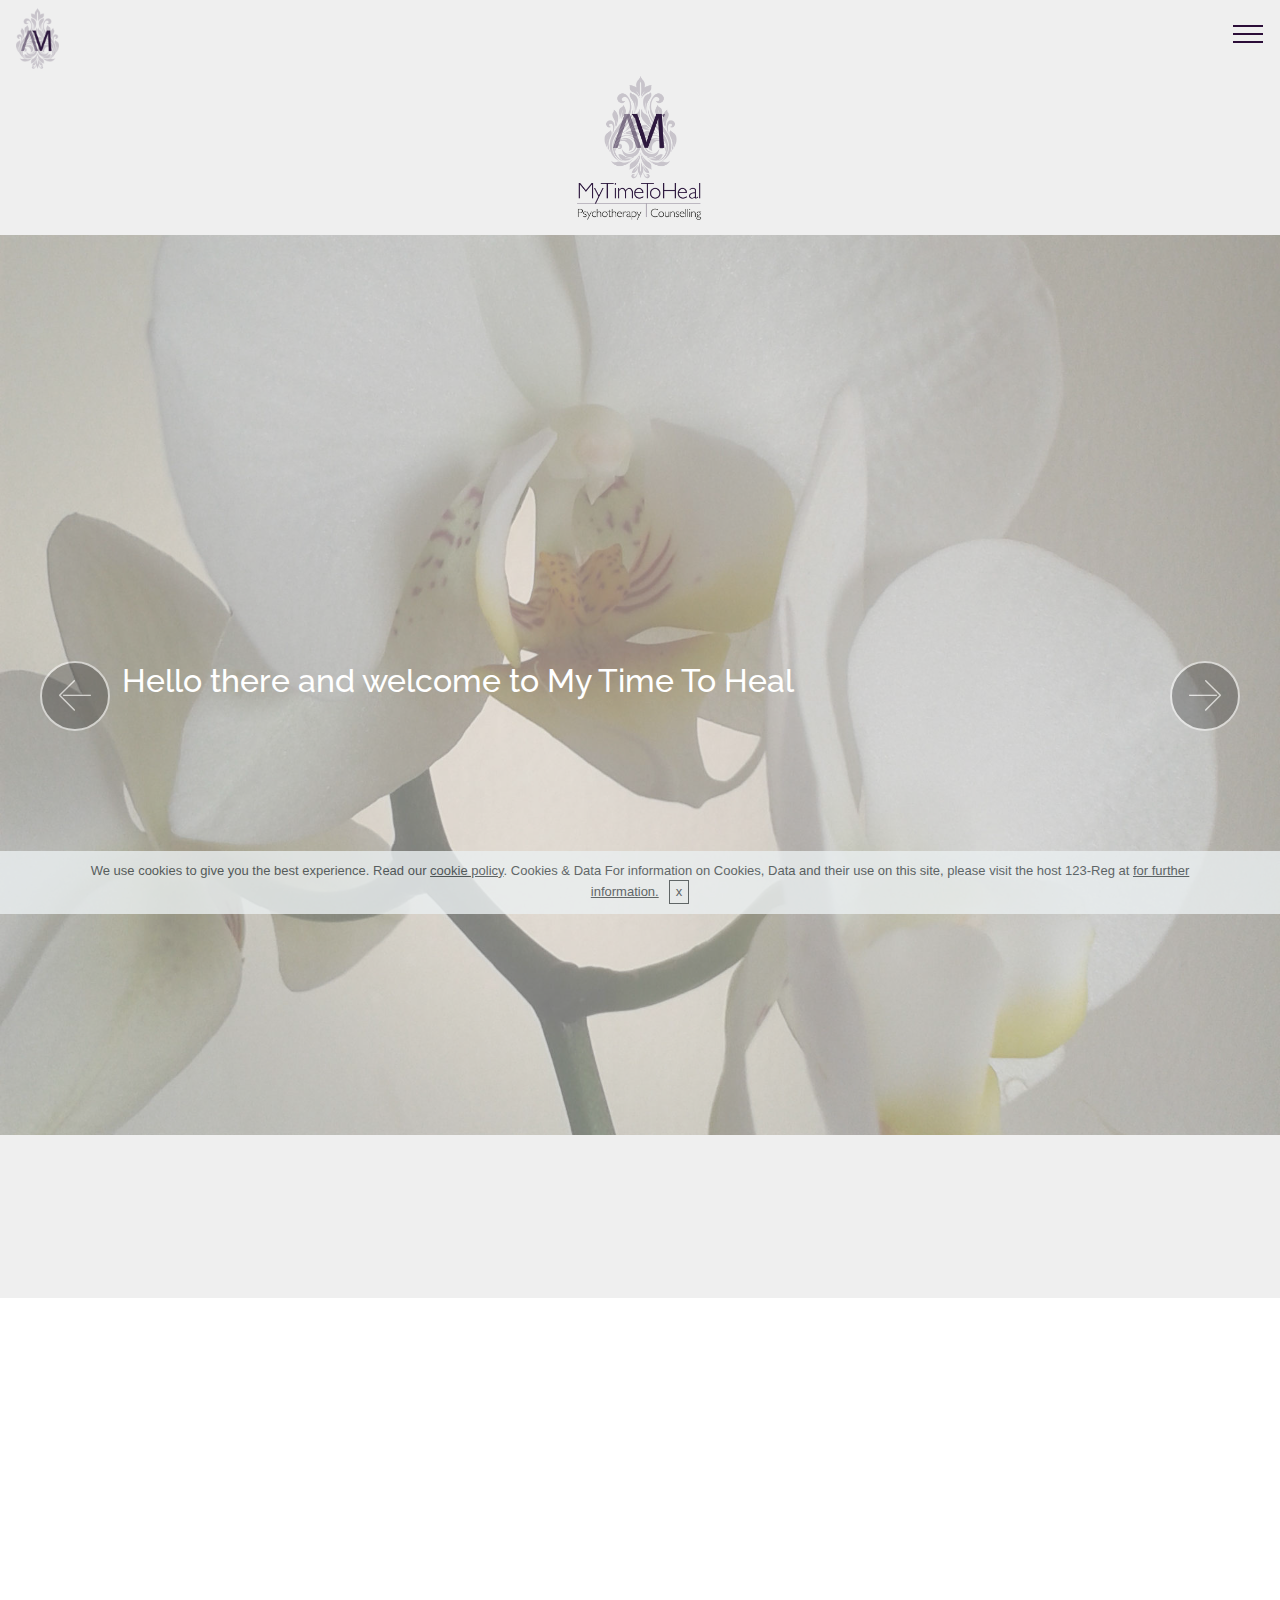
<file: index.html>
<!DOCTYPE html>
<html  >
<head>
  <!-- Site made with Mobirise Website Builder v4.9.6, https://mobirise.com -->
  <meta charset="UTF-8">
  <meta http-equiv="X-UA-Compatible" content="IE=edge">
  <meta name="generator" content="Mobirise v4.9.6, mobirise.com">
  <meta name="viewport" content="width=device-width, initial-scale=1, minimum-scale=1">
  <link rel="shortcut icon" href="assets/images/asset-40.5x-122x174.png" type="image/x-icon">
  <meta name="description" content="My time to heal, Psychotherapy and Counselling Services">
  
  <title>My Time To Heal | Psychotherapy and Counselling</title>
  <link rel="stylesheet" href="assets/web/assets/mobirise-icons/mobirise-icons.css">
  <link rel="stylesheet" href="assets/tether/tether.min.css">
  <link rel="stylesheet" href="assets/soundcloud-plugin/style.css">
  <link rel="stylesheet" href="assets/bootstrap/css/bootstrap.min.css">
  <link rel="stylesheet" href="assets/bootstrap/css/bootstrap-grid.min.css">
  <link rel="stylesheet" href="assets/bootstrap/css/bootstrap-reboot.min.css">
  <link rel="stylesheet" href="assets/gdpr-plugin/gdpr-styles.css">
  <link rel="stylesheet" href="assets/socicon/css/styles.css">
  <link rel="stylesheet" href="assets/animatecss/animate.min.css">
  <link rel="stylesheet" href="assets/dropdown/css/style.css">
  <link rel="stylesheet" href="assets/theme/css/style.css">
  <link rel="stylesheet" href="assets/mobirise/css/mbr-additional.css" type="text/css">
  
  
  
</head>
<body>
  <section class="menu cid-raDjg1KNfS" once="menu" id="menu1-1">

    

    <nav class="navbar navbar-expand beta-menu navbar-dropdown align-items-center navbar-fixed-top collapsed bg-color transparent">
        <button class="navbar-toggler navbar-toggler-right" type="button" data-toggle="collapse" data-target="#navbarSupportedContent" aria-controls="navbarSupportedContent" aria-expanded="false" aria-label="Toggle navigation">
            <div class="hamburger">
                <span></span>
                <span></span>
                <span></span>
                <span></span>
            </div>
        </button>
        <div class="menu-logo">
            <div class="navbar-brand">
                <span class="navbar-logo">
                    
                         <a href="#top"><img src="assets/images/asset-40.5x-122x174.png" alt="AnnaMaria-my-time-to-heal, Psycotherapy and Councelling services in London and the surrounding areas" title="AnnaMaria-My-Time-To-Heal" style="height: 3.8rem;"></a>
                    
                </span>
                
            </div>
        </div>
        <div class="collapse navbar-collapse" id="navbarSupportedContent">
            <ul class="navbar-nav nav-dropdown nav-right" data-app-modern-menu="true"><li class="nav-item">
                    <a class="nav-link link text-primary display-4" href="index.html#header4-18">
                        
                        HOME</a>
                </li><li class="nav-item"><a class="nav-link link text-primary display-4" href="About Therapy.html#header4-j">
                        
                        ABOUT THERAPY</a></li>
                <li class="nav-item">
                    <a class="nav-link link text-primary display-4" href="About Me.html#header4-p">ABOUT ME</a>
                </li><li class="nav-item"><a class="nav-link link text-primary display-4" href="Contact Me.html#header1-13">CONTACT ME</a></li><li class="nav-item"><a class="nav-link link text-primary display-4" href="Fees.html#header4-k">FEES</a></li><li class="nav-item"><a class="nav-link link text-primary display-4" href="page5.html#header4-y">MENTAL &nbsp;HEALTH SUPPORT AND<br>CRISIS INFORMATION</a></li></ul>
            
        </div>
    </nav>
</section>

<section class="engine"><a href="https://mobirise.info/d">free web maker</a></section><section class="header4 cid-rkxL4RUjRR" id="header4-18">

    

    

    <div class="container">
        <div class="row justify-content-md-center">
            <div class="media-content col-md-10">
                
                
                <div class="mbr-text align-center mbr-white pb-3">
                    
                </div>
                
            </div>
            <div class="mbr-figure pt-5">
                <img src="assets/images/mytimetoheal-master-logo-3-642x642.png" alt="AnnaMaria-My-Time-To-Heal Psycotherapy and Counselling services in London and the surrounding areas" title="AnnaMaria-My-Time-To-Heal- ABOUT THERAPY" style="width: 15%;">
            </div>
        </div>
    </div>
</section>

<section class="carousel slide cid-rl4E7EPGkn" data-interval="false" id="slider1-15">

    

    <div class="full-screen"><div class="mbr-slider slide carousel" data-pause="true" data-keyboard="false" data-ride="carousel" data-interval="4000"><div class="carousel-inner" role="listbox"><div class="carousel-item slider-fullscreen-image active" data-bg-video-slide="false" style="background-image: url(assets/images/2019-03-10-15.38.48-1920x2560.jpg);"><div class="container container-slide"><div class="image_wrapper"><div class="mbr-overlay" style="background-color: rgb(239, 239, 239);"></div><img src="assets/images/2019-03-10-15.38.48-1920x2560.jpg"><div class="carousel-caption justify-content-center"><div class="col-10 align-center"><h2 class="mbr-fonts-style display-5">Hello there and welcome to My Time To Heal</h2></div></div></div></div></div><div class="carousel-item slider-fullscreen-image" data-bg-video-slide="false" style="background-image: url(assets/images/2019-03-10-15.37.44-1920x2560.jpg);"><div class="container container-slide"><div class="image_wrapper"><div class="mbr-overlay" style="background-color: rgb(239, 239, 239);"></div><img src="assets/images/2019-03-10-15.37.44-1920x2560.jpg"><div class="carousel-caption justify-content-center"><div class="col-10 align-right"><h2 class="mbr-fonts-style display-5">My name is Anna-Maria DiLieto and</h2></div></div></div></div></div><div class="carousel-item slider-fullscreen-image" data-bg-video-slide="false" style="background-image: url(assets/images/2019-03-10-15.37.44-1920x2560.jpg);"><div class="container container-slide"><div class="image_wrapper"><div class="mbr-overlay" style="background-color: rgb(239, 239, 239);"></div><img src="assets/images/2019-03-10-15.37.44-1920x2560.jpg"><div class="carousel-caption justify-content-center"><div class="col-10 align-center"><h2 class="mbr-fonts-style display-5">I am a BACP and NCS registered psychotherapist and counsellor</h2></div></div></div></div></div></div><a data-app-prevent-settings="" class="carousel-control carousel-control-prev" role="button" data-slide="prev" href="#slider1-15"><span aria-hidden="true" class="mbri-left mbr-iconfont"></span><span class="sr-only">Previous</span></a><a data-app-prevent-settings="" class="carousel-control carousel-control-next" role="button" data-slide="next" href="#slider1-15"><span aria-hidden="true" class="mbri-right mbr-iconfont"></span><span class="sr-only">Next</span></a></div></div>

</section>

<section class="mbr-section content4 cid-rl4NeqgiU4" id="content4-1b">

    

    <div class="container">
        <div class="media-container-row">
            <div class="title col-12 col-md-8">
                <h2 class="align-center pb-3 mbr-fonts-style display-5">Hello there and welcome to<br>My Time To Heal</h2>
                
                
            </div>
        </div>
    </div>
</section>

<section class="mbr-section article content1 cid-rl5x1nL1cB" id="content2-1j">

     

    <div class="container">
        <div class="media-container-row">
            <div class="mbr-text col-12 col-md-8 mbr-fonts-style display-5">
                <blockquote><span style="font-style: normal;"><strong>My name is Anna-Maria DiLieto</strong> <strong>and I am a BACP and NCS registered psychotherapist and counsellor, working with young people and adults. I am based in Wembley within the London Borough of Brent, not far from the borders of the neighbouring boroughs of Harrow and Ealing.</strong></span></blockquote><blockquote><span style="font-style: normal;"><strong>If you are seeking</strong> help to work on emotional challenges you feel you are facing, I can provide you with a safe and calm space so that you can identify and explore those areas you feel are really troubling you.&nbsp;</span></blockquote><blockquote><span style="font-style: normal;"><strong>Together in our therapeutic relationship, </strong>we can work towards discovering and developing new ways of approaching life, where current ways may be inhibited by distressing thoughts and experiences you have had recently or in the past, and which may be causing you to suffer emotionally and often physically in the present. Talking therapies such as psychotherapy and counselling can help offer clarity of thought and a space where difficulties and more complex life challenges can be worked through intensively but sensitively.&nbsp;</span></blockquote><blockquote><span style="font-style: normal;"><strong>There are many reasons</strong> why you might be seeking support at this time. For example, some reasons may include such things as:</span></blockquote>
            </div>
        </div>
    </div>
</section>

<section class="mbr-section article content12 cid-rl4vHkODvU" id="content12-w">
     

    <div class="container">
        <div class="media-container-row">
            <div class="mbr-text counter-container col-12 col-md-8 mbr-fonts-style display-7">
                <ul>
                    <li><strong>Struggling with anxiety, worry, panic attacks or feeling stressed</strong></li>
                    <li><strong>Persistent Negative thinking</strong></li>
                    <li><strong>Experiencing feelings of loss</strong></li><li><strong>Trying to cope with grief and bereavement</strong></li><li><strong>Facing separation, divorce, relationship issues&nbsp;</strong></li><li><strong>Dealing with family concerns or conflicts&nbsp;</strong></li><li><strong>Overwhelming sadness, loneliness, tearfulness, emptiness, low mood, depression</strong></li><li><strong>Loss of self worth, self esteem, confidence, self belief or belonging</strong></li><li><strong>Feeling there is a lack of purpose in life, hopelessness, negative thinking, social withdrawal</strong></li><li><strong>Being challenged by unresolved issues and memories of the past</strong></li><li><strong>Battling with your own anger and its impact on you and those around you</strong></li><li><strong>Feeling irritable</strong></li><li><strong>Coping with PTSD, trauma, current, recent or past</strong></li><li><strong>Self-harming, suicidal feelings or thoughts</strong></li><li><strong>Difficulties with insomnia, sleep disturbance, flashbacks, nightmares, unwanted images</strong></li><li><strong>Abuse, Addiction, Alcohol or Substance Misuse, Violence</strong></li><li><strong>Trying to live with a psychiatric disorder</strong></li><li><strong>Relationship with food</strong></li><li><strong>Being bullied</strong></li><li><strong>Battling feelings of blame, shame, fear, guilt</strong></li><li><strong>Issues with trust</strong></li>
                </ul>
            </div>
        </div>
    </div>
</section>

<section class="mbr-section article content1 cid-rl4rooPTtM" id="content1-q">
    
     

    <div class="container">
        <div class="media-container-row">
            <div class="mbr-text col-12 mbr-fonts-style display-4 col-md-8"><p>A Registered Member of the&nbsp;<span style="font-size: calc(1rem + (0 * ((100vw - 20rem) / 28)));">British Association of Counselling and Psychotherapy and Accredited Member of the National Counselling Society.</span></p></div>
        </div>
    </div>
</section>

<section class="cid-rl4roR14VJ" id="image1-r">

    

    <figure class="mbr-figure container">
        <div class="image-block" style="width: 29%;">
            <img src="assets/images/bacp-mncs-logos300dpi-444x106.png" width="1400" alt="A Registered Member of the British Association of Counselling and Psychotherapy and Accredited Member of the National Counselling Society." title="A Registered Member of the British Association of Counselling and Psychotherapy and Accredited Member of the National Counselling Society.">
            
        </div>
    </figure>
</section>

<section class="cid-rky3cIb3Uu" id="footer1-o">

    

    

    <div class="container">
        <div class="media-container-row content text-white">
            <div class="col-12 col-md-3">
                <div class="media-wrap">
                    
                        <img src="assets/images/am-mytiemtoheal-landscape300-168x90.png" alt="Am-psychotherapy-counselling-logo-reverse" title="Am-psychotherapy-counselling-logo-reverse">
                    
                </div>
            </div>
            <div class="col-12 col-md-3 mbr-fonts-style display-7">
                <h5 class="pb-3">
                    Address
                </h5>
                <p class="mbr-text">Pasture Road,<br>Wembley<br><strong>HA0 3JL</strong></p>
            </div>
            <div class="col-12 col-md-3 mbr-fonts-style display-7">
                <h5 class="pb-3">
                    Contacts
                </h5>
                <p class="mbr-text">
                    Email:&nbsp;<strong><a href="mailto:enquiries@mytimetoheal.co.uk" class="text-white">enquiries@mytimetoheal.co.uk</a></strong><br>Phone: <strong><a href="tel:+44 (0)7842 527 561" class="text-white">+44 (0)7842 527 561</a></strong><br></p>
            </div>
            <div class="col-12 col-md-3 mbr-fonts-style display-7">
                <h5 class="pb-3">Site Map</h5>
                <p class="mbr-text"><a href="index.html#header4-18" class="text-white">Home</a><br><a href="About Therapy.html#header4-j" class="text-white">About Therapy</a><br><a href="About Me.html#header4-p" class="text-white">About Me</a><br><a href="Fees.html#header4-k" class="text-white">Fees</a><br><a href="page5.html#header4-y" class="text-white">Mental Health Support and Crisis Information</a>&nbsp;<br></p>
            </div>
        </div>
        <div class="footer-lower">
            <div class="media-container-row">
                <div class="col-sm-12">
                    <hr>
                </div>
            </div>
            <div class="media-container-row mbr-white">
                <div class="col-sm-6 copyright">
                    <p class="mbr-text mbr-fonts-style display-7">© MyTimeToHeal 2019 - All Rights Reserved<br><a href="http://www.andreaskaraiskos.com" target="_blank" class="text-primary">Design © AndreasKaraiskos.com 2019 - All Rights Reserved</a><br></p>
                </div>
                <div class="col-md-6">
                    
                </div>
            </div>
        </div>
    </div>
</section>


  <script src="assets/web/assets/jquery/jquery.min.js"></script>
  <script src="assets/popper/popper.min.js"></script>
  <script src="assets/tether/tether.min.js"></script>
  <script src="assets/bootstrap/js/bootstrap.min.js"></script>
  <script src="assets/cookies-alert-plugin/cookies-alert-core.js"></script>
  <script src="assets/cookies-alert-plugin/cookies-alert-script.js"></script>
  <script src="assets/smoothscroll/smooth-scroll.js"></script>
  <script src="assets/touchswipe/jquery.touch-swipe.min.js"></script>
  <script src="assets/viewportchecker/jquery.viewportchecker.js"></script>
  <script src="assets/ytplayer/jquery.mb.ytplayer.min.js"></script>
  <script src="assets/vimeoplayer/jquery.mb.vimeo_player.js"></script>
  <script src="assets/bootstrapcarouselswipe/bootstrap-carousel-swipe.js"></script>
  <script src="assets/dropdown/js/script.min.js"></script>
  <script src="assets/theme/js/script.js"></script>
  <script src="assets/slidervideo/script.js"></script>
  
  
  <input name="animation" type="hidden">
   <div id="scrollToTop" class="scrollToTop mbr-arrow-up"><a style="text-align: center;"><i class="mbr-arrow-up-icon mbr-arrow-up-icon-cm cm-icon cm-icon-smallarrow-up"></i></a></div>
  <input name="cookieData" type="hidden" data-cookie-text="We use cookies to give you the best experience. Read our <a href='privacy.html'>cookie policy</a>.

Cookies & Data
For information on Cookies, Data and their use on this site, please visit the host 123-Reg at  <a href='https://www.123-reg.co.uk/terms/cookie-law-terms/'</a>for further information.">
  </body>
</html>
</file>
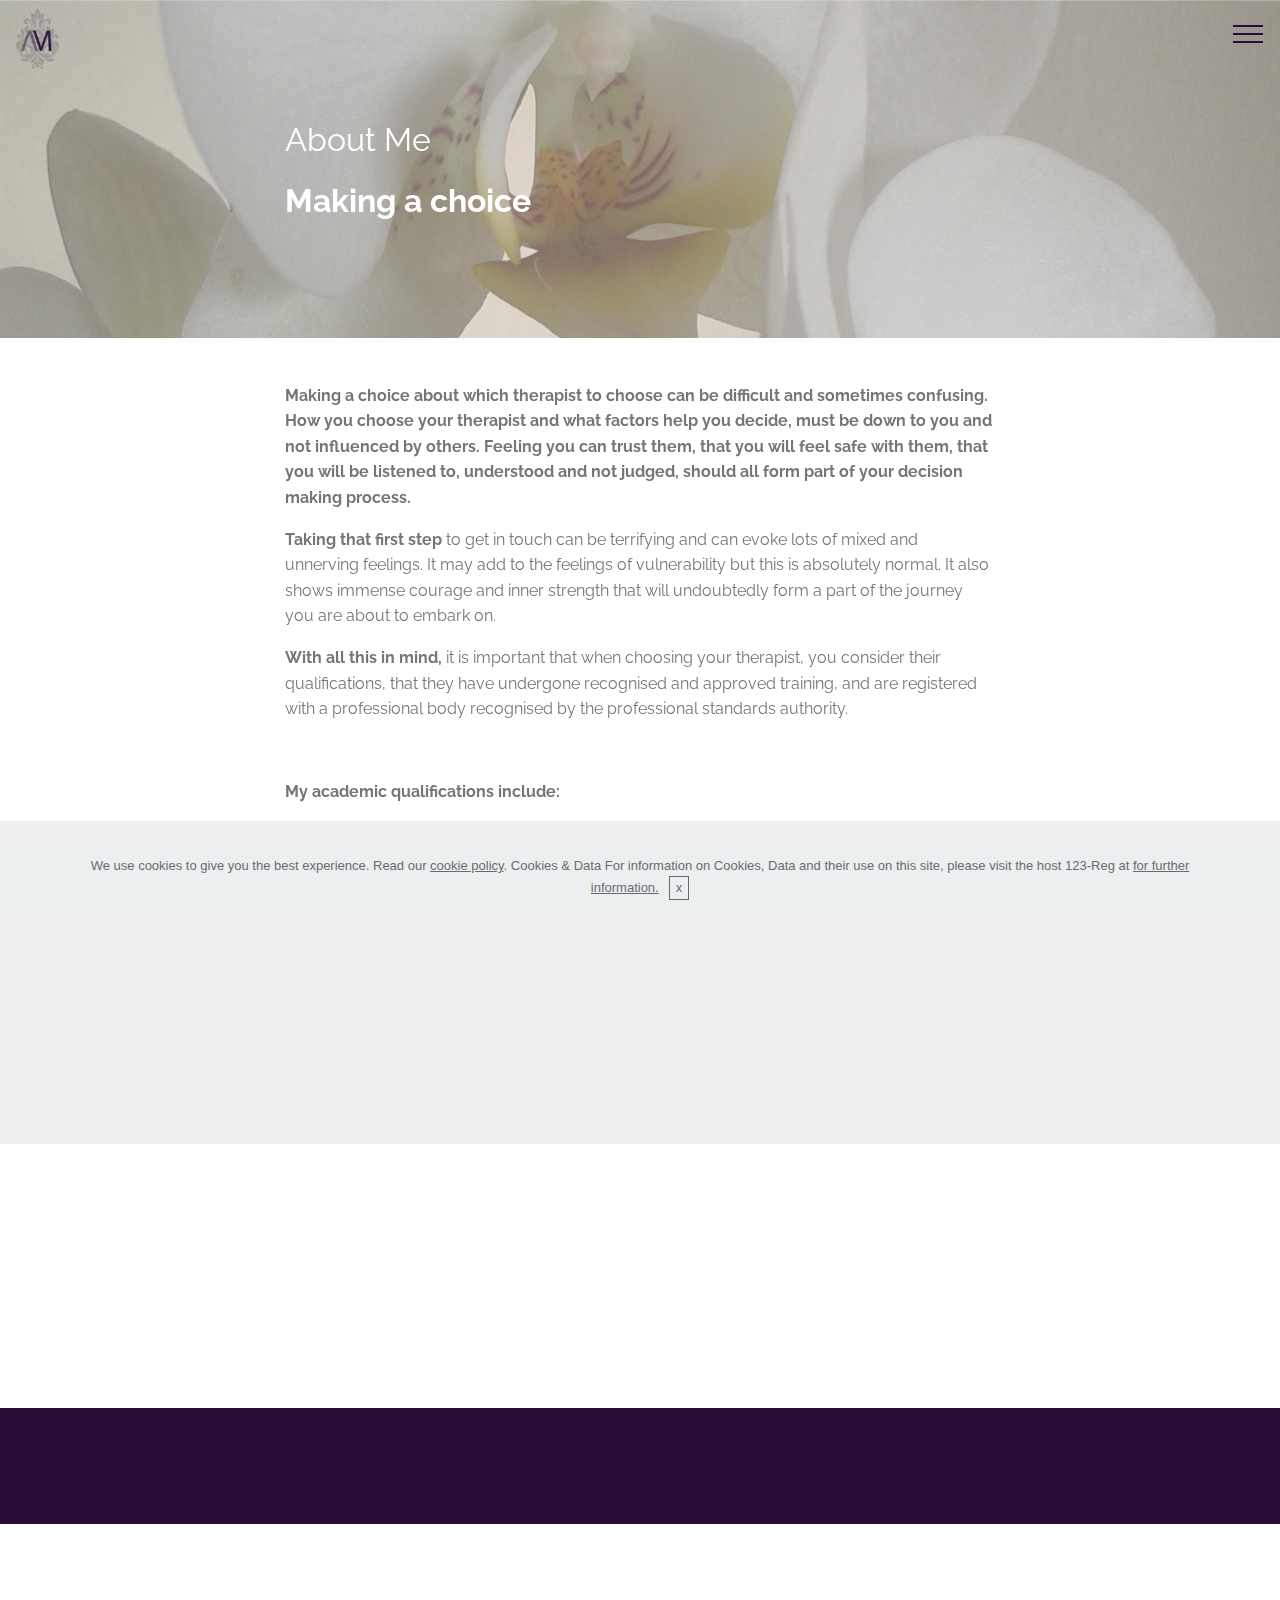
<file: About Me.html>
<!DOCTYPE html>
<html  >
<head>
  <!-- Site made with Mobirise Website Builder v4.9.6, https://mobirise.com -->
  <meta charset="UTF-8">
  <meta http-equiv="X-UA-Compatible" content="IE=edge">
  <meta name="generator" content="Mobirise v4.9.6, mobirise.com">
  <meta name="viewport" content="width=device-width, initial-scale=1, minimum-scale=1">
  <link rel="shortcut icon" href="assets/images/asset-40.5x-122x174.png" type="image/x-icon">
  <meta name="description" content="Making a choice about which therapist to choose can be difficult and sometimes confusing.
My academic qualifications ">
  
  <title>About Me</title>
  <link rel="stylesheet" href="assets/web/assets/mobirise-icons/mobirise-icons.css">
  <link rel="stylesheet" href="assets/tether/tether.min.css">
  <link rel="stylesheet" href="assets/soundcloud-plugin/style.css">
  <link rel="stylesheet" href="assets/bootstrap/css/bootstrap.min.css">
  <link rel="stylesheet" href="assets/bootstrap/css/bootstrap-grid.min.css">
  <link rel="stylesheet" href="assets/bootstrap/css/bootstrap-reboot.min.css">
  <link rel="stylesheet" href="assets/gdpr-plugin/gdpr-styles.css">
  <link rel="stylesheet" href="assets/animatecss/animate.min.css">
  <link rel="stylesheet" href="assets/dropdown/css/style.css">
  <link rel="stylesheet" href="assets/socicon/css/styles.css">
  <link rel="stylesheet" href="assets/theme/css/style.css">
  <link rel="stylesheet" href="assets/mobirise/css/mbr-additional.css" type="text/css">
  
  
  
</head>
<body>
  <section class="menu cid-rkxNx5fMOf" once="menu" id="menu1-1d">

    

    <nav class="navbar navbar-expand beta-menu navbar-dropdown align-items-center navbar-fixed-top collapsed bg-color transparent">
        <button class="navbar-toggler navbar-toggler-right" type="button" data-toggle="collapse" data-target="#navbarSupportedContent" aria-controls="navbarSupportedContent" aria-expanded="false" aria-label="Toggle navigation">
            <div class="hamburger">
                <span></span>
                <span></span>
                <span></span>
                <span></span>
            </div>
        </button>
        <div class="menu-logo">
            <div class="navbar-brand">
                <span class="navbar-logo">
                    
                         <a href="#top"><img src="assets/images/asset-40.5x-122x1746.png" alt="AnnaMaria-my-time-to-heal, Psycotherapy and Councelling services in London and the surrounding areas" title="AnnaMaria-My-Time-To-Heal" style="height: 3.8rem;"></a>
                    
                </span>
                
            </div>
        </div>
        <div class="collapse navbar-collapse" id="navbarSupportedContent">
            <ul class="navbar-nav nav-dropdown nav-right" data-app-modern-menu="true"><li class="nav-item">
                    <a class="nav-link link text-primary display-4" href="index.html#header4-18">
                        
                        HOME</a>
                </li><li class="nav-item"><a class="nav-link link text-primary display-4" href="About Therapy.html#header4-j">
                        
                        ABOUT THERAPY</a></li>
                <li class="nav-item">
                    <a class="nav-link link text-primary display-4" href="About Me.html#header4-p">ABOUT ME</a>
                </li><li class="nav-item"><a class="nav-link link text-primary display-4" href="Contact Me.html#header1-13">CONTACT ME</a></li><li class="nav-item"><a class="nav-link link text-primary display-4" href="Fees.html#header4-k">FEES</a></li><li class="nav-item"><a class="nav-link link text-primary display-4" href="page5.html#header4-y">MENTAL &nbsp;HEALTH SUPPORT AND<br>CRISIS INFORMATION</a></li></ul>
            
        </div>
    </nav>
</section>

<section class="engine"><a href="https://mobirise.info/b">create a site</a></section><section class="mbr-section content5 cid-rl4WcTG03U mbr-parallax-background" id="content5-1d">

    

    <div class="mbr-overlay" style="opacity: 0.4; background-color: rgb(239, 239, 239);">
    </div>

    <div class="container">
        <div class="media-container-row">
            <div class="title col-12 col-md-8">
                <h2 class="align-center mbr-bold mbr-white pb-3 mbr-fonts-style display-5"><span style="font-weight: normal;"><br></span><br><span style="font-weight: normal;">About Me</span></h2>
                <h3 class="mbr-section-subtitle align-center mbr-light mbr-white pb-3 mbr-fonts-style display-5"><strong>Making a choice</strong></h3>
                <p class="mbr-text align-center mbr-white pb-3 mbr-fonts-style display-7"></p>
                
            </div>
        </div>
    </div>
</section>

<section class="mbr-section article content1 cid-rkqdwNBYUd" id="content1-y">
    
     

    <div class="container">
        <div class="media-container-row">
            <div class="mbr-text col-12 mbr-fonts-style display-7 col-md-8"><p><strong>Making a choice about which therapist to choose can be difficult and sometimes confusing. How you choose your therapist and what factors help you decide, must be down to you and not influenced by others. Feeling you can trust them, that you will feel safe with them, that you will be listened to, understood and not judged, should all form part of your decision making process.</strong></p><p><strong>Taking that first step</strong><span style="font-size: 1rem;"> to get in touch can be terrifying and can evoke lots of mixed and unnerving feelings. It may add to the feelings of vulnerability but this is absolutely normal. It also shows immense courage and inner strength that will undoubtedly form a part of the journey you are about to embark on.</span><br></p><p><strong>With all this in mind,</strong> it is important that when choosing your therapist, you consider their qualifications, that they have undergone recognised and approved training, and are registered with a professional body recognised by the professional standards authority.</p><p><br></p><p><strong>My academic qualifications include:</strong><span style="font-size: 1rem;">&nbsp;</span></p></div>
        </div>
    </div>
</section>

<section class="mbr-section article content12 cid-rkqehV412z" id="content12-z">
     

    <div class="container">
        <div class="media-container-row">
            <div class="mbr-text counter-container col-12 col-md-8 mbr-fonts-style display-7">
                <ul><li><strong>&nbsp;Diploma in Therapeutic Counselling  (Harrow College)</strong></li><li><strong>Certificate in Clinical Assessment Skills (WPF Therapy)</strong></li><li><strong>&nbsp;Certificate in Counselling Studies (Harrow College)</strong></li><li><strong>Certificate in Counselling Skills (Harrow College)</strong></li><li><strong>BA (Hons) Law in Business with International Business (University of North London) – (pre-practitioner qualification which included Organisational Psychology)</strong></li>
                </ul>
            </div>
        </div>
    </div>
</section>

<section class="mbr-section article content1 cid-rkrnh1WNJz" id="content1-m">
    
     

    <div class="container">
        <div class="media-container-row">
            <div class="mbr-text col-12 mbr-fonts-style display-7 col-md-8"><p><strong>Alongside my private practice,</strong> my clinical experience within various North West London mental health settings includes Place 2 Be, a leading national children’s mental health charity, helping Key Stage 1 and 2 children within a large comprehensive primary school in, a council based agency offering counselling to 13 – 25 year olds and Mind, the UKs largest mental health charity, offering counselling and psychotherapy to over 18s in West London.</p></div>
        </div>
    </div>
</section>

<section class="mbr-section content4 cid-rkrnqn43nP" id="content4-n">

    

    <div class="container">
        <div class="media-container-row">
            <div class="title col-12 col-md-8">
                <h2 class="align-center pb-3 mbr-fonts-style display-5">Earlier Career</h2>
                
                
            </div>
        </div>
    </div>
</section>

<section class="mbr-section article content1 cid-rkrnx6Lb4l" id="content1-o">
    
     

    <div class="container">
        <div class="media-container-row">
            <div class="mbr-text col-12 mbr-fonts-style display-7 col-md-8"><p><strong>I have always</strong> had a passion for working with people. Before working as a psychotherapist and counsellor, my career of over 26 years in the corporate world centred around working closely with teams and individuals, helping them progress and develop in their chosen careers.  I managed small and large teams of customer facing individuals, training them to offer optimum world class service to clients, developing their skills and nurturing their talents to help them achieve their maximum potential. &nbsp;</p><p><strong>My experience</strong> includes having supervised small teams of people in various retail business through to working with one of the UK’s largest telecommunication companies, entirely focused on nurturing and developing the heart of its business, it’s people. Being able to witness first-hand how simply giving people time to express themselves, notice their abilities, support them through their challenges, listen to them, encourage them to see their full potential and believe in them, simply highlighted to me that my desire to want to really help people which went far beyond the corporate world.</p><p><strong>With that in mind,</strong> psychotherapy and counselling became the natural choice for me and today, I want to give you the chance to have that same time and space to explore the things that you might feel are troubling you. For those moments where perhaps simply talking to friends or family doesn’t seem to help.&nbsp;</p><p><strong>Sometimes it is hard</strong> to have your voice heard, to find someone to give you the time you need to express yourself, to be able to truly say what is on your mind without that fear of how someone else might judge your thoughts. Psychotherapy and counselling will offer you exactly that. A chance to be yourselves, to have the space to think, to find clarity, to explore your emotions, to find courage to change, to become hopeful – a chance to find ‘you’.</p><p><span style="font-size: 1rem;"><br></span></p><p><span style="font-size: 1rem;"><strong>If this opportunity</strong> to have space to explore what’s going on for you sounds like something you would like to experience, then please feel free to <a href="Contact Me.html#footer1-i">contact me</a>.</span><br></p></div>
        </div>
    </div>
</section>

<section class="cid-rky74Ur6aU" id="footer1-i">

    

    

    <div class="container">
        <div class="media-container-row content text-white">
            <div class="col-12 col-md-3">
                <div class="media-wrap">
                    
                        <img src="assets/images/am-mytiemtoheal-landscape300-168x908.png" alt="Am-psychotherapy-counselling-logo-reverse" title="Am-psychotherapy-counselling-logo-reverse">
                    
                </div>
            </div>
            <div class="col-12 col-md-3 mbr-fonts-style display-7">
                <h5 class="pb-3">
                    Address
                </h5>
                <p class="mbr-text">Pasture Road,<br>Wembley<br><strong>HA0 3JL</strong></p>
            </div>
            <div class="col-12 col-md-3 mbr-fonts-style display-7">
                <h5 class="pb-3">
                    Contacts
                </h5>
                <p class="mbr-text">
                    Email:&nbsp;<strong><a href="mailto:enquiries@mytimetoheal.co.uk" class="text-white">enquiries@mytimetoheal.co.uk</a></strong><br>Phone: <strong><a href="tel:+44 (0)7842 527 561" class="text-white">+44 (0)7842 527 561</a></strong><br></p>
            </div>
            <div class="col-12 col-md-3 mbr-fonts-style display-7">
                <h5 class="pb-3">Site Map</h5>
                <p class="mbr-text"><a href="index.html#header4-18" class="text-white">Home</a><br><a href="About Therapy.html#header4-j" class="text-white">About Therapy</a><br><a href="About Me.html#header4-p" class="text-white">About Me</a><br><a href="Fees.html#header4-k" class="text-white">Fees</a><br><a href="page5.html#header4-y" class="text-white">Mental Health Support and Crisis Information</a>&nbsp;<br></p>
            </div>
        </div>
        <div class="footer-lower">
            <div class="media-container-row">
                <div class="col-sm-12">
                    <hr>
                </div>
            </div>
            <div class="media-container-row mbr-white">
                <div class="col-sm-6 copyright">
                    <p class="mbr-text mbr-fonts-style display-7">© MyTimeToHeal 2019 - All Rights Reserved<br><a href="http://www.andreaskaraiskos.com" target="_blank" class="text-primary">Design © AndreasKaraiskos.com 2019 - All Rights Reserved</a><br></p>
                </div>
                <div class="col-md-6">
                    
                </div>
            </div>
        </div>
    </div>
</section>


  <script src="assets/web/assets/jquery/jquery.min.js"></script>
  <script src="assets/popper/popper.min.js"></script>
  <script src="assets/tether/tether.min.js"></script>
  <script src="assets/bootstrap/js/bootstrap.min.js"></script>
  <script src="assets/cookies-alert-plugin/cookies-alert-core.js"></script>
  <script src="assets/cookies-alert-plugin/cookies-alert-script.js"></script>
  <script src="assets/smoothscroll/smooth-scroll.js"></script>
  <script src="assets/parallax/jarallax.min.js"></script>
  <script src="assets/viewportchecker/jquery.viewportchecker.js"></script>
  <script src="assets/dropdown/js/script.min.js"></script>
  <script src="assets/touchswipe/jquery.touch-swipe.min.js"></script>
  <script src="assets/theme/js/script.js"></script>
  
  
  <input name="animation" type="hidden">
   <div id="scrollToTop" class="scrollToTop mbr-arrow-up"><a style="text-align: center;"><i class="mbr-arrow-up-icon mbr-arrow-up-icon-cm cm-icon cm-icon-smallarrow-up"></i></a></div>
  <input name="cookieData" type="hidden" data-cookie-text="We use cookies to give you the best experience. Read our <a href='privacy.html'>cookie policy</a>.

Cookies & Data
For information on Cookies, Data and their use on this site, please visit the host 123-Reg at  <a href='https://www.123-reg.co.uk/terms/cookie-law-terms/'</a>for further information.">
  </body>
</html>
</file>
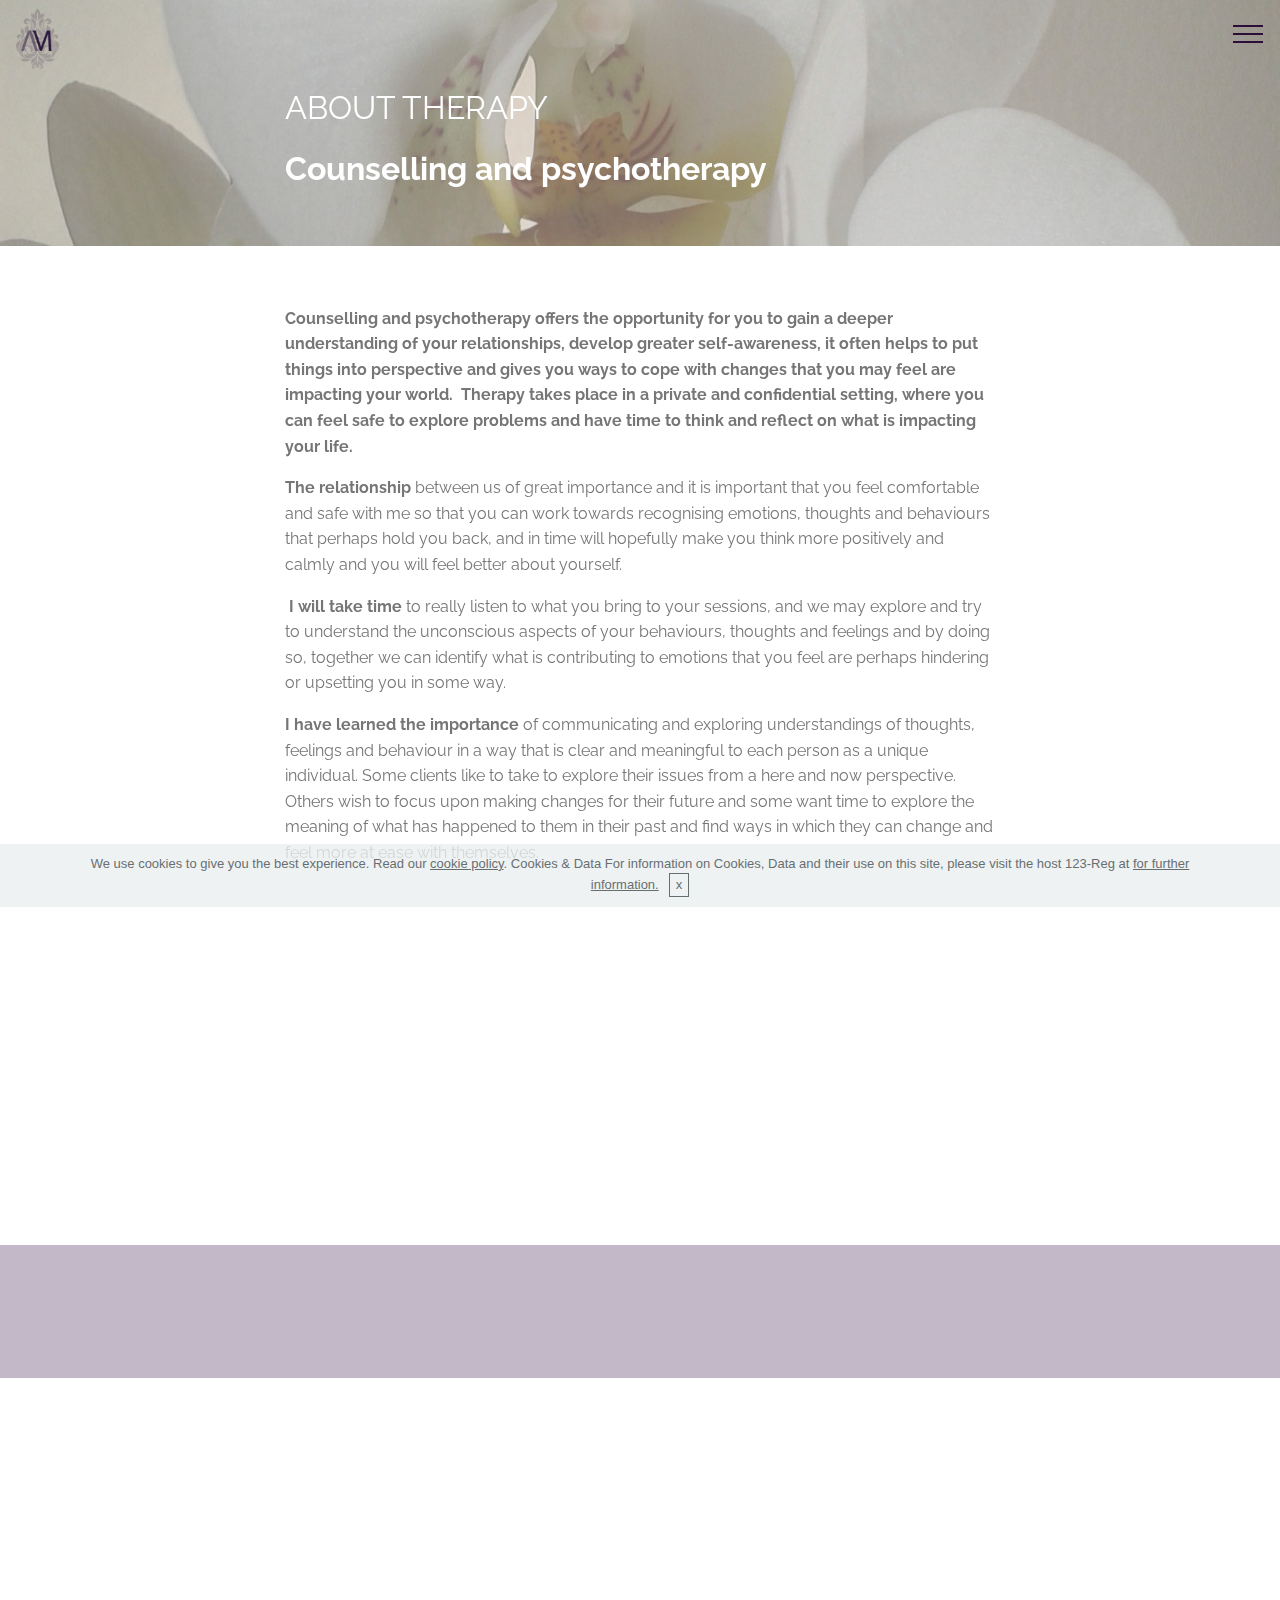
<file: About Therapy.html>
<!DOCTYPE html>
<html  >
<head>
  <!-- Site made with Mobirise Website Builder v4.9.6, https://mobirise.com -->
  <meta charset="UTF-8">
  <meta http-equiv="X-UA-Compatible" content="IE=edge">
  <meta name="generator" content="Mobirise v4.9.6, mobirise.com">
  <meta name="viewport" content="width=device-width, initial-scale=1, minimum-scale=1">
  <link rel="shortcut icon" href="assets/images/asset-40.5x-122x174.png" type="image/x-icon">
  <meta name="description" content="About My Therapy Services
Is there a difference between psychotherapy and counselling?
Beginning therapy">
  
  <title>About Therapy</title>
  <link rel="stylesheet" href="assets/web/assets/mobirise-icons/mobirise-icons.css">
  <link rel="stylesheet" href="assets/tether/tether.min.css">
  <link rel="stylesheet" href="assets/soundcloud-plugin/style.css">
  <link rel="stylesheet" href="assets/bootstrap/css/bootstrap.min.css">
  <link rel="stylesheet" href="assets/bootstrap/css/bootstrap-grid.min.css">
  <link rel="stylesheet" href="assets/bootstrap/css/bootstrap-reboot.min.css">
  <link rel="stylesheet" href="assets/gdpr-plugin/gdpr-styles.css">
  <link rel="stylesheet" href="assets/animatecss/animate.min.css">
  <link rel="stylesheet" href="assets/dropdown/css/style.css">
  <link rel="stylesheet" href="assets/socicon/css/styles.css">
  <link rel="stylesheet" href="assets/theme/css/style.css">
  <link rel="stylesheet" href="assets/mobirise/css/mbr-additional.css" type="text/css">
  
  
  
</head>
<body>
  <section class="menu cid-rkxNtCitpG" once="menu" id="menu1-1c">

    

    <nav class="navbar navbar-expand beta-menu navbar-dropdown align-items-center navbar-fixed-top collapsed bg-color transparent">
        <button class="navbar-toggler navbar-toggler-right" type="button" data-toggle="collapse" data-target="#navbarSupportedContent" aria-controls="navbarSupportedContent" aria-expanded="false" aria-label="Toggle navigation">
            <div class="hamburger">
                <span></span>
                <span></span>
                <span></span>
                <span></span>
            </div>
        </button>
        <div class="menu-logo">
            <div class="navbar-brand">
                <span class="navbar-logo">
                    
                         <a href="#top"><img src="assets/images/asset-40.5x-122x1746.png" alt="AnnaMaria-my-time-to-heal, Psycotherapy and Councelling services in London and the surrounding areas" title="AnnaMaria-My-Time-To-Heal" style="height: 3.8rem;"></a>
                    
                </span>
                
            </div>
        </div>
        <div class="collapse navbar-collapse" id="navbarSupportedContent">
            <ul class="navbar-nav nav-dropdown nav-right" data-app-modern-menu="true"><li class="nav-item">
                    <a class="nav-link link text-primary display-4" href="index.html#header4-18">
                        
                        HOME</a>
                </li><li class="nav-item"><a class="nav-link link text-primary display-4" href="About Therapy.html#header4-j">
                        
                        ABOUT THERAPY</a></li>
                <li class="nav-item">
                    <a class="nav-link link text-primary display-4" href="About Me.html#header4-p">ABOUT ME</a>
                </li><li class="nav-item"><a class="nav-link link text-primary display-4" href="Contact Me.html#header1-13">CONTACT ME</a></li><li class="nav-item"><a class="nav-link link text-primary display-4" href="Fees.html#header4-k">FEES</a></li><li class="nav-item"><a class="nav-link link text-primary display-4" href="page5.html#header4-y">MENTAL &nbsp;HEALTH SUPPORT AND<br>CRISIS INFORMATION</a></li></ul>
            
        </div>
    </nav>
</section>

<section class="engine"><a href="https://mobirise.info/o">portfolio web templates</a></section><section class="mbr-section content5 cid-rl5s4KtDzX mbr-parallax-background" id="content5-1g">

    

    <div class="mbr-overlay" style="opacity: 0.4; background-color: rgb(239, 239, 239);">
    </div>

    <div class="container">
        <div class="media-container-row">
            <div class="title col-12 col-md-8">
                <h2 class="align-center mbr-bold mbr-white pb-3 mbr-fonts-style display-5"><br><span style="font-weight: normal;">ABOUT THERAPY</span></h2>
                <h3 class="mbr-section-subtitle align-center mbr-light mbr-white pb-3 mbr-fonts-style display-5"><strong>Counselling and psychotherapy</strong></h3>
                <p class="mbr-text align-center mbr-white pb-3 mbr-fonts-style display-7"></p>
                
            </div>
        </div>
    </div>
</section>

<section class="mbr-section article content1 cid-rkq3UZvPIe" id="content1-n">
    
     

    <div class="container">
        <div class="media-container-row">
            <div class="mbr-text col-12 mbr-fonts-style display-7 col-md-8"><p><strong>Counselling and psychotherapy offers</strong> <strong>the opportunity for you to gain a deeper understanding of your relationships, develop greater self-awareness, it often helps to put things into perspective and gives you ways to cope with changes that you may feel are impacting your world.&nbsp; Therapy takes place in a&nbsp;private and confidential setting, where you can feel safe to explore problems and have time to think and reflect on what is impacting your life.</strong></p><p><strong>The relationship</strong> between us of great importance and it is important that you feel comfortable and safe with me so that you can work towards recognising emotions, thoughts and behaviours that perhaps hold you back, and in time will hopefully make you think more positively and calmly and you will feel better about yourself.</p><p><strong> I will take time</strong> to really listen to what you bring to your sessions, and we may explore and try to understand the unconscious aspects of your behaviours, thoughts and feelings and by doing so, together we can identify what is contributing to emotions that you feel are perhaps hindering or upsetting you in some way.</p><p><span style="font-size: 1rem;"><strong>I have learned the importance</strong> of communicating and exploring understandings of thoughts, feelings and behaviour in a way that is clear and meaningful to each person as a unique individual. Some clients like to take to explore their issues from a here and now perspective. Others wish to focus upon making changes for their future and some want time to explore the meaning of what has happened to them in their past and find ways in which they can change and feel more at ease with themselves.&nbsp;</span><br></p><p><strong> At times,</strong> therapy may feel very challenging and possibly even unbearable as we explore together the conflicts you are battling with internally. You will gain insight and profound awareness which in time will bring with it relief and knowledge to help you change patterns of behaviour, overcome what you feel may obstructions and in turn improve your quality of life. It may help you stop unhelpful repetitive patterns which you may be doing without even realising.&nbsp;</p><p><strong> For psychotherapy and counselling to work,</strong> it will need you to be open and honest, it will need commitment and it will need patience. If you can learn to accept yourself, understand yourself, then change can happen.  To begin that change, then contact me (hyperlink to contact page) to book an appointment and see how therapy may help you.</p><p><br></p></div>
        </div>
    </div>
</section>

<section class="mbr-section content4 cid-rkq8PyNDIi" id="content4-r">

    

    <div class="container">
        <div class="media-container-row">
            <div class="title col-12 col-md-8">
                <h2 class="align-center pb-3 mbr-fonts-style display-5">Is there a difference between psychotherapy and counselling?</h2>
                
                
            </div>
        </div>
    </div>
</section>

<section class="mbr-section article content1 cid-rkq8WCvzUy" id="content1-s">
    
     

    <div class="container">
        <div class="media-container-row">
            <div class="mbr-text col-12 mbr-fonts-style display-7 col-md-8"><p><strong>Everyone’s concerns</strong> and life challenges are unique. Sometimes we are very aware of the problem we are facing and other times it is less obvious. Whether you are coming for counselling or psychotherapy, you will be treated with respect, you will not be judged, you will be understood and helped to resolve your problems. Although to follow are some distinctions between the two, ultimately, whether you have counselling or psychotherapy, there is a great deal of similarity between the two and the outcome will result in a better understanding and acceptance of one’s self, and hopefully a better, healthier and more mindful way of being.</p><p><strong>Counselling is said to</strong> focus on working with what is very much in your awareness and works with the problem that is in the present. It is often sought at times when a person is feeling vulnerable or is having specific difficulties and it helps to clarify and explore what is happening to you whilst working towards a better well-being. It helps you deal with your emotional or psychological problems in an effective way.&nbsp;</p><p><span style="font-size: 1rem;"><strong>If you feel</strong> you are able to cope in most situations, that your problem may be temporary or that certain changes in your life are happening or need to happen, then counselling may be what you need.  People tend to come for counselling when they are encountering problems perhaps at home or at work, or a current relationship problem. It may help you manage life issues such as bereavement, domestic violence, serious illness, abuse, a recent trauma and relationship issues.&nbsp;</span><br></p><p><strong> Psychotherapy&nbsp;works</strong> with in greater depth with perhaps more deep-rooted concerns that may lie within our pre-conscious and unconscious thoughts and may be problems that have developed over a longer period of time, often finding links with events or experiences that have occurred in your past. Psychotherapy will explore childhood experiences and will work with persistent and / or very distressing emotional problems. It can help unravel feelings where they have been burdening you for a longer period of time and may be more evidently affecting you in your present day. Often psychotherapy helps with persistent concerns such as anxiety, sadness, fearfulness, anger, low self-worth and self-esteem, PTSD, feelings of loss, guilt, shame or more complex mental health concerns such as. It can explore damaging patterns of behaviour you feel may be impacting you&nbsp;</p></div>
        </div>
    </div>
</section>

<section class="mbr-section content4 cid-rkrj46uIwP" id="content4-k">

    

    <div class="container">
        <div class="media-container-row">
            <div class="title col-12 col-md-8">
                <h2 class="align-center pb-3 mbr-fonts-style display-5">Beginning therapy</h2>
                
                
            </div>
        </div>
    </div>
</section>

<section class="mbr-section article content1 cid-rkrj7ufYZT" id="content1-l">
    
     

    <div class="container">
        <div class="media-container-row">
            <div class="mbr-text col-12 mbr-fonts-style display-7 col-md-8"><p><span style="font-size: 1rem;"><strong>It is very natural</strong> to feel nervous and apprehensive about considering therapy. Sometime asking for help can seem a daunting thought. I myself have experienced this first hand and can empathise wholeheartedly with the feelings you may be having, even about making that first call.</span></p><p><strong>When you come</strong> <strong>to me </strong>for the first time, it will give us the opportunity to meet and discuss whether psychotherapy or counselling would be helpful for you at this time. It will give you the chance to consider whether you feel we can work together, whether you like the space and more importantly whether you will feel safe here with me exploring your concerns.</p><p><strong>I hope</strong> that when you come, you will feel that this is the place for you to work towards a better well-being. However, there is no obligation to continue if you don’t feel it is right for you.</p><p><strong>If you do decide</strong> to continue, you can <a href="Contact Me.html#footer1-i" class="text-primary">contact me</a>&nbsp;and we will agree together a regular time and day which will be set aside just for you.  Regular attendance and commitment to your sessions are very important for the work we do to be effective and for the therapeutic relationship to be fruitful.</p></div>
        </div>
    </div>
</section>

<section class="mbr-section article content1 cid-rl4qy8029j" id="content1-j">
    
     

    <div class="container">
        <div class="media-container-row">
            <div class="mbr-text col-12 mbr-fonts-style display-4 col-md-8"><p>A Registered Member of the&nbsp;<span style="font-size: calc(1rem + (0 * ((100vw - 20rem) / 28)));">British Association of Counselling and Psychotherapy and Accredited Member of the National Counselling Society.</span></p></div>
        </div>
    </div>
</section>

<section class="cid-rl4qyLBCSG" id="image1-k">

    

    <figure class="mbr-figure container">
        <div class="image-block" style="width: 29%;">
            <img src="assets/images/bacp-mncs-logos300dpi-444x1067.png" width="1400" alt="A Registered Member of the British Association of Counselling and Psychotherapy and Accredited Member of the National Counselling Society." title="A Registered Member of the British Association of Counselling and Psychotherapy and Accredited Member of the National Counselling Society.">
            
        </div>
    </figure>
</section>

<section class="cid-rky71o0Mjq" id="footer1-h">

    

    

    <div class="container">
        <div class="media-container-row content text-white">
            <div class="col-12 col-md-3">
                <div class="media-wrap">
                    
                        <img src="assets/images/am-mytiemtoheal-landscape300-168x908.png" alt="Am-psychotherapy-counselling-logo-reverse" title="Am-psychotherapy-counselling-logo-reverse">
                    
                </div>
            </div>
            <div class="col-12 col-md-3 mbr-fonts-style display-7">
                <h5 class="pb-3">
                    Address
                </h5>
                <p class="mbr-text">Pasture Road,<br>Wembley<br><strong>HA0 3JL</strong></p>
            </div>
            <div class="col-12 col-md-3 mbr-fonts-style display-7">
                <h5 class="pb-3">
                    Contacts
                </h5>
                <p class="mbr-text">
                    Email:&nbsp;<strong><a href="mailto:enquiries@mytimetoheal.co.uk" class="text-white">enquiries@mytimetoheal.co.uk</a></strong><br>Phone: <strong><a href="tel:+44 (0)7842 527 561" class="text-white">+44 (0)7842 527 561</a></strong><br></p>
            </div>
            <div class="col-12 col-md-3 mbr-fonts-style display-7">
                <h5 class="pb-3">Site Map</h5>
                <p class="mbr-text"><a href="index.html#header4-18" class="text-white">Home</a><br><a href="About Therapy.html#header4-j" class="text-white">About Therapy</a><br><a href="About Me.html#header4-p" class="text-white">About Me</a><br><a href="Fees.html#header4-k" class="text-white">Fees</a><br><a href="page5.html#header4-y" class="text-white">Mental Health Support and Crisis Information</a>&nbsp;<br></p>
            </div>
        </div>
        <div class="footer-lower">
            <div class="media-container-row">
                <div class="col-sm-12">
                    <hr>
                </div>
            </div>
            <div class="media-container-row mbr-white">
                <div class="col-sm-6 copyright">
                    <p class="mbr-text mbr-fonts-style display-7">© MyTimeToHeal 2019 - All Rights Reserved<br><a href="http://www.andreaskaraiskos.com" target="_blank" class="text-primary">Design © AndreasKaraiskos.com 2019 - All Rights Reserved</a><br></p>
                </div>
                <div class="col-md-6">
                    
                </div>
            </div>
        </div>
    </div>
</section>


  <script src="assets/web/assets/jquery/jquery.min.js"></script>
  <script src="assets/popper/popper.min.js"></script>
  <script src="assets/tether/tether.min.js"></script>
  <script src="assets/bootstrap/js/bootstrap.min.js"></script>
  <script src="assets/cookies-alert-plugin/cookies-alert-core.js"></script>
  <script src="assets/cookies-alert-plugin/cookies-alert-script.js"></script>
  <script src="assets/smoothscroll/smooth-scroll.js"></script>
  <script src="assets/parallax/jarallax.min.js"></script>
  <script src="assets/viewportchecker/jquery.viewportchecker.js"></script>
  <script src="assets/dropdown/js/script.min.js"></script>
  <script src="assets/touchswipe/jquery.touch-swipe.min.js"></script>
  <script src="assets/theme/js/script.js"></script>
  
  
  <input name="animation" type="hidden">
   <div id="scrollToTop" class="scrollToTop mbr-arrow-up"><a style="text-align: center;"><i class="mbr-arrow-up-icon mbr-arrow-up-icon-cm cm-icon cm-icon-smallarrow-up"></i></a></div>
  <input name="cookieData" type="hidden" data-cookie-text="We use cookies to give you the best experience. Read our <a href='privacy.html'>cookie policy</a>.

Cookies & Data
For information on Cookies, Data and their use on this site, please visit the host 123-Reg at  <a href='https://www.123-reg.co.uk/terms/cookie-law-terms/'</a>for further information.">
  </body>
</html>
</file>
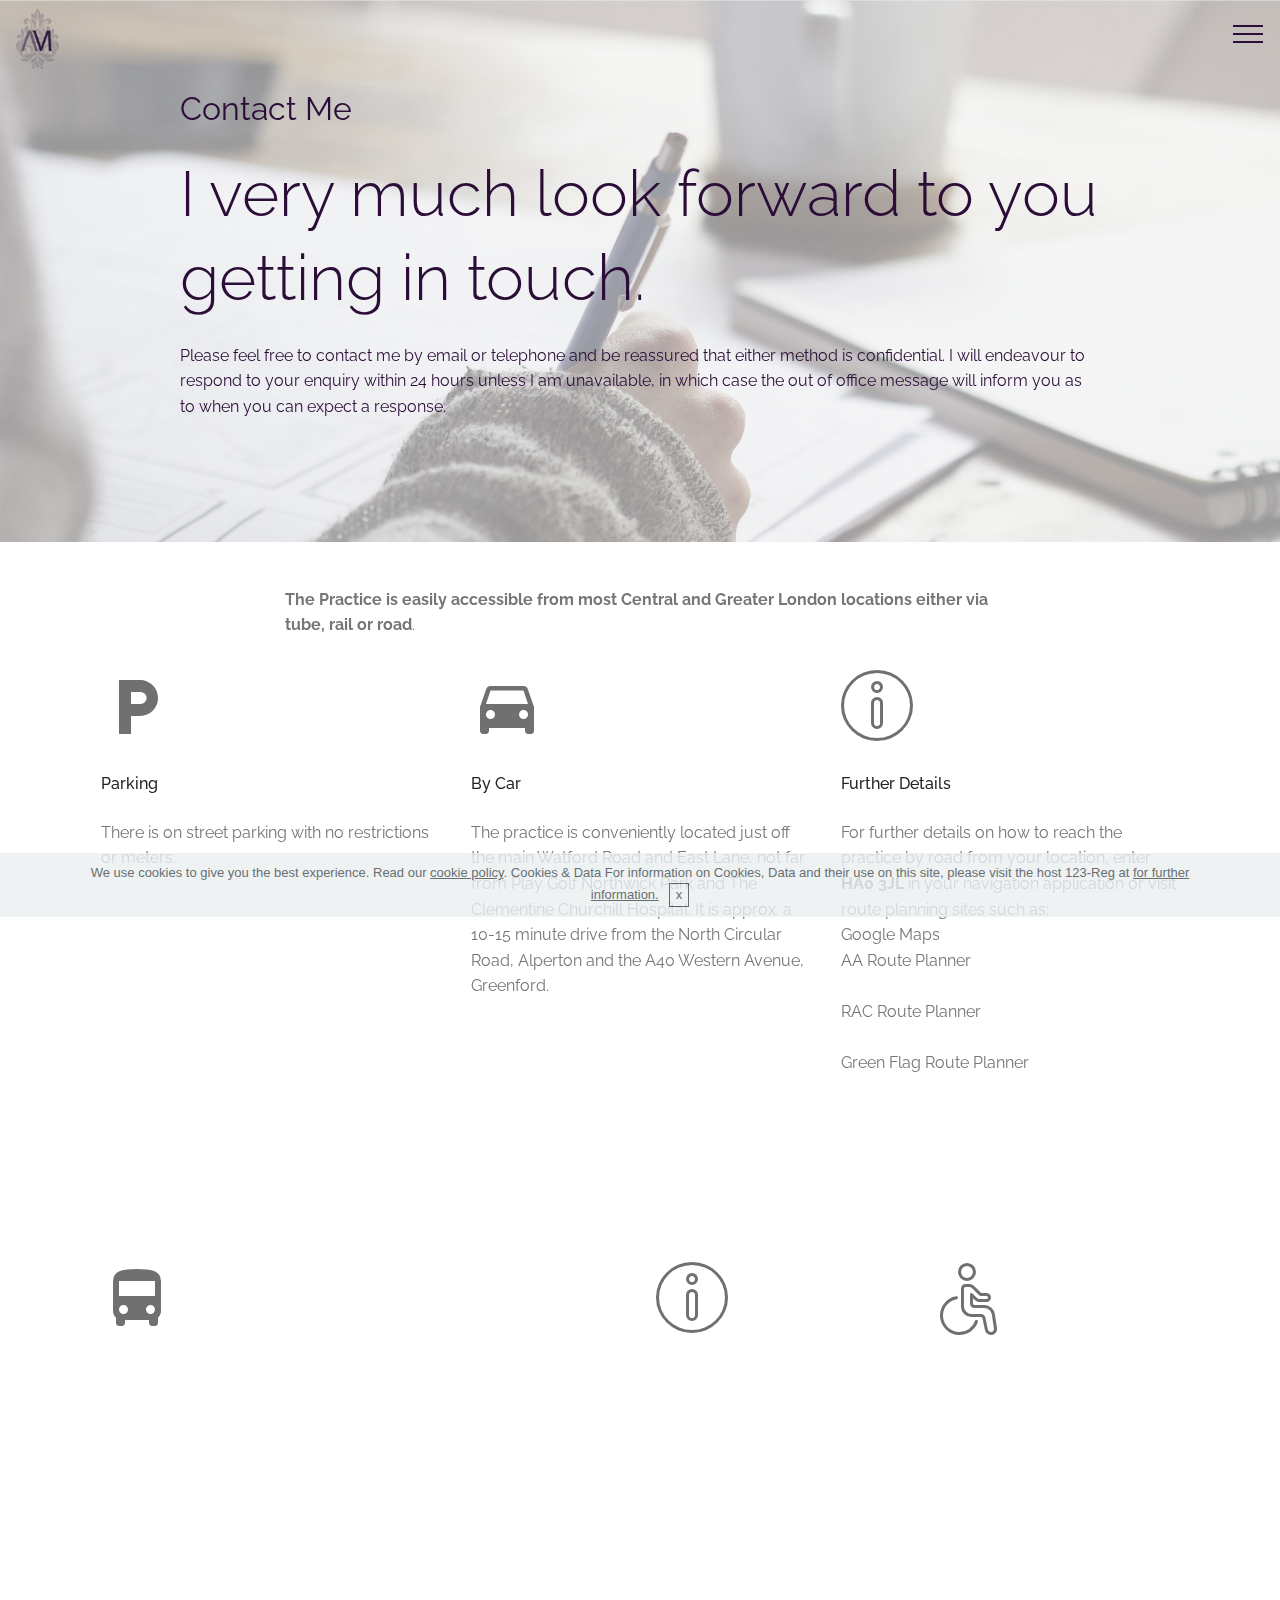
<file: Contact Me.html>
<!DOCTYPE html>
<html  >
<head>
  <!-- Site made with Mobirise Website Builder v4.9.6, https://mobirise.com -->
  <meta charset="UTF-8">
  <meta http-equiv="X-UA-Compatible" content="IE=edge">
  <meta name="generator" content="Mobirise v4.9.6, mobirise.com">
  <meta name="viewport" content="width=device-width, initial-scale=1, minimum-scale=1">
  <link rel="shortcut icon" href="assets/images/asset-40.5x-122x174.png" type="image/x-icon">
  <meta name="description" content="My time to heal, Psychotherapy and Counselling Services">
  
  <title>Contact Me</title>
  <link rel="stylesheet" href="assets/icon54-v4/style.css">
  <link rel="stylesheet" href="assets/web/assets/mobirise-icons/mobirise-icons.css">
  <link rel="stylesheet" href="assets/bootstrap-material-design-font/css/material.css">
  <link rel="stylesheet" href="assets/tether/tether.min.css">
  <link rel="stylesheet" href="assets/soundcloud-plugin/style.css">
  <link rel="stylesheet" href="assets/bootstrap/css/bootstrap.min.css">
  <link rel="stylesheet" href="assets/bootstrap/css/bootstrap-grid.min.css">
  <link rel="stylesheet" href="assets/bootstrap/css/bootstrap-reboot.min.css">
  <link rel="stylesheet" href="assets/socicon/css/styles.css">
  <link rel="stylesheet" href="assets/animatecss/animate.min.css">
  <link rel="stylesheet" href="assets/dropdown/css/style.css">
  <link rel="stylesheet" href="assets/gdpr-plugin/gdpr-styles.css">
  <link rel="stylesheet" href="assets/theme/css/style.css">
  <link rel="stylesheet" href="assets/mobirise/css/mbr-additional.css" type="text/css">
  
  
  
</head>
<body>
  <section class="menu cid-rkxNBC43n2" once="menu" id="menu1-1e">

    

    <nav class="navbar navbar-expand beta-menu navbar-dropdown align-items-center navbar-fixed-top collapsed bg-color transparent">
        <button class="navbar-toggler navbar-toggler-right" type="button" data-toggle="collapse" data-target="#navbarSupportedContent" aria-controls="navbarSupportedContent" aria-expanded="false" aria-label="Toggle navigation">
            <div class="hamburger">
                <span></span>
                <span></span>
                <span></span>
                <span></span>
            </div>
        </button>
        <div class="menu-logo">
            <div class="navbar-brand">
                <span class="navbar-logo">
                    
                         <a href="#top"><img src="assets/images/asset-40.5x-122x174.png" alt="AnnaMaria-my-time-to-heal, Psycotherapy and Councelling services in London and the surrounding areas" title="AnnaMaria-My-Time-To-Heal" style="height: 3.8rem;"></a>
                    
                </span>
                
            </div>
        </div>
        <div class="collapse navbar-collapse" id="navbarSupportedContent">
            <ul class="navbar-nav nav-dropdown nav-right" data-app-modern-menu="true"><li class="nav-item">
                    <a class="nav-link link text-primary display-4" href="index.html#header4-18">
                        
                        HOME</a>
                </li><li class="nav-item"><a class="nav-link link text-primary display-4" href="About Therapy.html#header4-j">
                        
                        ABOUT THERAPY</a></li>
                <li class="nav-item">
                    <a class="nav-link link text-primary display-4" href="About Me.html#header4-p">ABOUT ME</a>
                </li><li class="nav-item"><a class="nav-link link text-primary display-4" href="Contact Me.html#header1-13">CONTACT ME</a></li><li class="nav-item"><a class="nav-link link text-primary display-4" href="Fees.html#header4-k">FEES</a></li><li class="nav-item"><a class="nav-link link text-primary display-4" href="page5.html#header4-y">MENTAL &nbsp;HEALTH SUPPORT AND<br>CRISIS INFORMATION</a></li></ul>
            
        </div>
    </nav>
</section>

<section class="engine"><a href="https://mobirise.info/w">free html5 templates</a></section><section class="header1 cid-rkqiJwhOxg mbr-parallax-background" id="header1-13">

    

    <div class="mbr-overlay" style="opacity: 0.6; background-color: rgb(239, 239, 239);">
    </div>

    <div class="container">
        <div class="row justify-content-md-center">
            <div class="mbr-white col-md-10">
                <h1 class="mbr-section-title align-center mbr-bold pb-3 mbr-fonts-style display-5"><span style="font-weight: normal;">Contact Me</span></h1>
                <h3 class="mbr-section-subtitle align-center mbr-light pb-3 mbr-fonts-style display-2">I very much look forward to you getting in touch.</h3>
                <p class="mbr-text align-center pb-3 mbr-fonts-style display-7">
                    Please feel free to contact me by email or telephone and be reassured that either method is confidential. I will endeavour to respond to your enquiry within 24 hours unless I am unavailable, in which case the out of office message will inform you as to when you can expect a response. 
                </p>
                
            </div>
        </div>
    </div>

</section>

<section class="mbr-section article content1 cid-rkqCCeMfcz" id="content1-h">
    
     

    <div class="container">
        <div class="media-container-row">
            <div class="mbr-text col-12 mbr-fonts-style display-7 col-md-8"><p><strong>The Practice is easily accessible from most Central and Greater London locations either via tube, rail or road</strong>.&nbsp;</p></div>
        </div>
    </div>
</section>

<section class="features5 cid-rkquBChnLR" id="features5-18">
    
    

    
    <div class="container">
        <div class="media-container-row">

            <div class="card p-3 col-12 col-md-6 col-lg-4">
                <div class="card-img pb-3">
                    <span class="mbr-iconfont mdi-maps-local-parking"></span>
                </div>
                <div class="card-box">
                    <h4 class="card-title py-3 mbr-fonts-style display-7">
                        Parking</h4>
                    <p class="mbr-text mbr-fonts-style display-7">There is on street parking with no restrictions or meters.&nbsp;</p>
                </div>
            </div>

            <div class="card p-3 col-12 col-md-6 col-lg-4">
                <div class="card-img pb-3">
                    <a href="assets/files/car-icon.pdf"><span class="mbr-iconfont mdi-maps-directions-car"></span></a>
                </div>
                <div class="card-box">
                    <h4 class="card-title py-3 mbr-fonts-style display-7">
                        By Car</h4>
                    <p class="mbr-text mbr-fonts-style display-7">The practice is conveniently located just off the main Watford Road and East Lane, not far from Play Golf Northwick Park and The Clementine Churchill Hospital. It is approx. a 10-15 minute drive from the North Circular Road, Alperton and the A40 Western Avenue, Greenford.&nbsp;<br></p>
                </div>
            </div>

            <div class="card p-3 col-12 col-md-6 col-lg-4">
                <div class="card-img pb-3">
                    <span class="mbr-iconfont mbri-info"></span>
                </div>
                <div class="card-box">
                    <h4 class="card-title py-3 mbr-fonts-style display-7">
                        Further Details</h4>
                    <p class="mbr-text mbr-fonts-style display-7">For further details on how to reach the practice by road from your location, enter <strong>HA0 3JL</strong> in your navigation application or visit route planning sites such as:<br>Google Maps  <a href="http://www.google.co.uk/maps" target="_blank">www.google.co.uk/maps</a><br>AA Route Planner  <a href="http://www.theaa.com/route-planner/index.jsp" target="_blank">www.theaa.com/route-planner/index.jsp</a><br>RAC Route Planner <a href="http://www.rac.co.uk/route-planner/" target="_blank">www.rac.co.uk/route-planner/</a><br>Green Flag Route Planner  <a href="http://www.greenflag.com/route-planner" target="_blank">www.greenflag.com/route-planner</a><br></p>
                </div>
            </div>

            
        </div>
    </div>
</section>

<section class="mbr-section article content1 cid-rkrr956YMu" id="content1-s">
    
     

    <div class="container">
        <div class="media-container-row">
            <div class="mbr-text col-12 mbr-fonts-style display-7 col-md-10"><p><strong>Public Transport</strong></p><p>The area is well serviced by public transport. Below is some information to assist you in planning your journey.</p></div>
        </div>
    </div>
</section>

<section class="features5 cid-rkrqdlxrLf" id="features5-r">
    
    

    
    <div class="container">
        <div class="media-container-row">

            <div class="card p-3 col-12 col-md-6 col-lg-3">
                <div class="card-img pb-3">
                    <span class="mbr-iconfont mdi-maps-directions-bus"></span>
                </div>
                <div class="card-box">
                    <h4 class="card-title py-3 mbr-fonts-style display-7">Bus Routes</h4>
                    <p class="mbr-text mbr-fonts-style display-7">Bus Routes 483, 182, N18 245 and 92 all bring you within 3 - 15 minute walking distance from the practice. </p>
                </div>
            </div>

            <div class="card p-3 col-12 col-md-6 col-lg-3">
                <div class="card-img pb-3">
                    <a href="assets/files/car-icon.pdf"><span class="mbr-iconfont mdi-maps-directions-train"></span></a>
                </div>
                <div class="card-box">
                    <h4 class="card-title py-3 mbr-fonts-style display-7">Underground Routes</h4>
                    <p class="mbr-text mbr-fonts-style display-7">Harrow-on-the-Hill (Metropolitan Line), Sudbury Town Station (Piccadilly Line), Sudbury Hill Station (Piccadilly Line), Sudbury Hill Harrow (Chiltern Overground), Sudbury &amp; Harrow Road (Chiltern Overground), South Kenton Station (Bakerloo Line / National Rail, Silverlink) it is a 15 minute walk, North Wembley Station (Bakerloo Line / National Raid, Silverlink, all offer easy access with short walking distances or by bus from outside the stations.<br>To plan your journey from your personal location, visit <a href="http://tfl.gov.uk/plan-a-journey/" target="_blank">tfl.gov.uk/plan-a-journey/</a><br></p>
                </div>
            </div>

            <div class="card p-3 col-12 col-md-6 col-lg-3">
                <div class="card-img pb-3">
                    <span class="mbr-iconfont mbri-info"></span>
                </div>
                <div class="card-box">
                    <h4 class="card-title py-3 mbr-fonts-style display-7">More detailed</h4>
                    <p class="mbr-text mbr-fonts-style display-7">Information on how to get to the practice will be emailed to you once your consultation appointment is booked. <br>If you require any further information, please do not hesitate to <a href="Contact Me.html#footer1-i">contact me</a>.<br></p>
                </div>
            </div>

            <div class="card p-3 col-12 col-md-6 col-lg-3">
                <div class="card-img pb-3">
                    <span class="mbr-iconfont icon54-v4-accessible"></span>
                </div>
                <div class="card-box mbr-fonts-style">
                    <h4 class="card-title py-3 display-7">
                        Accessibility
                    </h4>
                    <p class="mbr-text mbr-fonts-style display-7">The practice entrance is accessible via a short pathway. There are some steps outside the main entrance but unfortunately, there is no wheelchair access.&nbsp;</p>
                </div>
            </div>
        </div>
    </div>
</section>

<section class="map1 cid-rkqLF14cpM" id="map1-k">

     

    <div class="google-map"><iframe frameborder="0" style="border:0" src="https://www.google.com/maps/embed/v1/place?key=AIzaSyCy9r70T3NYf3PhvVflTo0_zdif2_IoIYs&amp;q=place_id:Eh9QYXN0dXJlIFJkLCBXZW1ibGV5IEhBMCAzSkwsIFVLIi4qLAoUChIJ8-prza8TdkgRu6vxUFJHNqISFAoSCc3BhM6vE3ZIEfMEdGyHdSTn" allowfullscreen=""></iframe></div>
</section>

<section class="cid-rky78AYi8s" id="footer1-j">

    

    

    <div class="container">
        <div class="media-container-row content text-white">
            <div class="col-12 col-md-3">
                <div class="media-wrap">
                    
                        <img src="assets/images/am-mytiemtoheal-landscape300-168x90.png" alt="Am-psychotherapy-counselling-logo-reverse" title="Am-psychotherapy-counselling-logo-reverse">
                    
                </div>
            </div>
            <div class="col-12 col-md-3 mbr-fonts-style display-7">
                <h5 class="pb-3">
                    Address
                </h5>
                <p class="mbr-text">Pasture Road,<br>Wembley<br><strong>HA0 3JL</strong></p>
            </div>
            <div class="col-12 col-md-3 mbr-fonts-style display-7">
                <h5 class="pb-3">
                    Contacts
                </h5>
                <p class="mbr-text">
                    Email:&nbsp;<strong><a href="mailto:enquiries@mytimetoheal.co.uk" class="text-white">enquiries@mytimetoheal.co.uk</a></strong><br>Phone: <strong><a href="tel:+44 (0)7842 527 561" class="text-white">+44 (0)7842 527 561</a></strong><br></p>
            </div>
            <div class="col-12 col-md-3 mbr-fonts-style display-7">
                <h5 class="pb-3">Site Map</h5>
                <p class="mbr-text"><a href="index.html#header4-18" class="text-white">Home</a><br><a href="About Therapy.html#header4-j" class="text-white">About Therapy</a><br><a href="About Me.html#header4-p" class="text-white">About Me</a><br><a href="Fees.html#header4-k" class="text-white">Fees</a><br><a href="page5.html#header4-y" class="text-white">Mental Health Support and Crisis Information</a>&nbsp;<br></p>
            </div>
        </div>
        <div class="footer-lower">
            <div class="media-container-row">
                <div class="col-sm-12">
                    <hr>
                </div>
            </div>
            <div class="media-container-row mbr-white">
                <div class="col-sm-6 copyright">
                    <p class="mbr-text mbr-fonts-style display-7">© MyTimeToHeal 2019 - All Rights Reserved<br><a href="http://www.andreaskaraiskos.com" target="_blank" class="text-primary">Design © AndreasKaraiskos.com 2019 - All Rights Reserved</a><br></p>
                </div>
                <div class="col-md-6">
                    
                </div>
            </div>
        </div>
    </div>
</section>


  <script src="assets/web/assets/jquery/jquery.min.js"></script>
  <script src="assets/popper/popper.min.js"></script>
  <script src="assets/tether/tether.min.js"></script>
  <script src="assets/bootstrap/js/bootstrap.min.js"></script>
  <script src="assets/smoothscroll/smooth-scroll.js"></script>
  <script src="assets/viewportchecker/jquery.viewportchecker.js"></script>
  <script src="assets/dropdown/js/script.min.js"></script>
  <script src="assets/touchswipe/jquery.touch-swipe.min.js"></script>
  <script src="assets/cookies-alert-plugin/cookies-alert-core.js"></script>
  <script src="assets/cookies-alert-plugin/cookies-alert-script.js"></script>
  <script src="assets/parallax/jarallax.min.js"></script>
  <script src="assets/theme/js/script.js"></script>
  
  
  <input name="animation" type="hidden">
   <div id="scrollToTop" class="scrollToTop mbr-arrow-up"><a style="text-align: center;"><i class="mbr-arrow-up-icon mbr-arrow-up-icon-cm cm-icon cm-icon-smallarrow-up"></i></a></div>
  <input name="cookieData" type="hidden" data-cookie-text="We use cookies to give you the best experience. Read our <a href='privacy.html'>cookie policy</a>.

Cookies & Data
For information on Cookies, Data and their use on this site, please visit the host 123-Reg at  <a href='https://www.123-reg.co.uk/terms/cookie-law-terms/'</a>for further information.">
  </body>
</html>
</file>
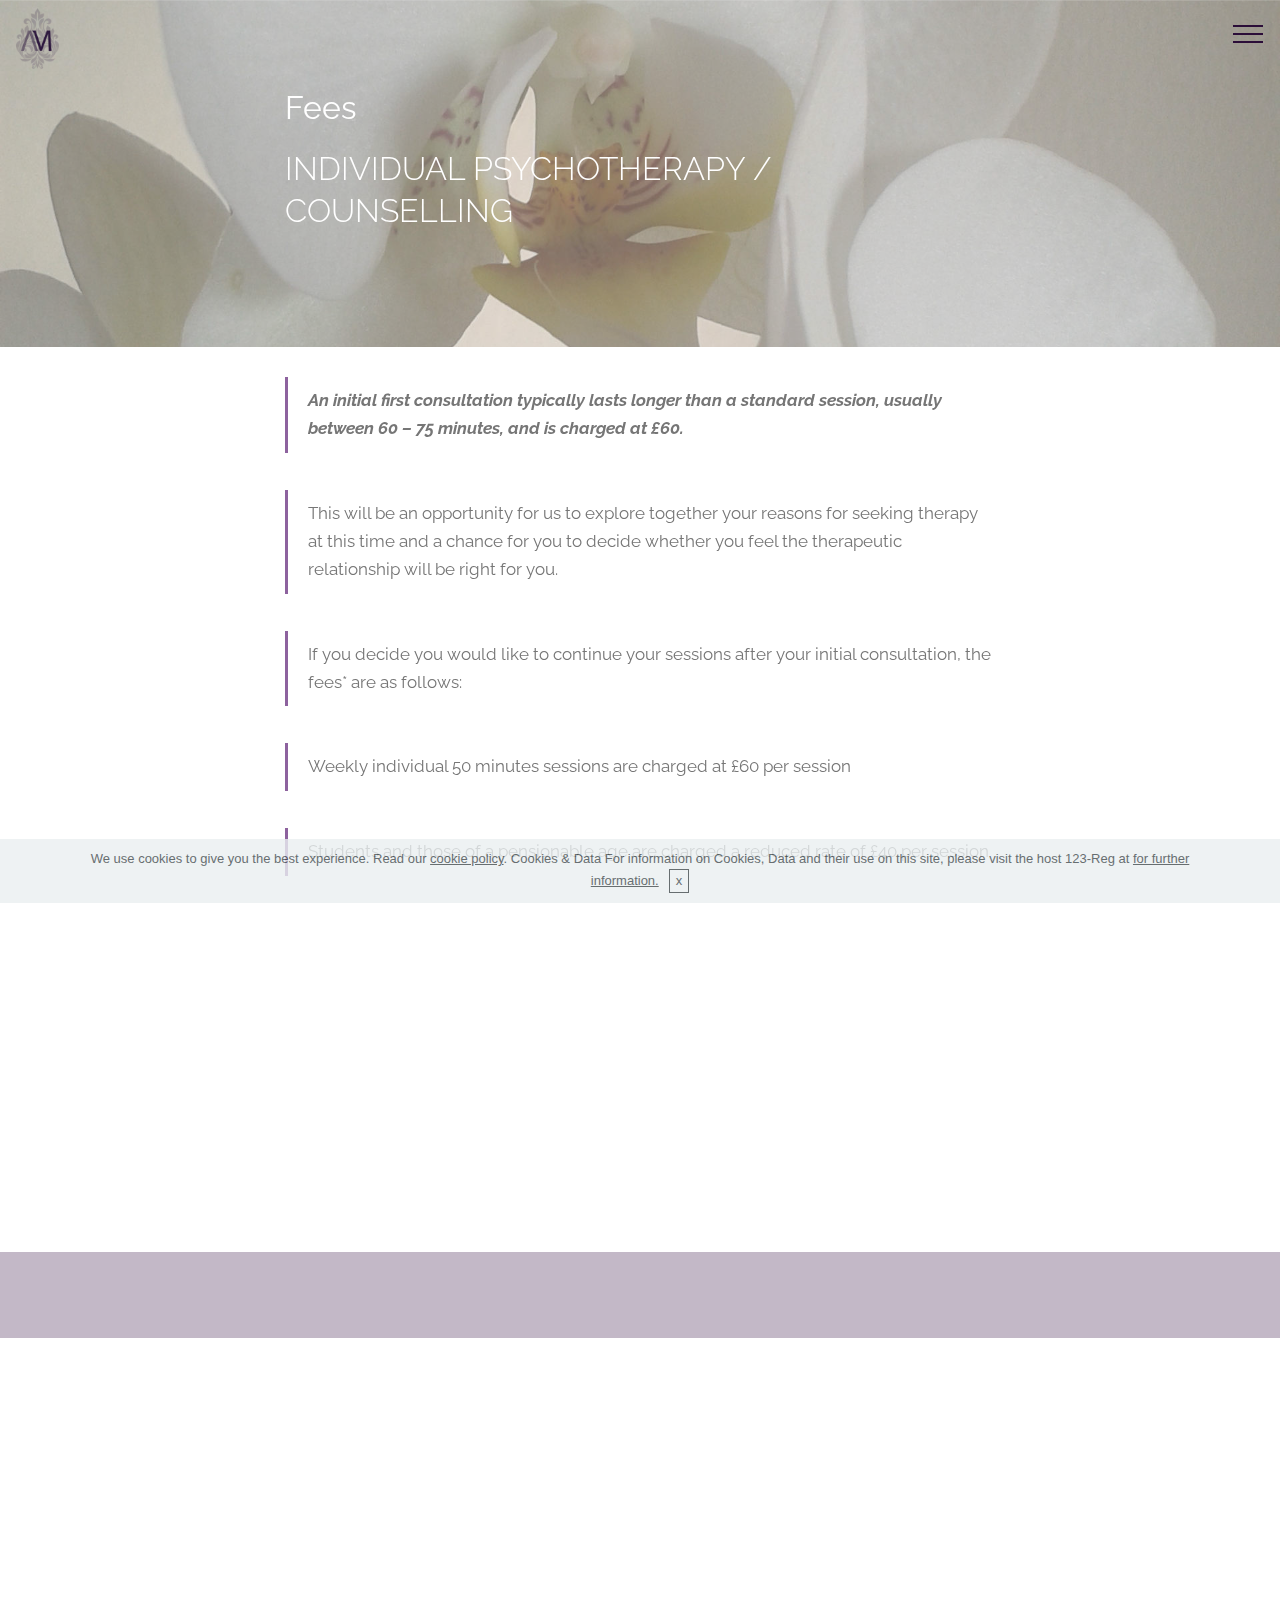
<file: Fees.html>
<!DOCTYPE html>
<html  >
<head>
  <!-- Site made with Mobirise Website Builder v4.9.6, https://mobirise.com -->
  <meta charset="UTF-8">
  <meta http-equiv="X-UA-Compatible" content="IE=edge">
  <meta name="generator" content="Mobirise v4.9.6, mobirise.com">
  <meta name="viewport" content="width=device-width, initial-scale=1, minimum-scale=1">
  <link rel="shortcut icon" href="assets/images/asset-40.5x-122x174.png" type="image/x-icon">
  <meta name="description" content="My time to heal, Psychotherapy and Counselling Services">
  
  <title>Fees</title>
  <link rel="stylesheet" href="assets/web/assets/mobirise-icons/mobirise-icons.css">
  <link rel="stylesheet" href="assets/tether/tether.min.css">
  <link rel="stylesheet" href="assets/soundcloud-plugin/style.css">
  <link rel="stylesheet" href="assets/bootstrap/css/bootstrap.min.css">
  <link rel="stylesheet" href="assets/bootstrap/css/bootstrap-grid.min.css">
  <link rel="stylesheet" href="assets/bootstrap/css/bootstrap-reboot.min.css">
  <link rel="stylesheet" href="assets/gdpr-plugin/gdpr-styles.css">
  <link rel="stylesheet" href="assets/animatecss/animate.min.css">
  <link rel="stylesheet" href="assets/dropdown/css/style.css">
  <link rel="stylesheet" href="assets/socicon/css/styles.css">
  <link rel="stylesheet" href="assets/theme/css/style.css">
  <link rel="stylesheet" href="assets/mobirise/css/mbr-additional.css" type="text/css">
  
  
  
</head>
<body>
  <section class="menu cid-rkxNFrhzYy" once="menu" id="menu1-1f">

    

    <nav class="navbar navbar-expand beta-menu navbar-dropdown align-items-center navbar-fixed-top collapsed bg-color transparent">
        <button class="navbar-toggler navbar-toggler-right" type="button" data-toggle="collapse" data-target="#navbarSupportedContent" aria-controls="navbarSupportedContent" aria-expanded="false" aria-label="Toggle navigation">
            <div class="hamburger">
                <span></span>
                <span></span>
                <span></span>
                <span></span>
            </div>
        </button>
        <div class="menu-logo">
            <div class="navbar-brand">
                <span class="navbar-logo">
                    
                         <a href="#top"><img src="assets/images/asset-40.5x-122x174.png" alt="AnnaMaria-my-time-to-heal, Psycotherapy and Councelling services in London and the surrounding areas" title="AnnaMaria-My-Time-To-Heal" style="height: 3.8rem;"></a>
                    
                </span>
                
            </div>
        </div>
        <div class="collapse navbar-collapse" id="navbarSupportedContent">
            <ul class="navbar-nav nav-dropdown nav-right" data-app-modern-menu="true"><li class="nav-item">
                    <a class="nav-link link text-primary display-4" href="index.html#header4-18">
                        
                        HOME</a>
                </li><li class="nav-item"><a class="nav-link link text-primary display-4" href="About Therapy.html#header4-j">
                        
                        ABOUT THERAPY</a></li>
                <li class="nav-item">
                    <a class="nav-link link text-primary display-4" href="About Me.html#header4-p">ABOUT ME</a>
                </li><li class="nav-item"><a class="nav-link link text-primary display-4" href="Contact Me.html#header1-13">CONTACT ME</a></li><li class="nav-item"><a class="nav-link link text-primary display-4" href="Fees.html#header4-k">FEES</a></li><li class="nav-item"><a class="nav-link link text-primary display-4" href="page5.html#header4-y">MENTAL &nbsp;HEALTH SUPPORT AND<br>CRISIS INFORMATION</a></li></ul>
            
        </div>
    </nav>
</section>

<section class="engine"><a href="https://mobirise.info/l">free web templates</a></section><section class="mbr-section content5 cid-rl4Xope3Ng mbr-parallax-background" id="content5-1e">

    

    <div class="mbr-overlay" style="opacity: 0.4; background-color: rgb(239, 239, 239);">
    </div>

    <div class="container">
        <div class="media-container-row">
            <div class="title col-12 col-md-8">
                <h2 class="align-center mbr-bold mbr-white pb-3 mbr-fonts-style display-5"><span style="font-weight: normal;"><br></span><span style="font-weight: normal;">Fees</span></h2>
                <h3 class="mbr-section-subtitle align-center mbr-light mbr-white pb-3 mbr-fonts-style display-5">INDIVIDUAL PSYCHOTHERAPY / COUNSELLING</h3>
                <p class="mbr-text align-center mbr-white pb-3 mbr-fonts-style display-7"></p>
                
            </div>
        </div>
    </div>
</section>

<section class="mbr-section article content1 cid-rl5RUPuqsG" id="content2-1l">

     

    <div class="container">
        <div class="media-container-row">
            <div class="mbr-text col-12 col-md-8 mbr-fonts-style display-5">
                <blockquote><strong>An initial first consultation typically lasts longer than a standard session, usually between 60 – 75 minutes, and is charged at £60.</strong><br></blockquote><blockquote><span style="font-style: normal; font-size: 1.09rem;">This will be an opportunity for us to explore together your reasons for seeking therapy at this time and a chance for you to decide whether you feel the therapeutic relationship will be right for you.&nbsp;</span></blockquote><blockquote><span style="font-style: normal;">If you decide you would like to continue your sessions after your initial consultation, the fees* are as follows:</span></blockquote><blockquote><span style="font-style: normal;">Weekly individual 50 minutes sessions are charged at £60 per session</span></blockquote><blockquote><span style="font-style: normal;">Students and those of a pensionable age are charged a reduced rate of £40 per session</span></blockquote><blockquote><span style="font-style: normal;">For those wishing to attend more than once a week to explore their concerns in more depth through more intensive psychotherapy, I am happy to discuss and agree a fee on an individual basis and will be dependent on session availability.&nbsp;</span></blockquote><blockquote><span style="font-style: normal;">Couples and family therapy is not currently available at this practice.</span></blockquote><blockquote><span style="font-style: normal;">If you would like to contact me to set up an initial consultation to discuss your situation please <a href="Contact Me.html#footer1-j">click here.</a></span></blockquote>
            </div>
        </div>
    </div>
</section>

<section class="mbr-section content4 cid-rkq7Y8HnOs" id="content4-q">

    

    <div class="container">
        <div class="media-container-row">
            <div class="title col-12 col-md-8">
                <h2 class="align-center pb-3 mbr-fonts-style display-5"><div><span style="font-size: 2rem;">CONCESSIONS</span><br></div></h2>
                
                
            </div>
        </div>
    </div>
</section>

<section class="mbr-section article content1 cid-rkq3UZvPIe" id="content1-n">
    
     

    <div class="container">
        <div class="media-container-row">
            <div class="mbr-text col-12 mbr-fonts-style display-7 col-md-8"><p><strong>Occasionally,</strong> I do have some low fee short-term therapy concessionary slots available and will consider personal circumstances on a case by case basis. However, there is currently no availability at this time and there may be a wait for such a space to become available. If you feel you would like to go on the waiting list for the concessionary sessions, please <a href="mailto:enquiries@mytimetoheal.co.uk">email me</a>&nbsp;for further information. &nbsp;</p><p>If you feel you need to access Mental Health services urgently, please visit my Mental Health Support Page (hyperlink to Mental Health Support page) for further information on how to do this.&nbsp;</p></div>
        </div>
    </div>
</section>

<section class="mbr-section content4 cid-rkq8PyNDIi" id="content4-r">

    

    <div class="container">
        <div class="media-container-row">
            <div class="title col-12 col-md-8">
                <h2 class="align-center pb-3 mbr-fonts-style display-5">PRIVATE HEALTH INSURANCE</h2>
                
                
            </div>
        </div>
    </div>
</section>

<section class="mbr-section article content1 cid-rkq8WCvzUy" id="content1-s">
    
     

    <div class="container">
        <div class="media-container-row">
            <div class="mbr-text col-12 mbr-fonts-style display-7 col-md-8"><p>I am not currently registered with any Private Health &amp; Medical Insurance Providers. However, some policies may cover you to see a counsellor or therapist of your choice. Please do check with your provider and your policy prior to your sessions commencing to ensure you are covered.</p></div>
        </div>
    </div>
</section>

<section class="mbr-section content4 cid-rkvUBOlRjS" id="content4-h">

    

    <div class="container">
        <div class="media-container-row">
            <div class="title col-12 col-md-8">
                <h2 class="align-center pb-3 mbr-fonts-style display-5">PAYMENT METHODS</h2>
                
                
            </div>
        </div>
    </div>
</section>

<section class="mbr-section content7 cid-rkvZklnWj2" id="content7-o">
          
    

    <div class="container">
        <div class="media-container-row">
            <div class="col-12 col-md-8">
                <div class="media-container-row">
                    <div class="media-content">
                        <div class="mbr-section-text">
                            <p class="mbr-text align-right mb-0 mbr-fonts-style display-7">My Time To Heal accepts various payment methods. You may choose to pay by Cash or using one of the following payment methods.<br></p>
                        </div>
                    </div>
                    <div class="mbr-figure" style="width: 80%;">
                     <img src="assets/images/payment-methods300-536x356.png" alt="Payment Mehods Logos" title="Payment Mehods Logos">  
                    </div>
                </div>
            </div>
        </div>
    </div>
</section>

<section class="mbr-section article content1 cid-rkwcywHeid" id="content1-r">
    
     

    <div class="container">
        <div class="media-container-row">
            <div class="mbr-text col-12 mbr-fonts-style display-7 col-md-8"><p>Bank Transfers are accepted but must be paid and cleared prior to the start of each session.</p><p>Payment are required at the beginning of each session.</p><p><em>Cheques are not accepted.</em></p></div>
        </div>
    </div>
</section>

<section class="mbr-section content4 cid-rkvZIAq0u1" id="content4-p">

    

    <div class="container">
        <div class="media-container-row">
            <div class="title col-12 col-md-8">
                <h2 class="align-center pb-3 mbr-fonts-style display-5">CANCELLATION POLICY</h2>
                
                
            </div>
        </div>
    </div>
</section>

<section class="mbr-section article content1 cid-rkvULYLSkB" id="content1-i">
    
     

    <div class="container">
        <div class="media-container-row">
            <div class="mbr-text col-12 mbr-fonts-style display-4 col-md-8"><p><span style="font-size: 1rem;">The session time you are allocated is kept free just for you and therefore if you need to cancel or change your appointment, at least 48 hours notice is required to avoid being charged for the missed session**</span></p><p><span style="font-size: 16px;">Please feel free to <a href="Contact Me.html#footer1-i">contact me</a> to book your initial consultation.</span></p><p>*All Fees are reviewed annually and may rise with ROI.</p><p>**Further information on My Time To Heal’s cancellation policy will be included in the contract should you choose to continue therapy after your initial session. &nbsp;</p></div>
        </div>
    </div>
</section>

<section class="cid-rky7cbFjaU" id="footer1-k">

    

    

    <div class="container">
        <div class="media-container-row content text-white">
            <div class="col-12 col-md-3">
                <div class="media-wrap">
                    
                        <img src="assets/images/am-mytiemtoheal-landscape300-168x90.png" alt="Am-psychotherapy-counselling-logo-reverse" title="Am-psychotherapy-counselling-logo-reverse">
                    
                </div>
            </div>
            <div class="col-12 col-md-3 mbr-fonts-style display-7">
                <h5 class="pb-3">
                    Address
                </h5>
                <p class="mbr-text">Pasture Road,<br>Wembley<br><strong>HA0 3JL</strong></p>
            </div>
            <div class="col-12 col-md-3 mbr-fonts-style display-7">
                <h5 class="pb-3">
                    Contacts
                </h5>
                <p class="mbr-text">
                    Email:&nbsp;<strong><a href="mailto:enquiries@mytimetoheal.co.uk" class="text-white">enquiries@mytimetoheal.co.uk</a></strong><br>Phone: <strong><a href="tel:+44 (0)7842 527 561" class="text-white">+44 (0)7842 527 561</a></strong><br></p>
            </div>
            <div class="col-12 col-md-3 mbr-fonts-style display-7">
                <h5 class="pb-3">Site Map</h5>
                <p class="mbr-text"><a href="index.html#header4-18" class="text-white">Home</a><br><a href="About Therapy.html#header4-j" class="text-white">About Therapy</a><br><a href="About Me.html#header4-p" class="text-white">About Me</a><br><a href="Fees.html#header4-k" class="text-white">Fees</a><br><a href="page5.html#header4-y" class="text-white">Mental Health Support and Crisis Information</a>&nbsp;<br></p>
            </div>
        </div>
        <div class="footer-lower">
            <div class="media-container-row">
                <div class="col-sm-12">
                    <hr>
                </div>
            </div>
            <div class="media-container-row mbr-white">
                <div class="col-sm-6 copyright">
                    <p class="mbr-text mbr-fonts-style display-7">© MyTimeToHeal 2019 - All Rights Reserved<br><a href="http://www.andreaskaraiskos.com" target="_blank" class="text-primary">Design © AndreasKaraiskos.com 2019 - All Rights Reserved</a><br></p>
                </div>
                <div class="col-md-6">
                    
                </div>
            </div>
        </div>
    </div>
</section>


  <script src="assets/web/assets/jquery/jquery.min.js"></script>
  <script src="assets/popper/popper.min.js"></script>
  <script src="assets/tether/tether.min.js"></script>
  <script src="assets/bootstrap/js/bootstrap.min.js"></script>
  <script src="assets/cookies-alert-plugin/cookies-alert-core.js"></script>
  <script src="assets/cookies-alert-plugin/cookies-alert-script.js"></script>
  <script src="assets/smoothscroll/smooth-scroll.js"></script>
  <script src="assets/parallax/jarallax.min.js"></script>
  <script src="assets/viewportchecker/jquery.viewportchecker.js"></script>
  <script src="assets/dropdown/js/script.min.js"></script>
  <script src="assets/touchswipe/jquery.touch-swipe.min.js"></script>
  <script src="assets/theme/js/script.js"></script>
  
  
  <input name="animation" type="hidden">
   <div id="scrollToTop" class="scrollToTop mbr-arrow-up"><a style="text-align: center;"><i class="mbr-arrow-up-icon mbr-arrow-up-icon-cm cm-icon cm-icon-smallarrow-up"></i></a></div>
  <input name="cookieData" type="hidden" data-cookie-text="We use cookies to give you the best experience. Read our <a href='privacy.html'>cookie policy</a>.

Cookies & Data
For information on Cookies, Data and their use on this site, please visit the host 123-Reg at  <a href='https://www.123-reg.co.uk/terms/cookie-law-terms/'</a>for further information.">
  </body>
</html>
</file>
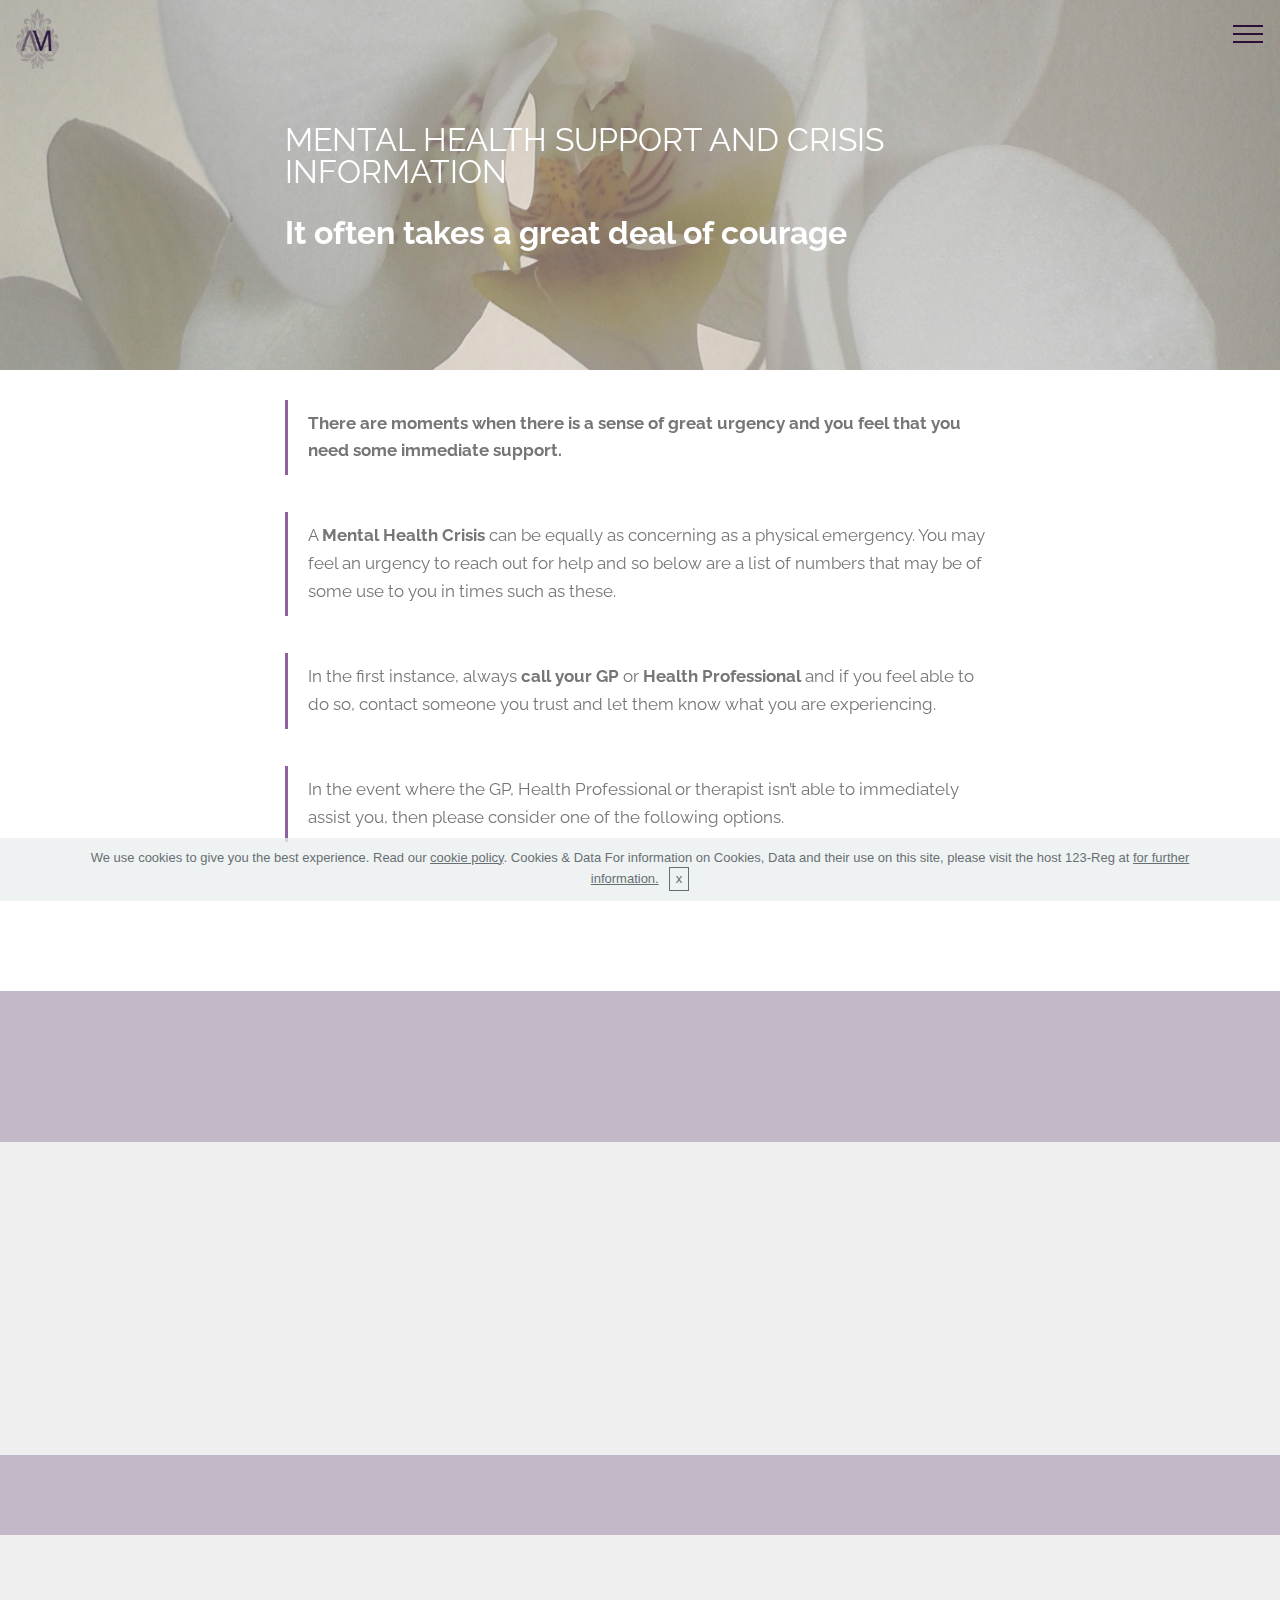
<file: page5.html>
<!DOCTYPE html>
<html  >
<head>
  <!-- Site made with Mobirise Website Builder v4.9.6, https://mobirise.com -->
  <meta charset="UTF-8">
  <meta http-equiv="X-UA-Compatible" content="IE=edge">
  <meta name="generator" content="Mobirise v4.9.6, mobirise.com">
  <meta name="viewport" content="width=device-width, initial-scale=1, minimum-scale=1">
  <link rel="shortcut icon" href="assets/images/asset-40.5x-122x174.png" type="image/x-icon">
  <meta name="description" content="My time to heal, Psychotherapy and Counselling Services">
  
  <title>Mental Health Support and Crisis Information</title>
  <link rel="stylesheet" href="assets/web/assets/mobirise-icons/mobirise-icons.css">
  <link rel="stylesheet" href="assets/tether/tether.min.css">
  <link rel="stylesheet" href="assets/soundcloud-plugin/style.css">
  <link rel="stylesheet" href="assets/bootstrap/css/bootstrap.min.css">
  <link rel="stylesheet" href="assets/bootstrap/css/bootstrap-grid.min.css">
  <link rel="stylesheet" href="assets/bootstrap/css/bootstrap-reboot.min.css">
  <link rel="stylesheet" href="assets/gdpr-plugin/gdpr-styles.css">
  <link rel="stylesheet" href="assets/animatecss/animate.min.css">
  <link rel="stylesheet" href="assets/dropdown/css/style.css">
  <link rel="stylesheet" href="assets/socicon/css/styles.css">
  <link rel="stylesheet" href="assets/theme/css/style.css">
  <link rel="stylesheet" href="assets/mobirise/css/mbr-additional.css" type="text/css">
  
  
  
</head>
<body>
  <section class="menu cid-rkxNJJNzHA" once="menu" id="menu1-1g">

    

    <nav class="navbar navbar-expand beta-menu navbar-dropdown align-items-center navbar-fixed-top collapsed bg-color transparent">
        <button class="navbar-toggler navbar-toggler-right" type="button" data-toggle="collapse" data-target="#navbarSupportedContent" aria-controls="navbarSupportedContent" aria-expanded="false" aria-label="Toggle navigation">
            <div class="hamburger">
                <span></span>
                <span></span>
                <span></span>
                <span></span>
            </div>
        </button>
        <div class="menu-logo">
            <div class="navbar-brand">
                <span class="navbar-logo">
                    
                         <a href="#top"><img src="assets/images/asset-40.5x-122x174.png" alt="AnnaMaria-my-time-to-heal, Psycotherapy and Councelling services in London and the surrounding areas" title="AnnaMaria-My-Time-To-Heal" style="height: 3.8rem;"></a>
                    
                </span>
                
            </div>
        </div>
        <div class="collapse navbar-collapse" id="navbarSupportedContent">
            <ul class="navbar-nav nav-dropdown nav-right" data-app-modern-menu="true"><li class="nav-item">
                    <a class="nav-link link text-primary display-4" href="index.html#header4-18">
                        
                        HOME</a>
                </li><li class="nav-item"><a class="nav-link link text-primary display-4" href="About Therapy.html#header4-j">
                        
                        ABOUT THERAPY</a></li>
                <li class="nav-item">
                    <a class="nav-link link text-primary display-4" href="About Me.html#header4-p">ABOUT ME</a>
                </li><li class="nav-item"><a class="nav-link link text-primary display-4" href="Contact Me.html#header1-13">CONTACT ME</a></li><li class="nav-item"><a class="nav-link link text-primary display-4" href="Fees.html#header4-k">FEES</a></li><li class="nav-item"><a class="nav-link link text-primary display-4" href="page5.html#header4-y">MENTAL &nbsp;HEALTH SUPPORT AND<br>CRISIS INFORMATION</a></li></ul>
            
        </div>
    </nav>
</section>

<section class="engine"><a href="https://mobirise.info/y">free html website templates</a></section><section class="mbr-section content5 cid-rl4XVABSha mbr-parallax-background" id="content5-1f">

    

    <div class="mbr-overlay" style="opacity: 0.4; background-color: rgb(239, 239, 239);">
    </div>

    <div class="container">
        <div class="media-container-row">
            <div class="title col-12 col-md-8">
                <h2 class="align-center mbr-bold mbr-white pb-3 mbr-fonts-style display-5"><span style="font-weight: normal;"><br></span><br><span style="font-weight: normal;">MENTAL HEALTH SUPPORT AND CRISIS INFORMATION</span></h2>
                <h3 class="mbr-section-subtitle align-center mbr-light mbr-white pb-3 mbr-fonts-style display-5"><strong>It often takes a great deal of courage</strong></h3>
                <p class="mbr-text align-center mbr-white pb-3 mbr-fonts-style display-7"></p>
                
            </div>
        </div>
    </div>
</section>

<section class="mbr-section article content1 cid-rlb4M54gdH" id="content2-1p">

     

    <div class="container">
        <div class="media-container-row">
            <div class="mbr-text col-12 col-md-8 mbr-fonts-style display-5">
                <blockquote><span style="font-style: normal;"><strong>There are moments when there is a sense of great urgency and you feel that you need some immediate support.&nbsp;</strong></span></blockquote><blockquote><span style="font-style: normal;">A <strong>Mental Health Crisis</strong> can be equally as concerning as a physical emergency. You may feel an urgency to reach out for help and so below are a list of numbers that may be of some use to you in times such as these.</span></blockquote><blockquote><span style="font-style: normal;">In the first instance, always <strong>call your GP </strong>or <strong>Health Professional</strong> and if you feel able to do so, contact someone you trust and let them know what you are experiencing.&nbsp;</span></blockquote><blockquote><span style="font-style: normal;">In the event where the GP, Health Professional or therapist isn’t able to immediately assist you, then please consider one of the following options.</span></blockquote><blockquote><span style="font-style: normal;">If you are worried about your <strong>immediate safety</strong> or that of another, <strong><a href="tel:999">call 999</a></strong> for the emergency services or go to your nearest A &amp; E</span></blockquote>
            </div>
        </div>
    </div>
</section>

<section class="mbr-section content4 cid-rlb4RYNlpm" id="content4-1q">

    

    <div class="container">
        <div class="media-container-row">
            <div class="title col-12 col-md-8">
                <h2 class="align-center pb-3 mbr-fonts-style display-5">Mental Health Crisis Lines</h2>
                <h3 class="mbr-section-subtitle align-center mbr-light mbr-fonts-style display-7">There are some additional Mental Health Crisis Lines that if you are feeling distressed and need to speak with someone, the contacts below may be able to offer some immediate advice or support:</h3>
                
            </div>
        </div>
    </div>
</section>

<section class="mbr-section article content12 cid-rlb4UU0j5v" id="content12-1r">
     

    <div class="container">
        <div class="media-container-row">
            <div class="mbr-text counter-container col-12 col-md-8 mbr-fonts-style display-7">
                <ul>
                    <li><a href="https://www.nhs.uk/using-the-nhs/nhs-services/mental-health-services/dealing-with-a-mental-health-crisis-or-emergency/" target="_blank"><strong>NHS Direct</strong></a> on <a href="tel:111"><strong>111</strong></a></li><li><a href="https://www.cnwl.nhs.uk/service-users-carers/help-mental-health-crisis/" target="_blank"><strong>Central &amp; North West London Mental Health Crisis Line</strong></a> on <a href="tel:0800 0234 650"><strong>0800 0234 650</strong></a></li><li><a href="https://www.westlondon.nhs.uk/services/help-in-a-crisis/" target="_blank"><strong>West London Mental Health Crisis Line</strong></a> on <strong><a href="tel:0300 1234 244"><b>0300 1234 244</b></a></strong></li><li><a href="https://www.samaritans.org/how-we-can-help-you/contact-us" target="_blank"><strong>Samaritans</strong></a> (Not just for suicide) on <a href="tel:116 12"><strong>116 12</strong></a><strong><a href="tel:116 12 ">&nbsp;</a></strong>or Email <a href="mailto:jo@samaritans.org"><strong>jo@samaritans.org</strong></a></li><li><strong><a href="https://www.crisistextline.uk/faqs" target="_blank"><b>Crisis Text Line UK</b> </a></strong>(currently in its pilot stage) - <a href="tel:85258"><strong>85258</strong></a></li>
                </ul>
            </div>
        </div>
    </div>
</section>

<section class="mbr-section content4 cid-rlb51sJaF7" id="content4-1s">

    

    <div class="container">
        <div class="media-container-row">
            <div class="title col-12 col-md-8">
                
                <h3 class="mbr-section-subtitle align-center mbr-light mbr-fonts-style display-7">There are also some Charities that may offer some additional telephone support during difficult moments.</h3>
                
            </div>
        </div>
    </div>
</section>

<section class="mbr-section article content12 cid-rkwQJrygYf" id="content12-10">
     

    <div class="container">
        <div class="media-container-row">
            <div class="mbr-text counter-container col-12 col-md-8 mbr-fonts-style display-7">
                <ul>
                    <li><a href="https://www.childline.org.uk/" target="_blank"><strong>Childline</strong></a> – (for under 19s – whatever your worry) – <a href="tel:0800 1111"><strong>0800 1111</strong></a></li><li><a href="https://www.thesilverline.org.uk/" target="_blank"><strong>The Silver Line</strong></a> – (A confidential free helpline for older people in the UK open 24 hours a day) – <a href="tel:0800 4 70 80 90"><strong>0800 4 70 80 90</strong></a></li><li><a href="https://papyrus-uk.org/" target="_blank"><strong>Papyrus</strong></a><a href="https://papyrus-uk.org/" target="_blank"> </a>– (for under 35s &amp; prevention of suicide) – <a href="tel:0800 068 41 41"><strong>0800 068 41 41</strong></a> or Text <a href="tel:07786 209 697"><strong>07786 209 697</strong></a> or Email <a href="mailto:pat@papyrus-uk.org"><strong>pat@papyrus-uk.org</strong></a></li><li><a href="https://www.thecalmzone.net/help/webchat/" target="_blank"><strong>CALM</strong></a> (Campaign for Living Miserably)– <a href="tel:0800 58 58 58"><strong>0800 58 58 58</strong></a></li><li><strong><a href="https://www.cruse.org.uk/get-help/helpline" target="_blank"><b>Cruse Bereavement Care</b></a>&nbsp;</strong>-&nbsp;<a href="tel:0808 808 167"><strong>0808 808 167</strong></a></li><li><a href="https://www.kooth.com/" target="_blank"><strong>Kooth</strong></a> (Online support for young people)&nbsp;</li>
                </ul>
            </div>
        </div>
    </div>
</section>

<section class="mbr-section article content1 cid-rlb5KvFkwH" id="content1-1v">
    
     

    <div class="container">
        <div class="media-container-row">
            <div class="mbr-text col-12 mbr-fonts-style display-7 col-md-8"><p>This is not an exclusive list and further searches online might highlight additional charities that may be able to offer similar telephone support</p><p>If you feel you would really benefit from some immediate counselling or psychotherapy, please <a href="Contact Me.html#footer1-j">contact me</a> and we can discuss confidentially your circumstances.</p><p>*(please note, some of these contact numbers below may be relevant only to the local vicinity of this practice)</p></div>
        </div>
    </div>
</section>

<section class="cid-rky7fufUf9" id="footer1-l">

    

    

    <div class="container">
        <div class="media-container-row content text-white">
            <div class="col-12 col-md-3">
                <div class="media-wrap">
                    
                        <img src="assets/images/am-mytiemtoheal-landscape300-168x90.png" alt="Am-psychotherapy-counselling-logo-reverse" title="Am-psychotherapy-counselling-logo-reverse">
                    
                </div>
            </div>
            <div class="col-12 col-md-3 mbr-fonts-style display-7">
                <h5 class="pb-3">
                    Address
                </h5>
                <p class="mbr-text">Pasture Road,<br>Wembley<br><strong>HA0 3JL</strong></p>
            </div>
            <div class="col-12 col-md-3 mbr-fonts-style display-7">
                <h5 class="pb-3">
                    Contacts
                </h5>
                <p class="mbr-text">
                    Email:&nbsp;<strong><a href="mailto:enquiries@mytimetoheal.co.uk" class="text-white">enquiries@mytimetoheal.co.uk</a></strong><br>Phone: <strong><a href="tel:+44 (0)7842 527 561" class="text-white">+44 (0)7842 527 561</a></strong><br></p>
            </div>
            <div class="col-12 col-md-3 mbr-fonts-style display-7">
                <h5 class="pb-3">Site Map</h5>
                <p class="mbr-text"><a href="index.html#header4-18" class="text-white">Home</a><br><a href="About Therapy.html#header4-j" class="text-white">About Therapy</a><br><a href="About Me.html#header4-p" class="text-white">About Me</a><br><a href="Fees.html#header4-k" class="text-white">Fees</a><br><a href="page5.html#header4-y" class="text-white">Mental Health Support and Crisis Information</a>&nbsp;<br></p>
            </div>
        </div>
        <div class="footer-lower">
            <div class="media-container-row">
                <div class="col-sm-12">
                    <hr>
                </div>
            </div>
            <div class="media-container-row mbr-white">
                <div class="col-sm-6 copyright">
                    <p class="mbr-text mbr-fonts-style display-7">© MyTimeToHeal 2019 - All Rights Reserved<br><a href="http://www.andreaskaraiskos.com" target="_blank" class="text-primary">Design © AndreasKaraiskos.com 2019 - All Rights Reserved</a><br></p>
                </div>
                <div class="col-md-6">
                    
                </div>
            </div>
        </div>
    </div>
</section>


  <script src="assets/web/assets/jquery/jquery.min.js"></script>
  <script src="assets/popper/popper.min.js"></script>
  <script src="assets/tether/tether.min.js"></script>
  <script src="assets/bootstrap/js/bootstrap.min.js"></script>
  <script src="assets/cookies-alert-plugin/cookies-alert-core.js"></script>
  <script src="assets/cookies-alert-plugin/cookies-alert-script.js"></script>
  <script src="assets/smoothscroll/smooth-scroll.js"></script>
  <script src="assets/parallax/jarallax.min.js"></script>
  <script src="assets/viewportchecker/jquery.viewportchecker.js"></script>
  <script src="assets/dropdown/js/script.min.js"></script>
  <script src="assets/touchswipe/jquery.touch-swipe.min.js"></script>
  <script src="assets/theme/js/script.js"></script>
  
  
  <input name="animation" type="hidden">
   <div id="scrollToTop" class="scrollToTop mbr-arrow-up"><a style="text-align: center;"><i class="mbr-arrow-up-icon mbr-arrow-up-icon-cm cm-icon cm-icon-smallarrow-up"></i></a></div>
  <input name="cookieData" type="hidden" data-cookie-text="We use cookies to give you the best experience. Read our <a href='privacy.html'>cookie policy</a>.

Cookies & Data
For information on Cookies, Data and their use on this site, please visit the host 123-Reg at  <a href='https://www.123-reg.co.uk/terms/cookie-law-terms/'</a>for further information.">
  </body>
</html>
</file>
<file: assets/web/assets/mobirise-icons/mobirise-icons.css>
@font-face {
  font-family: 'MobiriseIcons';
  src:  url('mobirise-icons.eot?spat4u');
  src:  url('mobirise-icons.eot?spat4u#iefix') format('embedded-opentype'),
    url('mobirise-icons.ttf?spat4u') format('truetype'),
    url('mobirise-icons.woff?spat4u') format('woff'),
    url('mobirise-icons.svg?spat4u#MobiriseIcons') format('svg');
  font-weight: normal;
  font-style: normal;
}

[class^="mbri-"], [class*=" mbri-"] {
  /* use !important to prevent issues with browser extensions that change fonts */
  font-family: MobiriseIcons !important;
  speak: none;
  font-style: normal;
  font-weight: normal;
  font-variant: normal;
  text-transform: none;
  line-height: 1;

  /* Better Font Rendering =========== */
  -webkit-font-smoothing: antialiased;
  -moz-osx-font-smoothing: grayscale;
}

.mbri-add-submenu:before {
  content: "\e900";
}
.mbri-alert:before {
  content: "\e901";
}
.mbri-align-center:before {
  content: "\e902";
}
.mbri-align-justify:before {
  content: "\e903";
}
.mbri-align-left:before {
  content: "\e904";
}
.mbri-align-right:before {
  content: "\e905";
}
.mbri-android:before {
  content: "\e906";
}
.mbri-apple:before {
  content: "\e907";
}
.mbri-arrow-down:before {
  content: "\e908";
}
.mbri-arrow-next:before {
  content: "\e909";
}
.mbri-arrow-prev:before {
  content: "\e90a";
}
.mbri-arrow-up:before {
  content: "\e90b";
}
.mbri-bold:before {
  content: "\e90c";
}
.mbri-bookmark:before {
  content: "\e90d";
}
.mbri-bootstrap:before {
  content: "\e90e";
}
.mbri-briefcase:before {
  content: "\e90f";
}
.mbri-browse:before {
  content: "\e910";
}
.mbri-bulleted-list:before {
  content: "\e911";
}
.mbri-calendar:before {
  content: "\e912";
}
.mbri-camera:before {
  content: "\e913";
}
.mbri-cart-add:before {
  content: "\e914";
}
.mbri-cart-full:before {
  content: "\e915";
}
.mbri-cash:before {
  content: "\e916";
}
.mbri-change-style:before {
  content: "\e917";
}
.mbri-chat:before {
  content: "\e918";
}
.mbri-clock:before {
  content: "\e919";
}
.mbri-close:before {
  content: "\e91a";
}
.mbri-cloud:before {
  content: "\e91b";
}
.mbri-code:before {
  content: "\e91c";
}
.mbri-contact-form:before {
  content: "\e91d";
}
.mbri-credit-card:before {
  content: "\e91e";
}
.mbri-cursor-click:before {
  content: "\e91f";
}
.mbri-cust-feedback:before {
  content: "\e920";
}
.mbri-database:before {
  content: "\e921";
}
.mbri-delivery:before {
  content: "\e922";
}
.mbri-desktop:before {
  content: "\e923";
}
.mbri-devices:before {
  content: "\e924";
}
.mbri-down:before {
  content: "\e925";
}
.mbri-download:before {
  content: "\e989";
}
.mbri-drag-n-drop:before {
  content: "\e927";
}
.mbri-drag-n-drop2:before {
  content: "\e928";
}
.mbri-edit:before {
  content: "\e929";
}
.mbri-edit2:before {
  content: "\e92a";
}
.mbri-error:before {
  content: "\e92b";
}
.mbri-extension:before {
  content: "\e92c";
}
.mbri-features:before {
  content: "\e92d";
}
.mbri-file:before {
  content: "\e92e";
}
.mbri-flag:before {
  content: "\e92f";
}
.mbri-folder:before {
  content: "\e930";
}
.mbri-gift:before {
  content: "\e931";
}
.mbri-github:before {
  content: "\e932";
}
.mbri-globe:before {
  content: "\e933";
}
.mbri-globe-2:before {
  content: "\e934";
}
.mbri-growing-chart:before {
  content: "\e935";
}
.mbri-hearth:before {
  content: "\e936";
}
.mbri-help:before {
  content: "\e937";
}
.mbri-home:before {
  content: "\e938";
}
.mbri-hot-cup:before {
  content: "\e939";
}
.mbri-idea:before {
  content: "\e93a";
}
.mbri-image-gallery:before {
  content: "\e93b";
}
.mbri-image-slider:before {
  content: "\e93c";
}
.mbri-info:before {
  content: "\e93d";
}
.mbri-italic:before {
  content: "\e93e";
}
.mbri-key:before {
  content: "\e93f";
}
.mbri-laptop:before {
  content: "\e940";
}
.mbri-layers:before {
  content: "\e941";
}
.mbri-left-right:before {
  content: "\e942";
}
.mbri-left:before {
  content: "\e943";
}
.mbri-letter:before {
  content: "\e944";
}
.mbri-like:before {
  content: "\e945";
}
.mbri-link:before {
  content: "\e946";
}
.mbri-lock:before {
  content: "\e947";
}
.mbri-login:before {
  content: "\e948";
}
.mbri-logout:before {
  content: "\e949";
}
.mbri-magic-stick:before {
  content: "\e94a";
}
.mbri-map-pin:before {
  content: "\e94b";
}
.mbri-menu:before {
  content: "\e94c";
}
.mbri-mobile:before {
  content: "\e94d";
}
.mbri-mobile2:before {
  content: "\e94e";
}
.mbri-mobirise:before {
  content: "\e94f";
}
.mbri-more-horizontal:before {
  content: "\e950";
}
.mbri-more-vertical:before {
  content: "\e951";
}
.mbri-music:before {
  content: "\e952";
}
.mbri-new-file:before {
  content: "\e953";
}
.mbri-numbered-list:before {
  content: "\e954";
}
.mbri-opened-folder:before {
  content: "\e955";
}
.mbri-pages:before {
  content: "\e956";
}
.mbri-paper-plane:before {
  content: "\e957";
}
.mbri-paperclip:before {
  content: "\e958";
}
.mbri-photo:before {
  content: "\e959";
}
.mbri-photos:before {
  content: "\e95a";
}
.mbri-pin:before {
  content: "\e95b";
}
.mbri-play:before {
  content: "\e95c";
}
.mbri-plus:before {
  content: "\e95d";
}
.mbri-preview:before {
  content: "\e95e";
}
.mbri-print:before {
  content: "\e95f";
}
.mbri-protect:before {
  content: "\e960";
}
.mbri-question:before {
  content: "\e961";
}
.mbri-quote-left:before {
  content: "\e962";
}
.mbri-quote-right:before {
  content: "\e963";
}
.mbri-refresh:before {
  content: "\e964";
}
.mbri-responsive:before {
  content: "\e965";
}
.mbri-right:before {
  content: "\e966";
}
.mbri-rocket:before {
  content: "\e967";
}
.mbri-sad-face:before {
  content: "\e968";
}
.mbri-sale:before {
  content: "\e969";
}
.mbri-save:before {
  content: "\e96a";
}
.mbri-search:before {
  content: "\e96b";
}
.mbri-setting:before {
  content: "\e96c";
}
.mbri-setting2:before {
  content: "\e96d";
}
.mbri-setting3:before {
  content: "\e96e";
}
.mbri-share:before {
  content: "\e96f";
}
.mbri-shopping-bag:before {
  content: "\e970";
}
.mbri-shopping-basket:before {
  content: "\e971";
}
.mbri-shopping-cart:before {
  content: "\e972";
}
.mbri-sites:before {
  content: "\e973";
}
.mbri-smile-face:before {
  content: "\e974";
}
.mbri-speed:before {
  content: "\e975";
}
.mbri-star:before {
  content: "\e976";
}
.mbri-success:before {
  content: "\e977";
}
.mbri-sun:before {
  content: "\e978";
}
.mbri-sun2:before {
  content: "\e979";
}
.mbri-tablet:before {
  content: "\e97a";
}
.mbri-tablet-vertical:before {
  content: "\e97b";
}
.mbri-target:before {
  content: "\e97c";
}
.mbri-timer:before {
  content: "\e97d";
}
.mbri-to-ftp:before {
  content: "\e97e";
}
.mbri-to-local-drive:before {
  content: "\e97f";
}
.mbri-touch-swipe:before {
  content: "\e980";
}
.mbri-touch:before {
  content: "\e981";
}
.mbri-trash:before {
  content: "\e982";
}
.mbri-underline:before {
  content: "\e983";
}
.mbri-unlink:before {
  content: "\e984";
}
.mbri-unlock:before {
  content: "\e985";
}
.mbri-up-down:before {
  content: "\e986";
}
.mbri-up:before {
  content: "\e987";
}
.mbri-update:before {
  content: "\e988";
}
.mbri-upload:before {
 content: "\e926"; 
}
.mbri-user:before {
  content: "\e98a";
}
.mbri-user2:before {
  content: "\e98b";
}
.mbri-users:before {
  content: "\e98c";
}
.mbri-video:before {
  content: "\e98d";
}
.mbri-video-play:before {
  content: "\e98e";
}
.mbri-watch:before {
  content: "\e98f";
}
.mbri-website-theme:before {
  content: "\e990";
}
.mbri-wifi:before {
  content: "\e991";
}
.mbri-windows:before {
  content: "\e992";
}
.mbri-zoom-out:before {
  content: "\e993";
}
.mbri-redo:before {
  content: "\e994";
}
.mbri-undo:before {
  content: "\e995";
}
</file>
<file: assets/soundcloud-plugin/style.css>
.addons-container {
  position: relative;
  margin-left: auto;
  margin-right: auto;
  padding-right: 15px;
  padding-left: 15px; }
  @media (min-width: 576px) {
    .addons-container {
      padding-right: 15px;
      padding-left: 15px; } }
  @media (min-width: 768px) {
    .addons-container {
      padding-right: 15px;
      padding-left: 15px; } }
  @media (min-width: 992px) {
    .addons-container {
      padding-right: 15px;
      padding-left: 15px; } }
  @media (min-width: 1200px) {
    .addons-container {
      padding-right: 15px;
      padding-left: 15px; } }
  @media (min-width: 576px) {
    .addons-container {
      width: 540px;
      max-width: 100%; } }
  @media (min-width: 768px) {
    .addons-container {
      width: 720px;
      max-width: 100%; } }
  @media (min-width: 992px) {
    .addons-container {
      width: 960px;
      max-width: 100%; } }
  @media (min-width: 1200px) {
    .addons-container {
      width: 1140px;
      max-width: 100%; } }

.addons-container-inner{
    position: relative;
    width: 100%;
    min-height: 1px;
    padding-right: 15px;
    padding-left: 15px;
}
@media (min-width: 567px) {
    .addons-container-inner{
        -ms-flex: 0 0 66.666667%;
        flex: 0 0 66.666667%;
        max-width: 66.666667%;
    }
}
.addons-row{
    display: flex;
    justify-content:center;
}
</file>
<file: assets/gdpr-plugin/gdpr-styles.css>
.gdpr-block {
    padding: 10px 0;
    font-size: 14px;
    display: block;
    text-align: center;
}
.gdpr-block.covert {
	display: none;
}
.gdpr-block label input {
    width: 15px;
    margin-right: 10px;
    vertical-align: middle;
}
.gdpr-block label {
    color: #a7a7a7;
    vertical-align: middle;
    user-select: none;
    margin-bottom: 0;
    display: inline;
}
</file>
<file: assets/socicon/css/styles.css>
@charset "UTF-8";

@font-face {
  font-family: "socicon";
  src:url("../fonts/socicon.eot");
  src:url("../fonts/socicon.eot?#iefix") format("embedded-opentype"),
    url("../fonts/socicon.woff") format("woff"),
    url("../fonts/socicon.ttf") format("truetype"),
    url("../fonts/socicon.svg#socicon") format("svg");
  font-weight: normal;
  font-style: normal;

}

[data-icon]:before {
  font-family: "socicon" !important;
  content: attr(data-icon);
  font-style: normal !important;
  font-weight: normal !important;
  font-variant: normal !important;
  text-transform: none !important;
  speak: none;
  line-height: 1;
  -webkit-font-smoothing: antialiased;
  -moz-osx-font-smoothing: grayscale;
}

[class^="socicon-"]:before,
[class*=" socicon-"]:before {
  font-family: "socicon" !important;
  font-style: normal !important;
  font-weight: normal !important;
  font-variant: normal !important;
  text-transform: none !important;
  speak: none;
  line-height: 1;
  -webkit-font-smoothing: antialiased;
  -moz-osx-font-smoothing: grayscale;
}

.socicon-modelmayhem:before {
  content: "\e000";
}
.socicon-mixcloud:before {
  content: "\e001";
}
.socicon-drupal:before {
  content: "\e002";
}
.socicon-swarm:before {
  content: "\e003";
}
.socicon-istock:before {
  content: "\e004";
}
.socicon-yammer:before {
  content: "\e005";
}
.socicon-ello:before {
  content: "\e006";
}
.socicon-stackoverflow:before {
  content: "\e007";
}
.socicon-persona:before {
  content: "\e008";
}
.socicon-triplej:before {
  content: "\e009";
}
.socicon-houzz:before {
  content: "\e00a";
}
.socicon-rss:before {
  content: "\e00b";
}
.socicon-paypal:before {
  content: "\e00c";
}
.socicon-odnoklassniki:before {
  content: "\e00d";
}
.socicon-airbnb:before {
  content: "\e00e";
}
.socicon-periscope:before {
  content: "\e00f";
}
.socicon-outlook:before {
  content: "\e010";
}
.socicon-coderwall:before {
  content: "\e011";
}
.socicon-tripadvisor:before {
  content: "\e012";
}
.socicon-appnet:before {
  content: "\e013";
}
.socicon-goodreads:before {
  content: "\e014";
}
.socicon-tripit:before {
  content: "\e015";
}
.socicon-lanyrd:before {
  content: "\e016";
}
.socicon-slideshare:before {
  content: "\e017";
}
.socicon-buffer:before {
  content: "\e018";
}
.socicon-disqus:before {
  content: "\e019";
}
.socicon-vkontakte:before {
  content: "\e01a";
}
.socicon-whatsapp:before {
  content: "\e01b";
}
.socicon-patreon:before {
  content: "\e01c";
}
.socicon-storehouse:before {
  content: "\e01d";
}
.socicon-pocket:before {
  content: "\e01e";
}
.socicon-mail:before {
  content: "\e01f";
}
.socicon-blogger:before {
  content: "\e020";
}
.socicon-technorati:before {
  content: "\e021";
}
.socicon-reddit:before {
  content: "\e022";
}
.socicon-dribbble:before {
  content: "\e023";
}
.socicon-stumbleupon:before {
  content: "\e024";
}
.socicon-digg:before {
  content: "\e025";
}
.socicon-envato:before {
  content: "\e026";
}
.socicon-behance:before {
  content: "\e027";
}
.socicon-delicious:before {
  content: "\e028";
}
.socicon-deviantart:before {
  content: "\e029";
}
.socicon-forrst:before {
  content: "\e02a";
}
.socicon-play:before {
  content: "\e02b";
}
.socicon-zerply:before {
  content: "\e02c";
}
.socicon-wikipedia:before {
  content: "\e02d";
}
.socicon-apple:before {
  content: "\e02e";
}
.socicon-flattr:before {
  content: "\e02f";
}
.socicon-github:before {
  content: "\e030";
}
.socicon-renren:before {
  content: "\e031";
}
.socicon-friendfeed:before {
  content: "\e032";
}
.socicon-newsvine:before {
  content: "\e033";
}
.socicon-identica:before {
  content: "\e034";
}
.socicon-bebo:before {
  content: "\e035";
}
.socicon-zynga:before {
  content: "\e036";
}
.socicon-steam:before {
  content: "\e037";
}
.socicon-xbox:before {
  content: "\e038";
}
.socicon-windows:before {
  content: "\e039";
}
.socicon-qq:before {
  content: "\e03a";
}
.socicon-douban:before {
  content: "\e03b";
}
.socicon-meetup:before {
  content: "\e03c";
}
.socicon-playstation:before {
  content: "\e03d";
}
.socicon-android:before {
  content: "\e03e";
}
.socicon-snapchat:before {
  content: "\e03f";
}
.socicon-twitter:before {
  content: "\e040";
}
.socicon-facebook:before {
  content: "\e041";
}
.socicon-googleplus:before {
  content: "\e042";
}
.socicon-pinterest:before {
  content: "\e043";
}
.socicon-foursquare:before {
  content: "\e044";
}
.socicon-yahoo:before {
  content: "\e045";
}
.socicon-skype:before {
  content: "\e046";
}
.socicon-yelp:before {
  content: "\e047";
}
.socicon-feedburner:before {
  content: "\e048";
}
.socicon-linkedin:before {
  content: "\e049";
}
.socicon-viadeo:before {
  content: "\e04a";
}
.socicon-xing:before {
  content: "\e04b";
}
.socicon-myspace:before {
  content: "\e04c";
}
.socicon-soundcloud:before {
  content: "\e04d";
}
.socicon-spotify:before {
  content: "\e04e";
}
.socicon-grooveshark:before {
  content: "\e04f";
}
.socicon-lastfm:before {
  content: "\e050";
}
.socicon-youtube:before {
  content: "\e051";
}
.socicon-vimeo:before {
  content: "\e052";
}
.socicon-dailymotion:before {
  content: "\e053";
}
.socicon-vine:before {
  content: "\e054";
}
.socicon-flickr:before {
  content: "\e055";
}
.socicon-500px:before {
  content: "\e056";
}
.socicon-wordpress:before {
  content: "\e058";
}
.socicon-tumblr:before {
  content: "\e059";
}
.socicon-twitch:before {
  content: "\e05a";
}
.socicon-8tracks:before {
  content: "\e05b";
}
.socicon-amazon:before {
  content: "\e05c";
}
.socicon-icq:before {
  content: "\e05d";
}
.socicon-smugmug:before {
  content: "\e05e";
}
.socicon-ravelry:before {
  content: "\e05f";
}
.socicon-weibo:before {
  content: "\e060";
}
.socicon-baidu:before {
  content: "\e061";
}
.socicon-angellist:before {
  content: "\e062";
}
.socicon-ebay:before {
  content: "\e063";
}
.socicon-imdb:before {
  content: "\e064";
}
.socicon-stayfriends:before {
  content: "\e065";
}
.socicon-residentadvisor:before {
  content: "\e066";
}
.socicon-google:before {
  content: "\e067";
}
.socicon-yandex:before {
  content: "\e068";
}
.socicon-sharethis:before {
  content: "\e069";
}
.socicon-bandcamp:before {
  content: "\e06a";
}
.socicon-itunes:before {
  content: "\e06b";
}
.socicon-deezer:before {
  content: "\e06c";
}
.socicon-telegram:before {
  content: "\e06e";
}
.socicon-openid:before {
  content: "\e06f";
}
.socicon-amplement:before {
  content: "\e070";
}
.socicon-viber:before {
  content: "\e071";
}
.socicon-zomato:before {
  content: "\e072";
}
.socicon-draugiem:before {
  content: "\e074";
}
.socicon-endomodo:before {
  content: "\e075";
}
.socicon-filmweb:before {
  content: "\e076";
}
.socicon-stackexchange:before {
  content: "\e077";
}
.socicon-wykop:before {
  content: "\e078";
}
.socicon-teamspeak:before {
  content: "\e079";
}
.socicon-teamviewer:before {
  content: "\e07a";
}
.socicon-ventrilo:before {
  content: "\e07b";
}
.socicon-younow:before {
  content: "\e07c";
}
.socicon-raidcall:before {
  content: "\e07d";
}
.socicon-mumble:before {
  content: "\e07e";
}
.socicon-medium:before {
  content: "\e06d";
}
.socicon-bebee:before {
  content: "\e07f";
}
.socicon-hitbox:before {
  content: "\e080";
}
.socicon-reverbnation:before {
  content: "\e081";
}
.socicon-formulr:before {
  content: "\e082";
}
.socicon-instagram:before {
  content: "\e057";
}
.socicon-battlenet:before {
  content: "\e083";
}
.socicon-chrome:before {
  content: "\e084";
}
.socicon-discord:before {
  content: "\e086";
}
.socicon-issuu:before {
  content: "\e087";
}
.socicon-macos:before {
  content: "\e088";
}
.socicon-firefox:before {
  content: "\e089";
}
.socicon-opera:before {
  content: "\e08d";
}
.socicon-keybase:before {
  content: "\e090";
}
.socicon-alliance:before {
  content: "\e091";
}
.socicon-livejournal:before {
  content: "\e092";
}
.socicon-googlephotos:before {
  content: "\e093";
}
.socicon-horde:before {
  content: "\e094";
}
.socicon-etsy:before {
  content: "\e095";
}
.socicon-zapier:before {
  content: "\e096";
}
.socicon-google-scholar:before {
  content: "\e097";
}
.socicon-researchgate:before {
  content: "\e098";
}
.socicon-wechat:before {
  content: "\e099";
}
.socicon-strava:before {
  content: "\e09a";
}
.socicon-line:before {
  content: "\e09b";
}
.socicon-lyft:before {
  content: "\e09c";
}
.socicon-uber:before {
  content: "\e09d";
}
.socicon-songkick:before {
  content: "\e09e";
}
.socicon-viewbug:before {
  content: "\e09f";
}
.socicon-googlegroups:before {
  content: "\e0a0";
}
.socicon-quora:before {
  content: "\e073";
}
.socicon-diablo:before {
  content: "\e085";
}
.socicon-blizzard:before {
  content: "\e0a1";
}
.socicon-hearthstone:before {
  content: "\e08b";
}
.socicon-heroes:before {
  content: "\e08a";
}
.socicon-overwatch:before {
  content: "\e08c";
}
.socicon-warcraft:before {
  content: "\e08e";
}
.socicon-starcraft:before {
  content: "\e08f";
}
.socicon-beam:before {
  content: "\e0a2";
}
.socicon-curse:before {
  content: "\e0a3";
}
.socicon-player:before {
  content: "\e0a4";
}
.socicon-streamjar:before {
  content: "\e0a5";
}
.socicon-nintendo:before {
  content: "\e0a6";
}
.socicon-hellocoton:before {
  content: "\e0a7";
}
</file>
<file: assets/dropdown/css/style.css>
.navbar-dropdown {
  left: 0;
  padding: 0;
  position: absolute;
  right: 0;
  top: 0;
  transition: all 0.45s ease;
  z-index: 1030;
  background: #282828; }
  .navbar-dropdown .navbar-logo {
    margin-right: 0.8rem;
    transition: margin 0.3s ease-in-out;
    vertical-align: middle; }
    .navbar-dropdown .navbar-logo img {
      height: 3.125rem;
      transition: all 0.3s ease-in-out; }
    .navbar-dropdown .navbar-logo.mbr-iconfont {
      font-size: 3.125rem;
      line-height: 3.125rem; }
  .navbar-dropdown .navbar-caption {
    font-weight: 700;
    white-space: normal;
    vertical-align: -4px;
    line-height: 3.125rem !important; }
    .navbar-dropdown .navbar-caption, .navbar-dropdown .navbar-caption:hover {
      color: inherit;
      text-decoration: none; }
  .navbar-dropdown .mbr-iconfont + .navbar-caption {
    vertical-align: -1px; }
  .navbar-dropdown.navbar-fixed-top {
    position: fixed; }
  .navbar-dropdown .navbar-brand span {
    vertical-align: -4px; }
  .navbar-dropdown.bg-color.transparent {
    background: none; }
  .navbar-dropdown.navbar-short .navbar-brand {
    padding: 0.625rem 0; }
    .navbar-dropdown.navbar-short .navbar-brand span {
      vertical-align: -1px; }
  .navbar-dropdown.navbar-short .navbar-caption {
    line-height: 2.375rem !important;
    vertical-align: -2px; }
  .navbar-dropdown.navbar-short .navbar-logo {
    margin-right: 0.5rem; }
    .navbar-dropdown.navbar-short .navbar-logo img {
      height: 2.375rem; }
    .navbar-dropdown.navbar-short .navbar-logo.mbr-iconfont {
      font-size: 2.375rem;
      line-height: 2.375rem; }
  .navbar-dropdown.navbar-short .mbr-table-cell {
    height: 3.625rem; }
  .navbar-dropdown .navbar-close {
    left: 0.6875rem;
    position: fixed;
    top: 0.75rem;
    z-index: 1000; }
  .navbar-dropdown .hamburger-icon {
    content: "";
    display: inline-block;
    vertical-align: middle;
    width: 16px;
    -webkit-box-shadow: 0 -6px 0 1px #282828,0 0 0 1px #282828,0 6px 0 1px #282828;
    -moz-box-shadow: 0 -6px 0 1px #282828,0 0 0 1px #282828,0 6px 0 1px #282828;
    box-shadow: 0 -6px 0 1px #282828,0 0 0 1px #282828,0 6px 0 1px #282828; }

.dropdown-menu .dropdown-toggle[data-toggle="dropdown-submenu"]::after {
  border-bottom: 0.35em solid transparent;
  border-left: 0.35em solid;
  border-right: 0;
  border-top: 0.35em solid transparent;
  margin-left: 0.3rem; }

.dropdown-menu .dropdown-item:focus {
  outline: 0; }

.nav-dropdown {
  font-size: 0.75rem;
  font-weight: 500;
  height: auto !important; }
  .nav-dropdown .nav-btn {
    padding-left: 1rem; }
  .nav-dropdown .link {
    margin: .667em 1.667em;
    font-weight: 500;
    padding: 0;
    transition: color .2s ease-in-out; }
    .nav-dropdown .link.dropdown-toggle {
      margin-right: 2.583em; }
      .nav-dropdown .link.dropdown-toggle::after {
        margin-left: .25rem;
        border-top: 0.35em solid;
        border-right: 0.35em solid transparent;
        border-left: 0.35em solid transparent;
        border-bottom: 0; }
      .nav-dropdown .link.dropdown-toggle[aria-expanded="true"] {
        margin: 0;
        padding: 0.667em 3.263em  0.667em 1.667em; }
  .nav-dropdown .link::after,
  .nav-dropdown .dropdown-item::after {
    color: inherit; }
  .nav-dropdown .btn {
    font-size: 0.75rem;
    font-weight: 700;
    letter-spacing: 0;
    margin-bottom: 0;
    padding-left: 1.25rem;
    padding-right: 1.25rem; }
  .nav-dropdown .dropdown-menu {
    border-radius: 0;
    border: 0;
    left: 0;
    margin: 0;
    padding-bottom: 1.25rem;
    padding-top: 1.25rem;
    position: relative; }
  .nav-dropdown .dropdown-submenu {
    margin-left: 0.125rem;
    top: 0; }
  .nav-dropdown .dropdown-item {
    font-weight: 500;
    line-height: 2;
    padding: 0.3846em 4.615em 0.3846em 1.5385em;
    position: relative;
    transition: color .2s ease-in-out, background-color .2s ease-in-out; }
    .nav-dropdown .dropdown-item::after {
      margin-top: -0.3077em;
      position: absolute;
      right: 1.1538em;
      top: 50%; }
    .nav-dropdown .dropdown-item:focus, .nav-dropdown .dropdown-item:hover {
      background: none; }

@media (max-width: 767px) {
  .nav-dropdown.navbar-toggleable-sm {
    bottom: 0;
    display: none;
    left: 0;
    overflow-x: hidden;
    position: fixed;
    top: 0;
    transform: translateX(-100%);
    -ms-transform: translateX(-100%);
    -webkit-transform: translateX(-100%);
    width: 18.75rem;
    z-index: 999; } }
.nav-dropdown.navbar-toggleable-xl {
  bottom: 0;
  display: none;
  left: 0;
  overflow-x: hidden;
  position: fixed;
  top: 0;
  transform: translateX(-100%);
  -ms-transform: translateX(-100%);
  -webkit-transform: translateX(-100%);
  width: 18.75rem;
  z-index: 999; }

.nav-dropdown-sm {
  display: block !important;
  overflow-x: hidden;
  overflow: auto;
  padding-top: 3.875rem; }
  .nav-dropdown-sm::after {
    content: "";
    display: block;
    height: 3rem;
    width: 100%; }
  .nav-dropdown-sm.collapse.in ~ .navbar-close {
    display: block !important; }
  .nav-dropdown-sm.collapsing, .nav-dropdown-sm.collapse.in {
    transform: translateX(0);
    -ms-transform: translateX(0);
    -webkit-transform: translateX(0);
    transition: all 0.25s ease-out;
    -webkit-transition: all 0.25s ease-out;
    background: #282828; }
  .nav-dropdown-sm.collapsing[aria-expanded="false"] {
    transform: translateX(-100%);
    -ms-transform: translateX(-100%);
    -webkit-transform: translateX(-100%); }
  .nav-dropdown-sm .nav-item {
    display: block;
    margin-left: 0 !important;
    padding-left: 0; }
  .nav-dropdown-sm .link,
  .nav-dropdown-sm .dropdown-item {
    border-top: 1px dotted rgba(255, 255, 255, 0.1);
    font-size: 0.8125rem;
    line-height: 1.6;
    margin: 0 !important;
    padding: 0.875rem 2.4rem 0.875rem 1.5625rem !important;
    position: relative;
    white-space: normal; }
    .nav-dropdown-sm .link:focus, .nav-dropdown-sm .link:hover,
    .nav-dropdown-sm .dropdown-item:focus,
    .nav-dropdown-sm .dropdown-item:hover {
      background: rgba(0, 0, 0, 0.2) !important;
      color: #c0a375; }
  .nav-dropdown-sm .nav-btn {
    position: relative;
    padding: 1.5625rem 1.5625rem 0 1.5625rem; }
    .nav-dropdown-sm .nav-btn::before {
      border-top: 1px dotted rgba(255, 255, 255, 0.1);
      content: "";
      left: 0;
      position: absolute;
      top: 0;
      width: 100%; }
    .nav-dropdown-sm .nav-btn + .nav-btn {
      padding-top: 0.625rem; }
      .nav-dropdown-sm .nav-btn + .nav-btn::before {
        display: none; }
  .nav-dropdown-sm .btn {
    padding: 0.625rem 0; }
  .nav-dropdown-sm .dropdown-toggle[data-toggle="dropdown-submenu"]::after {
    margin-left: .25rem;
    border-top: 0.35em solid;
    border-right: 0.35em solid transparent;
    border-left: 0.35em solid transparent;
    border-bottom: 0; }
  .nav-dropdown-sm .dropdown-toggle[data-toggle="dropdown-submenu"][aria-expanded="true"]::after {
    border-top: 0;
    border-right: 0.35em solid transparent;
    border-left: 0.35em solid transparent;
    border-bottom: 0.35em solid; }
  .nav-dropdown-sm .dropdown-menu {
    margin: 0;
    padding: 0;
    position: relative;
    top: 0;
    left: 0;
    width: 100%;
    border: 0;
    float: none;
    border-radius: 0;
    background: none; }
  .nav-dropdown-sm .dropdown-submenu {
    left: 100%;
    margin-left: 0.125rem;
    margin-top: -1.25rem;
    top: 0; }

.navbar-toggleable-sm .nav-dropdown .dropdown-menu {
  position: absolute; }

.navbar-toggleable-sm .nav-dropdown .dropdown-submenu {
  left: 100%;
  margin-left: 0.125rem;
  margin-top: -1.25rem;
  top: 0; }

.navbar-toggleable-sm.opened .nav-dropdown .dropdown-menu {
  position: relative; }

.navbar-toggleable-sm.opened .nav-dropdown .dropdown-submenu {
  left: 0;
  margin-left: 00rem;
  margin-top: 0rem;
  top: 0; }

.is-builder .nav-dropdown.collapsing {
  transition: none !important; }

/*# sourceMappingURL=style.css.map */
</file>
<file: assets/theme/css/style.css>
/*!
 * Mobirise v4 theme (https://mobirise.com/)
 * Copyright 2017 Mobirise
 */
section {
  background-color: #eeeeee; }

section,
.container,
.container-fluid {
  position: relative;
  word-wrap: break-word; }

a.mbr-iconfont:hover {
  text-decoration: none; }

.article .lead p, .article .lead ul, .article .lead ol, .article .lead pre, .article .lead blockquote {
  margin-bottom: 0; }

a {
  font-style: normal;
  font-weight: 400;
  cursor: pointer; }
  a, a:hover {
    text-decoration: none; }

figure {
  margin-bottom: 0; }

body {
  color: #232323; }

h1, h2, h3, h4, h5, h6,
.h1, .h2, .h3, .h4, .h5, .h6,
.display-1, .display-2, .display-3, .display-4 {
  line-height: 1;
  word-break: break-word;
  word-wrap: break-word; }

b, strong {
  font-weight: bold; }

blockquote {
  padding: 10px 0 10px 20px;
  position: relative;
  border-left: 2px solid;
  border-color: #ff3366; }

input:-webkit-autofill, input:-webkit-autofill:hover, input:-webkit-autofill:focus, input:-webkit-autofill:active {
  transition-delay: 9999s;
  transition-property: background-color, color; }

textarea[type="hidden"] {
  display: none; }

body {
  position: relative; }

section {
  background-position: 50% 50%;
  background-repeat: no-repeat;
  background-size: cover; }
  section .mbr-background-video,
  section .mbr-background-video-preview {
    position: absolute;
    bottom: 0;
    left: 0;
    right: 0;
    top: 0; }

.hidden {
  visibility: hidden; }

.mbr-z-index20 {
  z-index: 20; }

/*! Base colors */
.mbr-white {
  color: #ffffff; }

.mbr-black {
  color: #000000; }

.mbr-bg-white {
  background-color: #ffffff; }

.mbr-bg-black {
  background-color: #000000; }

/*! Text-aligns */
.align-left {
  text-align: left; }

.align-center {
  text-align: center; }

.align-right {
  text-align: right; }

@media (max-width: 767px) {
  .align-left, .align-center, .align-right, .mbr-section-btn, .mbr-section-title {
    text-align: center; } }
/*! Font-weight  */
.mbr-light {
  font-weight: 300; }

.mbr-regular {
  font-weight: 400; }

.mbr-semibold {
  font-weight: 500; }

.mbr-bold {
  font-weight: 700; }

/*! Media  */
.media-size-item {
  -webkit-flex: 1 1 auto;
  -moz-flex: 1 1 auto;
  -ms-flex: 1 1 auto;
  -o-flex: 1 1 auto;
  flex: 1 1 auto; }

.media-content {
  -webkit-flex-basis: 100%;
  flex-basis: 100%; }

.media-container-row {
  display: -ms-flexbox;
  display: -webkit-flex;
  display: flex;
  -webkit-flex-direction: row;
  -ms-flex-direction: row;
  flex-direction: row;
  -webkit-flex-wrap: wrap;
  -ms-flex-wrap: wrap;
  flex-wrap: wrap;
  -webkit-justify-content: center;
  -ms-flex-pack: center;
  justify-content: center;
  -webkit-align-content: center;
  -ms-flex-line-pack: center;
  align-content: center;
  -webkit-align-items: start;
  -ms-flex-align: start;
  align-items: start; }
  .media-container-row .media-size-item {
    width: 400px; }

.media-container-column {
  display: -ms-flexbox;
  display: -webkit-flex;
  display: flex;
  -webkit-flex-direction: column;
  -ms-flex-direction: column;
  flex-direction: column;
  -webkit-flex-wrap: wrap;
  -ms-flex-wrap: wrap;
  flex-wrap: wrap;
  -webkit-justify-content: center;
  -ms-flex-pack: center;
  justify-content: center;
  -webkit-align-content: center;
  -ms-flex-line-pack: center;
  align-content: center;
  -webkit-align-items: stretch;
  -ms-flex-align: stretch;
  align-items: stretch; }
  .media-container-column > * {
    width: 100%; }

@media (min-width: 992px) {
  .media-container-row {
    -webkit-flex-wrap: nowrap;
    -ms-flex-wrap: nowrap;
    flex-wrap: nowrap; } }
figure {
  overflow: hidden; }

figure[mbr-media-size] {
  transition: width 0.1s; }

.mbr-figure img, .mbr-figure iframe {
  display: block;
  width: 100%; }

.card {
  background-color: transparent;
  border: none; }

.card-img {
  text-align: center;
  flex-shrink: 0;
  -webkit-flex-shrink: 0; }

.media {
  max-width: 100%;
  margin: 0 auto; }

.mbr-figure {
  -ms-flex-item-align: center;
  -ms-grid-row-align: center;
  -webkit-align-self: center;
  align-self: center; }

.media-container > div {
  max-width: 100%; }

.mbr-figure img, .card-img img {
  width: 100%; }

@media (max-width: 991px) {
  .media-size-item {
    width: auto !important; }

  .media {
    width: auto; }

  .mbr-figure {
    width: 100% !important; } }
/*! Buttons */
.mbr-section-btn {
  margin-left: -.25rem;
  margin-right: -.25rem;
  font-size: 0; }

nav .mbr-section-btn {
  margin-left: 0rem;
  margin-right: 0rem; }

/*! Btn icon margin */
.btn .mbr-iconfont, .btn.btn-sm .mbr-iconfont {
  cursor: pointer;
  margin-right: 0.5rem; }

.btn.btn-md .mbr-iconfont, .btn.btn-md .mbr-iconfont {
  margin-right: 0.8rem; }

.mbr-regular {
  font-weight: 400; }

.mbr-semibold {
  font-weight: 500; }

.mbr-bold {
  font-weight: 700; }

[type="submit"] {
  -webkit-appearance: none; }

/*! Full-screen */
.mbr-fullscreen .mbr-overlay {
  min-height: 100vh; }

.mbr-fullscreen {
  display: flex;
  display: -webkit-flex;
  display: -moz-flex;
  display: -ms-flex;
  display: -o-flex;
  align-items: center;
  -webkit-align-items: center;
  min-height: 100vh;
  padding-top: 3rem;
  padding-bottom: 3rem; }

/*! Map */
.map {
  height: 25rem;
  position: relative; }
  .map iframe {
    width: 100%;
    height: 100%; }

/* Form */
.form-asterisk {
  font-family: initial;
  position: absolute;
  top: -2px;
  font-weight: normal; }

/*! Scroll to top arrow */
.mbr-arrow-up {
  bottom: 25px;
  right: 90px;
  position: fixed;
  text-align: right;
  z-index: 5000;
  color: #ffffff;
  font-size: 32px;
  transform: rotate(180deg);
  -webkit-transform: rotate(180deg); }

.mbr-arrow-up a {
  background: rgba(0, 0, 0, 0.2);
  border-radius: 3px;
  color: #fff;
  display: inline-block;
  height: 60px;
  width: 60px;
  outline-style: none !important;
  position: relative;
  text-decoration: none;
  transition: all .3s ease-in-out;
  cursor: pointer;
  text-align: center; }
  .mbr-arrow-up a:hover {
    background-color: rgba(0, 0, 0, 0.4); }
  .mbr-arrow-up a i {
    line-height: 60px; }

.mbr-arrow-up-icon {
  display: block;
  color: #fff; }

.mbr-arrow-up-icon::before {
  content: "\203a";
  display: inline-block;
  font-family: serif;
  font-size: 32px;
  line-height: 1;
  font-style: normal;
  position: relative;
  top: 6px;
  left: -4px;
  -webkit-transform: rotate(-90deg);
  transform: rotate(-90deg); }

/*! Arrow Down */
.mbr-arrow {
  position: absolute;
  bottom: 45px;
  left: 50%;
  width: 60px;
  height: 60px;
  cursor: pointer;
  background-color: rgba(80, 80, 80, 0.5);
  border-radius: 50%;
  -webkit-transform: translateX(-50%);
  transform: translateX(-50%); }
  .mbr-arrow > a {
    display: inline-block;
    text-decoration: none;
    outline-style: none;
    -webkit-animation: arrowdown 1.7s ease-in-out infinite;
    animation: arrowdown 1.7s ease-in-out infinite; }
    .mbr-arrow > a > i {
      position: absolute;
      top: -2px;
      left: 15px;
      font-size: 2rem; }

@keyframes arrowdown {
  0% {
    transform: translateY(0px);
    -webkit-transform: translateY(0px); }
  50% {
    transform: translateY(-5px);
    -webkit-transform: translateY(-5px); }
  100% {
    transform: translateY(0px);
    -webkit-transform: translateY(0px); } }
@-webkit-keyframes arrowdown {
  0% {
    transform: translateY(0px);
    -webkit-transform: translateY(0px); }
  50% {
    transform: translateY(-5px);
    -webkit-transform: translateY(-5px); }
  100% {
    transform: translateY(0px);
    -webkit-transform: translateY(0px); } }
@media (max-width: 500px) {
  .mbr-arrow-up {
    left: 50%;
    right: auto;
    transform: translateX(-50%) rotate(180deg);
    -webkit-transform: translateX(-50%) rotate(180deg); } }
/*Gradients animation*/
@keyframes gradient-animation {
  from {
    background-position: 0% 100%;
    animation-timing-function: ease-in-out; }
  to {
    background-position: 100% 0%;
    animation-timing-function: ease-in-out; } }
@-webkit-keyframes gradient-animation {
  from {
    background-position: 0% 100%;
    animation-timing-function: ease-in-out; }
  to {
    background-position: 100% 0%;
    animation-timing-function: ease-in-out; } }
.bg-gradient {
  background-size: 200% 200%;
  animation: gradient-animation 5s infinite alternate;
  -webkit-animation: gradient-animation 5s infinite alternate; }

.menu .navbar-brand {
  display: -webkit-flex; }
  .menu .navbar-brand span {
    display: flex;
    display: -webkit-flex; }
  .menu .navbar-brand .navbar-caption-wrap {
    display: -webkit-flex; }
  .menu .navbar-brand .navbar-logo img {
    display: -webkit-flex; }
@media (min-width: 768px) and (max-width: 991px) {
  .menu .navbar-toggleable-sm .navbar-nav {
    display: -webkit-box;
    display: -webkit-flex;
    display: -ms-flexbox; } }
@media (min-width: 992px) {
  .menu .navbar-nav.nav-dropdown {
    display: -webkit-flex; }
  .menu .navbar-toggleable-sm .navbar-collapse {
    display: -webkit-flex !important; } }
@media (max-width: 767px) {
  .menu .navbar-collapse {
    max-height: 80vh; }
  .menu .dropdown-menu {
    max-height: 60vh; } }

.navbar {
  display: -webkit-flex;
  -webkit-flex-wrap: wrap;
  -webkit-align-items: center;
  -webkit-justify-content: space-between; }

.navbar-collapse {
  -webkit-flex-basis: 100%;
  -webkit-flex-grow: 1;
  -webkit-align-items: center; }

.nav-dropdown .link {
  padding: .667em 1.667em !important;
  margin: 0 !important; }

.nav {
  display: -webkit-flex;
  -webkit-flex-wrap: wrap; }

.row {
  display: -webkit-flex;
  -webkit-flex-wrap: wrap; }

.justify-content-center {
  -webkit-justify-content: center; }

.form-inline {
  display: -webkit-flex;
  -webkit-flex-flow: row wrap;
  -webkit-align-items: center; }

.card-wrapper {
  -webkit-flex: 1; }

.carousel-control {
  z-index: 10;
  display: -webkit-flex;
  -webkit-align-items: center;
  -webkit-justify-content: center; }

.carousel-controls {
  display: -webkit-flex; }

.media {
  display: -webkit-flex; }

.jq-selectbox__select {
  padding: 1.07em .5em;
  position: absolute;
  top: 0;
  left: 0;
  width: 100%; }

.jq-selectbox__dropdown {
  position: absolute;
  top: 100% !important;
  left: 0 !important;
  width: 100% !important; }

.jq-selectbox__trigger-arrow {
  transform: translateY(-50%); }

.jq-selectbox li {
  padding: 1.07em .5em; }

/*# sourceMappingURL=style.css.map */
.engine {
	position: absolute;
	text-indent: -2400px;
	text-align: center;
	padding: 0;
	top: 0;
	left: -2400px;
}
</file>
<file: assets/mobirise/css/mbr-additional.css>
@import url(https://fonts.googleapis.com/css?family=Raleway:100,100i,200,200i,300,300i,400,400i,500,500i,600,600i,700,700i,800,800i,900,900i);





body {
  font-style: normal;
  line-height: 1.5;
}
.mbr-section-title {
  font-style: normal;
  line-height: 1.2;
}
.mbr-section-subtitle {
  line-height: 1.3;
}
.mbr-text {
  font-style: normal;
  line-height: 1.6;
}
.display-1 {
  font-family: 'Raleway', sans-serif;
  font-size: 6rem;
}
.display-1 > .mbr-iconfont {
  font-size: 9.6rem;
}
.display-2 {
  font-family: 'Raleway', sans-serif;
  font-size: 4rem;
}
.display-2 > .mbr-iconfont {
  font-size: 6.4rem;
}
.display-4 {
  font-family: 'Raleway', sans-serif;
  font-size: 0.8rem;
}
.display-4 > .mbr-iconfont {
  font-size: 1.28rem;
}
.display-5 {
  font-family: 'Raleway', sans-serif;
  font-size: 2rem;
}
.display-5 > .mbr-iconfont {
  font-size: 3.2rem;
}
.display-7 {
  font-family: 'Raleway', sans-serif;
  font-size: 1rem;
}
.display-7 > .mbr-iconfont {
  font-size: 1.6rem;
}
/* ---- Fluid typography for mobile devices ---- */
/* 1.4 - font scale ratio ( bootstrap == 1.42857 ) */
/* 100vw - current viewport width */
/* (48 - 20)  48 == 48rem == 768px, 20 == 20rem == 320px(minimal supported viewport) */
/* 0.65 - min scale variable, may vary */
@media (max-width: 768px) {
  .display-1 {
    font-size: 4.8rem;
    font-size: calc( 2.75rem + (6 - 2.75) * ((100vw - 20rem) / (48 - 20)));
    line-height: calc( 1.4 * (2.75rem + (6 - 2.75) * ((100vw - 20rem) / (48 - 20))));
  }
  .display-2 {
    font-size: 3.2rem;
    font-size: calc( 2.05rem + (4 - 2.05) * ((100vw - 20rem) / (48 - 20)));
    line-height: calc( 1.4 * (2.05rem + (4 - 2.05) * ((100vw - 20rem) / (48 - 20))));
  }
  .display-4 {
    font-size: 0.64rem;
    font-size: calc( 0.93rem + (0.8 - 0.93) * ((100vw - 20rem) / (48 - 20)));
    line-height: calc( 1.4 * (0.93rem + (0.8 - 0.93) * ((100vw - 20rem) / (48 - 20))));
  }
  .display-5 {
    font-size: 1.6rem;
    font-size: calc( 1.35rem + (2 - 1.35) * ((100vw - 20rem) / (48 - 20)));
    line-height: calc( 1.4 * (1.35rem + (2 - 1.35) * ((100vw - 20rem) / (48 - 20))));
  }
}
/* Buttons */
.btn {
  font-weight: 500;
  border-width: 2px;
  font-style: normal;
  letter-spacing: 1px;
  margin: .4rem .8rem;
  white-space: normal;
  -webkit-transition: all 0.3s ease-in-out;
  -moz-transition: all 0.3s ease-in-out;
  transition: all 0.3s ease-in-out;
  display: inline-flex;
  align-items: center;
  justify-content: center;
  word-break: break-word;
  -webkit-align-items: center;
  -webkit-justify-content: center;
  display: -webkit-inline-flex;
  padding: 1rem 3rem;
  border-radius: 3px;
}
.btn-sm {
  font-weight: 500;
  letter-spacing: 1px;
  -webkit-transition: all 0.3s ease-in-out;
  -moz-transition: all 0.3s ease-in-out;
  transition: all 0.3s ease-in-out;
  padding: 0.6rem 1.5rem;
  border-radius: 3px;
}
.btn-md {
  font-weight: 500;
  letter-spacing: 1px;
  margin: .4rem .8rem !important;
  -webkit-transition: all 0.3s ease-in-out;
  -moz-transition: all 0.3s ease-in-out;
  transition: all 0.3s ease-in-out;
  padding: 1rem 3rem;
  border-radius: 3px;
}
.btn-lg {
  font-weight: 500;
  letter-spacing: 1px;
  margin: .4rem .8rem !important;
  -webkit-transition: all 0.3s ease-in-out;
  -moz-transition: all 0.3s ease-in-out;
  transition: all 0.3s ease-in-out;
  padding: 1.2rem 3.2rem;
  border-radius: 3px;
}
.bg-primary {
  background-color: #8d629e !important;
}
.bg-success {
  background-color: #f7ed4a !important;
}
.bg-info {
  background-color: #82786e !important;
}
.bg-warning {
  background-color: #879a9f !important;
}
.bg-danger {
  background-color: #b1a374 !important;
}
.btn-primary,
.btn-primary:active {
  background-color: #8d629e !important;
  border-color: #8d629e !important;
  color: #ffffff !important;
}
.btn-primary:hover,
.btn-primary:focus,
.btn-primary.focus,
.btn-primary.active {
  color: #ffffff !important;
  background-color: #63456f !important;
  border-color: #63456f !important;
}
.btn-primary.disabled,
.btn-primary:disabled {
  color: #ffffff !important;
  background-color: #63456f !important;
  border-color: #63456f !important;
}
.btn-secondary,
.btn-secondary:active {
  background-color: #ece1f1 !important;
  border-color: #ece1f1 !important;
  color: #784390 !important;
}
.btn-secondary:hover,
.btn-secondary:focus,
.btn-secondary.focus,
.btn-secondary.active {
  color: #784390 !important;
  background-color: #cbadd9 !important;
  border-color: #cbadd9 !important;
}
.btn-secondary.disabled,
.btn-secondary:disabled {
  color: #784390 !important;
  background-color: #cbadd9 !important;
  border-color: #cbadd9 !important;
}
.btn-info,
.btn-info:active {
  background-color: #82786e !important;
  border-color: #82786e !important;
  color: #ffffff !important;
}
.btn-info:hover,
.btn-info:focus,
.btn-info.focus,
.btn-info.active {
  color: #ffffff !important;
  background-color: #59524b !important;
  border-color: #59524b !important;
}
.btn-info.disabled,
.btn-info:disabled {
  color: #ffffff !important;
  background-color: #59524b !important;
  border-color: #59524b !important;
}
.btn-success,
.btn-success:active {
  background-color: #f7ed4a !important;
  border-color: #f7ed4a !important;
  color: #3f3c03 !important;
}
.btn-success:hover,
.btn-success:focus,
.btn-success.focus,
.btn-success.active {
  color: #3f3c03 !important;
  background-color: #eadd0a !important;
  border-color: #eadd0a !important;
}
.btn-success.disabled,
.btn-success:disabled {
  color: #3f3c03 !important;
  background-color: #eadd0a !important;
  border-color: #eadd0a !important;
}
.btn-warning,
.btn-warning:active {
  background-color: #879a9f !important;
  border-color: #879a9f !important;
  color: #ffffff !important;
}
.btn-warning:hover,
.btn-warning:focus,
.btn-warning.focus,
.btn-warning.active {
  color: #ffffff !important;
  background-color: #617479 !important;
  border-color: #617479 !important;
}
.btn-warning.disabled,
.btn-warning:disabled {
  color: #ffffff !important;
  background-color: #617479 !important;
  border-color: #617479 !important;
}
.btn-danger,
.btn-danger:active {
  background-color: #b1a374 !important;
  border-color: #b1a374 !important;
  color: #ffffff !important;
}
.btn-danger:hover,
.btn-danger:focus,
.btn-danger.focus,
.btn-danger.active {
  color: #ffffff !important;
  background-color: #8b7d4e !important;
  border-color: #8b7d4e !important;
}
.btn-danger.disabled,
.btn-danger:disabled {
  color: #ffffff !important;
  background-color: #8b7d4e !important;
  border-color: #8b7d4e !important;
}
.btn-white {
  color: #333333 !important;
}
.btn-white,
.btn-white:active {
  background-color: #ffffff !important;
  border-color: #ffffff !important;
  color: #808080 !important;
}
.btn-white:hover,
.btn-white:focus,
.btn-white.focus,
.btn-white.active {
  color: #808080 !important;
  background-color: #d9d9d9 !important;
  border-color: #d9d9d9 !important;
}
.btn-white.disabled,
.btn-white:disabled {
  color: #808080 !important;
  background-color: #d9d9d9 !important;
  border-color: #d9d9d9 !important;
}
.btn-black,
.btn-black:active {
  background-color: #333333 !important;
  border-color: #333333 !important;
  color: #ffffff !important;
}
.btn-black:hover,
.btn-black:focus,
.btn-black.focus,
.btn-black.active {
  color: #ffffff !important;
  background-color: #0d0d0d !important;
  border-color: #0d0d0d !important;
}
.btn-black.disabled,
.btn-black:disabled {
  color: #ffffff !important;
  background-color: #0d0d0d !important;
  border-color: #0d0d0d !important;
}
.btn-primary-outline,
.btn-primary-outline:active {
  background: none;
  border-color: #553b5f;
  color: #553b5f;
}
.btn-primary-outline:hover,
.btn-primary-outline:focus,
.btn-primary-outline.focus,
.btn-primary-outline.active {
  color: #ffffff;
  background-color: #8d629e;
  border-color: #8d629e;
}
.btn-primary-outline.disabled,
.btn-primary-outline:disabled {
  color: #ffffff !important;
  background-color: #8d629e !important;
  border-color: #8d629e !important;
}
.btn-secondary-outline,
.btn-secondary-outline:active {
  background: none;
  border-color: #c09bd1;
  color: #c09bd1;
}
.btn-secondary-outline:hover,
.btn-secondary-outline:focus,
.btn-secondary-outline.focus,
.btn-secondary-outline.active {
  color: #784390;
  background-color: #ece1f1;
  border-color: #ece1f1;
}
.btn-secondary-outline.disabled,
.btn-secondary-outline:disabled {
  color: #784390 !important;
  background-color: #ece1f1 !important;
  border-color: #ece1f1 !important;
}
.btn-info-outline,
.btn-info-outline:active {
  background: none;
  border-color: #4b453f;
  color: #4b453f;
}
.btn-info-outline:hover,
.btn-info-outline:focus,
.btn-info-outline.focus,
.btn-info-outline.active {
  color: #ffffff;
  background-color: #82786e;
  border-color: #82786e;
}
.btn-info-outline.disabled,
.btn-info-outline:disabled {
  color: #ffffff !important;
  background-color: #82786e !important;
  border-color: #82786e !important;
}
.btn-success-outline,
.btn-success-outline:active {
  background: none;
  border-color: #d2c609;
  color: #d2c609;
}
.btn-success-outline:hover,
.btn-success-outline:focus,
.btn-success-outline.focus,
.btn-success-outline.active {
  color: #3f3c03;
  background-color: #f7ed4a;
  border-color: #f7ed4a;
}
.btn-success-outline.disabled,
.btn-success-outline:disabled {
  color: #3f3c03 !important;
  background-color: #f7ed4a !important;
  border-color: #f7ed4a !important;
}
.btn-warning-outline,
.btn-warning-outline:active {
  background: none;
  border-color: #55666b;
  color: #55666b;
}
.btn-warning-outline:hover,
.btn-warning-outline:focus,
.btn-warning-outline.focus,
.btn-warning-outline.active {
  color: #ffffff;
  background-color: #879a9f;
  border-color: #879a9f;
}
.btn-warning-outline.disabled,
.btn-warning-outline:disabled {
  color: #ffffff !important;
  background-color: #879a9f !important;
  border-color: #879a9f !important;
}
.btn-danger-outline,
.btn-danger-outline:active {
  background: none;
  border-color: #7a6e45;
  color: #7a6e45;
}
.btn-danger-outline:hover,
.btn-danger-outline:focus,
.btn-danger-outline.focus,
.btn-danger-outline.active {
  color: #ffffff;
  background-color: #b1a374;
  border-color: #b1a374;
}
.btn-danger-outline.disabled,
.btn-danger-outline:disabled {
  color: #ffffff !important;
  background-color: #b1a374 !important;
  border-color: #b1a374 !important;
}
.btn-black-outline,
.btn-black-outline:active {
  background: none;
  border-color: #000000;
  color: #000000;
}
.btn-black-outline:hover,
.btn-black-outline:focus,
.btn-black-outline.focus,
.btn-black-outline.active {
  color: #ffffff;
  background-color: #333333;
  border-color: #333333;
}
.btn-black-outline.disabled,
.btn-black-outline:disabled {
  color: #ffffff !important;
  background-color: #333333 !important;
  border-color: #333333 !important;
}
.btn-white-outline,
.btn-white-outline:active,
.btn-white-outline.active {
  background: none;
  border-color: #ffffff;
  color: #ffffff;
}
.btn-white-outline:hover,
.btn-white-outline:focus,
.btn-white-outline.focus {
  color: #333333;
  background-color: #ffffff;
  border-color: #ffffff;
}
.text-primary {
  color: #8d629e !important;
}
.text-secondary {
  color: #ece1f1 !important;
}
.text-success {
  color: #f7ed4a !important;
}
.text-info {
  color: #82786e !important;
}
.text-warning {
  color: #879a9f !important;
}
.text-danger {
  color: #b1a374 !important;
}
.text-white {
  color: #ffffff !important;
}
.text-black {
  color: #000000 !important;
}
a.text-primary:hover,
a.text-primary:focus {
  color: #553b5f !important;
}
a.text-secondary:hover,
a.text-secondary:focus {
  color: #c09bd1 !important;
}
a.text-success:hover,
a.text-success:focus {
  color: #d2c609 !important;
}
a.text-info:hover,
a.text-info:focus {
  color: #4b453f !important;
}
a.text-warning:hover,
a.text-warning:focus {
  color: #55666b !important;
}
a.text-danger:hover,
a.text-danger:focus {
  color: #7a6e45 !important;
}
a.text-white:hover,
a.text-white:focus {
  color: #b3b3b3 !important;
}
a.text-black:hover,
a.text-black:focus {
  color: #4d4d4d !important;
}
.alert-success {
  background-color: #70c770;
}
.alert-info {
  background-color: #82786e;
}
.alert-warning {
  background-color: #879a9f;
}
.alert-danger {
  background-color: #b1a374;
}
.mbr-section-btn a.btn:not(.btn-form):hover,
.mbr-section-btn a.btn:not(.btn-form):focus {
  box-shadow: none !important;
}
.mbr-gallery-filter li.active .btn {
  background-color: #8d629e;
  border-color: #8d629e;
  color: #ffffff;
}
.mbr-gallery-filter li.active .btn:focus {
  box-shadow: none;
}
.btn-form {
  border-radius: 0;
}
.btn-form:hover {
  cursor: pointer;
}
a,
a:hover {
  color: #8d629e;
}
.mbr-plan-header.bg-primary .mbr-plan-subtitle,
.mbr-plan-header.bg-primary .mbr-plan-price-desc {
  color: #c6b1cf;
}
.mbr-plan-header.bg-success .mbr-plan-subtitle,
.mbr-plan-header.bg-success .mbr-plan-price-desc {
  color: #ffffff;
}
.mbr-plan-header.bg-info .mbr-plan-subtitle,
.mbr-plan-header.bg-info .mbr-plan-price-desc {
  color: #beb8b2;
}
.mbr-plan-header.bg-warning .mbr-plan-subtitle,
.mbr-plan-header.bg-warning .mbr-plan-price-desc {
  color: #ced6d8;
}
.mbr-plan-header.bg-danger .mbr-plan-subtitle,
.mbr-plan-header.bg-danger .mbr-plan-price-desc {
  color: #dfd9c6;
}
/* Scroll to top button*/
#scrollToTop a i:before {
  content: '';
  position: absolute;
  height: 40%;
  top: 25%;
  background: #fff;
  width: 2px;
  left: calc(50% - 1px);
}
#scrollToTop a i:after {
  content: '';
  position: absolute;
  display: block;
  border-top: 2px solid #fff;
  border-right: 2px solid #fff;
  width: 40%;
  height: 40%;
  left: 30%;
  bottom: 30%;
  transform: rotate(135deg);
  -webkit-transform: rotate(135deg);
}
/* Others*/
.note-check a[data-value=Rubik] {
  font-style: normal;
}
.mbr-arrow a {
  color: #ffffff;
}
@media (max-width: 767px) {
  .mbr-arrow {
    display: none;
  }
}
.form-control-label {
  position: relative;
  cursor: pointer;
  margin-bottom: .357em;
  padding: 0;
}
.alert {
  color: #ffffff;
  border-radius: 0;
  border: 0;
  font-size: .875rem;
  line-height: 1.5;
  margin-bottom: 1.875rem;
  padding: 1.25rem;
  position: relative;
}
.alert.alert-form::after {
  background-color: inherit;
  bottom: -7px;
  content: "";
  display: block;
  height: 14px;
  left: 50%;
  margin-left: -7px;
  position: absolute;
  transform: rotate(45deg);
  width: 14px;
  -webkit-transform: rotate(45deg);
}
.form-control {
  background-color: #f5f5f5;
  box-shadow: none;
  color: #565656;
  font-family: 'Raleway', sans-serif;
  font-size: 1rem;
  line-height: 1.43;
  min-height: 3.5em;
  padding: 1.07em .5em;
}
.form-control > .mbr-iconfont {
  font-size: 1.6rem;
}
.form-control,
.form-control:focus {
  border: 1px solid #e8e8e8;
}
.form-active .form-control:invalid {
  border-color: red;
}
.mbr-overlay {
  background-color: #000;
  bottom: 0;
  left: 0;
  opacity: .5;
  position: absolute;
  right: 0;
  top: 0;
  z-index: 0;
  pointer-events: none;
}
blockquote {
  font-style: italic;
  padding: 10px 0 10px 20px;
  font-size: 1.09rem;
  position: relative;
  border-color: #8d629e;
  border-width: 3px;
}
ul,
ol,
pre,
blockquote {
  margin-bottom: 2.3125rem;
}
pre {
  background: #f4f4f4;
  padding: 10px 24px;
  white-space: pre-wrap;
}
.inactive {
  -webkit-user-select: none;
  -moz-user-select: none;
  -ms-user-select: none;
  user-select: none;
  pointer-events: none;
  -webkit-user-drag: none;
  user-drag: none;
}
.mbr-section__comments .row {
  justify-content: center;
  -webkit-justify-content: center;
}
/* Forms */
.mbr-form .btn {
  margin: .4rem 0;
}
@media (max-width: 767px) {
  .btn {
    font-size: .75rem !important;
  }
  .btn .mbr-iconfont {
    font-size: 1rem !important;
  }
}
/* Social block */
.btn-social {
  font-size: 20px;
  border-radius: 50%;
  padding: 0;
  width: 44px;
  height: 44px;
  line-height: 44px;
  text-align: center;
  position: relative;
  border: 2px solid #c0a375;
  border-color: #8d629e;
  color: #232323;
  cursor: pointer;
}
.btn-social i {
  top: 0;
  line-height: 44px;
  width: 44px;
}
.btn-social:hover {
  color: #fff;
  background: #8d629e;
}
.btn-social + .btn {
  margin-left: .1rem;
}
/* Footer */
.mbr-footer-content li::before,
.mbr-footer .mbr-contacts li::before {
  background: #8d629e;
}
.mbr-footer-content li a:hover,
.mbr-footer .mbr-contacts li a:hover {
  color: #8d629e;
}
/* Headers*/
.offset-1 {
  margin-left: 8.33333%;
}
.offset-2 {
  margin-left: 16.66667%;
}
.offset-3 {
  margin-left: 25%;
}
.offset-4 {
  margin-left: 33.33333%;
}
.offset-5 {
  margin-left: 41.66667%;
}
.offset-6 {
  margin-left: 50%;
}
.offset-7 {
  margin-left: 58.33333%;
}
.offset-8 {
  margin-left: 66.66667%;
}
.offset-9 {
  margin-left: 75%;
}
.offset-10 {
  margin-left: 83.33333%;
}
.offset-11 {
  margin-left: 91.66667%;
}
@media (min-width: 576px) {
  .offset-sm-0 {
    margin-left: 0%;
  }
  .offset-sm-1 {
    margin-left: 8.33333%;
  }
  .offset-sm-2 {
    margin-left: 16.66667%;
  }
  .offset-sm-3 {
    margin-left: 25%;
  }
  .offset-sm-4 {
    margin-left: 33.33333%;
  }
  .offset-sm-5 {
    margin-left: 41.66667%;
  }
  .offset-sm-6 {
    margin-left: 50%;
  }
  .offset-sm-7 {
    margin-left: 58.33333%;
  }
  .offset-sm-8 {
    margin-left: 66.66667%;
  }
  .offset-sm-9 {
    margin-left: 75%;
  }
  .offset-sm-10 {
    margin-left: 83.33333%;
  }
  .offset-sm-11 {
    margin-left: 91.66667%;
  }
}
@media (min-width: 768px) {
  .offset-md-0 {
    margin-left: 0%;
  }
  .offset-md-1 {
    margin-left: 8.33333%;
  }
  .offset-md-2 {
    margin-left: 16.66667%;
  }
  .offset-md-3 {
    margin-left: 25%;
  }
  .offset-md-4 {
    margin-left: 33.33333%;
  }
  .offset-md-5 {
    margin-left: 41.66667%;
  }
  .offset-md-6 {
    margin-left: 50%;
  }
  .offset-md-7 {
    margin-left: 58.33333%;
  }
  .offset-md-8 {
    margin-left: 66.66667%;
  }
  .offset-md-9 {
    margin-left: 75%;
  }
  .offset-md-10 {
    margin-left: 83.33333%;
  }
  .offset-md-11 {
    margin-left: 91.66667%;
  }
}
@media (min-width: 992px) {
  .offset-lg-0 {
    margin-left: 0%;
  }
  .offset-lg-1 {
    margin-left: 8.33333%;
  }
  .offset-lg-2 {
    margin-left: 16.66667%;
  }
  .offset-lg-3 {
    margin-left: 25%;
  }
  .offset-lg-4 {
    margin-left: 33.33333%;
  }
  .offset-lg-5 {
    margin-left: 41.66667%;
  }
  .offset-lg-6 {
    margin-left: 50%;
  }
  .offset-lg-7 {
    margin-left: 58.33333%;
  }
  .offset-lg-8 {
    margin-left: 66.66667%;
  }
  .offset-lg-9 {
    margin-left: 75%;
  }
  .offset-lg-10 {
    margin-left: 83.33333%;
  }
  .offset-lg-11 {
    margin-left: 91.66667%;
  }
}
@media (min-width: 1200px) {
  .offset-xl-0 {
    margin-left: 0%;
  }
  .offset-xl-1 {
    margin-left: 8.33333%;
  }
  .offset-xl-2 {
    margin-left: 16.66667%;
  }
  .offset-xl-3 {
    margin-left: 25%;
  }
  .offset-xl-4 {
    margin-left: 33.33333%;
  }
  .offset-xl-5 {
    margin-left: 41.66667%;
  }
  .offset-xl-6 {
    margin-left: 50%;
  }
  .offset-xl-7 {
    margin-left: 58.33333%;
  }
  .offset-xl-8 {
    margin-left: 66.66667%;
  }
  .offset-xl-9 {
    margin-left: 75%;
  }
  .offset-xl-10 {
    margin-left: 83.33333%;
  }
  .offset-xl-11 {
    margin-left: 91.66667%;
  }
}
.navbar-toggler {
  -webkit-align-self: flex-start;
  -ms-flex-item-align: start;
  align-self: flex-start;
  padding: 0.25rem 0.75rem;
  font-size: 1.25rem;
  line-height: 1;
  background: transparent;
  border: 1px solid transparent;
  -webkit-border-radius: 0.25rem;
  border-radius: 0.25rem;
}
.navbar-toggler:focus,
.navbar-toggler:hover {
  text-decoration: none;
}
.navbar-toggler-icon {
  display: inline-block;
  width: 1.5em;
  height: 1.5em;
  vertical-align: middle;
  content: "";
  background: no-repeat center center;
  -webkit-background-size: 100% 100%;
  -o-background-size: 100% 100%;
  background-size: 100% 100%;
}
.navbar-toggler-left {
  position: absolute;
  left: 1rem;
}
.navbar-toggler-right {
  position: absolute;
  right: 1rem;
}
@media (max-width: 575px) {
  .navbar-toggleable .navbar-nav .dropdown-menu {
    position: static;
    float: none;
  }
  .navbar-toggleable > .container {
    padding-right: 0;
    padding-left: 0;
  }
}
@media (min-width: 576px) {
  .navbar-toggleable {
    -webkit-box-orient: horizontal;
    -webkit-box-direction: normal;
    -webkit-flex-direction: row;
    -ms-flex-direction: row;
    flex-direction: row;
    -webkit-flex-wrap: nowrap;
    -ms-flex-wrap: nowrap;
    flex-wrap: nowrap;
    -webkit-box-align: center;
    -webkit-align-items: center;
    -ms-flex-align: center;
    align-items: center;
  }
  .navbar-toggleable .navbar-nav {
    -webkit-box-orient: horizontal;
    -webkit-box-direction: normal;
    -webkit-flex-direction: row;
    -ms-flex-direction: row;
    flex-direction: row;
  }
  .navbar-toggleable .navbar-nav .nav-link {
    padding-right: .5rem;
    padding-left: .5rem;
  }
  .navbar-toggleable > .container {
    display: -webkit-box;
    display: -webkit-flex;
    display: -ms-flexbox;
    display: flex;
    -webkit-flex-wrap: nowrap;
    -ms-flex-wrap: nowrap;
    flex-wrap: nowrap;
    -webkit-box-align: center;
    -webkit-align-items: center;
    -ms-flex-align: center;
    align-items: center;
  }
  .navbar-toggleable .navbar-collapse {
    display: -webkit-box !important;
    display: -webkit-flex !important;
    display: -ms-flexbox !important;
    display: flex !important;
    width: 100%;
  }
  .navbar-toggleable .navbar-toggler {
    display: none;
  }
}
@media (max-width: 767px) {
  .navbar-toggleable-sm .navbar-nav .dropdown-menu {
    position: static;
    float: none;
  }
  .navbar-toggleable-sm > .container {
    padding-right: 0;
    padding-left: 0;
  }
}
@media (min-width: 768px) {
  .navbar-toggleable-sm {
    -webkit-box-orient: horizontal;
    -webkit-box-direction: normal;
    -webkit-flex-direction: row;
    -ms-flex-direction: row;
    flex-direction: row;
    -webkit-flex-wrap: nowrap;
    -ms-flex-wrap: nowrap;
    flex-wrap: nowrap;
    -webkit-box-align: center;
    -webkit-align-items: center;
    -ms-flex-align: center;
    align-items: center;
  }
  .navbar-toggleable-sm .navbar-nav {
    -webkit-box-orient: horizontal;
    -webkit-box-direction: normal;
    -webkit-flex-direction: row;
    -ms-flex-direction: row;
    flex-direction: row;
  }
  .navbar-toggleable-sm .navbar-nav .nav-link {
    padding-right: .5rem;
    padding-left: .5rem;
  }
  .navbar-toggleable-sm > .container {
    display: -webkit-box;
    display: -webkit-flex;
    display: -ms-flexbox;
    display: flex;
    -webkit-flex-wrap: nowrap;
    -ms-flex-wrap: nowrap;
    flex-wrap: nowrap;
    -webkit-box-align: center;
    -webkit-align-items: center;
    -ms-flex-align: center;
    align-items: center;
  }
  .navbar-toggleable-sm .navbar-collapse {
    display: none;
    width: 100%;
  }
  .navbar-toggleable-sm .navbar-toggler {
    display: none;
  }
}
@media (max-width: 991px) {
  .navbar-toggleable-md .navbar-nav .dropdown-menu {
    position: static;
    float: none;
  }
  .navbar-toggleable-md > .container {
    padding-right: 0;
    padding-left: 0;
  }
}
@media (min-width: 992px) {
  .navbar-toggleable-md {
    -webkit-box-orient: horizontal;
    -webkit-box-direction: normal;
    -webkit-flex-direction: row;
    -ms-flex-direction: row;
    flex-direction: row;
    -webkit-flex-wrap: nowrap;
    -ms-flex-wrap: nowrap;
    flex-wrap: nowrap;
    -webkit-box-align: center;
    -webkit-align-items: center;
    -ms-flex-align: center;
    align-items: center;
  }
  .navbar-toggleable-md .navbar-nav {
    -webkit-box-orient: horizontal;
    -webkit-box-direction: normal;
    -webkit-flex-direction: row;
    -ms-flex-direction: row;
    flex-direction: row;
  }
  .navbar-toggleable-md .navbar-nav .nav-link {
    padding-right: .5rem;
    padding-left: .5rem;
  }
  .navbar-toggleable-md > .container {
    display: -webkit-box;
    display: -webkit-flex;
    display: -ms-flexbox;
    display: flex;
    -webkit-flex-wrap: nowrap;
    -ms-flex-wrap: nowrap;
    flex-wrap: nowrap;
    -webkit-box-align: center;
    -webkit-align-items: center;
    -ms-flex-align: center;
    align-items: center;
  }
  .navbar-toggleable-md .navbar-collapse {
    display: -webkit-box !important;
    display: -webkit-flex !important;
    display: -ms-flexbox !important;
    display: flex !important;
    width: 100%;
  }
  .navbar-toggleable-md .navbar-toggler {
    display: none;
  }
}
@media (max-width: 1199px) {
  .navbar-toggleable-lg .navbar-nav .dropdown-menu {
    position: static;
    float: none;
  }
  .navbar-toggleable-lg > .container {
    padding-right: 0;
    padding-left: 0;
  }
}
@media (min-width: 1200px) {
  .navbar-toggleable-lg {
    -webkit-box-orient: horizontal;
    -webkit-box-direction: normal;
    -webkit-flex-direction: row;
    -ms-flex-direction: row;
    flex-direction: row;
    -webkit-flex-wrap: nowrap;
    -ms-flex-wrap: nowrap;
    flex-wrap: nowrap;
    -webkit-box-align: center;
    -webkit-align-items: center;
    -ms-flex-align: center;
    align-items: center;
  }
  .navbar-toggleable-lg .navbar-nav {
    -webkit-box-orient: horizontal;
    -webkit-box-direction: normal;
    -webkit-flex-direction: row;
    -ms-flex-direction: row;
    flex-direction: row;
  }
  .navbar-toggleable-lg .navbar-nav .nav-link {
    padding-right: .5rem;
    padding-left: .5rem;
  }
  .navbar-toggleable-lg > .container {
    display: -webkit-box;
    display: -webkit-flex;
    display: -ms-flexbox;
    display: flex;
    -webkit-flex-wrap: nowrap;
    -ms-flex-wrap: nowrap;
    flex-wrap: nowrap;
    -webkit-box-align: center;
    -webkit-align-items: center;
    -ms-flex-align: center;
    align-items: center;
  }
  .navbar-toggleable-lg .navbar-collapse {
    display: -webkit-box !important;
    display: -webkit-flex !important;
    display: -ms-flexbox !important;
    display: flex !important;
    width: 100%;
  }
  .navbar-toggleable-lg .navbar-toggler {
    display: none;
  }
}
.navbar-toggleable-xl {
  -webkit-box-orient: horizontal;
  -webkit-box-direction: normal;
  -webkit-flex-direction: row;
  -ms-flex-direction: row;
  flex-direction: row;
  -webkit-flex-wrap: nowrap;
  -ms-flex-wrap: nowrap;
  flex-wrap: nowrap;
  -webkit-box-align: center;
  -webkit-align-items: center;
  -ms-flex-align: center;
  align-items: center;
}
.navbar-toggleable-xl .navbar-nav .dropdown-menu {
  position: static;
  float: none;
}
.navbar-toggleable-xl > .container {
  padding-right: 0;
  padding-left: 0;
}
.navbar-toggleable-xl .navbar-nav {
  -webkit-box-orient: horizontal;
  -webkit-box-direction: normal;
  -webkit-flex-direction: row;
  -ms-flex-direction: row;
  flex-direction: row;
}
.navbar-toggleable-xl .navbar-nav .nav-link {
  padding-right: .5rem;
  padding-left: .5rem;
}
.navbar-toggleable-xl > .container {
  display: -webkit-box;
  display: -webkit-flex;
  display: -ms-flexbox;
  display: flex;
  -webkit-flex-wrap: nowrap;
  -ms-flex-wrap: nowrap;
  flex-wrap: nowrap;
  -webkit-box-align: center;
  -webkit-align-items: center;
  -ms-flex-align: center;
  align-items: center;
}
.navbar-toggleable-xl .navbar-collapse {
  display: -webkit-box !important;
  display: -webkit-flex !important;
  display: -ms-flexbox !important;
  display: flex !important;
  width: 100%;
}
.navbar-toggleable-xl .navbar-toggler {
  display: none;
}
.card-img {
  width: auto;
}
.menu .navbar.collapsed:not(.beta-menu) {
  flex-direction: column;
  -webkit-flex-direction: column;
}
.carousel-item.active,
.carousel-item-next,
.carousel-item-prev {
  display: -webkit-box;
  display: -webkit-flex;
  display: -ms-flexbox;
  display: flex;
}
.note-air-layout .dropup .dropdown-menu,
.note-air-layout .navbar-fixed-bottom .dropdown .dropdown-menu {
  bottom: initial !important;
}
html,
body {
  height: auto;
  min-height: 100vh;
}
.dropup .dropdown-toggle::after {
  display: none;
}
@media screen and (-ms-high-contrast: active), (-ms-high-contrast: none) {
  .card-wrapper {
    flex: auto!important;
  }
}
.jq-selectbox li:hover,
.jq-selectbox li.selected {
  background-color: #8d629e;
  color: #ffffff;
}
.jq-selectbox .jq-selectbox__trigger-arrow {
  border-top-color: contrast(currentColor, #000000, #ffffff, 30%);
}
.jq-selectbox:hover .jq-selectbox__trigger-arrow {
  border-top-color: #8d629e;
}
.cid-raDjg1KNfS .navbar {
  padding: .5rem 0;
  background: #efefef;
  transition: none;
  min-height: 77px;
}
.cid-raDjg1KNfS .navbar-dropdown.bg-color.transparent.opened {
  background: #efefef;
}
.cid-raDjg1KNfS a {
  font-style: normal;
}
.cid-raDjg1KNfS .nav-item span {
  padding-right: 0.4em;
  line-height: 0.5em;
  vertical-align: text-bottom;
  position: relative;
  text-decoration: none;
}
.cid-raDjg1KNfS .nav-item a {
  display: -webkit-flex;
  align-items: center;
  justify-content: center;
  padding: 0.7rem 0 !important;
  margin: 0rem .65rem !important;
  -webkit-align-items: center;
  -webkit-justify-content: center;
}
.cid-raDjg1KNfS .nav-item:focus,
.cid-raDjg1KNfS .nav-link:focus {
  outline: none;
}
.cid-raDjg1KNfS .btn {
  padding: 0.4rem 1.5rem;
  display: -webkit-inline-flex;
  align-items: center;
  -webkit-align-items: center;
}
.cid-raDjg1KNfS .btn .mbr-iconfont {
  font-size: 1.6rem;
}
.cid-raDjg1KNfS .menu-logo {
  margin-right: auto;
}
.cid-raDjg1KNfS .menu-logo .navbar-brand {
  display: -webkit-flex;
  margin-left: 5rem;
  padding: 0;
  transition: padding .2s;
  min-height: 3.8rem;
  align-items: center;
  -webkit-align-items: center;
}
.cid-raDjg1KNfS .menu-logo .navbar-brand .navbar-caption-wrap {
  display: -webkit-flex;
  -webkit-align-items: center;
  align-items: center;
  word-break: break-word;
  min-width: 7rem;
  margin: .3rem 0;
}
.cid-raDjg1KNfS .menu-logo .navbar-brand .navbar-caption-wrap .navbar-caption {
  line-height: 1.2rem !important;
  padding-right: 2rem;
}
.cid-raDjg1KNfS .menu-logo .navbar-brand .navbar-logo {
  font-size: 4rem;
  transition: font-size 0.25s;
}
.cid-raDjg1KNfS .menu-logo .navbar-brand .navbar-logo img {
  display: -webkit-flex;
}
.cid-raDjg1KNfS .menu-logo .navbar-brand .navbar-logo .mbr-iconfont {
  transition: font-size 0.25s;
}
.cid-raDjg1KNfS .navbar-toggleable-sm .navbar-collapse {
  justify-content: flex-end;
  -webkit-justify-content: flex-end;
  padding-right: 5rem;
  width: auto;
}
.cid-raDjg1KNfS .navbar-toggleable-sm .navbar-collapse .navbar-nav {
  flex-wrap: wrap;
  -webkit-flex-wrap: wrap;
  padding-left: 0;
}
.cid-raDjg1KNfS .navbar-toggleable-sm .navbar-collapse .navbar-nav .nav-item {
  -webkit-align-self: center;
  align-self: center;
}
.cid-raDjg1KNfS .navbar-toggleable-sm .navbar-collapse .navbar-buttons {
  padding-left: 0;
  padding-bottom: 0;
}
.cid-raDjg1KNfS .dropdown .dropdown-menu {
  background: #efefef;
  display: none;
  position: absolute;
  min-width: 5rem;
  padding-top: 1.4rem;
  padding-bottom: 1.4rem;
  text-align: left;
}
.cid-raDjg1KNfS .dropdown .dropdown-menu .dropdown-item {
  width: auto;
  padding: 0.235em 1.5385em 0.235em 1.5385em !important;
}
.cid-raDjg1KNfS .dropdown .dropdown-menu .dropdown-item::after {
  right: 0.5rem;
}
.cid-raDjg1KNfS .dropdown .dropdown-menu .dropdown-submenu {
  margin: 0;
}
.cid-raDjg1KNfS .dropdown.open > .dropdown-menu {
  display: block;
}
.cid-raDjg1KNfS .navbar-toggleable-sm.opened:after {
  position: absolute;
  width: 100vw;
  height: 100vh;
  content: '';
  background-color: rgba(0, 0, 0, 0.1);
  left: 0;
  bottom: 0;
  transform: translateY(100%);
  -webkit-transform: translateY(100%);
  z-index: 1000;
}
.cid-raDjg1KNfS .navbar.navbar-short {
  min-height: 60px;
  transition: all .2s;
}
.cid-raDjg1KNfS .navbar.navbar-short .navbar-toggler-right {
  top: 20px;
}
.cid-raDjg1KNfS .navbar.navbar-short .navbar-logo a {
  font-size: 2.5rem !important;
  line-height: 2.5rem;
  transition: font-size 0.25s;
}
.cid-raDjg1KNfS .navbar.navbar-short .navbar-logo a .mbr-iconfont {
  font-size: 2.5rem !important;
}
.cid-raDjg1KNfS .navbar.navbar-short .navbar-logo a img {
  height: 3rem !important;
}
.cid-raDjg1KNfS .navbar.navbar-short .navbar-brand {
  min-height: 3rem;
}
.cid-raDjg1KNfS button.navbar-toggler {
  width: 31px;
  height: 18px;
  cursor: pointer;
  transition: all .2s;
  top: 1.5rem;
  right: 1rem;
}
.cid-raDjg1KNfS button.navbar-toggler:focus {
  outline: none;
}
.cid-raDjg1KNfS button.navbar-toggler .hamburger span {
  position: absolute;
  right: 0;
  width: 30px;
  height: 2px;
  border-right: 5px;
  background-color: #2b0d38;
}
.cid-raDjg1KNfS button.navbar-toggler .hamburger span:nth-child(1) {
  top: 0;
  transition: all .2s;
}
.cid-raDjg1KNfS button.navbar-toggler .hamburger span:nth-child(2) {
  top: 8px;
  transition: all .15s;
}
.cid-raDjg1KNfS button.navbar-toggler .hamburger span:nth-child(3) {
  top: 8px;
  transition: all .15s;
}
.cid-raDjg1KNfS button.navbar-toggler .hamburger span:nth-child(4) {
  top: 16px;
  transition: all .2s;
}
.cid-raDjg1KNfS nav.opened .hamburger span:nth-child(1) {
  top: 8px;
  width: 0;
  opacity: 0;
  right: 50%;
  transition: all .2s;
}
.cid-raDjg1KNfS nav.opened .hamburger span:nth-child(2) {
  -webkit-transform: rotate(45deg);
  transform: rotate(45deg);
  transition: all .25s;
}
.cid-raDjg1KNfS nav.opened .hamburger span:nth-child(3) {
  -webkit-transform: rotate(-45deg);
  transform: rotate(-45deg);
  transition: all .25s;
}
.cid-raDjg1KNfS nav.opened .hamburger span:nth-child(4) {
  top: 8px;
  width: 0;
  opacity: 0;
  right: 50%;
  transition: all .2s;
}
.cid-raDjg1KNfS .collapsed.navbar-expand {
  flex-direction: column;
  -webkit-flex-direction: column;
}
.cid-raDjg1KNfS .collapsed .btn {
  display: -webkit-flex;
}
.cid-raDjg1KNfS .collapsed .navbar-collapse {
  display: none !important;
  padding-right: 0 !important;
}
.cid-raDjg1KNfS .collapsed .navbar-collapse.collapsing,
.cid-raDjg1KNfS .collapsed .navbar-collapse.show {
  display: block !important;
}
.cid-raDjg1KNfS .collapsed .navbar-collapse.collapsing .navbar-nav,
.cid-raDjg1KNfS .collapsed .navbar-collapse.show .navbar-nav {
  display: block;
  text-align: center;
}
.cid-raDjg1KNfS .collapsed .navbar-collapse.collapsing .navbar-nav .nav-item,
.cid-raDjg1KNfS .collapsed .navbar-collapse.show .navbar-nav .nav-item {
  clear: both;
}
.cid-raDjg1KNfS .collapsed .navbar-collapse.collapsing .navbar-nav .nav-item:last-child,
.cid-raDjg1KNfS .collapsed .navbar-collapse.show .navbar-nav .nav-item:last-child {
  margin-bottom: 1rem;
}
.cid-raDjg1KNfS .collapsed .navbar-collapse.collapsing .navbar-buttons,
.cid-raDjg1KNfS .collapsed .navbar-collapse.show .navbar-buttons {
  text-align: center;
}
.cid-raDjg1KNfS .collapsed .navbar-collapse.collapsing .navbar-buttons:last-child,
.cid-raDjg1KNfS .collapsed .navbar-collapse.show .navbar-buttons:last-child {
  margin-bottom: 1rem;
}
.cid-raDjg1KNfS .collapsed button.navbar-toggler {
  display: block;
}
.cid-raDjg1KNfS .collapsed .navbar-brand {
  margin-left: 1rem !important;
}
.cid-raDjg1KNfS .collapsed .navbar-toggleable-sm {
  flex-direction: column;
  -webkit-flex-direction: column;
}
.cid-raDjg1KNfS .collapsed .dropdown .dropdown-menu {
  width: 100%;
  text-align: center;
  position: relative;
  opacity: 0;
  display: block;
  height: 0;
  visibility: hidden;
  padding: 0;
  transition-duration: .5s;
  transition-property: opacity,padding,height;
}
.cid-raDjg1KNfS .collapsed .dropdown.open > .dropdown-menu {
  position: relative;
  opacity: 1;
  height: auto;
  padding: 1.4rem 0;
  visibility: visible;
}
.cid-raDjg1KNfS .collapsed .dropdown .dropdown-submenu {
  left: 0;
  text-align: center;
  width: 100%;
}
.cid-raDjg1KNfS .collapsed .dropdown .dropdown-toggle[data-toggle="dropdown-submenu"]::after {
  margin-top: 0;
  position: inherit;
  right: 0;
  top: 50%;
  display: inline-block;
  width: 0;
  height: 0;
  margin-left: .3em;
  vertical-align: middle;
  content: "";
  border-top: .30em solid;
  border-right: .30em solid transparent;
  border-left: .30em solid transparent;
}
@media (max-width: 991px) {
  .cid-raDjg1KNfS .navbar-expand {
    flex-direction: column;
    -webkit-flex-direction: column;
  }
  .cid-raDjg1KNfS img {
    height: 3.8rem !important;
  }
  .cid-raDjg1KNfS .btn {
    display: -webkit-flex;
  }
  .cid-raDjg1KNfS button.navbar-toggler {
    display: block;
  }
  .cid-raDjg1KNfS .navbar-brand {
    margin-left: 1rem !important;
  }
  .cid-raDjg1KNfS .navbar-toggleable-sm {
    flex-direction: column;
    -webkit-flex-direction: column;
  }
  .cid-raDjg1KNfS .navbar-collapse {
    display: none !important;
    padding-right: 0 !important;
  }
  .cid-raDjg1KNfS .navbar-collapse.collapsing,
  .cid-raDjg1KNfS .navbar-collapse.show {
    display: block !important;
  }
  .cid-raDjg1KNfS .navbar-collapse.collapsing .navbar-nav,
  .cid-raDjg1KNfS .navbar-collapse.show .navbar-nav {
    display: block;
    text-align: center;
  }
  .cid-raDjg1KNfS .navbar-collapse.collapsing .navbar-nav .nav-item,
  .cid-raDjg1KNfS .navbar-collapse.show .navbar-nav .nav-item {
    clear: both;
  }
  .cid-raDjg1KNfS .navbar-collapse.collapsing .navbar-nav .nav-item:last-child,
  .cid-raDjg1KNfS .navbar-collapse.show .navbar-nav .nav-item:last-child {
    margin-bottom: 1rem;
  }
  .cid-raDjg1KNfS .navbar-collapse.collapsing .navbar-buttons,
  .cid-raDjg1KNfS .navbar-collapse.show .navbar-buttons {
    text-align: center;
  }
  .cid-raDjg1KNfS .navbar-collapse.collapsing .navbar-buttons:last-child,
  .cid-raDjg1KNfS .navbar-collapse.show .navbar-buttons:last-child {
    margin-bottom: 1rem;
  }
  .cid-raDjg1KNfS .dropdown .dropdown-menu {
    width: 100%;
    text-align: center;
    position: relative;
    opacity: 0;
    display: block;
    height: 0;
    visibility: hidden;
    padding: 0;
    transition-duration: .5s;
    transition-property: opacity,padding,height;
  }
  .cid-raDjg1KNfS .dropdown.open > .dropdown-menu {
    position: relative;
    opacity: 1;
    height: auto;
    padding: 1.4rem 0;
    visibility: visible;
  }
  .cid-raDjg1KNfS .dropdown .dropdown-submenu {
    left: 0;
    text-align: center;
    width: 100%;
  }
  .cid-raDjg1KNfS .dropdown .dropdown-toggle[data-toggle="dropdown-submenu"]::after {
    margin-top: 0;
    position: inherit;
    right: 0;
    top: 50%;
    display: inline-block;
    width: 0;
    height: 0;
    margin-left: .3em;
    vertical-align: middle;
    content: "";
    border-top: .30em solid;
    border-right: .30em solid transparent;
    border-left: .30em solid transparent;
  }
}
@media (min-width: 767px) {
  .cid-raDjg1KNfS .menu-logo {
    flex-shrink: 0;
    -webkit-flex-shrink: 0;
  }
}
.cid-raDjg1KNfS .navbar-collapse {
  flex-basis: auto;
  -webkit-flex-basis: auto;
}
.cid-raDjg1KNfS .nav-link:hover,
.cid-raDjg1KNfS .dropdown-item:hover {
  color: #2b0d38 !important;
}
.cid-rkxL4RUjRR {
  padding-top: 0px;
  padding-bottom: 0px;
  background-color: #efefef;
}
.cid-rkxL4RUjRR .mbr-figure {
  margin: 0 auto;
  width: 100%;
  display: -webkit-flex;
  justify-content: center;
  -webkit-justify-content: center;
}
.cid-rkxL4RUjRR .mbr-figure img {
  height: 100%;
  margin: 0 auto;
}
@media (max-width: 991px) {
  .cid-rkxL4RUjRR .mbr-figure img {
    width: 100% !important;
  }
}
.cid-rl4E7EPGkn .modal-body .close {
  background: #1b1b1b;
}
.cid-rl4E7EPGkn .modal-body .close span {
  font-style: normal;
}
.cid-rl4E7EPGkn .carousel-inner > .active,
.cid-rl4E7EPGkn .carousel-inner > .next,
.cid-rl4E7EPGkn .carousel-inner > .prev {
  display: table;
}
.cid-rl4E7EPGkn .carousel-control .icon-next,
.cid-rl4E7EPGkn .carousel-control .icon-prev {
  margin-top: -18px;
  font-size: 40px;
  line-height: 27px;
}
.cid-rl4E7EPGkn .carousel-control:hover {
  background: #1b1b1b;
  color: #fff;
  opacity: 1;
}
@media (max-width: 767px) {
  .cid-rl4E7EPGkn .container .carousel-control {
    margin-bottom: 0;
  }
}
.cid-rl4E7EPGkn .boxed-slider {
  position: relative;
  padding: 93px 0;
}
.cid-rl4E7EPGkn .boxed-slider > div {
  position: relative;
}
.cid-rl4E7EPGkn .container img {
  width: 100%;
}
.cid-rl4E7EPGkn .container img + .row {
  position: absolute;
  top: 50%;
  left: 0;
  right: 0;
  -webkit-transform: translateY(-50%);
  -moz-transform: translateY(-50%);
  transform: translateY(-50%);
  z-index: 2;
}
.cid-rl4E7EPGkn .mbr-section {
  padding: 0;
  background-attachment: scroll;
}
.cid-rl4E7EPGkn .mbr-table-cell {
  padding: 0;
}
.cid-rl4E7EPGkn .container .carousel-indicators {
  margin-bottom: 3px;
}
.cid-rl4E7EPGkn .carousel-caption {
  top: 50%;
  right: 0;
  bottom: auto;
  left: 0;
  display: -webkit-flex;
  align-items: center;
  -webkit-transform: translateY(-50%);
  transform: translateY(-50%);
  -webkit-align-items: center;
}
.cid-rl4E7EPGkn .mbr-overlay {
  z-index: 1;
}
.cid-rl4E7EPGkn .container-slide.container {
  min-width: 100%;
  min-height: 100vh;
  padding: 0;
}
.cid-rl4E7EPGkn .carousel-item {
  background-position: 50% 50%;
  background-repeat: no-repeat;
  background-size: cover;
  -o-transition: -o-transform 2.6s ease-in-out;
  -webkit-transition: -webkit-transform 2.6s ease-in-out;
  transition: transform 2.6s ease-in-out, -webkit-transform 2.6s ease-in-out, -o-transform 2.6s ease-in-out;
  -webkit-backface-visibility: hidden;
  backface-visibility: hidden;
  -webkit-perspective: 1000px;
  perspective: 1000px;
}
@media (max-width: 576px) {
  .cid-rl4E7EPGkn .carousel-item .container {
    width: 100%;
  }
}
.cid-rl4E7EPGkn .carousel-item-next.carousel-item-left,
.cid-rl4E7EPGkn .carousel-item-prev.carousel-item-right {
  -webkit-transform: translate3d(0, 0, 0);
  transform: translate3d(0, 0, 0);
}
.cid-rl4E7EPGkn .active.carousel-item-right,
.cid-rl4E7EPGkn .carousel-item-next {
  -webkit-transform: translate3d(100%, 0, 0);
  transform: translate3d(100%, 0, 0);
}
.cid-rl4E7EPGkn .active.carousel-item-left,
.cid-rl4E7EPGkn .carousel-item-prev {
  -webkit-transform: translate3d(-100%, 0, 0);
  transform: translate3d(-100%, 0, 0);
}
.cid-rl4E7EPGkn .mbr-slider .carousel-control {
  top: 50%;
  width: 70px;
  height: 70px;
  margin-top: -1.5rem;
  font-size: 35px;
  background-color: rgba(0, 0, 0, 0.5);
  border: 2px solid #fff;
  border-radius: 50%;
  transition: all .3s;
}
.cid-rl4E7EPGkn .mbr-slider .carousel-control.carousel-control-prev {
  left: 0;
  margin-left: 2.5rem;
}
.cid-rl4E7EPGkn .mbr-slider .carousel-control.carousel-control-next {
  right: 0;
  margin-right: 2.5rem;
}
.cid-rl4E7EPGkn .mbr-slider .carousel-control .mbr-iconfont {
  font-size: 2rem;
}
@media (max-width: 767px) {
  .cid-rl4E7EPGkn .mbr-slider .carousel-control {
    top: auto;
    bottom: 1rem;
  }
}
.cid-rl4E7EPGkn .mbr-slider .carousel-indicators {
  position: absolute;
  bottom: 0;
  margin-bottom: 1.5rem !important;
}
.cid-rl4E7EPGkn .mbr-slider .carousel-indicators li {
  max-width: 20px;
  width: 20px;
  height: 20px;
  max-height: 20px;
  margin: 3px;
  background-color: rgba(0, 0, 0, 0.5);
  border: 2px solid #fff;
  border-radius: 50%;
  opacity: .5;
  transition: all .3s;
}
.cid-rl4E7EPGkn .mbr-slider .carousel-indicators li.active,
.cid-rl4E7EPGkn .mbr-slider .carousel-indicators li:hover {
  opacity: .9;
}
.cid-rl4E7EPGkn .mbr-slider .carousel-indicators li::after,
.cid-rl4E7EPGkn .mbr-slider .carousel-indicators li::before {
  content: none;
}
.cid-rl4E7EPGkn .mbr-slider .carousel-indicators.ie-fix {
  left: 50%;
  display: block;
  width: 60%;
  margin-left: -30%;
  text-align: center;
}
@media (max-width: 576px) {
  .cid-rl4E7EPGkn .mbr-slider .carousel-indicators {
    display: none !important;
  }
}
.cid-rl4E7EPGkn .mbr-slider > .container img {
  width: 100%;
}
.cid-rl4E7EPGkn .mbr-slider > .container img + .row {
  position: absolute;
  top: 50%;
  right: 0;
  left: 0;
  z-index: 2;
  -moz-transform: translateY(-50%);
  -webkit-transform: translateY(-50%);
  transform: translateY(-50%);
}
.cid-rl4E7EPGkn .mbr-slider > .container .carousel-indicators {
  margin-bottom: 3px;
}
@media (max-width: 576px) {
  .cid-rl4E7EPGkn .mbr-slider > .container .carousel-control {
    margin-bottom: 0;
  }
}
.cid-rl4E7EPGkn .mbr-slider .mbr-section {
  padding: 0;
  background-attachment: scroll;
}
.cid-rl4E7EPGkn .mbr-slider .mbr-table-cell {
  padding: 0;
}
.cid-rl4E7EPGkn .carousel-item .container.container-slide {
  position: initial;
  width: auto;
  min-height: 0;
}
.cid-rl4E7EPGkn .full-screen .slider-fullscreen-image {
  min-height: 100vh;
  background-repeat: no-repeat;
  background-position: 50% 50%;
  background-size: cover;
}
.cid-rl4E7EPGkn .full-screen .slider-fullscreen-image.active {
  display: -o-flex;
}
.cid-rl4E7EPGkn .full-screen .container {
  width: auto;
  padding-right: 0;
  padding-left: 0;
}
.cid-rl4E7EPGkn .full-screen .carousel-item .container.container-slide {
  width: 100%;
  min-height: 100vh;
  padding: 0;
}
.cid-rl4E7EPGkn .full-screen .carousel-item .container.container-slide img {
  display: none;
}
.cid-rl4E7EPGkn .mbr-background-video-preview {
  position: absolute;
  top: 0;
  right: 0;
  bottom: 0;
  left: 0;
}
.cid-rl4E7EPGkn .mbr-overlay ~ .container-slide {
  z-index: auto;
}
.cid-rl4E7EPGkn H2 {
  text-align: left;
}
.cid-rl4E7EPGkn P {
  text-align: left;
}
.cid-rl4NeqgiU4 {
  padding-top: 45px;
  padding-bottom: 30px;
  background-color: #efefef;
}
.cid-rl4NeqgiU4 .mbr-section-subtitle {
  color: #767676;
}
.cid-rl4NeqgiU4 H2 {
  color: #2b0d38;
}
.cid-rl5x1nL1cB {
  padding-top: 30px;
  padding-bottom: 0px;
  background-color: #ffffff;
}
.cid-rl5x1nL1cB .mbr-text,
.cid-rl5x1nL1cB blockquote {
  color: #767676;
}
.cid-rl5x1nL1cB B {
  color: #767676;
}
.cid-rl5x1nL1cB SPAN {
  color: #767676;
}
.cid-rl5x1nL1cB FONT {
  color: #767676;
}
.cid-rl4vHkODvU {
  padding-top: 15px;
  padding-bottom: 60px;
  background-color: #efefef;
}
.cid-rl4vHkODvU .counter-container {
  color: #767676;
}
.cid-rl4vHkODvU .counter-container ul {
  margin-bottom: 0;
}
.cid-rl4vHkODvU .counter-container ul li {
  margin-bottom: 1rem;
}
.cid-rl4vHkODvU .mbr-text UL {
  color: #767676;
}
.cid-rl4rooPTtM {
  padding-top: 60px;
  padding-bottom: 0px;
  background-color: #efefef;
}
.cid-rl4rooPTtM .mbr-text,
.cid-rl4rooPTtM blockquote {
  color: #767676;
}
.cid-rl4rooPTtM .mbr-text P {
  text-align: center;
  color: #ff3366;
}
.cid-rl4roR14VJ {
  background: #efefef;
  padding-top: 0px;
  padding-bottom: 45px;
}
.cid-rl4roR14VJ .image-block {
  margin: auto;
}
.cid-rl4roR14VJ figcaption {
  position: relative;
}
.cid-rl4roR14VJ figcaption div {
  position: absolute;
  bottom: 0;
  width: 100%;
}
@media (max-width: 768px) {
  .cid-rl4roR14VJ .image-block {
    width: 100% !important;
  }
}
.cid-rky3cIb3Uu {
  padding-top: 30px;
  padding-bottom: 15px;
  background-color: #2b0d38;
}
@media (max-width: 767px) {
  .cid-rky3cIb3Uu .content {
    text-align: center;
  }
  .cid-rky3cIb3Uu .content > div:not(:last-child) {
    margin-bottom: 2rem;
  }
}
@media (max-width: 7670px) {
  .cid-rky3cIb3Uu .media-wrap {
    margin-bottom: 1rem;
  }
}
.cid-rky3cIb3Uu .media-wrap .mbr-iconfont-logo {
  font-size: 7.5rem;
  color: #f36;
}
.cid-rky3cIb3Uu .media-wrap img {
  height: 6rem;
}
@media (max-width: 767px) {
  .cid-rky3cIb3Uu .footer-lower .copyright {
    margin-bottom: 1rem;
    text-align: center;
  }
}
.cid-rky3cIb3Uu .footer-lower hr {
  margin: 1rem 0;
  border-color: #fff;
  opacity: .05;
}
.cid-rky3cIb3Uu .footer-lower .social-list {
  padding-left: 0;
  margin-bottom: 0;
  list-style: none;
  display: flex;
  -webkit-flex-wrap: wrap;
  flex-wrap: wrap;
  -webkit-justify-content: flex-end;
  justify-content: flex-end;
}
.cid-rky3cIb3Uu .footer-lower .social-list .mbr-iconfont-social {
  font-size: 1.3rem;
  color: #fff;
}
.cid-rky3cIb3Uu .footer-lower .social-list .soc-item {
  margin: 0 .5rem;
}
.cid-rky3cIb3Uu .footer-lower .social-list a {
  margin: 0;
  opacity: .5;
  -webkit-transition: .2s linear;
  transition: .2s linear;
}
.cid-rky3cIb3Uu .footer-lower .social-list a:hover {
  opacity: 1;
}
@media (max-width: 767px) {
  .cid-rky3cIb3Uu .footer-lower .social-list {
    -webkit-justify-content: center;
    justify-content: center;
  }
}
.cid-rky3cIb3Uu B {
  color: #ffffff;
}
.cid-rky3cIb3Uu .copyright > p {
  color: #8d629e;
  text-align: left;
}
.cid-rky3cIb3Uu H5 {
  color: #8d629e;
  text-align: left;
}
.cid-rky3cIb3Uu P {
  color: #ffffff;
  text-align: left;
}
.cid-rky3cIb3Uu A {
  color: #ffffff;
}
.cid-rl5s4KtDzX {
  padding-top: 60px;
  padding-bottom: 0px;
  background-image: url("../../../assets/images/2019-03-10-15.38.48-1920x2560.jpg");
}
.cid-rl5s4KtDzX H2 {
  text-align: left;
}
.cid-rl5s4KtDzX .mbr-text {
  text-align: left;
}
.cid-rl5s4KtDzX .mbr-section-subtitle {
  text-align: left;
}
.cid-rkq3UZvPIe {
  padding-top: 60px;
  padding-bottom: 30px;
  background-color: #ffffff;
}
.cid-rkq3UZvPIe .mbr-text,
.cid-rkq3UZvPIe blockquote {
  color: #767676;
}
.cid-rkq8PyNDIi {
  padding-top: 15px;
  padding-bottom: 60px;
  background-color: #c3b8c7;
}
.cid-rkq8PyNDIi .mbr-section-subtitle {
  color: #767676;
}
.cid-rkq8PyNDIi H2 {
  color: #3b1d47;
}
.cid-rkq8WCvzUy {
  padding-top: 60px;
  padding-bottom: 45px;
  background-color: #ffffff;
}
.cid-rkq8WCvzUy .mbr-text,
.cid-rkq8WCvzUy blockquote {
  color: #767676;
}
.cid-rkrj46uIwP {
  padding-top: 45px;
  padding-bottom: 0px;
  background-color: #c3b8c7;
}
.cid-rkrj46uIwP .mbr-section-subtitle {
  color: #767676;
}
.cid-rkrj46uIwP H2 {
  color: #3b1d47;
}
.cid-rkrj7ufYZT {
  padding-top: 60px;
  padding-bottom: 60px;
  background-color: #ffffff;
}
.cid-rkrj7ufYZT .mbr-text,
.cid-rkrj7ufYZT blockquote {
  color: #767676;
}
.cid-rl4qy8029j {
  padding-top: 60px;
  padding-bottom: 0px;
  background-color: #efefef;
}
.cid-rl4qy8029j .mbr-text,
.cid-rl4qy8029j blockquote {
  color: #767676;
}
.cid-rl4qy8029j .mbr-text P {
  text-align: center;
  color: #ff3366;
}
.cid-rl4qyLBCSG {
  background: #efefef;
  padding-top: 0px;
  padding-bottom: 45px;
}
.cid-rl4qyLBCSG .image-block {
  margin: auto;
}
.cid-rl4qyLBCSG figcaption {
  position: relative;
}
.cid-rl4qyLBCSG figcaption div {
  position: absolute;
  bottom: 0;
  width: 100%;
}
@media (max-width: 768px) {
  .cid-rl4qyLBCSG .image-block {
    width: 100% !important;
  }
}
.cid-rky71o0Mjq {
  padding-top: 30px;
  padding-bottom: 15px;
  background-color: #2b0d38;
}
@media (max-width: 767px) {
  .cid-rky71o0Mjq .content {
    text-align: center;
  }
  .cid-rky71o0Mjq .content > div:not(:last-child) {
    margin-bottom: 2rem;
  }
}
@media (max-width: 7670px) {
  .cid-rky71o0Mjq .media-wrap {
    margin-bottom: 1rem;
  }
}
.cid-rky71o0Mjq .media-wrap .mbr-iconfont-logo {
  font-size: 7.5rem;
  color: #f36;
}
.cid-rky71o0Mjq .media-wrap img {
  height: 6rem;
}
@media (max-width: 767px) {
  .cid-rky71o0Mjq .footer-lower .copyright {
    margin-bottom: 1rem;
    text-align: center;
  }
}
.cid-rky71o0Mjq .footer-lower hr {
  margin: 1rem 0;
  border-color: #fff;
  opacity: .05;
}
.cid-rky71o0Mjq .footer-lower .social-list {
  padding-left: 0;
  margin-bottom: 0;
  list-style: none;
  display: flex;
  -webkit-flex-wrap: wrap;
  flex-wrap: wrap;
  -webkit-justify-content: flex-end;
  justify-content: flex-end;
}
.cid-rky71o0Mjq .footer-lower .social-list .mbr-iconfont-social {
  font-size: 1.3rem;
  color: #fff;
}
.cid-rky71o0Mjq .footer-lower .social-list .soc-item {
  margin: 0 .5rem;
}
.cid-rky71o0Mjq .footer-lower .social-list a {
  margin: 0;
  opacity: .5;
  -webkit-transition: .2s linear;
  transition: .2s linear;
}
.cid-rky71o0Mjq .footer-lower .social-list a:hover {
  opacity: 1;
}
@media (max-width: 767px) {
  .cid-rky71o0Mjq .footer-lower .social-list {
    -webkit-justify-content: center;
    justify-content: center;
  }
}
.cid-rky71o0Mjq B {
  color: #ffffff;
}
.cid-rky71o0Mjq .copyright > p {
  color: #8d629e;
  text-align: left;
}
.cid-rky71o0Mjq H5 {
  color: #8d629e;
  text-align: left;
}
.cid-rky71o0Mjq P {
  color: #ffffff;
  text-align: left;
}
.cid-rky71o0Mjq A {
  color: #ffffff;
}
.cid-rkxNtCitpG .navbar {
  padding: .5rem 0;
  background: #efefef;
  transition: none;
  min-height: 77px;
}
.cid-rkxNtCitpG .navbar-dropdown.bg-color.transparent.opened {
  background: #efefef;
}
.cid-rkxNtCitpG a {
  font-style: normal;
}
.cid-rkxNtCitpG .nav-item span {
  padding-right: 0.4em;
  line-height: 0.5em;
  vertical-align: text-bottom;
  position: relative;
  text-decoration: none;
}
.cid-rkxNtCitpG .nav-item a {
  display: -webkit-flex;
  align-items: center;
  justify-content: center;
  padding: 0.7rem 0 !important;
  margin: 0rem .65rem !important;
  -webkit-align-items: center;
  -webkit-justify-content: center;
}
.cid-rkxNtCitpG .nav-item:focus,
.cid-rkxNtCitpG .nav-link:focus {
  outline: none;
}
.cid-rkxNtCitpG .btn {
  padding: 0.4rem 1.5rem;
  display: -webkit-inline-flex;
  align-items: center;
  -webkit-align-items: center;
}
.cid-rkxNtCitpG .btn .mbr-iconfont {
  font-size: 1.6rem;
}
.cid-rkxNtCitpG .menu-logo {
  margin-right: auto;
}
.cid-rkxNtCitpG .menu-logo .navbar-brand {
  display: -webkit-flex;
  margin-left: 5rem;
  padding: 0;
  transition: padding .2s;
  min-height: 3.8rem;
  align-items: center;
  -webkit-align-items: center;
}
.cid-rkxNtCitpG .menu-logo .navbar-brand .navbar-caption-wrap {
  display: -webkit-flex;
  -webkit-align-items: center;
  align-items: center;
  word-break: break-word;
  min-width: 7rem;
  margin: .3rem 0;
}
.cid-rkxNtCitpG .menu-logo .navbar-brand .navbar-caption-wrap .navbar-caption {
  line-height: 1.2rem !important;
  padding-right: 2rem;
}
.cid-rkxNtCitpG .menu-logo .navbar-brand .navbar-logo {
  font-size: 4rem;
  transition: font-size 0.25s;
}
.cid-rkxNtCitpG .menu-logo .navbar-brand .navbar-logo img {
  display: -webkit-flex;
}
.cid-rkxNtCitpG .menu-logo .navbar-brand .navbar-logo .mbr-iconfont {
  transition: font-size 0.25s;
}
.cid-rkxNtCitpG .navbar-toggleable-sm .navbar-collapse {
  justify-content: flex-end;
  -webkit-justify-content: flex-end;
  padding-right: 5rem;
  width: auto;
}
.cid-rkxNtCitpG .navbar-toggleable-sm .navbar-collapse .navbar-nav {
  flex-wrap: wrap;
  -webkit-flex-wrap: wrap;
  padding-left: 0;
}
.cid-rkxNtCitpG .navbar-toggleable-sm .navbar-collapse .navbar-nav .nav-item {
  -webkit-align-self: center;
  align-self: center;
}
.cid-rkxNtCitpG .navbar-toggleable-sm .navbar-collapse .navbar-buttons {
  padding-left: 0;
  padding-bottom: 0;
}
.cid-rkxNtCitpG .dropdown .dropdown-menu {
  background: #efefef;
  display: none;
  position: absolute;
  min-width: 5rem;
  padding-top: 1.4rem;
  padding-bottom: 1.4rem;
  text-align: left;
}
.cid-rkxNtCitpG .dropdown .dropdown-menu .dropdown-item {
  width: auto;
  padding: 0.235em 1.5385em 0.235em 1.5385em !important;
}
.cid-rkxNtCitpG .dropdown .dropdown-menu .dropdown-item::after {
  right: 0.5rem;
}
.cid-rkxNtCitpG .dropdown .dropdown-menu .dropdown-submenu {
  margin: 0;
}
.cid-rkxNtCitpG .dropdown.open > .dropdown-menu {
  display: block;
}
.cid-rkxNtCitpG .navbar-toggleable-sm.opened:after {
  position: absolute;
  width: 100vw;
  height: 100vh;
  content: '';
  background-color: rgba(0, 0, 0, 0.1);
  left: 0;
  bottom: 0;
  transform: translateY(100%);
  -webkit-transform: translateY(100%);
  z-index: 1000;
}
.cid-rkxNtCitpG .navbar.navbar-short {
  min-height: 60px;
  transition: all .2s;
}
.cid-rkxNtCitpG .navbar.navbar-short .navbar-toggler-right {
  top: 20px;
}
.cid-rkxNtCitpG .navbar.navbar-short .navbar-logo a {
  font-size: 2.5rem !important;
  line-height: 2.5rem;
  transition: font-size 0.25s;
}
.cid-rkxNtCitpG .navbar.navbar-short .navbar-logo a .mbr-iconfont {
  font-size: 2.5rem !important;
}
.cid-rkxNtCitpG .navbar.navbar-short .navbar-logo a img {
  height: 3rem !important;
}
.cid-rkxNtCitpG .navbar.navbar-short .navbar-brand {
  min-height: 3rem;
}
.cid-rkxNtCitpG button.navbar-toggler {
  width: 31px;
  height: 18px;
  cursor: pointer;
  transition: all .2s;
  top: 1.5rem;
  right: 1rem;
}
.cid-rkxNtCitpG button.navbar-toggler:focus {
  outline: none;
}
.cid-rkxNtCitpG button.navbar-toggler .hamburger span {
  position: absolute;
  right: 0;
  width: 30px;
  height: 2px;
  border-right: 5px;
  background-color: #2b0d38;
}
.cid-rkxNtCitpG button.navbar-toggler .hamburger span:nth-child(1) {
  top: 0;
  transition: all .2s;
}
.cid-rkxNtCitpG button.navbar-toggler .hamburger span:nth-child(2) {
  top: 8px;
  transition: all .15s;
}
.cid-rkxNtCitpG button.navbar-toggler .hamburger span:nth-child(3) {
  top: 8px;
  transition: all .15s;
}
.cid-rkxNtCitpG button.navbar-toggler .hamburger span:nth-child(4) {
  top: 16px;
  transition: all .2s;
}
.cid-rkxNtCitpG nav.opened .hamburger span:nth-child(1) {
  top: 8px;
  width: 0;
  opacity: 0;
  right: 50%;
  transition: all .2s;
}
.cid-rkxNtCitpG nav.opened .hamburger span:nth-child(2) {
  -webkit-transform: rotate(45deg);
  transform: rotate(45deg);
  transition: all .25s;
}
.cid-rkxNtCitpG nav.opened .hamburger span:nth-child(3) {
  -webkit-transform: rotate(-45deg);
  transform: rotate(-45deg);
  transition: all .25s;
}
.cid-rkxNtCitpG nav.opened .hamburger span:nth-child(4) {
  top: 8px;
  width: 0;
  opacity: 0;
  right: 50%;
  transition: all .2s;
}
.cid-rkxNtCitpG .collapsed.navbar-expand {
  flex-direction: column;
  -webkit-flex-direction: column;
}
.cid-rkxNtCitpG .collapsed .btn {
  display: -webkit-flex;
}
.cid-rkxNtCitpG .collapsed .navbar-collapse {
  display: none !important;
  padding-right: 0 !important;
}
.cid-rkxNtCitpG .collapsed .navbar-collapse.collapsing,
.cid-rkxNtCitpG .collapsed .navbar-collapse.show {
  display: block !important;
}
.cid-rkxNtCitpG .collapsed .navbar-collapse.collapsing .navbar-nav,
.cid-rkxNtCitpG .collapsed .navbar-collapse.show .navbar-nav {
  display: block;
  text-align: center;
}
.cid-rkxNtCitpG .collapsed .navbar-collapse.collapsing .navbar-nav .nav-item,
.cid-rkxNtCitpG .collapsed .navbar-collapse.show .navbar-nav .nav-item {
  clear: both;
}
.cid-rkxNtCitpG .collapsed .navbar-collapse.collapsing .navbar-nav .nav-item:last-child,
.cid-rkxNtCitpG .collapsed .navbar-collapse.show .navbar-nav .nav-item:last-child {
  margin-bottom: 1rem;
}
.cid-rkxNtCitpG .collapsed .navbar-collapse.collapsing .navbar-buttons,
.cid-rkxNtCitpG .collapsed .navbar-collapse.show .navbar-buttons {
  text-align: center;
}
.cid-rkxNtCitpG .collapsed .navbar-collapse.collapsing .navbar-buttons:last-child,
.cid-rkxNtCitpG .collapsed .navbar-collapse.show .navbar-buttons:last-child {
  margin-bottom: 1rem;
}
.cid-rkxNtCitpG .collapsed button.navbar-toggler {
  display: block;
}
.cid-rkxNtCitpG .collapsed .navbar-brand {
  margin-left: 1rem !important;
}
.cid-rkxNtCitpG .collapsed .navbar-toggleable-sm {
  flex-direction: column;
  -webkit-flex-direction: column;
}
.cid-rkxNtCitpG .collapsed .dropdown .dropdown-menu {
  width: 100%;
  text-align: center;
  position: relative;
  opacity: 0;
  display: block;
  height: 0;
  visibility: hidden;
  padding: 0;
  transition-duration: .5s;
  transition-property: opacity,padding,height;
}
.cid-rkxNtCitpG .collapsed .dropdown.open > .dropdown-menu {
  position: relative;
  opacity: 1;
  height: auto;
  padding: 1.4rem 0;
  visibility: visible;
}
.cid-rkxNtCitpG .collapsed .dropdown .dropdown-submenu {
  left: 0;
  text-align: center;
  width: 100%;
}
.cid-rkxNtCitpG .collapsed .dropdown .dropdown-toggle[data-toggle="dropdown-submenu"]::after {
  margin-top: 0;
  position: inherit;
  right: 0;
  top: 50%;
  display: inline-block;
  width: 0;
  height: 0;
  margin-left: .3em;
  vertical-align: middle;
  content: "";
  border-top: .30em solid;
  border-right: .30em solid transparent;
  border-left: .30em solid transparent;
}
@media (max-width: 991px) {
  .cid-rkxNtCitpG .navbar-expand {
    flex-direction: column;
    -webkit-flex-direction: column;
  }
  .cid-rkxNtCitpG img {
    height: 3.8rem !important;
  }
  .cid-rkxNtCitpG .btn {
    display: -webkit-flex;
  }
  .cid-rkxNtCitpG button.navbar-toggler {
    display: block;
  }
  .cid-rkxNtCitpG .navbar-brand {
    margin-left: 1rem !important;
  }
  .cid-rkxNtCitpG .navbar-toggleable-sm {
    flex-direction: column;
    -webkit-flex-direction: column;
  }
  .cid-rkxNtCitpG .navbar-collapse {
    display: none !important;
    padding-right: 0 !important;
  }
  .cid-rkxNtCitpG .navbar-collapse.collapsing,
  .cid-rkxNtCitpG .navbar-collapse.show {
    display: block !important;
  }
  .cid-rkxNtCitpG .navbar-collapse.collapsing .navbar-nav,
  .cid-rkxNtCitpG .navbar-collapse.show .navbar-nav {
    display: block;
    text-align: center;
  }
  .cid-rkxNtCitpG .navbar-collapse.collapsing .navbar-nav .nav-item,
  .cid-rkxNtCitpG .navbar-collapse.show .navbar-nav .nav-item {
    clear: both;
  }
  .cid-rkxNtCitpG .navbar-collapse.collapsing .navbar-nav .nav-item:last-child,
  .cid-rkxNtCitpG .navbar-collapse.show .navbar-nav .nav-item:last-child {
    margin-bottom: 1rem;
  }
  .cid-rkxNtCitpG .navbar-collapse.collapsing .navbar-buttons,
  .cid-rkxNtCitpG .navbar-collapse.show .navbar-buttons {
    text-align: center;
  }
  .cid-rkxNtCitpG .navbar-collapse.collapsing .navbar-buttons:last-child,
  .cid-rkxNtCitpG .navbar-collapse.show .navbar-buttons:last-child {
    margin-bottom: 1rem;
  }
  .cid-rkxNtCitpG .dropdown .dropdown-menu {
    width: 100%;
    text-align: center;
    position: relative;
    opacity: 0;
    display: block;
    height: 0;
    visibility: hidden;
    padding: 0;
    transition-duration: .5s;
    transition-property: opacity,padding,height;
  }
  .cid-rkxNtCitpG .dropdown.open > .dropdown-menu {
    position: relative;
    opacity: 1;
    height: auto;
    padding: 1.4rem 0;
    visibility: visible;
  }
  .cid-rkxNtCitpG .dropdown .dropdown-submenu {
    left: 0;
    text-align: center;
    width: 100%;
  }
  .cid-rkxNtCitpG .dropdown .dropdown-toggle[data-toggle="dropdown-submenu"]::after {
    margin-top: 0;
    position: inherit;
    right: 0;
    top: 50%;
    display: inline-block;
    width: 0;
    height: 0;
    margin-left: .3em;
    vertical-align: middle;
    content: "";
    border-top: .30em solid;
    border-right: .30em solid transparent;
    border-left: .30em solid transparent;
  }
}
@media (min-width: 767px) {
  .cid-rkxNtCitpG .menu-logo {
    flex-shrink: 0;
    -webkit-flex-shrink: 0;
  }
}
.cid-rkxNtCitpG .navbar-collapse {
  flex-basis: auto;
  -webkit-flex-basis: auto;
}
.cid-rkxNtCitpG .nav-link:hover,
.cid-rkxNtCitpG .dropdown-item:hover {
  color: #2b0d38 !important;
}
.cid-rl4Xope3Ng {
  padding-top: 60px;
  padding-bottom: 60px;
  background-image: url("../../../assets/images/2019-03-10-15.38.48-1920x2560.jpg");
}
.cid-rl4Xope3Ng H2 {
  text-align: left;
}
.cid-rl4Xope3Ng .mbr-text {
  text-align: left;
}
.cid-rl4Xope3Ng .mbr-section-subtitle {
  text-align: left;
}
.cid-rl5RUPuqsG {
  padding-top: 30px;
  padding-bottom: 0px;
  background-color: #ffffff;
}
.cid-rl5RUPuqsG .mbr-text,
.cid-rl5RUPuqsG blockquote {
  color: #767676;
}
.cid-rl5RUPuqsG B {
  color: #767676;
}
.cid-rl5RUPuqsG SPAN {
  color: #767676;
}
.cid-rl5RUPuqsG FONT {
  color: #767676;
}
.cid-rkq7Y8HnOs {
  padding-top: 30px;
  padding-bottom: 0px;
  background-color: #c3b8c7;
}
.cid-rkq7Y8HnOs .mbr-section-subtitle {
  color: #767676;
}
.cid-rkq7Y8HnOs H2 {
  color: #dec4e8;
}
.cid-rkq7Y8HnOs DIV {
  color: #3b1d47;
}
.cid-rkq3UZvPIe {
  padding-top: 60px;
  padding-bottom: 60px;
  background-color: #ffffff;
}
.cid-rkq3UZvPIe .mbr-text,
.cid-rkq3UZvPIe blockquote {
  color: #767676;
}
.cid-rkq8PyNDIi {
  padding-top: 30px;
  padding-bottom: 15px;
  background-color: #c3b8c7;
}
.cid-rkq8PyNDIi .mbr-section-subtitle {
  color: #767676;
}
.cid-rkq8PyNDIi H2 {
  color: #3b1d47;
}
.cid-rkq8WCvzUy {
  padding-top: 60px;
  padding-bottom: 60px;
  background-color: #ffffff;
}
.cid-rkq8WCvzUy .mbr-text,
.cid-rkq8WCvzUy blockquote {
  color: #767676;
}
.cid-rkvUBOlRjS {
  padding-top: 30px;
  padding-bottom: 0px;
  background-color: #c3b8c7;
}
.cid-rkvUBOlRjS .mbr-section-subtitle {
  color: #767676;
}
.cid-rkvUBOlRjS H2 {
  color: #2b0d38;
}
.cid-rkvZklnWj2 {
  padding-top: 30px;
  padding-bottom: 15px;
  background-color: #ffffff;
}
@media (min-width: 992px) {
  .cid-rkvZklnWj2 .mbr-figure {
    padding-left: 4rem;
  }
}
@media (max-width: 992px) {
  .cid-rkvZklnWj2 .mbr-figure {
    padding-top: 1rem;
  }
}
.cid-rkvZklnWj2 .mbr-text {
  color: #767676;
  text-align: left;
}
.cid-rkwcywHeid {
  padding-top: 15px;
  padding-bottom: 45px;
  background-color: #ffffff;
}
.cid-rkwcywHeid .mbr-text,
.cid-rkwcywHeid blockquote {
  color: #767676;
}
.cid-rkvZIAq0u1 {
  padding-top: 30px;
  padding-bottom: 0px;
  background-color: #c3b8c7;
}
.cid-rkvZIAq0u1 .mbr-section-subtitle {
  color: #3b1d47;
  text-align: center;
}
.cid-rkvZIAq0u1 H2 {
  color: #2b0d38;
}
.cid-rkvULYLSkB {
  padding-top: 45px;
  padding-bottom: 30px;
  background-color: #ffffff;
}
.cid-rkvULYLSkB .mbr-text,
.cid-rkvULYLSkB blockquote {
  color: #767676;
}
.cid-rkvULYLSkB .mbr-text P {
  color: #767676;
}
.cid-rky7cbFjaU {
  padding-top: 30px;
  padding-bottom: 15px;
  background-color: #2b0d38;
}
@media (max-width: 767px) {
  .cid-rky7cbFjaU .content {
    text-align: center;
  }
  .cid-rky7cbFjaU .content > div:not(:last-child) {
    margin-bottom: 2rem;
  }
}
@media (max-width: 7670px) {
  .cid-rky7cbFjaU .media-wrap {
    margin-bottom: 1rem;
  }
}
.cid-rky7cbFjaU .media-wrap .mbr-iconfont-logo {
  font-size: 7.5rem;
  color: #f36;
}
.cid-rky7cbFjaU .media-wrap img {
  height: 6rem;
}
@media (max-width: 767px) {
  .cid-rky7cbFjaU .footer-lower .copyright {
    margin-bottom: 1rem;
    text-align: center;
  }
}
.cid-rky7cbFjaU .footer-lower hr {
  margin: 1rem 0;
  border-color: #fff;
  opacity: .05;
}
.cid-rky7cbFjaU .footer-lower .social-list {
  padding-left: 0;
  margin-bottom: 0;
  list-style: none;
  display: flex;
  -webkit-flex-wrap: wrap;
  flex-wrap: wrap;
  -webkit-justify-content: flex-end;
  justify-content: flex-end;
}
.cid-rky7cbFjaU .footer-lower .social-list .mbr-iconfont-social {
  font-size: 1.3rem;
  color: #fff;
}
.cid-rky7cbFjaU .footer-lower .social-list .soc-item {
  margin: 0 .5rem;
}
.cid-rky7cbFjaU .footer-lower .social-list a {
  margin: 0;
  opacity: .5;
  -webkit-transition: .2s linear;
  transition: .2s linear;
}
.cid-rky7cbFjaU .footer-lower .social-list a:hover {
  opacity: 1;
}
@media (max-width: 767px) {
  .cid-rky7cbFjaU .footer-lower .social-list {
    -webkit-justify-content: center;
    justify-content: center;
  }
}
.cid-rky7cbFjaU B {
  color: #ffffff;
}
.cid-rky7cbFjaU .copyright > p {
  color: #8d629e;
  text-align: left;
}
.cid-rky7cbFjaU H5 {
  color: #8d629e;
  text-align: left;
}
.cid-rky7cbFjaU P {
  color: #ffffff;
  text-align: left;
}
.cid-rky7cbFjaU A {
  color: #ffffff;
}
.cid-rkxNFrhzYy .navbar {
  padding: .5rem 0;
  background: #efefef;
  transition: none;
  min-height: 77px;
}
.cid-rkxNFrhzYy .navbar-dropdown.bg-color.transparent.opened {
  background: #efefef;
}
.cid-rkxNFrhzYy a {
  font-style: normal;
}
.cid-rkxNFrhzYy .nav-item span {
  padding-right: 0.4em;
  line-height: 0.5em;
  vertical-align: text-bottom;
  position: relative;
  text-decoration: none;
}
.cid-rkxNFrhzYy .nav-item a {
  display: -webkit-flex;
  align-items: center;
  justify-content: center;
  padding: 0.7rem 0 !important;
  margin: 0rem .65rem !important;
  -webkit-align-items: center;
  -webkit-justify-content: center;
}
.cid-rkxNFrhzYy .nav-item:focus,
.cid-rkxNFrhzYy .nav-link:focus {
  outline: none;
}
.cid-rkxNFrhzYy .btn {
  padding: 0.4rem 1.5rem;
  display: -webkit-inline-flex;
  align-items: center;
  -webkit-align-items: center;
}
.cid-rkxNFrhzYy .btn .mbr-iconfont {
  font-size: 1.6rem;
}
.cid-rkxNFrhzYy .menu-logo {
  margin-right: auto;
}
.cid-rkxNFrhzYy .menu-logo .navbar-brand {
  display: -webkit-flex;
  margin-left: 5rem;
  padding: 0;
  transition: padding .2s;
  min-height: 3.8rem;
  align-items: center;
  -webkit-align-items: center;
}
.cid-rkxNFrhzYy .menu-logo .navbar-brand .navbar-caption-wrap {
  display: -webkit-flex;
  -webkit-align-items: center;
  align-items: center;
  word-break: break-word;
  min-width: 7rem;
  margin: .3rem 0;
}
.cid-rkxNFrhzYy .menu-logo .navbar-brand .navbar-caption-wrap .navbar-caption {
  line-height: 1.2rem !important;
  padding-right: 2rem;
}
.cid-rkxNFrhzYy .menu-logo .navbar-brand .navbar-logo {
  font-size: 4rem;
  transition: font-size 0.25s;
}
.cid-rkxNFrhzYy .menu-logo .navbar-brand .navbar-logo img {
  display: -webkit-flex;
}
.cid-rkxNFrhzYy .menu-logo .navbar-brand .navbar-logo .mbr-iconfont {
  transition: font-size 0.25s;
}
.cid-rkxNFrhzYy .navbar-toggleable-sm .navbar-collapse {
  justify-content: flex-end;
  -webkit-justify-content: flex-end;
  padding-right: 5rem;
  width: auto;
}
.cid-rkxNFrhzYy .navbar-toggleable-sm .navbar-collapse .navbar-nav {
  flex-wrap: wrap;
  -webkit-flex-wrap: wrap;
  padding-left: 0;
}
.cid-rkxNFrhzYy .navbar-toggleable-sm .navbar-collapse .navbar-nav .nav-item {
  -webkit-align-self: center;
  align-self: center;
}
.cid-rkxNFrhzYy .navbar-toggleable-sm .navbar-collapse .navbar-buttons {
  padding-left: 0;
  padding-bottom: 0;
}
.cid-rkxNFrhzYy .dropdown .dropdown-menu {
  background: #efefef;
  display: none;
  position: absolute;
  min-width: 5rem;
  padding-top: 1.4rem;
  padding-bottom: 1.4rem;
  text-align: left;
}
.cid-rkxNFrhzYy .dropdown .dropdown-menu .dropdown-item {
  width: auto;
  padding: 0.235em 1.5385em 0.235em 1.5385em !important;
}
.cid-rkxNFrhzYy .dropdown .dropdown-menu .dropdown-item::after {
  right: 0.5rem;
}
.cid-rkxNFrhzYy .dropdown .dropdown-menu .dropdown-submenu {
  margin: 0;
}
.cid-rkxNFrhzYy .dropdown.open > .dropdown-menu {
  display: block;
}
.cid-rkxNFrhzYy .navbar-toggleable-sm.opened:after {
  position: absolute;
  width: 100vw;
  height: 100vh;
  content: '';
  background-color: rgba(0, 0, 0, 0.1);
  left: 0;
  bottom: 0;
  transform: translateY(100%);
  -webkit-transform: translateY(100%);
  z-index: 1000;
}
.cid-rkxNFrhzYy .navbar.navbar-short {
  min-height: 60px;
  transition: all .2s;
}
.cid-rkxNFrhzYy .navbar.navbar-short .navbar-toggler-right {
  top: 20px;
}
.cid-rkxNFrhzYy .navbar.navbar-short .navbar-logo a {
  font-size: 2.5rem !important;
  line-height: 2.5rem;
  transition: font-size 0.25s;
}
.cid-rkxNFrhzYy .navbar.navbar-short .navbar-logo a .mbr-iconfont {
  font-size: 2.5rem !important;
}
.cid-rkxNFrhzYy .navbar.navbar-short .navbar-logo a img {
  height: 3rem !important;
}
.cid-rkxNFrhzYy .navbar.navbar-short .navbar-brand {
  min-height: 3rem;
}
.cid-rkxNFrhzYy button.navbar-toggler {
  width: 31px;
  height: 18px;
  cursor: pointer;
  transition: all .2s;
  top: 1.5rem;
  right: 1rem;
}
.cid-rkxNFrhzYy button.navbar-toggler:focus {
  outline: none;
}
.cid-rkxNFrhzYy button.navbar-toggler .hamburger span {
  position: absolute;
  right: 0;
  width: 30px;
  height: 2px;
  border-right: 5px;
  background-color: #2b0d38;
}
.cid-rkxNFrhzYy button.navbar-toggler .hamburger span:nth-child(1) {
  top: 0;
  transition: all .2s;
}
.cid-rkxNFrhzYy button.navbar-toggler .hamburger span:nth-child(2) {
  top: 8px;
  transition: all .15s;
}
.cid-rkxNFrhzYy button.navbar-toggler .hamburger span:nth-child(3) {
  top: 8px;
  transition: all .15s;
}
.cid-rkxNFrhzYy button.navbar-toggler .hamburger span:nth-child(4) {
  top: 16px;
  transition: all .2s;
}
.cid-rkxNFrhzYy nav.opened .hamburger span:nth-child(1) {
  top: 8px;
  width: 0;
  opacity: 0;
  right: 50%;
  transition: all .2s;
}
.cid-rkxNFrhzYy nav.opened .hamburger span:nth-child(2) {
  -webkit-transform: rotate(45deg);
  transform: rotate(45deg);
  transition: all .25s;
}
.cid-rkxNFrhzYy nav.opened .hamburger span:nth-child(3) {
  -webkit-transform: rotate(-45deg);
  transform: rotate(-45deg);
  transition: all .25s;
}
.cid-rkxNFrhzYy nav.opened .hamburger span:nth-child(4) {
  top: 8px;
  width: 0;
  opacity: 0;
  right: 50%;
  transition: all .2s;
}
.cid-rkxNFrhzYy .collapsed.navbar-expand {
  flex-direction: column;
  -webkit-flex-direction: column;
}
.cid-rkxNFrhzYy .collapsed .btn {
  display: -webkit-flex;
}
.cid-rkxNFrhzYy .collapsed .navbar-collapse {
  display: none !important;
  padding-right: 0 !important;
}
.cid-rkxNFrhzYy .collapsed .navbar-collapse.collapsing,
.cid-rkxNFrhzYy .collapsed .navbar-collapse.show {
  display: block !important;
}
.cid-rkxNFrhzYy .collapsed .navbar-collapse.collapsing .navbar-nav,
.cid-rkxNFrhzYy .collapsed .navbar-collapse.show .navbar-nav {
  display: block;
  text-align: center;
}
.cid-rkxNFrhzYy .collapsed .navbar-collapse.collapsing .navbar-nav .nav-item,
.cid-rkxNFrhzYy .collapsed .navbar-collapse.show .navbar-nav .nav-item {
  clear: both;
}
.cid-rkxNFrhzYy .collapsed .navbar-collapse.collapsing .navbar-nav .nav-item:last-child,
.cid-rkxNFrhzYy .collapsed .navbar-collapse.show .navbar-nav .nav-item:last-child {
  margin-bottom: 1rem;
}
.cid-rkxNFrhzYy .collapsed .navbar-collapse.collapsing .navbar-buttons,
.cid-rkxNFrhzYy .collapsed .navbar-collapse.show .navbar-buttons {
  text-align: center;
}
.cid-rkxNFrhzYy .collapsed .navbar-collapse.collapsing .navbar-buttons:last-child,
.cid-rkxNFrhzYy .collapsed .navbar-collapse.show .navbar-buttons:last-child {
  margin-bottom: 1rem;
}
.cid-rkxNFrhzYy .collapsed button.navbar-toggler {
  display: block;
}
.cid-rkxNFrhzYy .collapsed .navbar-brand {
  margin-left: 1rem !important;
}
.cid-rkxNFrhzYy .collapsed .navbar-toggleable-sm {
  flex-direction: column;
  -webkit-flex-direction: column;
}
.cid-rkxNFrhzYy .collapsed .dropdown .dropdown-menu {
  width: 100%;
  text-align: center;
  position: relative;
  opacity: 0;
  display: block;
  height: 0;
  visibility: hidden;
  padding: 0;
  transition-duration: .5s;
  transition-property: opacity,padding,height;
}
.cid-rkxNFrhzYy .collapsed .dropdown.open > .dropdown-menu {
  position: relative;
  opacity: 1;
  height: auto;
  padding: 1.4rem 0;
  visibility: visible;
}
.cid-rkxNFrhzYy .collapsed .dropdown .dropdown-submenu {
  left: 0;
  text-align: center;
  width: 100%;
}
.cid-rkxNFrhzYy .collapsed .dropdown .dropdown-toggle[data-toggle="dropdown-submenu"]::after {
  margin-top: 0;
  position: inherit;
  right: 0;
  top: 50%;
  display: inline-block;
  width: 0;
  height: 0;
  margin-left: .3em;
  vertical-align: middle;
  content: "";
  border-top: .30em solid;
  border-right: .30em solid transparent;
  border-left: .30em solid transparent;
}
@media (max-width: 991px) {
  .cid-rkxNFrhzYy .navbar-expand {
    flex-direction: column;
    -webkit-flex-direction: column;
  }
  .cid-rkxNFrhzYy img {
    height: 3.8rem !important;
  }
  .cid-rkxNFrhzYy .btn {
    display: -webkit-flex;
  }
  .cid-rkxNFrhzYy button.navbar-toggler {
    display: block;
  }
  .cid-rkxNFrhzYy .navbar-brand {
    margin-left: 1rem !important;
  }
  .cid-rkxNFrhzYy .navbar-toggleable-sm {
    flex-direction: column;
    -webkit-flex-direction: column;
  }
  .cid-rkxNFrhzYy .navbar-collapse {
    display: none !important;
    padding-right: 0 !important;
  }
  .cid-rkxNFrhzYy .navbar-collapse.collapsing,
  .cid-rkxNFrhzYy .navbar-collapse.show {
    display: block !important;
  }
  .cid-rkxNFrhzYy .navbar-collapse.collapsing .navbar-nav,
  .cid-rkxNFrhzYy .navbar-collapse.show .navbar-nav {
    display: block;
    text-align: center;
  }
  .cid-rkxNFrhzYy .navbar-collapse.collapsing .navbar-nav .nav-item,
  .cid-rkxNFrhzYy .navbar-collapse.show .navbar-nav .nav-item {
    clear: both;
  }
  .cid-rkxNFrhzYy .navbar-collapse.collapsing .navbar-nav .nav-item:last-child,
  .cid-rkxNFrhzYy .navbar-collapse.show .navbar-nav .nav-item:last-child {
    margin-bottom: 1rem;
  }
  .cid-rkxNFrhzYy .navbar-collapse.collapsing .navbar-buttons,
  .cid-rkxNFrhzYy .navbar-collapse.show .navbar-buttons {
    text-align: center;
  }
  .cid-rkxNFrhzYy .navbar-collapse.collapsing .navbar-buttons:last-child,
  .cid-rkxNFrhzYy .navbar-collapse.show .navbar-buttons:last-child {
    margin-bottom: 1rem;
  }
  .cid-rkxNFrhzYy .dropdown .dropdown-menu {
    width: 100%;
    text-align: center;
    position: relative;
    opacity: 0;
    display: block;
    height: 0;
    visibility: hidden;
    padding: 0;
    transition-duration: .5s;
    transition-property: opacity,padding,height;
  }
  .cid-rkxNFrhzYy .dropdown.open > .dropdown-menu {
    position: relative;
    opacity: 1;
    height: auto;
    padding: 1.4rem 0;
    visibility: visible;
  }
  .cid-rkxNFrhzYy .dropdown .dropdown-submenu {
    left: 0;
    text-align: center;
    width: 100%;
  }
  .cid-rkxNFrhzYy .dropdown .dropdown-toggle[data-toggle="dropdown-submenu"]::after {
    margin-top: 0;
    position: inherit;
    right: 0;
    top: 50%;
    display: inline-block;
    width: 0;
    height: 0;
    margin-left: .3em;
    vertical-align: middle;
    content: "";
    border-top: .30em solid;
    border-right: .30em solid transparent;
    border-left: .30em solid transparent;
  }
}
@media (min-width: 767px) {
  .cid-rkxNFrhzYy .menu-logo {
    flex-shrink: 0;
    -webkit-flex-shrink: 0;
  }
}
.cid-rkxNFrhzYy .navbar-collapse {
  flex-basis: auto;
  -webkit-flex-basis: auto;
}
.cid-rkxNFrhzYy .nav-link:hover,
.cid-rkxNFrhzYy .dropdown-item:hover {
  color: #2b0d38 !important;
}
.cid-rl4WcTG03U {
  padding-top: 60px;
  padding-bottom: 60px;
  background-image: url("../../../assets/images/2019-03-10-15.38.48-1920x2560.jpg");
}
.cid-rl4WcTG03U H2 {
  text-align: left;
}
.cid-rl4WcTG03U .mbr-text {
  text-align: left;
}
.cid-rl4WcTG03U .mbr-section-subtitle {
  text-align: left;
}
.cid-rkqdwNBYUd {
  padding-top: 45px;
  padding-bottom: 0px;
  background-color: #ffffff;
}
.cid-rkqdwNBYUd .mbr-text,
.cid-rkqdwNBYUd blockquote {
  color: #767676;
}
.cid-rkqehV412z {
  padding-top: 30px;
  padding-bottom: 60px;
  background-color: #efefef;
}
.cid-rkqehV412z .counter-container {
  color: #767676;
}
.cid-rkqehV412z .counter-container ul {
  margin-bottom: 0;
}
.cid-rkqehV412z .counter-container ul li {
  margin-bottom: 1rem;
}
.cid-rkqehV412z .mbr-text UL {
  color: #767676;
}
.cid-rkrnh1WNJz {
  padding-top: 60px;
  padding-bottom: 60px;
  background-color: #ffffff;
}
.cid-rkrnh1WNJz .mbr-text,
.cid-rkrnh1WNJz blockquote {
  color: #767676;
}
.cid-rkrnqn43nP {
  padding-top: 60px;
  padding-bottom: 0px;
  background-color: #2b0d38;
}
.cid-rkrnqn43nP .mbr-section-subtitle {
  color: #767676;
}
.cid-rkrnqn43nP H2 {
  color: #dec4e8;
}
.cid-rkrnx6Lb4l {
  padding-top: 45px;
  padding-bottom: 60px;
  background-color: #ffffff;
}
.cid-rkrnx6Lb4l .mbr-text,
.cid-rkrnx6Lb4l blockquote {
  color: #767676;
}
.cid-rky74Ur6aU {
  padding-top: 30px;
  padding-bottom: 15px;
  background-color: #2b0d38;
}
@media (max-width: 767px) {
  .cid-rky74Ur6aU .content {
    text-align: center;
  }
  .cid-rky74Ur6aU .content > div:not(:last-child) {
    margin-bottom: 2rem;
  }
}
@media (max-width: 7670px) {
  .cid-rky74Ur6aU .media-wrap {
    margin-bottom: 1rem;
  }
}
.cid-rky74Ur6aU .media-wrap .mbr-iconfont-logo {
  font-size: 7.5rem;
  color: #f36;
}
.cid-rky74Ur6aU .media-wrap img {
  height: 6rem;
}
@media (max-width: 767px) {
  .cid-rky74Ur6aU .footer-lower .copyright {
    margin-bottom: 1rem;
    text-align: center;
  }
}
.cid-rky74Ur6aU .footer-lower hr {
  margin: 1rem 0;
  border-color: #fff;
  opacity: .05;
}
.cid-rky74Ur6aU .footer-lower .social-list {
  padding-left: 0;
  margin-bottom: 0;
  list-style: none;
  display: flex;
  -webkit-flex-wrap: wrap;
  flex-wrap: wrap;
  -webkit-justify-content: flex-end;
  justify-content: flex-end;
}
.cid-rky74Ur6aU .footer-lower .social-list .mbr-iconfont-social {
  font-size: 1.3rem;
  color: #fff;
}
.cid-rky74Ur6aU .footer-lower .social-list .soc-item {
  margin: 0 .5rem;
}
.cid-rky74Ur6aU .footer-lower .social-list a {
  margin: 0;
  opacity: .5;
  -webkit-transition: .2s linear;
  transition: .2s linear;
}
.cid-rky74Ur6aU .footer-lower .social-list a:hover {
  opacity: 1;
}
@media (max-width: 767px) {
  .cid-rky74Ur6aU .footer-lower .social-list {
    -webkit-justify-content: center;
    justify-content: center;
  }
}
.cid-rky74Ur6aU B {
  color: #ffffff;
}
.cid-rky74Ur6aU .copyright > p {
  color: #8d629e;
  text-align: left;
}
.cid-rky74Ur6aU H5 {
  color: #8d629e;
  text-align: left;
}
.cid-rky74Ur6aU P {
  color: #ffffff;
  text-align: left;
}
.cid-rky74Ur6aU A {
  color: #ffffff;
}
.cid-rkxNx5fMOf .navbar {
  padding: .5rem 0;
  background: #efefef;
  transition: none;
  min-height: 77px;
}
.cid-rkxNx5fMOf .navbar-dropdown.bg-color.transparent.opened {
  background: #efefef;
}
.cid-rkxNx5fMOf a {
  font-style: normal;
}
.cid-rkxNx5fMOf .nav-item span {
  padding-right: 0.4em;
  line-height: 0.5em;
  vertical-align: text-bottom;
  position: relative;
  text-decoration: none;
}
.cid-rkxNx5fMOf .nav-item a {
  display: -webkit-flex;
  align-items: center;
  justify-content: center;
  padding: 0.7rem 0 !important;
  margin: 0rem .65rem !important;
  -webkit-align-items: center;
  -webkit-justify-content: center;
}
.cid-rkxNx5fMOf .nav-item:focus,
.cid-rkxNx5fMOf .nav-link:focus {
  outline: none;
}
.cid-rkxNx5fMOf .btn {
  padding: 0.4rem 1.5rem;
  display: -webkit-inline-flex;
  align-items: center;
  -webkit-align-items: center;
}
.cid-rkxNx5fMOf .btn .mbr-iconfont {
  font-size: 1.6rem;
}
.cid-rkxNx5fMOf .menu-logo {
  margin-right: auto;
}
.cid-rkxNx5fMOf .menu-logo .navbar-brand {
  display: -webkit-flex;
  margin-left: 5rem;
  padding: 0;
  transition: padding .2s;
  min-height: 3.8rem;
  align-items: center;
  -webkit-align-items: center;
}
.cid-rkxNx5fMOf .menu-logo .navbar-brand .navbar-caption-wrap {
  display: -webkit-flex;
  -webkit-align-items: center;
  align-items: center;
  word-break: break-word;
  min-width: 7rem;
  margin: .3rem 0;
}
.cid-rkxNx5fMOf .menu-logo .navbar-brand .navbar-caption-wrap .navbar-caption {
  line-height: 1.2rem !important;
  padding-right: 2rem;
}
.cid-rkxNx5fMOf .menu-logo .navbar-brand .navbar-logo {
  font-size: 4rem;
  transition: font-size 0.25s;
}
.cid-rkxNx5fMOf .menu-logo .navbar-brand .navbar-logo img {
  display: -webkit-flex;
}
.cid-rkxNx5fMOf .menu-logo .navbar-brand .navbar-logo .mbr-iconfont {
  transition: font-size 0.25s;
}
.cid-rkxNx5fMOf .navbar-toggleable-sm .navbar-collapse {
  justify-content: flex-end;
  -webkit-justify-content: flex-end;
  padding-right: 5rem;
  width: auto;
}
.cid-rkxNx5fMOf .navbar-toggleable-sm .navbar-collapse .navbar-nav {
  flex-wrap: wrap;
  -webkit-flex-wrap: wrap;
  padding-left: 0;
}
.cid-rkxNx5fMOf .navbar-toggleable-sm .navbar-collapse .navbar-nav .nav-item {
  -webkit-align-self: center;
  align-self: center;
}
.cid-rkxNx5fMOf .navbar-toggleable-sm .navbar-collapse .navbar-buttons {
  padding-left: 0;
  padding-bottom: 0;
}
.cid-rkxNx5fMOf .dropdown .dropdown-menu {
  background: #efefef;
  display: none;
  position: absolute;
  min-width: 5rem;
  padding-top: 1.4rem;
  padding-bottom: 1.4rem;
  text-align: left;
}
.cid-rkxNx5fMOf .dropdown .dropdown-menu .dropdown-item {
  width: auto;
  padding: 0.235em 1.5385em 0.235em 1.5385em !important;
}
.cid-rkxNx5fMOf .dropdown .dropdown-menu .dropdown-item::after {
  right: 0.5rem;
}
.cid-rkxNx5fMOf .dropdown .dropdown-menu .dropdown-submenu {
  margin: 0;
}
.cid-rkxNx5fMOf .dropdown.open > .dropdown-menu {
  display: block;
}
.cid-rkxNx5fMOf .navbar-toggleable-sm.opened:after {
  position: absolute;
  width: 100vw;
  height: 100vh;
  content: '';
  background-color: rgba(0, 0, 0, 0.1);
  left: 0;
  bottom: 0;
  transform: translateY(100%);
  -webkit-transform: translateY(100%);
  z-index: 1000;
}
.cid-rkxNx5fMOf .navbar.navbar-short {
  min-height: 60px;
  transition: all .2s;
}
.cid-rkxNx5fMOf .navbar.navbar-short .navbar-toggler-right {
  top: 20px;
}
.cid-rkxNx5fMOf .navbar.navbar-short .navbar-logo a {
  font-size: 2.5rem !important;
  line-height: 2.5rem;
  transition: font-size 0.25s;
}
.cid-rkxNx5fMOf .navbar.navbar-short .navbar-logo a .mbr-iconfont {
  font-size: 2.5rem !important;
}
.cid-rkxNx5fMOf .navbar.navbar-short .navbar-logo a img {
  height: 3rem !important;
}
.cid-rkxNx5fMOf .navbar.navbar-short .navbar-brand {
  min-height: 3rem;
}
.cid-rkxNx5fMOf button.navbar-toggler {
  width: 31px;
  height: 18px;
  cursor: pointer;
  transition: all .2s;
  top: 1.5rem;
  right: 1rem;
}
.cid-rkxNx5fMOf button.navbar-toggler:focus {
  outline: none;
}
.cid-rkxNx5fMOf button.navbar-toggler .hamburger span {
  position: absolute;
  right: 0;
  width: 30px;
  height: 2px;
  border-right: 5px;
  background-color: #2b0d38;
}
.cid-rkxNx5fMOf button.navbar-toggler .hamburger span:nth-child(1) {
  top: 0;
  transition: all .2s;
}
.cid-rkxNx5fMOf button.navbar-toggler .hamburger span:nth-child(2) {
  top: 8px;
  transition: all .15s;
}
.cid-rkxNx5fMOf button.navbar-toggler .hamburger span:nth-child(3) {
  top: 8px;
  transition: all .15s;
}
.cid-rkxNx5fMOf button.navbar-toggler .hamburger span:nth-child(4) {
  top: 16px;
  transition: all .2s;
}
.cid-rkxNx5fMOf nav.opened .hamburger span:nth-child(1) {
  top: 8px;
  width: 0;
  opacity: 0;
  right: 50%;
  transition: all .2s;
}
.cid-rkxNx5fMOf nav.opened .hamburger span:nth-child(2) {
  -webkit-transform: rotate(45deg);
  transform: rotate(45deg);
  transition: all .25s;
}
.cid-rkxNx5fMOf nav.opened .hamburger span:nth-child(3) {
  -webkit-transform: rotate(-45deg);
  transform: rotate(-45deg);
  transition: all .25s;
}
.cid-rkxNx5fMOf nav.opened .hamburger span:nth-child(4) {
  top: 8px;
  width: 0;
  opacity: 0;
  right: 50%;
  transition: all .2s;
}
.cid-rkxNx5fMOf .collapsed.navbar-expand {
  flex-direction: column;
  -webkit-flex-direction: column;
}
.cid-rkxNx5fMOf .collapsed .btn {
  display: -webkit-flex;
}
.cid-rkxNx5fMOf .collapsed .navbar-collapse {
  display: none !important;
  padding-right: 0 !important;
}
.cid-rkxNx5fMOf .collapsed .navbar-collapse.collapsing,
.cid-rkxNx5fMOf .collapsed .navbar-collapse.show {
  display: block !important;
}
.cid-rkxNx5fMOf .collapsed .navbar-collapse.collapsing .navbar-nav,
.cid-rkxNx5fMOf .collapsed .navbar-collapse.show .navbar-nav {
  display: block;
  text-align: center;
}
.cid-rkxNx5fMOf .collapsed .navbar-collapse.collapsing .navbar-nav .nav-item,
.cid-rkxNx5fMOf .collapsed .navbar-collapse.show .navbar-nav .nav-item {
  clear: both;
}
.cid-rkxNx5fMOf .collapsed .navbar-collapse.collapsing .navbar-nav .nav-item:last-child,
.cid-rkxNx5fMOf .collapsed .navbar-collapse.show .navbar-nav .nav-item:last-child {
  margin-bottom: 1rem;
}
.cid-rkxNx5fMOf .collapsed .navbar-collapse.collapsing .navbar-buttons,
.cid-rkxNx5fMOf .collapsed .navbar-collapse.show .navbar-buttons {
  text-align: center;
}
.cid-rkxNx5fMOf .collapsed .navbar-collapse.collapsing .navbar-buttons:last-child,
.cid-rkxNx5fMOf .collapsed .navbar-collapse.show .navbar-buttons:last-child {
  margin-bottom: 1rem;
}
.cid-rkxNx5fMOf .collapsed button.navbar-toggler {
  display: block;
}
.cid-rkxNx5fMOf .collapsed .navbar-brand {
  margin-left: 1rem !important;
}
.cid-rkxNx5fMOf .collapsed .navbar-toggleable-sm {
  flex-direction: column;
  -webkit-flex-direction: column;
}
.cid-rkxNx5fMOf .collapsed .dropdown .dropdown-menu {
  width: 100%;
  text-align: center;
  position: relative;
  opacity: 0;
  display: block;
  height: 0;
  visibility: hidden;
  padding: 0;
  transition-duration: .5s;
  transition-property: opacity,padding,height;
}
.cid-rkxNx5fMOf .collapsed .dropdown.open > .dropdown-menu {
  position: relative;
  opacity: 1;
  height: auto;
  padding: 1.4rem 0;
  visibility: visible;
}
.cid-rkxNx5fMOf .collapsed .dropdown .dropdown-submenu {
  left: 0;
  text-align: center;
  width: 100%;
}
.cid-rkxNx5fMOf .collapsed .dropdown .dropdown-toggle[data-toggle="dropdown-submenu"]::after {
  margin-top: 0;
  position: inherit;
  right: 0;
  top: 50%;
  display: inline-block;
  width: 0;
  height: 0;
  margin-left: .3em;
  vertical-align: middle;
  content: "";
  border-top: .30em solid;
  border-right: .30em solid transparent;
  border-left: .30em solid transparent;
}
@media (max-width: 991px) {
  .cid-rkxNx5fMOf .navbar-expand {
    flex-direction: column;
    -webkit-flex-direction: column;
  }
  .cid-rkxNx5fMOf img {
    height: 3.8rem !important;
  }
  .cid-rkxNx5fMOf .btn {
    display: -webkit-flex;
  }
  .cid-rkxNx5fMOf button.navbar-toggler {
    display: block;
  }
  .cid-rkxNx5fMOf .navbar-brand {
    margin-left: 1rem !important;
  }
  .cid-rkxNx5fMOf .navbar-toggleable-sm {
    flex-direction: column;
    -webkit-flex-direction: column;
  }
  .cid-rkxNx5fMOf .navbar-collapse {
    display: none !important;
    padding-right: 0 !important;
  }
  .cid-rkxNx5fMOf .navbar-collapse.collapsing,
  .cid-rkxNx5fMOf .navbar-collapse.show {
    display: block !important;
  }
  .cid-rkxNx5fMOf .navbar-collapse.collapsing .navbar-nav,
  .cid-rkxNx5fMOf .navbar-collapse.show .navbar-nav {
    display: block;
    text-align: center;
  }
  .cid-rkxNx5fMOf .navbar-collapse.collapsing .navbar-nav .nav-item,
  .cid-rkxNx5fMOf .navbar-collapse.show .navbar-nav .nav-item {
    clear: both;
  }
  .cid-rkxNx5fMOf .navbar-collapse.collapsing .navbar-nav .nav-item:last-child,
  .cid-rkxNx5fMOf .navbar-collapse.show .navbar-nav .nav-item:last-child {
    margin-bottom: 1rem;
  }
  .cid-rkxNx5fMOf .navbar-collapse.collapsing .navbar-buttons,
  .cid-rkxNx5fMOf .navbar-collapse.show .navbar-buttons {
    text-align: center;
  }
  .cid-rkxNx5fMOf .navbar-collapse.collapsing .navbar-buttons:last-child,
  .cid-rkxNx5fMOf .navbar-collapse.show .navbar-buttons:last-child {
    margin-bottom: 1rem;
  }
  .cid-rkxNx5fMOf .dropdown .dropdown-menu {
    width: 100%;
    text-align: center;
    position: relative;
    opacity: 0;
    display: block;
    height: 0;
    visibility: hidden;
    padding: 0;
    transition-duration: .5s;
    transition-property: opacity,padding,height;
  }
  .cid-rkxNx5fMOf .dropdown.open > .dropdown-menu {
    position: relative;
    opacity: 1;
    height: auto;
    padding: 1.4rem 0;
    visibility: visible;
  }
  .cid-rkxNx5fMOf .dropdown .dropdown-submenu {
    left: 0;
    text-align: center;
    width: 100%;
  }
  .cid-rkxNx5fMOf .dropdown .dropdown-toggle[data-toggle="dropdown-submenu"]::after {
    margin-top: 0;
    position: inherit;
    right: 0;
    top: 50%;
    display: inline-block;
    width: 0;
    height: 0;
    margin-left: .3em;
    vertical-align: middle;
    content: "";
    border-top: .30em solid;
    border-right: .30em solid transparent;
    border-left: .30em solid transparent;
  }
}
@media (min-width: 767px) {
  .cid-rkxNx5fMOf .menu-logo {
    flex-shrink: 0;
    -webkit-flex-shrink: 0;
  }
}
.cid-rkxNx5fMOf .navbar-collapse {
  flex-basis: auto;
  -webkit-flex-basis: auto;
}
.cid-rkxNx5fMOf .nav-link:hover,
.cid-rkxNx5fMOf .dropdown-item:hover {
  color: #2b0d38 !important;
}
.cid-rkqiJwhOxg {
  padding-top: 90px;
  padding-bottom: 90px;
  background-image: url("../../../assets/images/mbr-1920x1280.jpg");
}
.cid-rkqiJwhOxg H3 {
  color: #2b0d38;
  text-align: left;
}
.cid-rkqiJwhOxg .mbr-text,
.cid-rkqiJwhOxg .mbr-section-btn {
  color: #2b0d38;
  text-align: left;
}
.cid-rkqiJwhOxg H1 {
  color: #2b0d38;
  text-align: left;
}
.cid-rkqCCeMfcz {
  padding-top: 45px;
  padding-bottom: 0px;
  background-color: #ffffff;
}
.cid-rkqCCeMfcz .mbr-text,
.cid-rkqCCeMfcz blockquote {
  color: #767676;
}
.cid-rkquBChnLR {
  padding-top: 0px;
  padding-bottom: 0px;
  background-color: #ffffff;
}
.cid-rkquBChnLR h4 {
  text-align: left;
  font-weight: 500;
}
.cid-rkquBChnLR p {
  color: #767676;
  text-align: left;
}
.cid-rkquBChnLR .card-img {
  text-align: left;
}
.cid-rkquBChnLR .card-img span {
  font-size: 72px;
  color: #707070;
}
.cid-rkrr956YMu {
  padding-top: 30px;
  padding-bottom: 0px;
  background-color: #ffffff;
}
.cid-rkrr956YMu .mbr-text,
.cid-rkrr956YMu blockquote {
  color: #767676;
}
.cid-rkrqdlxrLf {
  padding-top: 0px;
  padding-bottom: 45px;
  background-color: #ffffff;
}
.cid-rkrqdlxrLf h4 {
  text-align: left;
  font-weight: 500;
}
.cid-rkrqdlxrLf p {
  color: #767676;
  text-align: left;
}
.cid-rkrqdlxrLf .card-img {
  text-align: left;
}
.cid-rkrqdlxrLf .card-img span {
  font-size: 72px;
  color: #707070;
}
.cid-rkrqdlxrLf P {
  color: #767676;
}
.cid-rkqLF14cpM .google-map {
  height: 25rem;
  position: relative;
}
.cid-rkqLF14cpM .google-map iframe {
  height: 100%;
  width: 100%;
}
.cid-rkqLF14cpM .google-map [data-state-details] {
  color: #6b6763;
  font-family: Montserrat;
  height: 1.5em;
  margin-top: -0.75em;
  padding-left: 1.25rem;
  padding-right: 1.25rem;
  position: absolute;
  text-align: center;
  top: 50%;
  width: 100%;
}
.cid-rkqLF14cpM .google-map[data-state] {
  background: #e9e5dc;
}
.cid-rkqLF14cpM .google-map[data-state="loading"] [data-state-details] {
  display: none;
}
.cid-rky78AYi8s {
  padding-top: 30px;
  padding-bottom: 15px;
  background-color: #2b0d38;
}
@media (max-width: 767px) {
  .cid-rky78AYi8s .content {
    text-align: center;
  }
  .cid-rky78AYi8s .content > div:not(:last-child) {
    margin-bottom: 2rem;
  }
}
@media (max-width: 7670px) {
  .cid-rky78AYi8s .media-wrap {
    margin-bottom: 1rem;
  }
}
.cid-rky78AYi8s .media-wrap .mbr-iconfont-logo {
  font-size: 7.5rem;
  color: #f36;
}
.cid-rky78AYi8s .media-wrap img {
  height: 6rem;
}
@media (max-width: 767px) {
  .cid-rky78AYi8s .footer-lower .copyright {
    margin-bottom: 1rem;
    text-align: center;
  }
}
.cid-rky78AYi8s .footer-lower hr {
  margin: 1rem 0;
  border-color: #fff;
  opacity: .05;
}
.cid-rky78AYi8s .footer-lower .social-list {
  padding-left: 0;
  margin-bottom: 0;
  list-style: none;
  display: flex;
  -webkit-flex-wrap: wrap;
  flex-wrap: wrap;
  -webkit-justify-content: flex-end;
  justify-content: flex-end;
}
.cid-rky78AYi8s .footer-lower .social-list .mbr-iconfont-social {
  font-size: 1.3rem;
  color: #fff;
}
.cid-rky78AYi8s .footer-lower .social-list .soc-item {
  margin: 0 .5rem;
}
.cid-rky78AYi8s .footer-lower .social-list a {
  margin: 0;
  opacity: .5;
  -webkit-transition: .2s linear;
  transition: .2s linear;
}
.cid-rky78AYi8s .footer-lower .social-list a:hover {
  opacity: 1;
}
@media (max-width: 767px) {
  .cid-rky78AYi8s .footer-lower .social-list {
    -webkit-justify-content: center;
    justify-content: center;
  }
}
.cid-rky78AYi8s B {
  color: #ffffff;
}
.cid-rky78AYi8s .copyright > p {
  color: #8d629e;
  text-align: left;
}
.cid-rky78AYi8s H5 {
  color: #8d629e;
  text-align: left;
}
.cid-rky78AYi8s P {
  color: #ffffff;
  text-align: left;
}
.cid-rky78AYi8s A {
  color: #ffffff;
}
.cid-rkxNBC43n2 .navbar {
  padding: .5rem 0;
  background: #efefef;
  transition: none;
  min-height: 77px;
}
.cid-rkxNBC43n2 .navbar-dropdown.bg-color.transparent.opened {
  background: #efefef;
}
.cid-rkxNBC43n2 a {
  font-style: normal;
}
.cid-rkxNBC43n2 .nav-item span {
  padding-right: 0.4em;
  line-height: 0.5em;
  vertical-align: text-bottom;
  position: relative;
  text-decoration: none;
}
.cid-rkxNBC43n2 .nav-item a {
  display: -webkit-flex;
  align-items: center;
  justify-content: center;
  padding: 0.7rem 0 !important;
  margin: 0rem .65rem !important;
  -webkit-align-items: center;
  -webkit-justify-content: center;
}
.cid-rkxNBC43n2 .nav-item:focus,
.cid-rkxNBC43n2 .nav-link:focus {
  outline: none;
}
.cid-rkxNBC43n2 .btn {
  padding: 0.4rem 1.5rem;
  display: -webkit-inline-flex;
  align-items: center;
  -webkit-align-items: center;
}
.cid-rkxNBC43n2 .btn .mbr-iconfont {
  font-size: 1.6rem;
}
.cid-rkxNBC43n2 .menu-logo {
  margin-right: auto;
}
.cid-rkxNBC43n2 .menu-logo .navbar-brand {
  display: -webkit-flex;
  margin-left: 5rem;
  padding: 0;
  transition: padding .2s;
  min-height: 3.8rem;
  align-items: center;
  -webkit-align-items: center;
}
.cid-rkxNBC43n2 .menu-logo .navbar-brand .navbar-caption-wrap {
  display: -webkit-flex;
  -webkit-align-items: center;
  align-items: center;
  word-break: break-word;
  min-width: 7rem;
  margin: .3rem 0;
}
.cid-rkxNBC43n2 .menu-logo .navbar-brand .navbar-caption-wrap .navbar-caption {
  line-height: 1.2rem !important;
  padding-right: 2rem;
}
.cid-rkxNBC43n2 .menu-logo .navbar-brand .navbar-logo {
  font-size: 4rem;
  transition: font-size 0.25s;
}
.cid-rkxNBC43n2 .menu-logo .navbar-brand .navbar-logo img {
  display: -webkit-flex;
}
.cid-rkxNBC43n2 .menu-logo .navbar-brand .navbar-logo .mbr-iconfont {
  transition: font-size 0.25s;
}
.cid-rkxNBC43n2 .navbar-toggleable-sm .navbar-collapse {
  justify-content: flex-end;
  -webkit-justify-content: flex-end;
  padding-right: 5rem;
  width: auto;
}
.cid-rkxNBC43n2 .navbar-toggleable-sm .navbar-collapse .navbar-nav {
  flex-wrap: wrap;
  -webkit-flex-wrap: wrap;
  padding-left: 0;
}
.cid-rkxNBC43n2 .navbar-toggleable-sm .navbar-collapse .navbar-nav .nav-item {
  -webkit-align-self: center;
  align-self: center;
}
.cid-rkxNBC43n2 .navbar-toggleable-sm .navbar-collapse .navbar-buttons {
  padding-left: 0;
  padding-bottom: 0;
}
.cid-rkxNBC43n2 .dropdown .dropdown-menu {
  background: #efefef;
  display: none;
  position: absolute;
  min-width: 5rem;
  padding-top: 1.4rem;
  padding-bottom: 1.4rem;
  text-align: left;
}
.cid-rkxNBC43n2 .dropdown .dropdown-menu .dropdown-item {
  width: auto;
  padding: 0.235em 1.5385em 0.235em 1.5385em !important;
}
.cid-rkxNBC43n2 .dropdown .dropdown-menu .dropdown-item::after {
  right: 0.5rem;
}
.cid-rkxNBC43n2 .dropdown .dropdown-menu .dropdown-submenu {
  margin: 0;
}
.cid-rkxNBC43n2 .dropdown.open > .dropdown-menu {
  display: block;
}
.cid-rkxNBC43n2 .navbar-toggleable-sm.opened:after {
  position: absolute;
  width: 100vw;
  height: 100vh;
  content: '';
  background-color: rgba(0, 0, 0, 0.1);
  left: 0;
  bottom: 0;
  transform: translateY(100%);
  -webkit-transform: translateY(100%);
  z-index: 1000;
}
.cid-rkxNBC43n2 .navbar.navbar-short {
  min-height: 60px;
  transition: all .2s;
}
.cid-rkxNBC43n2 .navbar.navbar-short .navbar-toggler-right {
  top: 20px;
}
.cid-rkxNBC43n2 .navbar.navbar-short .navbar-logo a {
  font-size: 2.5rem !important;
  line-height: 2.5rem;
  transition: font-size 0.25s;
}
.cid-rkxNBC43n2 .navbar.navbar-short .navbar-logo a .mbr-iconfont {
  font-size: 2.5rem !important;
}
.cid-rkxNBC43n2 .navbar.navbar-short .navbar-logo a img {
  height: 3rem !important;
}
.cid-rkxNBC43n2 .navbar.navbar-short .navbar-brand {
  min-height: 3rem;
}
.cid-rkxNBC43n2 button.navbar-toggler {
  width: 31px;
  height: 18px;
  cursor: pointer;
  transition: all .2s;
  top: 1.5rem;
  right: 1rem;
}
.cid-rkxNBC43n2 button.navbar-toggler:focus {
  outline: none;
}
.cid-rkxNBC43n2 button.navbar-toggler .hamburger span {
  position: absolute;
  right: 0;
  width: 30px;
  height: 2px;
  border-right: 5px;
  background-color: #2b0d38;
}
.cid-rkxNBC43n2 button.navbar-toggler .hamburger span:nth-child(1) {
  top: 0;
  transition: all .2s;
}
.cid-rkxNBC43n2 button.navbar-toggler .hamburger span:nth-child(2) {
  top: 8px;
  transition: all .15s;
}
.cid-rkxNBC43n2 button.navbar-toggler .hamburger span:nth-child(3) {
  top: 8px;
  transition: all .15s;
}
.cid-rkxNBC43n2 button.navbar-toggler .hamburger span:nth-child(4) {
  top: 16px;
  transition: all .2s;
}
.cid-rkxNBC43n2 nav.opened .hamburger span:nth-child(1) {
  top: 8px;
  width: 0;
  opacity: 0;
  right: 50%;
  transition: all .2s;
}
.cid-rkxNBC43n2 nav.opened .hamburger span:nth-child(2) {
  -webkit-transform: rotate(45deg);
  transform: rotate(45deg);
  transition: all .25s;
}
.cid-rkxNBC43n2 nav.opened .hamburger span:nth-child(3) {
  -webkit-transform: rotate(-45deg);
  transform: rotate(-45deg);
  transition: all .25s;
}
.cid-rkxNBC43n2 nav.opened .hamburger span:nth-child(4) {
  top: 8px;
  width: 0;
  opacity: 0;
  right: 50%;
  transition: all .2s;
}
.cid-rkxNBC43n2 .collapsed.navbar-expand {
  flex-direction: column;
  -webkit-flex-direction: column;
}
.cid-rkxNBC43n2 .collapsed .btn {
  display: -webkit-flex;
}
.cid-rkxNBC43n2 .collapsed .navbar-collapse {
  display: none !important;
  padding-right: 0 !important;
}
.cid-rkxNBC43n2 .collapsed .navbar-collapse.collapsing,
.cid-rkxNBC43n2 .collapsed .navbar-collapse.show {
  display: block !important;
}
.cid-rkxNBC43n2 .collapsed .navbar-collapse.collapsing .navbar-nav,
.cid-rkxNBC43n2 .collapsed .navbar-collapse.show .navbar-nav {
  display: block;
  text-align: center;
}
.cid-rkxNBC43n2 .collapsed .navbar-collapse.collapsing .navbar-nav .nav-item,
.cid-rkxNBC43n2 .collapsed .navbar-collapse.show .navbar-nav .nav-item {
  clear: both;
}
.cid-rkxNBC43n2 .collapsed .navbar-collapse.collapsing .navbar-nav .nav-item:last-child,
.cid-rkxNBC43n2 .collapsed .navbar-collapse.show .navbar-nav .nav-item:last-child {
  margin-bottom: 1rem;
}
.cid-rkxNBC43n2 .collapsed .navbar-collapse.collapsing .navbar-buttons,
.cid-rkxNBC43n2 .collapsed .navbar-collapse.show .navbar-buttons {
  text-align: center;
}
.cid-rkxNBC43n2 .collapsed .navbar-collapse.collapsing .navbar-buttons:last-child,
.cid-rkxNBC43n2 .collapsed .navbar-collapse.show .navbar-buttons:last-child {
  margin-bottom: 1rem;
}
.cid-rkxNBC43n2 .collapsed button.navbar-toggler {
  display: block;
}
.cid-rkxNBC43n2 .collapsed .navbar-brand {
  margin-left: 1rem !important;
}
.cid-rkxNBC43n2 .collapsed .navbar-toggleable-sm {
  flex-direction: column;
  -webkit-flex-direction: column;
}
.cid-rkxNBC43n2 .collapsed .dropdown .dropdown-menu {
  width: 100%;
  text-align: center;
  position: relative;
  opacity: 0;
  display: block;
  height: 0;
  visibility: hidden;
  padding: 0;
  transition-duration: .5s;
  transition-property: opacity,padding,height;
}
.cid-rkxNBC43n2 .collapsed .dropdown.open > .dropdown-menu {
  position: relative;
  opacity: 1;
  height: auto;
  padding: 1.4rem 0;
  visibility: visible;
}
.cid-rkxNBC43n2 .collapsed .dropdown .dropdown-submenu {
  left: 0;
  text-align: center;
  width: 100%;
}
.cid-rkxNBC43n2 .collapsed .dropdown .dropdown-toggle[data-toggle="dropdown-submenu"]::after {
  margin-top: 0;
  position: inherit;
  right: 0;
  top: 50%;
  display: inline-block;
  width: 0;
  height: 0;
  margin-left: .3em;
  vertical-align: middle;
  content: "";
  border-top: .30em solid;
  border-right: .30em solid transparent;
  border-left: .30em solid transparent;
}
@media (max-width: 991px) {
  .cid-rkxNBC43n2 .navbar-expand {
    flex-direction: column;
    -webkit-flex-direction: column;
  }
  .cid-rkxNBC43n2 img {
    height: 3.8rem !important;
  }
  .cid-rkxNBC43n2 .btn {
    display: -webkit-flex;
  }
  .cid-rkxNBC43n2 button.navbar-toggler {
    display: block;
  }
  .cid-rkxNBC43n2 .navbar-brand {
    margin-left: 1rem !important;
  }
  .cid-rkxNBC43n2 .navbar-toggleable-sm {
    flex-direction: column;
    -webkit-flex-direction: column;
  }
  .cid-rkxNBC43n2 .navbar-collapse {
    display: none !important;
    padding-right: 0 !important;
  }
  .cid-rkxNBC43n2 .navbar-collapse.collapsing,
  .cid-rkxNBC43n2 .navbar-collapse.show {
    display: block !important;
  }
  .cid-rkxNBC43n2 .navbar-collapse.collapsing .navbar-nav,
  .cid-rkxNBC43n2 .navbar-collapse.show .navbar-nav {
    display: block;
    text-align: center;
  }
  .cid-rkxNBC43n2 .navbar-collapse.collapsing .navbar-nav .nav-item,
  .cid-rkxNBC43n2 .navbar-collapse.show .navbar-nav .nav-item {
    clear: both;
  }
  .cid-rkxNBC43n2 .navbar-collapse.collapsing .navbar-nav .nav-item:last-child,
  .cid-rkxNBC43n2 .navbar-collapse.show .navbar-nav .nav-item:last-child {
    margin-bottom: 1rem;
  }
  .cid-rkxNBC43n2 .navbar-collapse.collapsing .navbar-buttons,
  .cid-rkxNBC43n2 .navbar-collapse.show .navbar-buttons {
    text-align: center;
  }
  .cid-rkxNBC43n2 .navbar-collapse.collapsing .navbar-buttons:last-child,
  .cid-rkxNBC43n2 .navbar-collapse.show .navbar-buttons:last-child {
    margin-bottom: 1rem;
  }
  .cid-rkxNBC43n2 .dropdown .dropdown-menu {
    width: 100%;
    text-align: center;
    position: relative;
    opacity: 0;
    display: block;
    height: 0;
    visibility: hidden;
    padding: 0;
    transition-duration: .5s;
    transition-property: opacity,padding,height;
  }
  .cid-rkxNBC43n2 .dropdown.open > .dropdown-menu {
    position: relative;
    opacity: 1;
    height: auto;
    padding: 1.4rem 0;
    visibility: visible;
  }
  .cid-rkxNBC43n2 .dropdown .dropdown-submenu {
    left: 0;
    text-align: center;
    width: 100%;
  }
  .cid-rkxNBC43n2 .dropdown .dropdown-toggle[data-toggle="dropdown-submenu"]::after {
    margin-top: 0;
    position: inherit;
    right: 0;
    top: 50%;
    display: inline-block;
    width: 0;
    height: 0;
    margin-left: .3em;
    vertical-align: middle;
    content: "";
    border-top: .30em solid;
    border-right: .30em solid transparent;
    border-left: .30em solid transparent;
  }
}
@media (min-width: 767px) {
  .cid-rkxNBC43n2 .menu-logo {
    flex-shrink: 0;
    -webkit-flex-shrink: 0;
  }
}
.cid-rkxNBC43n2 .navbar-collapse {
  flex-basis: auto;
  -webkit-flex-basis: auto;
}
.cid-rkxNBC43n2 .nav-link:hover,
.cid-rkxNBC43n2 .dropdown-item:hover {
  color: #2b0d38 !important;
}
.cid-rl4XVABSha {
  padding-top: 60px;
  padding-bottom: 60px;
  background-image: url("../../../assets/images/2019-03-10-15.38.48-1920x2560.jpg");
}
.cid-rl4XVABSha H2 {
  text-align: left;
}
.cid-rl4XVABSha .mbr-text {
  text-align: left;
}
.cid-rl4XVABSha .mbr-section-subtitle {
  text-align: left;
}
.cid-rlb4M54gdH {
  padding-top: 30px;
  padding-bottom: 0px;
  background-color: #ffffff;
}
.cid-rlb4M54gdH .mbr-text,
.cid-rlb4M54gdH blockquote {
  color: #767676;
}
.cid-rlb4M54gdH B {
  color: #767676;
}
.cid-rlb4M54gdH SPAN {
  color: #767676;
}
.cid-rlb4M54gdH FONT {
  color: #767676;
}
.cid-rlb4RYNlpm {
  padding-top: 30px;
  padding-bottom: 15px;
  background-color: #c3b8c7;
}
.cid-rlb4RYNlpm .mbr-section-subtitle {
  color: #3b1d47;
  text-align: center;
}
.cid-rlb4RYNlpm H2 {
  color: #2b0d38;
}
.cid-rlb4UU0j5v {
  padding-top: 45px;
  padding-bottom: 60px;
  background-color: #efefef;
}
.cid-rlb4UU0j5v .counter-container {
  color: #767676;
}
.cid-rlb4UU0j5v .counter-container ul {
  margin-bottom: 0;
}
.cid-rlb4UU0j5v .counter-container ul li {
  margin-bottom: 1rem;
}
.cid-rlb4UU0j5v .mbr-text UL {
  color: #767676;
}
.cid-rlb51sJaF7 {
  padding-top: 30px;
  padding-bottom: 0px;
  background-color: #c3b8c7;
}
.cid-rlb51sJaF7 .mbr-section-subtitle {
  color: #3b1d47;
  text-align: center;
}
.cid-rlb51sJaF7 H2 {
  color: #2b0d38;
}
.cid-rkwQJrygYf {
  padding-top: 30px;
  padding-bottom: 30px;
  background-color: #efefef;
}
.cid-rkwQJrygYf .counter-container {
  color: #767676;
}
.cid-rkwQJrygYf .counter-container ul {
  margin-bottom: 0;
}
.cid-rkwQJrygYf .counter-container ul li {
  margin-bottom: 1rem;
}
.cid-rkwQJrygYf .mbr-text UL {
  color: #767676;
}
.cid-rlb5KvFkwH {
  padding-top: 15px;
  padding-bottom: 45px;
  background-color: #ffffff;
}
.cid-rlb5KvFkwH .mbr-text,
.cid-rlb5KvFkwH blockquote {
  color: #767676;
}
.cid-rky7fufUf9 {
  padding-top: 30px;
  padding-bottom: 15px;
  background-color: #2b0d38;
}
@media (max-width: 767px) {
  .cid-rky7fufUf9 .content {
    text-align: center;
  }
  .cid-rky7fufUf9 .content > div:not(:last-child) {
    margin-bottom: 2rem;
  }
}
@media (max-width: 7670px) {
  .cid-rky7fufUf9 .media-wrap {
    margin-bottom: 1rem;
  }
}
.cid-rky7fufUf9 .media-wrap .mbr-iconfont-logo {
  font-size: 7.5rem;
  color: #f36;
}
.cid-rky7fufUf9 .media-wrap img {
  height: 6rem;
}
@media (max-width: 767px) {
  .cid-rky7fufUf9 .footer-lower .copyright {
    margin-bottom: 1rem;
    text-align: center;
  }
}
.cid-rky7fufUf9 .footer-lower hr {
  margin: 1rem 0;
  border-color: #fff;
  opacity: .05;
}
.cid-rky7fufUf9 .footer-lower .social-list {
  padding-left: 0;
  margin-bottom: 0;
  list-style: none;
  display: flex;
  -webkit-flex-wrap: wrap;
  flex-wrap: wrap;
  -webkit-justify-content: flex-end;
  justify-content: flex-end;
}
.cid-rky7fufUf9 .footer-lower .social-list .mbr-iconfont-social {
  font-size: 1.3rem;
  color: #fff;
}
.cid-rky7fufUf9 .footer-lower .social-list .soc-item {
  margin: 0 .5rem;
}
.cid-rky7fufUf9 .footer-lower .social-list a {
  margin: 0;
  opacity: .5;
  -webkit-transition: .2s linear;
  transition: .2s linear;
}
.cid-rky7fufUf9 .footer-lower .social-list a:hover {
  opacity: 1;
}
@media (max-width: 767px) {
  .cid-rky7fufUf9 .footer-lower .social-list {
    -webkit-justify-content: center;
    justify-content: center;
  }
}
.cid-rky7fufUf9 B {
  color: #ffffff;
}
.cid-rky7fufUf9 .copyright > p {
  color: #8d629e;
  text-align: left;
}
.cid-rky7fufUf9 H5 {
  color: #8d629e;
  text-align: left;
}
.cid-rky7fufUf9 P {
  color: #ffffff;
  text-align: left;
}
.cid-rky7fufUf9 A {
  color: #ffffff;
}
.cid-rkxNJJNzHA .navbar {
  padding: .5rem 0;
  background: #efefef;
  transition: none;
  min-height: 77px;
}
.cid-rkxNJJNzHA .navbar-dropdown.bg-color.transparent.opened {
  background: #efefef;
}
.cid-rkxNJJNzHA a {
  font-style: normal;
}
.cid-rkxNJJNzHA .nav-item span {
  padding-right: 0.4em;
  line-height: 0.5em;
  vertical-align: text-bottom;
  position: relative;
  text-decoration: none;
}
.cid-rkxNJJNzHA .nav-item a {
  display: -webkit-flex;
  align-items: center;
  justify-content: center;
  padding: 0.7rem 0 !important;
  margin: 0rem .65rem !important;
  -webkit-align-items: center;
  -webkit-justify-content: center;
}
.cid-rkxNJJNzHA .nav-item:focus,
.cid-rkxNJJNzHA .nav-link:focus {
  outline: none;
}
.cid-rkxNJJNzHA .btn {
  padding: 0.4rem 1.5rem;
  display: -webkit-inline-flex;
  align-items: center;
  -webkit-align-items: center;
}
.cid-rkxNJJNzHA .btn .mbr-iconfont {
  font-size: 1.6rem;
}
.cid-rkxNJJNzHA .menu-logo {
  margin-right: auto;
}
.cid-rkxNJJNzHA .menu-logo .navbar-brand {
  display: -webkit-flex;
  margin-left: 5rem;
  padding: 0;
  transition: padding .2s;
  min-height: 3.8rem;
  align-items: center;
  -webkit-align-items: center;
}
.cid-rkxNJJNzHA .menu-logo .navbar-brand .navbar-caption-wrap {
  display: -webkit-flex;
  -webkit-align-items: center;
  align-items: center;
  word-break: break-word;
  min-width: 7rem;
  margin: .3rem 0;
}
.cid-rkxNJJNzHA .menu-logo .navbar-brand .navbar-caption-wrap .navbar-caption {
  line-height: 1.2rem !important;
  padding-right: 2rem;
}
.cid-rkxNJJNzHA .menu-logo .navbar-brand .navbar-logo {
  font-size: 4rem;
  transition: font-size 0.25s;
}
.cid-rkxNJJNzHA .menu-logo .navbar-brand .navbar-logo img {
  display: -webkit-flex;
}
.cid-rkxNJJNzHA .menu-logo .navbar-brand .navbar-logo .mbr-iconfont {
  transition: font-size 0.25s;
}
.cid-rkxNJJNzHA .navbar-toggleable-sm .navbar-collapse {
  justify-content: flex-end;
  -webkit-justify-content: flex-end;
  padding-right: 5rem;
  width: auto;
}
.cid-rkxNJJNzHA .navbar-toggleable-sm .navbar-collapse .navbar-nav {
  flex-wrap: wrap;
  -webkit-flex-wrap: wrap;
  padding-left: 0;
}
.cid-rkxNJJNzHA .navbar-toggleable-sm .navbar-collapse .navbar-nav .nav-item {
  -webkit-align-self: center;
  align-self: center;
}
.cid-rkxNJJNzHA .navbar-toggleable-sm .navbar-collapse .navbar-buttons {
  padding-left: 0;
  padding-bottom: 0;
}
.cid-rkxNJJNzHA .dropdown .dropdown-menu {
  background: #efefef;
  display: none;
  position: absolute;
  min-width: 5rem;
  padding-top: 1.4rem;
  padding-bottom: 1.4rem;
  text-align: left;
}
.cid-rkxNJJNzHA .dropdown .dropdown-menu .dropdown-item {
  width: auto;
  padding: 0.235em 1.5385em 0.235em 1.5385em !important;
}
.cid-rkxNJJNzHA .dropdown .dropdown-menu .dropdown-item::after {
  right: 0.5rem;
}
.cid-rkxNJJNzHA .dropdown .dropdown-menu .dropdown-submenu {
  margin: 0;
}
.cid-rkxNJJNzHA .dropdown.open > .dropdown-menu {
  display: block;
}
.cid-rkxNJJNzHA .navbar-toggleable-sm.opened:after {
  position: absolute;
  width: 100vw;
  height: 100vh;
  content: '';
  background-color: rgba(0, 0, 0, 0.1);
  left: 0;
  bottom: 0;
  transform: translateY(100%);
  -webkit-transform: translateY(100%);
  z-index: 1000;
}
.cid-rkxNJJNzHA .navbar.navbar-short {
  min-height: 60px;
  transition: all .2s;
}
.cid-rkxNJJNzHA .navbar.navbar-short .navbar-toggler-right {
  top: 20px;
}
.cid-rkxNJJNzHA .navbar.navbar-short .navbar-logo a {
  font-size: 2.5rem !important;
  line-height: 2.5rem;
  transition: font-size 0.25s;
}
.cid-rkxNJJNzHA .navbar.navbar-short .navbar-logo a .mbr-iconfont {
  font-size: 2.5rem !important;
}
.cid-rkxNJJNzHA .navbar.navbar-short .navbar-logo a img {
  height: 3rem !important;
}
.cid-rkxNJJNzHA .navbar.navbar-short .navbar-brand {
  min-height: 3rem;
}
.cid-rkxNJJNzHA button.navbar-toggler {
  width: 31px;
  height: 18px;
  cursor: pointer;
  transition: all .2s;
  top: 1.5rem;
  right: 1rem;
}
.cid-rkxNJJNzHA button.navbar-toggler:focus {
  outline: none;
}
.cid-rkxNJJNzHA button.navbar-toggler .hamburger span {
  position: absolute;
  right: 0;
  width: 30px;
  height: 2px;
  border-right: 5px;
  background-color: #2b0d38;
}
.cid-rkxNJJNzHA button.navbar-toggler .hamburger span:nth-child(1) {
  top: 0;
  transition: all .2s;
}
.cid-rkxNJJNzHA button.navbar-toggler .hamburger span:nth-child(2) {
  top: 8px;
  transition: all .15s;
}
.cid-rkxNJJNzHA button.navbar-toggler .hamburger span:nth-child(3) {
  top: 8px;
  transition: all .15s;
}
.cid-rkxNJJNzHA button.navbar-toggler .hamburger span:nth-child(4) {
  top: 16px;
  transition: all .2s;
}
.cid-rkxNJJNzHA nav.opened .hamburger span:nth-child(1) {
  top: 8px;
  width: 0;
  opacity: 0;
  right: 50%;
  transition: all .2s;
}
.cid-rkxNJJNzHA nav.opened .hamburger span:nth-child(2) {
  -webkit-transform: rotate(45deg);
  transform: rotate(45deg);
  transition: all .25s;
}
.cid-rkxNJJNzHA nav.opened .hamburger span:nth-child(3) {
  -webkit-transform: rotate(-45deg);
  transform: rotate(-45deg);
  transition: all .25s;
}
.cid-rkxNJJNzHA nav.opened .hamburger span:nth-child(4) {
  top: 8px;
  width: 0;
  opacity: 0;
  right: 50%;
  transition: all .2s;
}
.cid-rkxNJJNzHA .collapsed.navbar-expand {
  flex-direction: column;
  -webkit-flex-direction: column;
}
.cid-rkxNJJNzHA .collapsed .btn {
  display: -webkit-flex;
}
.cid-rkxNJJNzHA .collapsed .navbar-collapse {
  display: none !important;
  padding-right: 0 !important;
}
.cid-rkxNJJNzHA .collapsed .navbar-collapse.collapsing,
.cid-rkxNJJNzHA .collapsed .navbar-collapse.show {
  display: block !important;
}
.cid-rkxNJJNzHA .collapsed .navbar-collapse.collapsing .navbar-nav,
.cid-rkxNJJNzHA .collapsed .navbar-collapse.show .navbar-nav {
  display: block;
  text-align: center;
}
.cid-rkxNJJNzHA .collapsed .navbar-collapse.collapsing .navbar-nav .nav-item,
.cid-rkxNJJNzHA .collapsed .navbar-collapse.show .navbar-nav .nav-item {
  clear: both;
}
.cid-rkxNJJNzHA .collapsed .navbar-collapse.collapsing .navbar-nav .nav-item:last-child,
.cid-rkxNJJNzHA .collapsed .navbar-collapse.show .navbar-nav .nav-item:last-child {
  margin-bottom: 1rem;
}
.cid-rkxNJJNzHA .collapsed .navbar-collapse.collapsing .navbar-buttons,
.cid-rkxNJJNzHA .collapsed .navbar-collapse.show .navbar-buttons {
  text-align: center;
}
.cid-rkxNJJNzHA .collapsed .navbar-collapse.collapsing .navbar-buttons:last-child,
.cid-rkxNJJNzHA .collapsed .navbar-collapse.show .navbar-buttons:last-child {
  margin-bottom: 1rem;
}
.cid-rkxNJJNzHA .collapsed button.navbar-toggler {
  display: block;
}
.cid-rkxNJJNzHA .collapsed .navbar-brand {
  margin-left: 1rem !important;
}
.cid-rkxNJJNzHA .collapsed .navbar-toggleable-sm {
  flex-direction: column;
  -webkit-flex-direction: column;
}
.cid-rkxNJJNzHA .collapsed .dropdown .dropdown-menu {
  width: 100%;
  text-align: center;
  position: relative;
  opacity: 0;
  display: block;
  height: 0;
  visibility: hidden;
  padding: 0;
  transition-duration: .5s;
  transition-property: opacity,padding,height;
}
.cid-rkxNJJNzHA .collapsed .dropdown.open > .dropdown-menu {
  position: relative;
  opacity: 1;
  height: auto;
  padding: 1.4rem 0;
  visibility: visible;
}
.cid-rkxNJJNzHA .collapsed .dropdown .dropdown-submenu {
  left: 0;
  text-align: center;
  width: 100%;
}
.cid-rkxNJJNzHA .collapsed .dropdown .dropdown-toggle[data-toggle="dropdown-submenu"]::after {
  margin-top: 0;
  position: inherit;
  right: 0;
  top: 50%;
  display: inline-block;
  width: 0;
  height: 0;
  margin-left: .3em;
  vertical-align: middle;
  content: "";
  border-top: .30em solid;
  border-right: .30em solid transparent;
  border-left: .30em solid transparent;
}
@media (max-width: 991px) {
  .cid-rkxNJJNzHA .navbar-expand {
    flex-direction: column;
    -webkit-flex-direction: column;
  }
  .cid-rkxNJJNzHA img {
    height: 3.8rem !important;
  }
  .cid-rkxNJJNzHA .btn {
    display: -webkit-flex;
  }
  .cid-rkxNJJNzHA button.navbar-toggler {
    display: block;
  }
  .cid-rkxNJJNzHA .navbar-brand {
    margin-left: 1rem !important;
  }
  .cid-rkxNJJNzHA .navbar-toggleable-sm {
    flex-direction: column;
    -webkit-flex-direction: column;
  }
  .cid-rkxNJJNzHA .navbar-collapse {
    display: none !important;
    padding-right: 0 !important;
  }
  .cid-rkxNJJNzHA .navbar-collapse.collapsing,
  .cid-rkxNJJNzHA .navbar-collapse.show {
    display: block !important;
  }
  .cid-rkxNJJNzHA .navbar-collapse.collapsing .navbar-nav,
  .cid-rkxNJJNzHA .navbar-collapse.show .navbar-nav {
    display: block;
    text-align: center;
  }
  .cid-rkxNJJNzHA .navbar-collapse.collapsing .navbar-nav .nav-item,
  .cid-rkxNJJNzHA .navbar-collapse.show .navbar-nav .nav-item {
    clear: both;
  }
  .cid-rkxNJJNzHA .navbar-collapse.collapsing .navbar-nav .nav-item:last-child,
  .cid-rkxNJJNzHA .navbar-collapse.show .navbar-nav .nav-item:last-child {
    margin-bottom: 1rem;
  }
  .cid-rkxNJJNzHA .navbar-collapse.collapsing .navbar-buttons,
  .cid-rkxNJJNzHA .navbar-collapse.show .navbar-buttons {
    text-align: center;
  }
  .cid-rkxNJJNzHA .navbar-collapse.collapsing .navbar-buttons:last-child,
  .cid-rkxNJJNzHA .navbar-collapse.show .navbar-buttons:last-child {
    margin-bottom: 1rem;
  }
  .cid-rkxNJJNzHA .dropdown .dropdown-menu {
    width: 100%;
    text-align: center;
    position: relative;
    opacity: 0;
    display: block;
    height: 0;
    visibility: hidden;
    padding: 0;
    transition-duration: .5s;
    transition-property: opacity,padding,height;
  }
  .cid-rkxNJJNzHA .dropdown.open > .dropdown-menu {
    position: relative;
    opacity: 1;
    height: auto;
    padding: 1.4rem 0;
    visibility: visible;
  }
  .cid-rkxNJJNzHA .dropdown .dropdown-submenu {
    left: 0;
    text-align: center;
    width: 100%;
  }
  .cid-rkxNJJNzHA .dropdown .dropdown-toggle[data-toggle="dropdown-submenu"]::after {
    margin-top: 0;
    position: inherit;
    right: 0;
    top: 50%;
    display: inline-block;
    width: 0;
    height: 0;
    margin-left: .3em;
    vertical-align: middle;
    content: "";
    border-top: .30em solid;
    border-right: .30em solid transparent;
    border-left: .30em solid transparent;
  }
}
@media (min-width: 767px) {
  .cid-rkxNJJNzHA .menu-logo {
    flex-shrink: 0;
    -webkit-flex-shrink: 0;
  }
}
.cid-rkxNJJNzHA .navbar-collapse {
  flex-basis: auto;
  -webkit-flex-basis: auto;
}
.cid-rkxNJJNzHA .nav-link:hover,
.cid-rkxNJJNzHA .dropdown-item:hover {
  color: #2b0d38 !important;
}
</file>
<file: assets/icon54-v4/style.css>
@font-face {
    font-family: 'icon54-v4';
    src: url('fonts/icon54-v4.eot?9rlj2v');
    src: url('fonts/icon54-v4.eot?9rlj2v#iefix') format('embedded-opentype'),
        url('fonts/icon54-v4.ttf?9rlj2v') format('truetype'),
        url('fonts/icon54-v4.woff?9rlj2v') format('woff'),
        url('fonts/icon54-v4.svg?9rlj2v#icon54-v4') format('svg');
    font-weight: normal;
    font-style: normal;
}

[class^='icon54-v4-'],
[class*=' icon54-v4-'] {
    /* use !important to prevent issues with browser extensions that change fonts */
    font-family: 'icon54-v4' !important;
    speak: none;
    font-style: normal;
    font-weight: normal;
    font-variant: normal;
    text-transform: none;
    line-height: 1;

    /* Better Font Rendering =========== */
    -webkit-font-smoothing: antialiased;
    -moz-osx-font-smoothing: grayscale;
}

.icon54-v4-d-box::before {
    content: '\e900';
}
.icon54-v4-d-cube::before {
    content: '\e901';
}
.icon54-v4-accessible::before {
    content: '\e902';
}
.icon54-v4-active-protection::before {
    content: '\e903';
}
.icon54-v4-add-event::before {
    content: '\e904';
}
.icon54-v4-add-shopping-cart::before {
    content: '\e905';
}
.icon54-v4-add-user-2::before {
    content: '\e906';
}
.icon54-v4-add-user::before {
    content: '\e907';
}
.icon54-v4-add-users::before {
    content: '\e908';
}
.icon54-v4-add::before {
    content: '\e909';
}
.icon54-v4-adjustments::before {
    content: '\e90a';
}
.icon54-v4-airplane::before {
    content: '\e90b';
}
.icon54-v4-alarm::before {
    content: '\e90c';
}
.icon54-v4-alcohol-drink::before {
    content: '\e90d';
}
.icon54-v4-anchor::before {
    content: '\e90e';
}
.icon54-v4-android::before {
    content: '\e90f';
}
.icon54-v4-announcement::before {
    content: '\e910';
}
.icon54-v4-anonymus-2::before {
    content: '\e911';
}
.icon54-v4-anonymus::before {
    content: '\e912';
}
.icon54-v4-answer-2::before {
    content: '\e913';
}
.icon54-v4-answer-3::before {
    content: '\e914';
}
.icon54-v4-answer::before {
    content: '\e915';
}
.icon54-v4-apron::before {
    content: '\e916';
}
.icon54-v4-archive-file::before {
    content: '\e917';
}
.icon54-v4-archive::before {
    content: '\e918';
}
.icon54-v4-armchair-1::before {
    content: '\e919';
}
.icon54-v4-armchair-2::before {
    content: '\e91a';
}
.icon54-v4-armchair-3::before {
    content: '\e91b';
}
.icon54-v4-armchair-4::before {
    content: '\e91c';
}
.icon54-v4-artifical-intelligence-1::before {
    content: '\e91d';
}
.icon54-v4-artifical-intelligence-2::before {
    content: '\e91e';
}
.icon54-v4-artist::before {
    content: '\e91f';
}
.icon54-v4-assignment::before {
    content: '\e920';
}
.icon54-v4-astronaut::before {
    content: '\e921';
}
.icon54-v4-at-symbol-2::before {
    content: '\e922';
}
.icon54-v4-at-symbol-3::before {
    content: '\e923';
}
.icon54-v4-at-symbol::before {
    content: '\e924';
}
.icon54-v4-at::before {
    content: '\e925';
}
.icon54-v4-atlas::before {
    content: '\e926';
}
.icon54-v4-attach-2::before {
    content: '\e927';
}
.icon54-v4-attach-3::before {
    content: '\e928';
}
.icon54-v4-attach-user::before {
    content: '\e929';
}
.icon54-v4-audio::before {
    content: '\e92a';
}
.icon54-v4-avatar-chef::before {
    content: '\e92b';
}
.icon54-v4-back-arrow::before {
    content: '\e92c';
}
.icon54-v4-badminton::before {
    content: '\e92d';
}
.icon54-v4-baguette::before {
    content: '\e92e';
}
.icon54-v4-bald-man::before {
    content: '\e92f';
}
.icon54-v4-balloons-1::before {
    content: '\e930';
}
.icon54-v4-balloons-2::before {
    content: '\e931';
}
.icon54-v4-baloon::before {
    content: '\e932';
}
.icon54-v4-banknote::before {
    content: '\e933';
}
.icon54-v4-bar-chart-2::before {
    content: '\e934';
}
.icon54-v4-bar-chart::before {
    content: '\e935';
}
.icon54-v4-barbeque::before {
    content: '\e936';
}
.icon54-v4-bat::before {
    content: '\e937';
}
.icon54-v4-batman::before {
    content: '\e938';
}
.icon54-v4-battery-charge::before {
    content: '\e939';
}
.icon54-v4-battery-full::before {
    content: '\e93a';
}
.icon54-v4-battery-half::before {
    content: '\e93b';
}
.icon54-v4-battery-low::before {
    content: '\e93c';
}
.icon54-v4-beach-sign::before {
    content: '\e93d';
}
.icon54-v4-bed-1::before {
    content: '\e93e';
}
.icon54-v4-bed-2::before {
    content: '\e93f';
}
.icon54-v4-bed-3::before {
    content: '\e940';
}
.icon54-v4-bed-4::before {
    content: '\e941';
}
.icon54-v4-bed-5::before {
    content: '\e942';
}
.icon54-v4-beer-glass::before {
    content: '\e943';
}
.icon54-v4-beer::before {
    content: '\e944';
}
.icon54-v4-bell-2::before {
    content: '\e945';
}
.icon54-v4-bell-3::before {
    content: '\e946';
}
.icon54-v4-bell-4::before {
    content: '\e947';
}
.icon54-v4-bell-alarm::before {
    content: '\e948';
}
.icon54-v4-bell::before {
    content: '\e949';
}
.icon54-v4-bender::before {
    content: '\e94a';
}
.icon54-v4-bikini::before {
    content: '\e94b';
}
.icon54-v4-bill-2::before {
    content: '\e94c';
}
.icon54-v4-bill::before {
    content: '\e94d';
}
.icon54-v4-birthay-hat-2::before {
    content: '\e94e';
}
.icon54-v4-birthday-1::before {
    content: '\e94f';
}
.icon54-v4-birthday-2::before {
    content: '\e950';
}
.icon54-v4-birthday-cake-1::before {
    content: '\e951';
}
.icon54-v4-birthday-cake-2::before {
    content: '\e952';
}
.icon54-v4-birthday-card::before {
    content: '\e953';
}
.icon54-v4-birthday-decoration-1::before {
    content: '\e954';
}
.icon54-v4-birthday-decoration-2::before {
    content: '\e955';
}
.icon54-v4-birthday-decoration-3::before {
    content: '\e956';
}
.icon54-v4-birthday-greetings-1::before {
    content: '\e957';
}
.icon54-v4-birthday-hat3::before {
    content: '\e958';
}
.icon54-v4-birthday-invitation::before {
    content: '\e959';
}
.icon54-v4-birthday-message-1::before {
    content: '\e95a';
}
.icon54-v4-birthday-message-2::before {
    content: '\e95b';
}
.icon54-v4-birthday-party::before {
    content: '\e95c';
}
.icon54-v4-birthday-picture::before {
    content: '\e95d';
}
.icon54-v4-birthday-song::before {
    content: '\e95e';
}
.icon54-v4-birthyday-hat-1::before {
    content: '\e95f';
}
.icon54-v4-bitcoin-2::before {
    content: '\e960';
}
.icon54-v4-bitcoin-3::before {
    content: '\e961';
}
.icon54-v4-bitcoin::before {
    content: '\e962';
}
.icon54-v4-black-cat::before {
    content: '\e963';
}
.icon54-v4-blende::before {
    content: '\e964';
}
.icon54-v4-blender::before {
    content: '\e965';
}
.icon54-v4-bllboy::before {
    content: '\e966';
}
.icon54-v4-bloody-axe::before {
    content: '\e967';
}
.icon54-v4-bloody-knife::before {
    content: '\e968';
}
.icon54-v4-blueprint::before {
    content: '\e969';
}
.icon54-v4-bluetooth::before {
    content: '\e96a';
}
.icon54-v4-boat::before {
    content: '\e96b';
}
.icon54-v4-bone-hand::before {
    content: '\e96c';
}
.icon54-v4-bones::before {
    content: '\e96d';
}
.icon54-v4-book::before {
    content: '\e96e';
}
.icon54-v4-bookmarrk::before {
    content: '\e96f';
}
.icon54-v4-bottle-opener::before {
    content: '\e970';
}
.icon54-v4-bow-tie::before {
    content: '\e971';
}
.icon54-v4-box::before {
    content: '\e972';
}
.icon54-v4-brake-link::before {
    content: '\e973';
}
.icon54-v4-bread-and-wine::before {
    content: '\e974';
}
.icon54-v4-bread-knife::before {
    content: '\e975';
}
.icon54-v4-bricks::before {
    content: '\e976';
}
.icon54-v4-bride::before {
    content: '\e977';
}
.icon54-v4-briefcase::before {
    content: '\e978';
}
.icon54-v4-bring-down-2::before {
    content: '\e979';
}
.icon54-v4-bring-down-3::before {
    content: '\e97a';
}
.icon54-v4-bring-down::before {
    content: '\e97b';
}
.icon54-v4-bring-up-2::before {
    content: '\e97c';
}
.icon54-v4-bring-up-3::before {
    content: '\e97d';
}
.icon54-v4-bring-up::before {
    content: '\e97e';
}
.icon54-v4-brush::before {
    content: '\e97f';
}
.icon54-v4-bucket::before {
    content: '\e980';
}
.icon54-v4-bug::before {
    content: '\e981';
}
.icon54-v4-building-construction::before {
    content: '\e982';
}
.icon54-v4-building::before {
    content: '\e983';
}
.icon54-v4-bunk-beds::before {
    content: '\e984';
}
.icon54-v4-bunny-2::before {
    content: '\e985';
}
.icon54-v4-bunny::before {
    content: '\e986';
}
.icon54-v4-business-man-1::before {
    content: '\e987';
}
.icon54-v4-business-man-2::before {
    content: '\e988';
}
.icon54-v4-business-woman-1::before {
    content: '\e989';
}
.icon54-v4-business-woman-2::before {
    content: '\e98a';
}
.icon54-v4-cad-1::before {
    content: '\e98b';
}
.icon54-v4-cad-2::before {
    content: '\e98c';
}
.icon54-v4-cad-3::before {
    content: '\e98d';
}
.icon54-v4-cad-compasses::before {
    content: '\e98e';
}
.icon54-v4-cad-file::before {
    content: '\e98f';
}
.icon54-v4-cad-paper::before {
    content: '\e990';
}
.icon54-v4-cad-papers::before {
    content: '\e991';
}
.icon54-v4-cad-pencil::before {
    content: '\e992';
}
.icon54-v4-cake-knife::before {
    content: '\e993';
}
.icon54-v4-cake-piece::before {
    content: '\e994';
}
.icon54-v4-cake-slice::before {
    content: '\e995';
}
.icon54-v4-cake::before {
    content: '\e996';
}
.icon54-v4-calculator::before {
    content: '\e997';
}
.icon54-v4-calendar::before {
    content: '\e998';
}
.icon54-v4-callendar::before {
    content: '\e999';
}
.icon54-v4-camera-1::before {
    content: '\e99a';
}
.icon54-v4-camera-2::before {
    content: '\e99b';
}
.icon54-v4-candle-light::before {
    content: '\e99c';
}
.icon54-v4-candle::before {
    content: '\e99d';
}
.icon54-v4-candy-holder::before {
    content: '\e99e';
}
.icon54-v4-candy::before {
    content: '\e99f';
}
.icon54-v4-canlestick::before {
    content: '\e9a0';
}
.icon54-v4-captain-america::before {
    content: '\e9a1';
}
.icon54-v4-captain::before {
    content: '\e9a2';
}
.icon54-v4-captin-hat::before {
    content: '\e9a3';
}
.icon54-v4-car-2::before {
    content: '\e9a4';
}
.icon54-v4-car-3::before {
    content: '\e9a5';
}
.icon54-v4-car::before {
    content: '\e9a6';
}
.icon54-v4-castle::before {
    content: '\e9a7';
}
.icon54-v4-cauldron::before {
    content: '\e9a8';
}
.icon54-v4-celebration-glasses::before {
    content: '\e9a9';
}
.icon54-v4-cemetery-1::before {
    content: '\e9aa';
}
.icon54-v4-cemetery-2::before {
    content: '\e9ab';
}
.icon54-v4-cezve::before {
    content: '\e9ac';
}
.icon54-v4-champagne-in-ice-bucket::before {
    content: '\e9ad';
}
.icon54-v4-champagne-open::before {
    content: '\e9ae';
}
.icon54-v4-champagne::before {
    content: '\e9af';
}
.icon54-v4-charlie-chaplin::before {
    content: '\e9b0';
}
.icon54-v4-check-1::before {
    content: '\e9b1';
}
.icon54-v4-check-2::before {
    content: '\e9b2';
}
.icon54-v4-chef::before {
    content: '\e9b3';
}
.icon54-v4-chef\'s-hat-1::before {
 content: '\e9b4';

}
.icon54-v4-chef\'s-hat-2::before {
 content: '\e9b5';

}
.icon54-v4-chicken-2::before {
    content: '\e9b6';
}
.icon54-v4-chicken-3::before {
    content: '\e9b7';
}
.icon54-v4-chicken::before {
    content: '\e9b8';
}
.icon54-v4-chilled-champagne::before {
    content: '\e9b9';
}
.icon54-v4-chopsticks::before {
    content: '\e9ba';
}
.icon54-v4-church-bells::before {
    content: '\e9bb';
}
.icon54-v4-church::before {
    content: '\e9bc';
}
.icon54-v4-claptrap::before {
    content: '\e9bd';
}
.icon54-v4-clock::before {
    content: '\e9be';
}
.icon54-v4-close::before {
    content: '\e9bf';
}
.icon54-v4-cloud-2::before {
    content: '\e9c0';
}
.icon54-v4-cloud-3::before {
    content: '\e9c1';
}
.icon54-v4-cloud-off::before {
    content: '\e9c2';
}
.icon54-v4-cloud::before {
    content: '\e9c3';
}
.icon54-v4-clown-2::before {
    content: '\e9c4';
}
.icon54-v4-clown::before {
    content: '\e9c5';
}
.icon54-v4-cobweb-1::before {
    content: '\e9c6';
}
.icon54-v4-cobweb-2::before {
    content: '\e9c7';
}
.icon54-v4-cocktail::before {
    content: '\e9c8';
}
.icon54-v4-coding::before {
    content: '\e9c9';
}
.icon54-v4-coffee-maker::before {
    content: '\e9ca';
}
.icon54-v4-coffin::before {
    content: '\e9cb';
}
.icon54-v4-cold::before {
    content: '\e9cc';
}
.icon54-v4-collaboration::before {
    content: '\e9cd';
}
.icon54-v4-compass::before {
    content: '\e9ce';
}
.icon54-v4-computer::before {
    content: '\e9cf';
}
.icon54-v4-confetti-1::before {
    content: '\e9d0';
}
.icon54-v4-confetti-2::before {
    content: '\e9d1';
}
.icon54-v4-connection::before {
    content: '\e9d2';
}
.icon54-v4-construction-plan::before {
    content: '\e9d3';
}
.icon54-v4-cookbook::before {
    content: '\e9d4';
}
.icon54-v4-cooker-hood::before {
    content: '\e9d5';
}
.icon54-v4-cooker::before {
    content: '\e9d6';
}
.icon54-v4-cooler::before {
    content: '\e9d7';
}
.icon54-v4-copyright-2::before {
    content: '\e9d8';
}
.icon54-v4-copyright-3::before {
    content: '\e9d9';
}
.icon54-v4-copyright::before {
    content: '\e9da';
}
.icon54-v4-cord::before {
    content: '\e9db';
}
.icon54-v4-corkscrew::before {
    content: '\e9dc';
}
.icon54-v4-corn-candy::before {
    content: '\e9dd';
}
.icon54-v4-corner-tub::before {
    content: '\e9de';
}
.icon54-v4-course::before {
    content: '\e9df';
}
.icon54-v4-cowboy::before {
    content: '\e9e0';
}
.icon54-v4-creative-commun-2::before {
    content: '\e9e1';
}
.icon54-v4-creative-commun-3::before {
    content: '\e9e2';
}
.icon54-v4-creative-commun::before {
    content: '\e9e3';
}
.icon54-v4-credit-card::before {
    content: '\e9e4';
}
.icon54-v4-crescent::before {
    content: '\e9e5';
}
.icon54-v4-criminal::before {
    content: '\e9e6';
}
.icon54-v4-crop::before {
    content: '\e9e7';
}
.icon54-v4-crow::before {
    content: '\e9e8';
}
.icon54-v4-cup::before {
    content: '\e9e9';
}
.icon54-v4-cupcake::before {
    content: '\e9ea';
}
.icon54-v4-cut::before {
    content: '\e9eb';
}
.icon54-v4-cutlery-decoration::before {
    content: '\e9ec';
}
.icon54-v4-cutlery-set::before {
    content: '\e9ed';
}
.icon54-v4-cutlery::before {
    content: '\e9ee';
}
.icon54-v4-cutting-board-1::before {
    content: '\e9ef';
}
.icon54-v4-cutting-board-2::before {
    content: '\e9f0';
}
.icon54-v4-daffodil::before {
    content: '\e9f1';
}
.icon54-v4-darth-vader::before {
    content: '\e9f2';
}
.icon54-v4-dashed-frame-1::before {
    content: '\e9f3';
}
.icon54-v4-dashed-frame-2::before {
    content: '\e9f4';
}
.icon54-v4-dashed-frame-3::before {
    content: '\e9f5';
}
.icon54-v4-dashed-frame-4::before {
    content: '\e9f6';
}
.icon54-v4-dashed-frame-5::before {
    content: '\e9f7';
}
.icon54-v4-dashed-frame-6::before {
    content: '\e9f8';
}
.icon54-v4-dashed-frame-7::before {
    content: '\e9f9';
}
.icon54-v4-dashed-frame-8::before {
    content: '\e9fa';
}
.icon54-v4-dashed-frame-9::before {
    content: '\e9fb';
}
.icon54-v4-dashed-frame-10::before {
    content: '\e9fc';
}
.icon54-v4-dashed-frame-11::before {
    content: '\e9fd';
}
.icon54-v4-dashed-frame-12::before {
    content: '\e9fe';
}
.icon54-v4-dashed-frame-13::before {
    content: '\e9ff';
}
.icon54-v4-dashed-frame-14::before {
    content: '\ea00';
}
.icon54-v4-dashed-frame-15::before {
    content: '\ea01';
}
.icon54-v4-dashed-frame-16::before {
    content: '\ea02';
}
.icon54-v4-dashed-frame-17::before {
    content: '\ea03';
}
.icon54-v4-dashed-frame-18::before {
    content: '\ea04';
}
.icon54-v4-dashed-frame-19::before {
    content: '\ea05';
}
.icon54-v4-dashed-frame-20::before {
    content: '\ea06';
}
.icon54-v4-dashed-frame-21::before {
    content: '\ea07';
}
.icon54-v4-dashed-frame-22::before {
    content: '\ea08';
}
.icon54-v4-dashed-frame-23::before {
    content: '\ea09';
}
.icon54-v4-dashed-frame-24::before {
    content: '\ea0a';
}
.icon54-v4-dashed-frame-25::before {
    content: '\ea0b';
}
.icon54-v4-dashed-frame-26::before {
    content: '\ea0c';
}
.icon54-v4-dashed-frame-27::before {
    content: '\ea0d';
}
.icon54-v4-dashed-frame-28::before {
    content: '\ea0e';
}
.icon54-v4-dashed-frame-29::before {
    content: '\ea0f';
}
.icon54-v4-dashed-frame-30::before {
    content: '\ea10';
}
.icon54-v4-dashed-frame-31::before {
    content: '\ea11';
}
.icon54-v4-dashed-frame-32::before {
    content: '\ea12';
}
.icon54-v4-dashed-frame-33::before {
    content: '\ea13';
}
.icon54-v4-dashed-frame-34::before {
    content: '\ea14';
}
.icon54-v4-dashed-frame-35::before {
    content: '\ea15';
}
.icon54-v4-database-2::before {
    content: '\ea16';
}
.icon54-v4-database-3::before {
    content: '\ea17';
}
.icon54-v4-database::before {
    content: '\ea18';
}
.icon54-v4-deactivate-protection::before {
    content: '\ea19';
}
.icon54-v4-deckchair::before {
    content: '\ea1a';
}
.icon54-v4-delete-user-2::before {
    content: '\ea1b';
}
.icon54-v4-delete-user::before {
    content: '\ea1c';
}
.icon54-v4-delete-users::before {
    content: '\ea1d';
}
.icon54-v4-design-mug::before {
    content: '\ea1e';
}
.icon54-v4-design::before {
    content: '\ea1f';
}
.icon54-v4-desk-1::before {
    content: '\ea20';
}
.icon54-v4-desk-2::before {
    content: '\ea21';
}
.icon54-v4-desk-3::before {
    content: '\ea22';
}
.icon54-v4-dessert::before {
    content: '\ea23';
}
.icon54-v4-devil\'s-fork::before {
 content: '\ea24';

}
.icon54-v4-diamond::before {
    content: '\ea25';
}
.icon54-v4-dice::before {
    content: '\ea26';
}
.icon54-v4-dictator::before {
    content: '\ea27';
}
.icon54-v4-disabled-user-2::before {
    content: '\ea28';
}
.icon54-v4-disabled-user::before {
    content: '\ea29';
}
.icon54-v4-disabled-users::before {
    content: '\ea2a';
}
.icon54-v4-disc::before {
    content: '\ea2b';
}
.icon54-v4-disco-ball::before {
    content: '\ea2c';
}
.icon54-v4-dismiss-user-2::before {
    content: '\ea2d';
}
.icon54-v4-dismiss-user::before {
    content: '\ea2e';
}
.icon54-v4-dismiss-users::before {
    content: '\ea2f';
}
.icon54-v4-dispatcher-1::before {
    content: '\ea30';
}
.icon54-v4-dispatcher-2::before {
    content: '\ea31';
}
.icon54-v4-diver::before {
    content: '\ea32';
}
.icon54-v4-diving-mask::before {
    content: '\ea33';
}
.icon54-v4-dj::before {
    content: '\ea34';
}
.icon54-v4-doctor::before {
    content: '\ea35';
}
.icon54-v4-dollar-2::before {
    content: '\ea36';
}
.icon54-v4-dollar-3::before {
    content: '\ea37';
}
.icon54-v4-dollar::before {
    content: '\ea38';
}
.icon54-v4-dolphin::before {
    content: '\ea39';
}
.icon54-v4-done-2::before {
    content: '\ea3a';
}
.icon54-v4-done-3::before {
    content: '\ea3b';
}
.icon54-v4-done::before {
    content: '\ea3c';
}
.icon54-v4-door::before {
    content: '\ea3d';
}
.icon54-v4-download-2::before {
    content: '\ea3e';
}
.icon54-v4-download-3::before {
    content: '\ea3f';
}
.icon54-v4-download-cloud::before {
    content: '\ea40';
}
.icon54-v4-download::before {
    content: '\ea41';
}
.icon54-v4-dracula::before {
    content: '\ea42';
}
.icon54-v4-drive::before {
    content: '\ea43';
}
.icon54-v4-earth::before {
    content: '\ea44';
}
.icon54-v4-easter-basket::before {
    content: '\ea45';
}
.icon54-v4-easter-celebration::before {
    content: '\ea46';
}
.icon54-v4-easter-egg-1::before {
    content: '\ea47';
}
.icon54-v4-easter-egg-2::before {
    content: '\ea48';
}
.icon54-v4-easter-egg-3::before {
    content: '\ea49';
}
.icon54-v4-easter-message::before {
    content: '\ea4a';
}
.icon54-v4-easter-willow::before {
    content: '\ea4b';
}
.icon54-v4-eat-in-kitchen::before {
    content: '\ea4c';
}
.icon54-v4-eco-friendly-2::before {
    content: '\ea4d';
}
.icon54-v4-eco-friendly-3::before {
    content: '\ea4e';
}
.icon54-v4-eco-friendly::before {
    content: '\ea4f';
}
.icon54-v4-ed-209::before {
    content: '\ea50';
}
.icon54-v4-egg-beater::before {
    content: '\ea51';
}
.icon54-v4-egg-painting::before {
    content: '\ea52';
}
.icon54-v4-egg-timer::before {
    content: '\ea53';
}
.icon54-v4-egg::before {
    content: '\ea54';
}
.icon54-v4-eggs-1::before {
    content: '\ea55';
}
.icon54-v4-eggs-2::before {
    content: '\ea56';
}
.icon54-v4-eject::before {
    content: '\ea57';
}
.icon54-v4-engagement-1::before {
    content: '\ea58';
}
.icon54-v4-engagement-2::before {
    content: '\ea59';
}
.icon54-v4-equalizer::before {
    content: '\ea5a';
}
.icon54-v4-error-mark::before {
    content: '\ea5b';
}
.icon54-v4-error::before {
    content: '\ea5c';
}
.icon54-v4-eudder::before {
    content: '\ea5d';
}
.icon54-v4-euro-2::before {
    content: '\ea5e';
}
.icon54-v4-euro-3::before {
    content: '\ea5f';
}
.icon54-v4-euro::before {
    content: '\ea60';
}
.icon54-v4-eva::before {
    content: '\ea61';
}
.icon54-v4-event-2::before {
    content: '\ea62';
}
.icon54-v4-event-reminder::before {
    content: '\ea63';
}
.icon54-v4-event-ticket::before {
    content: '\ea64';
}
.icon54-v4-event::before {
    content: '\ea65';
}
.icon54-v4-eye::before {
    content: '\ea66';
}
.icon54-v4-eyeball::before {
    content: '\ea67';
}
.icon54-v4-farmer::before {
    content: '\ea68';
}
.icon54-v4-feather-pen::before {
    content: '\ea69';
}
.icon54-v4-female::before {
    content: '\ea6a';
}
.icon54-v4-file-1::before {
    content: '\ea6b';
}
.icon54-v4-file-2::before {
    content: '\ea6c';
}
.icon54-v4-filleting-knife::before {
    content: '\ea6d';
}
.icon54-v4-fingerprint::before {
    content: '\ea6e';
}
.icon54-v4-firefigyhter::before {
    content: '\ea6f';
}
.icon54-v4-firework-1::before {
    content: '\ea70';
}
.icon54-v4-firework-2::before {
    content: '\ea71';
}
.icon54-v4-fish::before {
    content: '\ea72';
}
.icon54-v4-flag::before {
    content: '\ea73';
}
.icon54-v4-flash::before {
    content: '\ea74';
}
.icon54-v4-flashlight::before {
    content: '\ea75';
}
.icon54-v4-flip-flops::before {
    content: '\ea76';
}
.icon54-v4-float::before {
    content: '\ea77';
}
.icon54-v4-flowchart::before {
    content: '\ea78';
}
.icon54-v4-flowers::before {
    content: '\ea79';
}
.icon54-v4-folder::before {
    content: '\ea7a';
}
.icon54-v4-food-photo::before {
    content: '\ea7b';
}
.icon54-v4-fork::before {
    content: '\ea7c';
}
.icon54-v4-format-size::before {
    content: '\ea7d';
}
.icon54-v4-frame-1::before {
    content: '\ea7e';
}
.icon54-v4-frame-2::before {
    content: '\ea7f';
}
.icon54-v4-frame-3::before {
    content: '\ea80';
}
.icon54-v4-frame-4::before {
    content: '\ea81';
}
.icon54-v4-frame-5::before {
    content: '\ea82';
}
.icon54-v4-frame-6::before {
    content: '\ea83';
}
.icon54-v4-frame-7::before {
    content: '\ea84';
}
.icon54-v4-frame-8::before {
    content: '\ea85';
}
.icon54-v4-frame-9::before {
    content: '\ea86';
}
.icon54-v4-frame-10::before {
    content: '\ea87';
}
.icon54-v4-frame-11::before {
    content: '\ea88';
}
.icon54-v4-frame-12::before {
    content: '\ea89';
}
.icon54-v4-frame-13::before {
    content: '\ea8a';
}
.icon54-v4-frame-14::before {
    content: '\ea8b';
}
.icon54-v4-frame-15::before {
    content: '\ea8c';
}
.icon54-v4-frame-16::before {
    content: '\ea8d';
}
.icon54-v4-frame-17::before {
    content: '\ea8e';
}
.icon54-v4-frame-18::before {
    content: '\ea8f';
}
.icon54-v4-frame-19::before {
    content: '\ea90';
}
.icon54-v4-frame-20::before {
    content: '\ea91';
}
.icon54-v4-frame-21::before {
    content: '\ea92';
}
.icon54-v4-frame-22::before {
    content: '\ea93';
}
.icon54-v4-frame-23::before {
    content: '\ea94';
}
.icon54-v4-frame-24::before {
    content: '\ea95';
}
.icon54-v4-frame-25::before {
    content: '\ea96';
}
.icon54-v4-frame-26::before {
    content: '\ea97';
}
.icon54-v4-frame-27::before {
    content: '\ea98';
}
.icon54-v4-frame-28::before {
    content: '\ea99';
}
.icon54-v4-frame-29::before {
    content: '\ea9a';
}
.icon54-v4-frame-30::before {
    content: '\ea9b';
}
.icon54-v4-frame-31::before {
    content: '\ea9c';
}
.icon54-v4-frame-32::before {
    content: '\ea9d';
}
.icon54-v4-frame-33::before {
    content: '\ea9e';
}
.icon54-v4-frame-34::before {
    content: '\ea9f';
}
.icon54-v4-frame-35::before {
    content: '\eaa0';
}
.icon54-v4-frame-hole-1::before {
    content: '\eaa1';
}
.icon54-v4-frame-hole-2::before {
    content: '\eaa2';
}
.icon54-v4-frame-hole-3::before {
    content: '\eaa3';
}
.icon54-v4-frame-hole-4::before {
    content: '\eaa4';
}
.icon54-v4-frankenstein::before {
    content: '\eaa5';
}
.icon54-v4-freezer::before {
    content: '\eaa6';
}
.icon54-v4-full-moon::before {
    content: '\eaa7';
}
.icon54-v4-funnel::before {
    content: '\eaa8';
}
.icon54-v4-gaming-2::before {
    content: '\eaa9';
}
.icon54-v4-gaming-3::before {
    content: '\eaaa';
}
.icon54-v4-gaming::before {
    content: '\eaab';
}
.icon54-v4-gate::before {
    content: '\eaac';
}
.icon54-v4-ghost::before {
    content: '\eaad';
}
.icon54-v4-giving-gift::before {
    content: '\eaae';
}
.icon54-v4-glass-decoration::before {
    content: '\eaaf';
}
.icon54-v4-glass::before {
    content: '\eab0';
}
.icon54-v4-glasses::before {
    content: '\eab1';
}
.icon54-v4-global-user-2::before {
    content: '\eab2';
}
.icon54-v4-global-user::before {
    content: '\eab3';
}
.icon54-v4-global-users::before {
    content: '\eab4';
}
.icon54-v4-globe::before {
    content: '\eab5';
}
.icon54-v4-glowes::before {
    content: '\eab6';
}
.icon54-v4-graduated-man::before {
    content: '\eab7';
}
.icon54-v4-graduated-woman::before {
    content: '\eab8';
}
.icon54-v4-grater::before {
    content: '\eab9';
}
.icon54-v4-grill::before {
    content: '\eaba';
}
.icon54-v4-grim-reaper::before {
    content: '\eabb';
}
.icon54-v4-groom::before {
    content: '\eabc';
}
.icon54-v4-ham::before {
    content: '\eabd';
}
.icon54-v4-hand-2::before {
    content: '\eabe';
}
.icon54-v4-hand-blender::before {
    content: '\eabf';
}
.icon54-v4-hand::before {
    content: '\eac0';
}
.icon54-v4-hands-with-rings::before {
    content: '\eac1';
}
.icon54-v4-handshake::before {
    content: '\eac2';
}
.icon54-v4-harry-potter::before {
    content: '\eac3';
}
.icon54-v4-hat::before {
    content: '\eac4';
}
.icon54-v4-hatchet::before {
    content: '\eac5';
}
.icon54-v4-heart::before {
    content: '\eac6';
}
.icon54-v4-herb-knife::before {
    content: '\eac7';
}
.icon54-v4-hipster-girl::before {
    content: '\eac8';
}
.icon54-v4-hipster-guy::before {
    content: '\eac9';
}
.icon54-v4-home-2::before {
    content: '\eaca';
}
.icon54-v4-home-3::before {
    content: '\eacb';
}
.icon54-v4-home::before {
    content: '\eacc';
}
.icon54-v4-honey-dipper::before {
    content: '\eacd';
}
.icon54-v4-horn-1::before {
    content: '\eace';
}
.icon54-v4-horn-2::before {
    content: '\eacf';
}
.icon54-v4-horn::before {
    content: '\ead0';
}
.icon54-v4-hot-chocolate::before {
    content: '\ead1';
}
.icon54-v4-hot-drink-1::before {
    content: '\ead2';
}
.icon54-v4-hot-drink-2::before {
    content: '\ead3';
}
.icon54-v4-hot-drink::before {
    content: '\ead4';
}
.icon54-v4-hot-sauce::before {
    content: '\ead5';
}
.icon54-v4-hot-temperature::before {
    content: '\ead6';
}
.icon54-v4-house-construction::before {
    content: '\ead7';
}
.icon54-v4-house-plan::before {
    content: '\ead8';
}
.icon54-v4-house::before {
    content: '\ead9';
}
.icon54-v4-household-mixer::before {
    content: '\eada';
}
.icon54-v4-ice-lolly::before {
    content: '\eadb';
}
.icon54-v4-ice-skate::before {
    content: '\eadc';
}
.icon54-v4-icecream::before {
    content: '\eadd';
}
.icon54-v4-icicle::before {
    content: '\eade';
}
.icon54-v4-information::before {
    content: '\eadf';
}
.icon54-v4-invisible::before {
    content: '\eae0';
}
.icon54-v4-invitation-1::before {
    content: '\eae1';
}
.icon54-v4-invitation-2::before {
    content: '\eae2';
}
.icon54-v4-iron-giant::before {
    content: '\eae3';
}
.icon54-v4-island::before {
    content: '\eae4';
}
.icon54-v4-jacuzzi::before {
    content: '\eae5';
}
.icon54-v4-jason::before {
    content: '\eae6';
}
.icon54-v4-jing-jang::before {
    content: '\eae7';
}
.icon54-v4-k5-robot::before {
    content: '\eae8';
}
.icon54-v4-kettle::before {
    content: '\eae9';
}
.icon54-v4-key-1::before {
    content: '\eaea';
}
.icon54-v4-key-2::before {
    content: '\eaeb';
}
.icon54-v4-keyboard::before {
    content: '\eaec';
}
.icon54-v4-kid\'s-champagne::before {
 content: '\eaed';

}
.icon54-v4-kitchen-clock::before {
    content: '\eaee';
}
.icon54-v4-kitchen-scale::before {
    content: '\eaef';
}
.icon54-v4-kitchen-sink::before {
    content: '\eaf0';
}
.icon54-v4-kitchen-spoon-1::before {
    content: '\eaf1';
}
.icon54-v4-kitchen-spoon-2::before {
    content: '\eaf2';
}
.icon54-v4-kite-1::before {
    content: '\eaf3';
}
.icon54-v4-kite-2::before {
    content: '\eaf4';
}
.icon54-v4-knife-holder::before {
    content: '\eaf5';
}
.icon54-v4-knife::before {
    content: '\eaf6';
}
.icon54-v4-ladle::before {
    content: '\eaf7';
}
.icon54-v4-lamp::before {
    content: '\eaf8';
}
.icon54-v4-lantern::before {
    content: '\eaf9';
}
.icon54-v4-layer-10::before {
    content: '\eafa';
}
.icon54-v4-layer-29::before {
    content: '\eafb';
}
.icon54-v4-layer-40::before {
    content: '\eafc';
}
.icon54-v4-layer-58::before {
    content: '\eafd';
}
.icon54-v4-layers::before {
    content: '\eafe';
}
.icon54-v4-leaf::before {
    content: '\eaff';
}
.icon54-v4-left-arrow-2::before {
    content: '\eb00';
}
.icon54-v4-lemon-juicer::before {
    content: '\eb01';
}
.icon54-v4-lifebelt::before {
    content: '\eb02';
}
.icon54-v4-lifebuoy::before {
    content: '\eb03';
}
.icon54-v4-lightbulb::before {
    content: '\eb04';
}
.icon54-v4-lighthouse::before {
    content: '\eb05';
}
.icon54-v4-limonade-1::before {
    content: '\eb06';
}
.icon54-v4-limonade-2::before {
    content: '\eb07';
}
.icon54-v4-line-chart::before {
    content: '\eb08';
}
.icon54-v4-link::before {
    content: '\eb09';
}
.icon54-v4-list::before {
    content: '\eb0a';
}
.icon54-v4-location-2::before {
    content: '\eb0b';
}
.icon54-v4-lock-open::before {
    content: '\eb0c';
}
.icon54-v4-lock-user-2::before {
    content: '\eb0d';
}
.icon54-v4-lock-user::before {
    content: '\eb0e';
}
.icon54-v4-lock-users::before {
    content: '\eb0f';
}
.icon54-v4-lock::before {
    content: '\eb10';
}
.icon54-v4-loction-1::before {
    content: '\eb11';
}
.icon54-v4-login::before {
    content: '\eb12';
}
.icon54-v4-logout::before {
    content: '\eb13';
}
.icon54-v4-lollipop::before {
    content: '\eb14';
}
.icon54-v4-loudspeaker::before {
    content: '\eb15';
}
.icon54-v4-magnet::before {
    content: '\eb16';
}
.icon54-v4-maid::before {
    content: '\eb17';
}
.icon54-v4-mail-attachmet::before {
    content: '\eb18';
}
.icon54-v4-mail::before {
    content: '\eb19';
}
.icon54-v4-mailbox::before {
    content: '\eb1a';
}
.icon54-v4-mails::before {
    content: '\eb1b';
}
.icon54-v4-male::before {
    content: '\eb1c';
}
.icon54-v4-man-1::before {
    content: '\eb1d';
}
.icon54-v4-man-2::before {
    content: '\eb1e';
}
.icon54-v4-man-3::before {
    content: '\eb1f';
}
.icon54-v4-man-beard::before {
    content: '\eb20';
}
.icon54-v4-man-cap::before {
    content: '\eb21';
}
.icon54-v4-man-glasses::before {
    content: '\eb22';
}
.icon54-v4-man-hat::before {
    content: '\eb23';
}
.icon54-v4-map::before {
    content: '\eb24';
}
.icon54-v4-mariage-couple::before {
    content: '\eb25';
}
.icon54-v4-mark-user-2::before {
    content: '\eb26';
}
.icon54-v4-mark-user::before {
    content: '\eb27';
}
.icon54-v4-mark-users::before {
    content: '\eb28';
}
.icon54-v4-marriage-settlement::before {
    content: '\eb29';
}
.icon54-v4-marvin::before {
    content: '\eb2a';
}
.icon54-v4-matches::before {
    content: '\eb2b';
}
.icon54-v4-maximize::before {
    content: '\eb2c';
}
.icon54-v4-measuring-cup::before {
    content: '\eb2d';
}
.icon54-v4-meat-fork::before {
    content: '\eb2e';
}
.icon54-v4-meat-grinder::before {
    content: '\eb2f';
}
.icon54-v4-medal::before {
    content: '\eb30';
}
.icon54-v4-men-4::before {
    content: '\eb31';
}
.icon54-v4-menu-1::before {
    content: '\eb32';
}
.icon54-v4-menu-2::before {
    content: '\eb33';
}
.icon54-v4-menu::before {
    content: '\eb34';
}
.icon54-v4-microphone-1::before {
    content: '\eb35';
}
.icon54-v4-microphone-2::before {
    content: '\eb36';
}
.icon54-v4-microwave::before {
    content: '\eb37';
}
.icon54-v4-mini-dress::before {
    content: '\eb38';
}
.icon54-v4-minimize::before {
    content: '\eb39';
}
.icon54-v4-mobile-phone::before {
    content: '\eb3a';
}
.icon54-v4-money::before {
    content: '\eb3b';
}
.icon54-v4-mouse-pointer-1::before {
    content: '\eb3c';
}
.icon54-v4-mouse-pointer-2::before {
    content: '\eb3d';
}
.icon54-v4-mouse::before {
    content: '\eb3e';
}
.icon54-v4-mug::before {
    content: '\eb3f';
}
.icon54-v4-mute::before {
    content: '\eb40';
}
.icon54-v4-napkin::before {
    content: '\eb41';
}
.icon54-v4-news::before {
    content: '\eb42';
}
.icon54-v4-newsfeed::before {
    content: '\eb43';
}
.icon54-v4-night-candle::before {
    content: '\eb44';
}
.icon54-v4-no-battery::before {
    content: '\eb45';
}
.icon54-v4-no-camera::before {
    content: '\eb46';
}
.icon54-v4-no-copyright-2::before {
    content: '\eb47';
}
.icon54-v4-no-copyright::before {
    content: '\eb48';
}
.icon54-v4-no-copzright-3::before {
    content: '\eb49';
}
.icon54-v4-no-flash::before {
    content: '\eb4a';
}
.icon54-v4-no-microphone::before {
    content: '\eb4b';
}
.icon54-v4-no-wifi-tethering::before {
    content: '\eb4c';
}
.icon54-v4-note-book::before {
    content: '\eb4d';
}
.icon54-v4-notebook::before {
    content: '\eb4e';
}
.icon54-v4-nurse::before {
    content: '\eb4f';
}
.icon54-v4-old-man::before {
    content: '\eb50';
}
.icon54-v4-olive-oil-pot::before {
    content: '\eb51';
}
.icon54-v4-open-folder::before {
    content: '\eb52';
}
.icon54-v4-open-mail::before {
    content: '\eb53';
}
.icon54-v4-open::before {
    content: '\eb54';
}
.icon54-v4-optimus-prime::before {
    content: '\eb55';
}
.icon54-v4-other::before {
    content: '\eb56';
}
.icon54-v4-outlet-symbol::before {
    content: '\eb57';
}
.icon54-v4-oval-frame-1::before {
    content: '\eb58';
}
.icon54-v4-oval-frame-2::before {
    content: '\eb59';
}
.icon54-v4-oven-gloves::before {
    content: '\eb5a';
}
.icon54-v4-owl::before {
    content: '\eb5b';
}
.icon54-v4-palette::before {
    content: '\eb5c';
}
.icon54-v4-pan::before {
    content: '\eb5d';
}
.icon54-v4-pancake-griddle::before {
    content: '\eb5e';
}
.icon54-v4-pantheon::before {
    content: '\eb5f';
}
.icon54-v4-paper-plane::before {
    content: '\eb60';
}
.icon54-v4-paperclip::before {
    content: '\eb61';
}
.icon54-v4-parabolic-antenna::before {
    content: '\eb62';
}
.icon54-v4-park-2::before {
    content: '\eb63';
}
.icon54-v4-park-3::before {
    content: '\eb64';
}
.icon54-v4-park::before {
    content: '\eb65';
}
.icon54-v4-party-cake::before {
    content: '\eb66';
}
.icon54-v4-party-glasses::before {
    content: '\eb67';
}
.icon54-v4-party-greetings-2::before {
    content: '\eb68';
}
.icon54-v4-pastry-bag-1::before {
    content: '\eb69';
}
.icon54-v4-pastry-bag-2::before {
    content: '\eb6a';
}
.icon54-v4-pause::before {
    content: '\eb6b';
}
.icon54-v4-paying-1::before {
    content: '\eb6c';
}
.icon54-v4-paying-2::before {
    content: '\eb6d';
}
.icon54-v4-peeler::before {
    content: '\eb6e';
}
.icon54-v4-pencil::before {
    content: '\eb6f';
}
.icon54-v4-pepper-pot-1::before {
    content: '\eb70';
}
.icon54-v4-pepper-pot-2::before {
    content: '\eb71';
}
.icon54-v4-percent::before {
    content: '\eb72';
}
.icon54-v4-percentage-2::before {
    content: '\eb73';
}
.icon54-v4-percentage-3::before {
    content: '\eb74';
}
.icon54-v4-percentage::before {
    content: '\eb75';
}
.icon54-v4-phone::before {
    content: '\eb76';
}
.icon54-v4-photo-frame-4::before {
    content: '\eb77';
}
.icon54-v4-photo-frame-2::before {
    content: '\eb78';
}
.icon54-v4-photo-frame-3::before {
    content: '\eb79';
}
.icon54-v4-photo-frame-5::before {
    content: '\eb7a';
}
.icon54-v4-photo-frame-6::before {
    content: '\eb7b';
}
.icon54-v4-photo-frame-7::before {
    content: '\eb7c';
}
.icon54-v4-photo-frame::before {
    content: '\eb7d';
}
.icon54-v4-photo::before {
    content: '\eb7e';
}
.icon54-v4-picture::before {
    content: '\eb7f';
}
.icon54-v4-pie-chart-1::before {
    content: '\eb80';
}
.icon54-v4-pie-chart-2::before {
    content: '\eb81';
}
.icon54-v4-pillar::before {
    content: '\eb82';
}
.icon54-v4-pin-1::before {
    content: '\eb83';
}
.icon54-v4-pin-2::before {
    content: '\eb84';
}
.icon54-v4-pinata::before {
    content: '\eb85';
}
.icon54-v4-pizza-cutter::before {
    content: '\eb86';
}
.icon54-v4-pizza-food::before {
    content: '\eb87';
}
.icon54-v4-pizza-slice::before {
    content: '\eb88';
}
.icon54-v4-pizza::before {
    content: '\eb89';
}
.icon54-v4-plate::before {
    content: '\eb8a';
}
.icon54-v4-play::before {
    content: '\eb8b';
}
.icon54-v4-plugin-1::before {
    content: '\eb8c';
}
.icon54-v4-plugin-2::before {
    content: '\eb8d';
}
.icon54-v4-policeman::before {
    content: '\eb8e';
}
.icon54-v4-pompkin::before {
    content: '\eb8f';
}
.icon54-v4-pool-ladder::before {
    content: '\eb90';
}
.icon54-v4-pool::before {
    content: '\eb91';
}
.icon54-v4-popcorn::before {
    content: '\eb92';
}
.icon54-v4-pot-1::before {
    content: '\eb93';
}
.icon54-v4-pot-2::before {
    content: '\eb94';
}
.icon54-v4-potato-musher::before {
    content: '\eb95';
}
.icon54-v4-pound-2::before {
    content: '\eb96';
}
.icon54-v4-pound-3::before {
    content: '\eb97';
}
.icon54-v4-pound::before {
    content: '\eb98';
}
.icon54-v4-power::before {
    content: '\eb99';
}
.icon54-v4-preferences-1::before {
    content: '\eb9a';
}
.icon54-v4-preferences-2::before {
    content: '\eb9b';
}
.icon54-v4-present-1::before {
    content: '\eb9c';
}
.icon54-v4-present-2::before {
    content: '\eb9d';
}
.icon54-v4-present-3::before {
    content: '\eb9e';
}
.icon54-v4-present-4::before {
    content: '\eb9f';
}
.icon54-v4-present-5::before {
    content: '\eba0';
}
.icon54-v4-present-cake::before {
    content: '\eba1';
}
.icon54-v4-present::before {
    content: '\eba2';
}
.icon54-v4-presentation::before {
    content: '\eba3';
}
.icon54-v4-print::before {
    content: '\eba4';
}
.icon54-v4-prisoner::before {
    content: '\eba5';
}
.icon54-v4-protection::before {
    content: '\eba6';
}
.icon54-v4-punk::before {
    content: '\eba7';
}
.icon54-v4-question-2::before {
    content: '\eba8';
}
.icon54-v4-question-3::before {
    content: '\eba9';
}
.icon54-v4-question-mark::before {
    content: '\ebaa';
}
.icon54-v4-question::before {
    content: '\ebab';
}
.icon54-v4-radar::before {
    content: '\ebac';
}
.icon54-v4-radio::before {
    content: '\ebad';
}
.icon54-v4-recicle-user-2::before {
    content: '\ebae';
}
.icon54-v4-recicle-user::before {
    content: '\ebaf';
}
.icon54-v4-recicle-users::before {
    content: '\ebb0';
}
.icon54-v4-record-1::before {
    content: '\ebb1';
}
.icon54-v4-record-2::before {
    content: '\ebb2';
}
.icon54-v4-rectangle-frame-1::before {
    content: '\ebb3';
}
.icon54-v4-rectangle-frame-2::before {
    content: '\ebb4';
}
.icon54-v4-rectangle-frame-3::before {
    content: '\ebb5';
}
.icon54-v4-rectangle-frame-4::before {
    content: '\ebb6';
}
.icon54-v4-rectangle-frame-5::before {
    content: '\ebb7';
}
.icon54-v4-rectangle-frame-6::before {
    content: '\ebb8';
}
.icon54-v4-rectangle-frame-7::before {
    content: '\ebb9';
}
.icon54-v4-rectangle-frame-8::before {
    content: '\ebba';
}
.icon54-v4-rectangle-frame-9::before {
    content: '\ebbb';
}
.icon54-v4-rectangle-frame-10::before {
    content: '\ebbc';
}
.icon54-v4-rectangle-frame-11::before {
    content: '\ebbd';
}
.icon54-v4-rectangle-frame-12::before {
    content: '\ebbe';
}
.icon54-v4-rectangle-frame-13::before {
    content: '\ebbf';
}
.icon54-v4-refresh-2::before {
    content: '\ebc0';
}
.icon54-v4-refresh-users::before {
    content: '\ebc1';
}
.icon54-v4-refresh::before {
    content: '\ebc2';
}
.icon54-v4-refrigerator::before {
    content: '\ebc3';
}
.icon54-v4-reindeer::before {
    content: '\ebc4';
}
.icon54-v4-reload::before {
    content: '\ebc5';
}
.icon54-v4-remove-event::before {
    content: '\ebc6';
}
.icon54-v4-remove-shopping-cart::before {
    content: '\ebc7';
}
.icon54-v4-remove-user-2::before {
    content: '\ebc8';
}
.icon54-v4-remove-user::before {
    content: '\ebc9';
}
.icon54-v4-remove-users::before {
    content: '\ebca';
}
.icon54-v4-remove::before {
    content: '\ebcb';
}
.icon54-v4-reply::before {
    content: '\ebcc';
}
.icon54-v4-reserved-1::before {
    content: '\ebcd';
}
.icon54-v4-reserved-2::before {
    content: '\ebce';
}
.icon54-v4-restaurant-place::before {
    content: '\ebcf';
}
.icon54-v4-restaurant-sign-1::before {
    content: '\ebd0';
}
.icon54-v4-restaurant-sign-2::before {
    content: '\ebd1';
}
.icon54-v4-restaurant-sign-3::before {
    content: '\ebd2';
}
.icon54-v4-retro-bot-1::before {
    content: '\ebd3';
}
.icon54-v4-retro-bot-2::before {
    content: '\ebd4';
}
.icon54-v4-retro-bot-3::before {
    content: '\ebd5';
}
.icon54-v4-retro-bot-4::before {
    content: '\ebd6';
}
.icon54-v4-right-arrow-2::before {
    content: '\ebd7';
}
.icon54-v4-roberto::before {
    content: '\ebd8';
}
.icon54-v4-robocop::before {
    content: '\ebd9';
}
.icon54-v4-robot-1::before {
    content: '\ebda';
}
.icon54-v4-robot-2::before {
    content: '\ebdb';
}
.icon54-v4-robot-3::before {
    content: '\ebdc';
}
.icon54-v4-robot-4::before {
    content: '\ebdd';
}
.icon54-v4-robot-5::before {
    content: '\ebde';
}
.icon54-v4-robot-6::before {
    content: '\ebdf';
}
.icon54-v4-robot-7::before {
    content: '\ebe0';
}
.icon54-v4-robot-8::before {
    content: '\ebe1';
}
.icon54-v4-robot-9::before {
    content: '\ebe2';
}
.icon54-v4-robot-10::before {
    content: '\ebe3';
}
.icon54-v4-robot-11::before {
    content: '\ebe4';
}
.icon54-v4-robot-12::before {
    content: '\ebe5';
}
.icon54-v4-robot-13::before {
    content: '\ebe6';
}
.icon54-v4-robot-arm-1::before {
    content: '\ebe7';
}
.icon54-v4-robot-arm-2::before {
    content: '\ebe8';
}
.icon54-v4-robot-arm-3::before {
    content: '\ebe9';
}
.icon54-v4-robot-arm-4::before {
    content: '\ebea';
}
.icon54-v4-robot-arm-5::before {
    content: '\ebeb';
}
.icon54-v4-robot-devil::before {
    content: '\ebec';
}
.icon54-v4-robot-machine-1::before {
    content: '\ebed';
}
.icon54-v4-robot-machine-2::before {
    content: '\ebee';
}
.icon54-v4-rocket::before {
    content: '\ebef';
}
.icon54-v4-rolling-pin::before {
    content: '\ebf0';
}
.icon54-v4-roof-plan::before {
    content: '\ebf1';
}
.icon54-v4-round-frame-1::before {
    content: '\ebf2';
}
.icon54-v4-round-frame-2::before {
    content: '\ebf3';
}
.icon54-v4-round-frame-3::before {
    content: '\ebf4';
}
.icon54-v4-round-frame::before {
    content: '\ebf5';
}
.icon54-v4-rug-1::before {
    content: '\ebf6';
}
.icon54-v4-rug-2::before {
    content: '\ebf7';
}
.icon54-v4-rug-3::before {
    content: '\ebf8';
}
.icon54-v4-ruler-1::before {
    content: '\ebf9';
}
.icon54-v4-ruler-2::before {
    content: '\ebfa';
}
.icon54-v4-ruler::before {
    content: '\ebfb';
}
.icon54-v4-sailboat::before {
    content: '\ebfc';
}
.icon54-v4-salt-pot::before {
    content: '\ebfd';
}
.icon54-v4-salver::before {
    content: '\ebfe';
}
.icon54-v4-sand-castle::before {
    content: '\ebff';
}
.icon54-v4-sand-glass::before {
    content: '\ec00';
}
.icon54-v4-santa::before {
    content: '\ec01';
}
.icon54-v4-sauce-boat::before {
    content: '\ec02';
}
.icon54-v4-sauce-spoon::before {
    content: '\ec03';
}
.icon54-v4-sausage::before {
    content: '\ec04';
}
.icon54-v4-save::before {
    content: '\ec05';
}
.icon54-v4-scarf::before {
    content: '\ec06';
}
.icon54-v4-scream::before {
    content: '\ec07';
}
.icon54-v4-scythe::before {
    content: '\ec08';
}
.icon54-v4-search-user-2::before {
    content: '\ec09';
}
.icon54-v4-search-user::before {
    content: '\ec0a';
}
.icon54-v4-search-users::before {
    content: '\ec0b';
}
.icon54-v4-search::before {
    content: '\ec0c';
}
.icon54-v4-section-symbol::before {
    content: '\ec0d';
}
.icon54-v4-server::before {
    content: '\ec0e';
}
.icon54-v4-service::before {
    content: '\ec0f';
}
.icon54-v4-share-user-2::before {
    content: '\ec10';
}
.icon54-v4-share-user::before {
    content: '\ec11';
}
.icon54-v4-share-users::before {
    content: '\ec12';
}
.icon54-v4-share::before {
    content: '\ec13';
}
.icon54-v4-sheep-2::before {
    content: '\ec14';
}
.icon54-v4-sheep::before {
    content: '\ec15';
}
.icon54-v4-shell-1::before {
    content: '\ec16';
}
.icon54-v4-shell-2::before {
    content: '\ec17';
}
.icon54-v4-shop::before {
    content: '\ec18';
}
.icon54-v4-shopping-2::before {
    content: '\ec19';
}
.icon54-v4-shopping-3::before {
    content: '\ec1a';
}
.icon54-v4-shopping-bag::before {
    content: '\ec1b';
}
.icon54-v4-shopping-basket::before {
    content: '\ec1c';
}
.icon54-v4-shopping-cart::before {
    content: '\ec1d';
}
.icon54-v4-shopping::before {
    content: '\ec1e';
}
.icon54-v4-shot-glasses::before {
    content: '\ec1f';
}
.icon54-v4-shower-tray::before {
    content: '\ec20';
}
.icon54-v4-shuffle::before {
    content: '\ec21';
}
.icon54-v4-sieve::before {
    content: '\ec22';
}
.icon54-v4-signal::before {
    content: '\ec23';
}
.icon54-v4-signpost::before {
    content: '\ec24';
}
.icon54-v4-sim-card::before {
    content: '\ec25';
}
.icon54-v4-sink-1::before {
    content: '\ec26';
}
.icon54-v4-sink-2::before {
    content: '\ec27';
}
.icon54-v4-skis::before {
    content: '\ec28';
}
.icon54-v4-skull-cake::before {
    content: '\ec29';
}
.icon54-v4-skull::before {
    content: '\ec2a';
}
.icon54-v4-sky-glasses::before {
    content: '\ec2b';
}
.icon54-v4-skyscraper::before {
    content: '\ec2c';
}
.icon54-v4-sledge::before {
    content: '\ec2d';
}
.icon54-v4-sleeping-2::before {
    content: '\ec2e';
}
.icon54-v4-sleeping-3::before {
    content: '\ec2f';
}
.icon54-v4-sleeping::before {
    content: '\ec30';
}
.icon54-v4-slippery-road::before {
    content: '\ec31';
}
.icon54-v4-snow-boots::before {
    content: '\ec32';
}
.icon54-v4-snow-chain::before {
    content: '\ec33';
}
.icon54-v4-snow-shoes-1::before {
    content: '\ec34';
}
.icon54-v4-snow-shoes-2::before {
    content: '\ec35';
}
.icon54-v4-snow-shovel::before {
    content: '\ec36';
}
.icon54-v4-snowboard::before {
    content: '\ec37';
}
.icon54-v4-snowcapped-house::before {
    content: '\ec38';
}
.icon54-v4-snowcapped-mountains::before {
    content: '\ec39';
}
.icon54-v4-snowflake-1::before {
    content: '\ec3a';
}
.icon54-v4-snowflake-2::before {
    content: '\ec3b';
}
.icon54-v4-snowflake-3::before {
    content: '\ec3c';
}
.icon54-v4-snowflake-4::before {
    content: '\ec3d';
}
.icon54-v4-snowing::before {
    content: '\ec3e';
}
.icon54-v4-snowman::before {
    content: '\ec3f';
}
.icon54-v4-snowmobile::before {
    content: '\ec40';
}
.icon54-v4-sofa-1::before {
    content: '\ec41';
}
.icon54-v4-sofa-2::before {
    content: '\ec42';
}
.icon54-v4-sofa-3::before {
    content: '\ec43';
}
.icon54-v4-sofa-4::before {
    content: '\ec44';
}
.icon54-v4-sofa-5::before {
    content: '\ec45';
}
.icon54-v4-sofa-6::before {
    content: '\ec46';
}
.icon54-v4-soldier::before {
    content: '\ec47';
}
.icon54-v4-soup::before {
    content: '\ec48';
}
.icon54-v4-speach-bubble::before {
    content: '\ec49';
}
.icon54-v4-speach-bubbles::before {
    content: '\ec4a';
}
.icon54-v4-speaker::before {
    content: '\ec4b';
}
.icon54-v4-spices::before {
    content: '\ec4c';
}
.icon54-v4-spider::before {
    content: '\ec4d';
}
.icon54-v4-spoon::before {
    content: '\ec4e';
}
.icon54-v4-square-frame-1::before {
    content: '\ec4f';
}
.icon54-v4-square-frame-2::before {
    content: '\ec50';
}
.icon54-v4-square-frame-3::before {
    content: '\ec51';
}
.icon54-v4-square-frame-4::before {
    content: '\ec52';
}
.icon54-v4-square-frame-5::before {
    content: '\ec53';
}
.icon54-v4-stairs::before {
    content: '\ec54';
}
.icon54-v4-stand-mixer::before {
    content: '\ec55';
}
.icon54-v4-star::before {
    content: '\ec56';
}
.icon54-v4-starfish::before {
    content: '\ec57';
}
.icon54-v4-stop::before {
    content: '\ec58';
}
.icon54-v4-stove::before {
    content: '\ec59';
}
.icon54-v4-strand-bag::before {
    content: '\ec5a';
}
.icon54-v4-strand-ball::before {
    content: '\ec5b';
}
.icon54-v4-straw-hat::before {
    content: '\ec5c';
}
.icon54-v4-sugar-bowl::before {
    content: '\ec5d';
}
.icon54-v4-suitcase::before {
    content: '\ec5e';
}
.icon54-v4-summer-time::before {
    content: '\ec5f';
}
.icon54-v4-sun-light::before {
    content: '\ec60';
}
.icon54-v4-sun::before {
    content: '\ec61';
}
.icon54-v4-suncream::before {
    content: '\ec62';
}
.icon54-v4-sunglasses::before {
    content: '\ec63';
}
.icon54-v4-sunset::before {
    content: '\ec64';
}
.icon54-v4-sunshade::before {
    content: '\ec65';
}
.icon54-v4-suntan-oil::before {
    content: '\ec66';
}
.icon54-v4-superman::before {
    content: '\ec67';
}
.icon54-v4-surf-board::before {
    content: '\ec68';
}
.icon54-v4-sushi::before {
    content: '\ec69';
}
.icon54-v4-sweater-1::before {
    content: '\ec6a';
}
.icon54-v4-sweater-2::before {
    content: '\ec6b';
}
.icon54-v4-sweater-3::before {
    content: '\ec6c';
}
.icon54-v4-sweet-16::before {
    content: '\ec6d';
}
.icon54-v4-swimming-trunks::before {
    content: '\ec6e';
}
.icon54-v4-switch-button-1::before {
    content: '\ec6f';
}
.icon54-v4-switch-button-2::before {
    content: '\ec70';
}
.icon54-v4-syncronizaion::before {
    content: '\ec71';
}
.icon54-v4-table-1::before {
    content: '\ec72';
}
.icon54-v4-table-2::before {
    content: '\ec73';
}
.icon54-v4-table-3::before {
    content: '\ec74';
}
.icon54-v4-table-4::before {
    content: '\ec75';
}
.icon54-v4-table-cad::before {
    content: '\ec76';
}
.icon54-v4-table::before {
    content: '\ec77';
}
.icon54-v4-tag::before {
    content: '\ec78';
}
.icon54-v4-tape-measure::before {
    content: '\ec79';
}
.icon54-v4-target::before {
    content: '\ec7a';
}
.icon54-v4-tea-sieve::before {
    content: '\ec7b';
}
.icon54-v4-teapot::before {
    content: '\ec7c';
}
.icon54-v4-temperature::before {
    content: '\ec7d';
}
.icon54-v4-tent::before {
    content: '\ec7e';
}
.icon54-v4-thermometer-1::before {
    content: '\ec7f';
}
.icon54-v4-thermometer-2::before {
    content: '\ec80';
}
.icon54-v4-thumbs-down::before {
    content: '\ec81';
}
.icon54-v4-thumbs-up::before {
    content: '\ec82';
}
.icon54-v4-ticket::before {
    content: '\ec83';
}
.icon54-v4-time-2::before {
    content: '\ec84';
}
.icon54-v4-time-3::before {
    content: '\ec85';
}
.icon54-v4-time::before {
    content: '\ec86';
}
.icon54-v4-toast::before {
    content: '\ec87';
}
.icon54-v4-toilet-paper::before {
    content: '\ec88';
}
.icon54-v4-toilette::before {
    content: '\ec89';
}
.icon54-v4-tools-1::before {
    content: '\ec8a';
}
.icon54-v4-tools-2::before {
    content: '\ec8b';
}
.icon54-v4-toos::before {
    content: '\ec8c';
}
.icon54-v4-towel::before {
    content: '\ec8d';
}
.icon54-v4-transmitter::before {
    content: '\ec8e';
}
.icon54-v4-trash-full::before {
    content: '\ec8f';
}
.icon54-v4-trash::before {
    content: '\ec90';
}
.icon54-v4-tree-ghost::before {
    content: '\ec91';
}
.icon54-v4-truffles::before {
    content: '\ec92';
}
.icon54-v4-t-shirt-1::before {
    content: '\ec93';
}
.icon54-v4-t-shirt-2::before {
    content: '\ec94';
}
.icon54-v4-tub-1::before {
    content: '\ec95';
}
.icon54-v4-tub-2::before {
    content: '\ec96';
}
.icon54-v4-tulip-2::before {
    content: '\ec97';
}
.icon54-v4-tulip::before {
    content: '\ec98';
}
.icon54-v4-tv-stand::before {
    content: '\ec99';
}
.icon54-v4-type::before {
    content: '\ec9a';
}
.icon54-v4-umbrella::before {
    content: '\ec9b';
}
.icon54-v4-undo::before {
    content: '\ec9c';
}
.icon54-v4-up-arrow::before {
    content: '\ec9d';
}
.icon54-v4-upgrade::before {
    content: '\ec9e';
}
.icon54-v4-upload-2::before {
    content: '\ec9f';
}
.icon54-v4-upload-3::before {
    content: '\eca0';
}
.icon54-v4-upload-cloud::before {
    content: '\eca1';
}
.icon54-v4-upload::before {
    content: '\eca2';
}
.icon54-v4-usb-device::before {
    content: '\eca3';
}
.icon54-v4-usb::before {
    content: '\eca4';
}
.icon54-v4-user-1::before {
    content: '\eca5';
}
.icon54-v4-user-2::before {
    content: '\eca6';
}
.icon54-v4-user-car::before {
    content: '\eca7';
}
.icon54-v4-user-card-2::before {
    content: '\eca8';
}
.icon54-v4-user-card::before {
    content: '\eca9';
}
.icon54-v4-user-cloud::before {
    content: '\ecaa';
}
.icon54-v4-user-database::before {
    content: '\ecab';
}
.icon54-v4-user-defense-2::before {
    content: '\ecac';
}
.icon54-v4-user-defense::before {
    content: '\ecad';
}
.icon54-v4-user-download::before {
    content: '\ecae';
}
.icon54-v4-user-home::before {
    content: '\ecaf';
}
.icon54-v4-user-key-2::before {
    content: '\ecb0';
}
.icon54-v4-user-key::before {
    content: '\ecb1';
}
.icon54-v4-user-love-2::before {
    content: '\ecb2';
}
.icon54-v4-user-love::before {
    content: '\ecb3';
}
.icon54-v4-user-place::before {
    content: '\ecb4';
}
.icon54-v4-user-rate-2::before {
    content: '\ecb5';
}
.icon54-v4-user-refresh::before {
    content: '\ecb6';
}
.icon54-v4-user-settings-2::before {
    content: '\ecb7';
}
.icon54-v4-user-settings::before {
    content: '\ecb8';
}
.icon54-v4-user-speed-2::before {
    content: '\ecb9';
}
.icon54-v4-user-speed::before {
    content: '\ecba';
}
.icon54-v4-user-statistics-2::before {
    content: '\ecbb';
}
.icon54-v4-user-statistics::before {
    content: '\ecbc';
}
.icon54-v4-user-time::before {
    content: '\ecbd';
}
.icon54-v4-user-upload::before {
    content: '\ecbe';
}
.icon54-v4-user-wifi::before {
    content: '\ecbf';
}
.icon54-v4-users-card::before {
    content: '\ecc0';
}
.icon54-v4-users-defense::before {
    content: '\ecc1';
}
.icon54-v4-users-key::before {
    content: '\ecc2';
}
.icon54-v4-users-love::before {
    content: '\ecc3';
}
.icon54-v4-users-place::before {
    content: '\ecc4';
}
.icon54-v4-users-settings::before {
    content: '\ecc5';
}
.icon54-v4-users-speed-3::before {
    content: '\ecc6';
}
.icon54-v4-users-statistics::before {
    content: '\ecc7';
}
.icon54-v4-users::before {
    content: '\ecc8';
}
.icon54-v4-vacation-photo::before {
    content: '\ecc9';
}
.icon54-v4-video::before {
    content: '\ecca';
}
.icon54-v4-vip-ticket::before {
    content: '\eccb';
}
.icon54-v4-vip::before {
    content: '\eccc';
}
.icon54-v4-volume::before {
    content: '\eccd';
}
.icon54-v4-waiter::before {
    content: '\ecce';
}
.icon54-v4-waiting-user-2::before {
    content: '\eccf';
}
.icon54-v4-waiting-user::before {
    content: '\ecd0';
}
.icon54-v4-waiting-users::before {
    content: '\ecd1';
}
.icon54-v4-waitress::before {
    content: '\ecd2';
}
.icon54-v4-wall-e::before {
    content: '\ecd3';
}
.icon54-v4-wallet-2::before {
    content: '\ecd4';
}
.icon54-v4-wallet::before {
    content: '\ecd5';
}
.icon54-v4-watch::before {
    content: '\ecd6';
}
.icon54-v4-webpage::before {
    content: '\ecd7';
}
.icon54-v4-wedding-altar-1::before {
    content: '\ecd8';
}
.icon54-v4-wedding-altar-2::before {
    content: '\ecd9';
}
.icon54-v4-wedding-bouquet-2::before {
    content: '\ecda';
}
.icon54-v4-wedding-bouquet::before {
    content: '\ecdb';
}
.icon54-v4-wedding-cake-1::before {
    content: '\ecdc';
}
.icon54-v4-wedding-cake-2::before {
    content: '\ecdd';
}
.icon54-v4-wedding-cake-3::before {
    content: '\ecde';
}
.icon54-v4-wedding-car::before {
    content: '\ecdf';
}
.icon54-v4-wedding-date::before {
    content: '\ece0';
}
.icon54-v4-wedding-decoration-1::before {
    content: '\ece1';
}
.icon54-v4-wedding-decoration-2::before {
    content: '\ece2';
}
.icon54-v4-wedding-invitation-2::before {
    content: '\ece3';
}
.icon54-v4-wedding-invitation::before {
    content: '\ece4';
}
.icon54-v4-wedding-music::before {
    content: '\ece5';
}
.icon54-v4-wedding-party::before {
    content: '\ece6';
}
.icon54-v4-wedding-photo::before {
    content: '\ece7';
}
.icon54-v4-wedding-planner-book::before {
    content: '\ece8';
}
.icon54-v4-wedding-present-1::before {
    content: '\ece9';
}
.icon54-v4-wedding-present-2::before {
    content: '\ecea';
}
.icon54-v4-wedding-ring::before {
    content: '\eceb';
}
.icon54-v4-wedding-tiara::before {
    content: '\ecec';
}
.icon54-v4-wedding-way-sign::before {
    content: '\eced';
}
.icon54-v4-whetting::before {
    content: '\ecee';
}
.icon54-v4-wifi-1::before {
    content: '\ecef';
}
.icon54-v4-wifi-2::before {
    content: '\ecf0';
}
.icon54-v4-wifi-3::before {
    content: '\ecf1';
}
.icon54-v4-wifi-tethering::before {
    content: '\ecf2';
}
.icon54-v4-wifi::before {
    content: '\ecf3';
}
.icon54-v4-wine-glass::before {
    content: '\ecf4';
}
.icon54-v4-wine-list::before {
    content: '\ecf5';
}
.icon54-v4-wine::before {
    content: '\ecf6';
}
.icon54-v4-winter-calendar::before {
    content: '\ecf7';
}
.icon54-v4-winter-cap-1::before {
    content: '\ecf8';
}
.icon54-v4-winter-cap-2::before {
    content: '\ecf9';
}
.icon54-v4-winter-coat::before {
    content: '\ecfa';
}
.icon54-v4-winter-sock::before {
    content: '\ecfb';
}
.icon54-v4-winter-socks::before {
    content: '\ecfc';
}
.icon54-v4-witch-broom::before {
    content: '\ecfd';
}
.icon54-v4-witch-cauldron::before {
    content: '\ecfe';
}
.icon54-v4-witch\'s-hat::before {
 content: '\ecff';

}
.icon54-v4-wok-1::before {
    content: '\ed00';
}
.icon54-v4-wok-2::before {
    content: '\ed01';
}
.icon54-v4-woman-1::before {
    content: '\ed02';
}
.icon54-v4-woman-2::before {
    content: '\ed03';
}
.icon54-v4-woman-3::before {
    content: '\ed04';
}
.icon54-v4-woman-4::before {
    content: '\ed05';
}
.icon54-v4-woman-cap::before {
    content: '\ed06';
}
.icon54-v4-woman-glasses::before {
    content: '\ed07';
}
.icon54-v4-woman-hat::before {
    content: '\ed08';
}
.icon54-v4-wooden-house::before {
    content: '\ed09';
}
.icon54-v4-woodsman::before {
    content: '\ed0a';
}
.icon54-v4-work-table::before {
    content: '\ed0b';
}
.icon54-v4-worker::before {
    content: '\ed0c';
}
.icon54-v4-workspace-1::before {
    content: '\ed0d';
}
.icon54-v4-workspace-2::before {
    content: '\ed0e';
}
.icon54-v4-writing-user-2::before {
    content: '\ed0f';
}
.icon54-v4-writing-user::before {
    content: '\ed10';
}
.icon54-v4-writing-users::before {
    content: '\ed11';
}
.icon54-v4-zoom-in::before {
    content: '\ed12';
}
.icon54-v4-zoom-out::before {
    content: '\ed13';
}
</file>
<file: assets/bootstrap-material-design-font/css/material.css>
@font-face {
  font-family: 'Material-Design-Icons';
  src: url('../fonts/Material-Design-Icons.eot?3ocs8m');
  src: url('../fonts/Material-Design-Icons.eot?#iefix3ocs8m') format('embedded-opentype'), url('../fonts/Material-Design-Icons.woff?3ocs8m') format('woff'), url('../fonts/Material-Design-Icons.ttf?3ocs8m') format('truetype'), url('../fonts/Material-Design-Icons.svg?3ocs8m#Material-Design-Icons') format('svg');
  font-weight: normal;
  font-style: normal;
}
[class^="mdi-"],
[class*="mdi-"] {
  speak: none;
  display: inline-block;
  font-style: normal;
  font-variant:normal;
  font-weight:normal;
/*  font-size:24px;*/
  line-height:1;
  font-family:'Material-Design-Icons' !important;
  text-rendering: auto;
  
  -webkit-font-smoothing: antialiased;
  -moz-osx-font-smoothing: grayscale;
  -webkit-transform: translate(0, 0);
      -ms-transform: translate(0, 0);
          transform: translate(0, 0);
}
[class^="mdi-"]:before,
[class*="mdi-"]:before {
  display: inline-block;
  speak: none;
  text-decoration: inherit;
}
[class^="mdi-"].pull-left,
[class*="mdi-"].pull-left {
  margin-right: .3em;
}
[class^="mdi-"].pull-right,
[class*="mdi-"].pull-right {
  margin-left: .3em;
}
[class^="mdi-"].mdi-lg:before,
[class*="mdi-"].mdi-lg:before,
[class^="mdi-"].mdi-lg:after,
[class*="mdi-"].mdi-lg:after {
  font-size: 1.33333333em;
  line-height: 0.75em;
  vertical-align: -15%;
}
[class^="mdi-"].mdi-2x:before,
[class*="mdi-"].mdi-2x:before,
[class^="mdi-"].mdi-2x:after,
[class*="mdi-"].mdi-2x:after {
  font-size: 2em;
}
[class^="mdi-"].mdi-3x:before,
[class*="mdi-"].mdi-3x:before,
[class^="mdi-"].mdi-3x:after,
[class*="mdi-"].mdi-3x:after {
  font-size: 3em;
}
[class^="mdi-"].mdi-4x:before,
[class*="mdi-"].mdi-4x:before,
[class^="mdi-"].mdi-4x:after,
[class*="mdi-"].mdi-4x:after {
  font-size: 4em;
}
[class^="mdi-"].mdi-5x:before,
[class*="mdi-"].mdi-5x:before,
[class^="mdi-"].mdi-5x:after,
[class*="mdi-"].mdi-5x:after {
  font-size: 5em;
}
[class^="mdi-device-signal-cellular-"]:after,
[class^="mdi-device-battery-"]:after,
[class^="mdi-device-battery-charging-"]:after,
[class^="mdi-device-signal-cellular-connected-no-internet-"]:after,
[class^="mdi-device-signal-wifi-"]:after,
[class^="mdi-device-signal-wifi-statusbar-not-connected"]:after,
.mdi-device-network-wifi:after {
  opacity: .3;
  position: absolute;
  left: 0;
  top: 0;
  z-index: 1;
  display: inline-block;
  speak: none;
  text-decoration: inherit;
}
[class^="mdi-device-signal-cellular-"]:after {
  content: "\e758";
}
[class^="mdi-device-battery-"]:after {
  content: "\e735";
}
[class^="mdi-device-battery-charging-"]:after {
  content: "\e733";
}
[class^="mdi-device-signal-cellular-connected-no-internet-"]:after {
  content: "\e75d";
}
[class^="mdi-device-signal-wifi-"]:after,
.mdi-device-network-wifi:after {
  content: "\e765";
}
[class^="mdi-device-signal-wifi-statusbasr-not-connected"]:after {
  content: "\e8f7";
}
.mdi-device-signal-cellular-off:after,
.mdi-device-signal-cellular-null:after,
.mdi-device-signal-cellular-no-sim:after,
.mdi-device-signal-wifi-off:after,
.mdi-device-signal-wifi-4-bar:after,
.mdi-device-signal-cellular-4-bar:after,
.mdi-device-battery-alert:after,
.mdi-device-signal-cellular-connected-no-internet-4-bar:after,
.mdi-device-battery-std:after,
.mdi-device-battery-full .mdi-device-battery-unknown:after {
  content: "";
}
.mdi-fw {
  width: 1.28571429em;
  text-align: center;
}
.mdi-ul {
  padding-left: 0;
  margin-left: 2.14285714em;
  list-style-type: none;
}
.mdi-ul > li {
  position: relative;
}
.mdi-li {
  position: absolute;
  left: -2.14285714em;
  width: 2.14285714em;
  top: 0.14285714em;
  text-align: center;
}
.mdi-li.mdi-lg {
  left: -1.85714286em;
}
.mdi-border {
  padding: .2em .25em .15em;
  border: solid 0.08em #eeeeee;
  border-radius: .1em;
}
.mdi-spin {
  -webkit-animation: mdi-spin 2s infinite linear;
  animation: mdi-spin 2s infinite linear;
  -webkit-transform-origin: 50% 50%;
  -ms-transform-origin: 50% 50%;
      transform-origin: 50% 50%;
}
.mdi-pulse {
  -webkit-animation: mdi-spin 1s steps(8) infinite;
  animation: mdi-spin 1s steps(8) infinite;
  -webkit-transform-origin: 50% 50%;
  -ms-transform-origin: 50% 50%;
      transform-origin: 50% 50%;
}
@-webkit-keyframes mdi-spin {
  0% {
    -webkit-transform: rotate(0deg);
    transform: rotate(0deg);
  }
  100% {
    -webkit-transform: rotate(359deg);
    transform: rotate(359deg);
  }
}
@keyframes mdi-spin {
  0% {
    -webkit-transform: rotate(0deg);
    transform: rotate(0deg);
  }
  100% {
    -webkit-transform: rotate(359deg);
    transform: rotate(359deg);
  }
}
.mdi-rotate-90 {
  filter: progid:DXImageTransform.Microsoft.BasicImage(rotation=1);
  -webkit-transform: rotate(90deg);
  -ms-transform: rotate(90deg);
  transform: rotate(90deg);
}
.mdi-rotate-180 {
  filter: progid:DXImageTransform.Microsoft.BasicImage(rotation=2);
  -webkit-transform: rotate(180deg);
  -ms-transform: rotate(180deg);
  transform: rotate(180deg);
}
.mdi-rotate-270 {
  filter: progid:DXImageTransform.Microsoft.BasicImage(rotation=3);
  -webkit-transform: rotate(270deg);
  -ms-transform: rotate(270deg);
  transform: rotate(270deg);
}
.mdi-flip-horizontal {
  filter: progid:DXImageTransform.Microsoft.BasicImage(rotation=0, mirror=1);
  -webkit-transform: scale(-1, 1);
  -ms-transform: scale(-1, 1);
  transform: scale(-1, 1);
}
.mdi-flip-vertical {
  filter: progid:DXImageTransform.Microsoft.BasicImage(rotation=2, mirror=1);
  -webkit-transform: scale(1, -1);
  -ms-transform: scale(1, -1);
  transform: scale(1, -1);
}
:root .mdi-rotate-90,
:root .mdi-rotate-180,
:root .mdi-rotate-270,
:root .mdi-flip-horizontal,
:root .mdi-flip-vertical {
  -webkit-filter: none;
          filter: none;
}
.mdi-stack {
  position: relative;
  display: inline-block;
  width: 2em;
  height: 2em;
  line-height: 2em;
  vertical-align: middle;
}
.mdi-stack-1x,
.mdi-stack-2x {
  position: absolute;
  left: 0;
  width: 100%;
  text-align: center;
}
.mdi-stack-1x {
  line-height: inherit;
}
.mdi-stack-2x {
  font-size: 2em;
}
.mdi-inverse {
  color: #ffffff;
}
/* Start Icons */
.mdi-action-3d-rotation:before {
  content: "\e600";
}
.mdi-action-accessibility:before {
  content: "\e601";
}
.mdi-action-account-balance-wallet:before {
  content: "\e602";
}
.mdi-action-account-balance:before {
  content: "\e603";
}
.mdi-action-account-box:before {
  content: "\e604";
}
.mdi-action-account-child:before {
  content: "\e605";
}
.mdi-action-account-circle:before {
  content: "\e606";
}
.mdi-action-add-shopping-cart:before {
  content: "\e607";
}
.mdi-action-alarm-add:before {
  content: "\e608";
}
.mdi-action-alarm-off:before {
  content: "\e609";
}
.mdi-action-alarm-on:before {
  content: "\e60a";
}
.mdi-action-alarm:before {
  content: "\e60b";
}
.mdi-action-android:before {
  content: "\e60c";
}
.mdi-action-announcement:before {
  content: "\e60d";
}
.mdi-action-aspect-ratio:before {
  content: "\e60e";
}
.mdi-action-assessment:before {
  content: "\e60f";
}
.mdi-action-assignment-ind:before {
  content: "\e610";
}
.mdi-action-assignment-late:before {
  content: "\e611";
}
.mdi-action-assignment-return:before {
  content: "\e612";
}
.mdi-action-assignment-returned:before {
  content: "\e613";
}
.mdi-action-assignment-turned-in:before {
  content: "\e614";
}
.mdi-action-assignment:before {
  content: "\e615";
}
.mdi-action-autorenew:before {
  content: "\e616";
}
.mdi-action-backup:before {
  content: "\e617";
}
.mdi-action-book:before {
  content: "\e618";
}
.mdi-action-bookmark-outline:before {
  content: "\e619";
}
.mdi-action-bookmark:before {
  content: "\e61a";
}
.mdi-action-bug-report:before {
  content: "\e61b";
}
.mdi-action-cached:before {
  content: "\e61c";
}
.mdi-action-check-circle:before {
  content: "\e61d";
}
.mdi-action-class:before {
  content: "\e61e";
}
.mdi-action-credit-card:before {
  content: "\e61f";
}
.mdi-action-dashboard:before {
  content: "\e620";
}
.mdi-action-delete:before {
  content: "\e621";
}
.mdi-action-description:before {
  content: "\e622";
}
.mdi-action-dns:before {
  content: "\e623";
}
.mdi-action-done-all:before {
  content: "\e624";
}
.mdi-action-done:before {
  content: "\e625";
}
.mdi-action-event:before {
  content: "\e626";
}
.mdi-action-exit-to-app:before {
  content: "\e627";
}
.mdi-action-explore:before {
  content: "\e628";
}
.mdi-action-extension:before {
  content: "\e629";
}
.mdi-action-face-unlock:before {
  content: "\e62a";
}
.mdi-action-favorite-outline:before {
  content: "\e62b";
}
.mdi-action-favorite:before {
  content: "\e62c";
}
.mdi-action-find-in-page:before {
  content: "\e62d";
}
.mdi-action-find-replace:before {
  content: "\e62e";
}
.mdi-action-flip-to-back:before {
  content: "\e62f";
}
.mdi-action-flip-to-front:before {
  content: "\e630";
}
.mdi-action-get-app:before {
  content: "\e631";
}
.mdi-action-grade:before {
  content: "\e632";
}
.mdi-action-group-work:before {
  content: "\e633";
}
.mdi-action-help:before {
  content: "\e634";
}
.mdi-action-highlight-remove:before {
  content: "\e635";
}
.mdi-action-history:before {
  content: "\e636";
}
.mdi-action-home:before {
  content: "\e637";
}
.mdi-action-https:before {
  content: "\e638";
}
.mdi-action-info-outline:before {
  content: "\e639";
}
.mdi-action-info:before {
  content: "\e63a";
}
.mdi-action-input:before {
  content: "\e63b";
}
.mdi-action-invert-colors:before {
  content: "\e63c";
}
.mdi-action-label-outline:before {
  content: "\e63d";
}
.mdi-action-label:before {
  content: "\e63e";
}
.mdi-action-language:before {
  content: "\e63f";
}
.mdi-action-launch:before {
  content: "\e640";
}
.mdi-action-list:before {
  content: "\e641";
}
.mdi-action-lock-open:before {
  content: "\e642";
}
.mdi-action-lock-outline:before {
  content: "\e643";
}
.mdi-action-lock:before {
  content: "\e644";
}
.mdi-action-loyalty:before {
  content: "\e645";
}
.mdi-action-markunread-mailbox:before {
  content: "\e646";
}
.mdi-action-note-add:before {
  content: "\e647";
}
.mdi-action-open-in-browser:before {
  content: "\e648";
}
.mdi-action-open-in-new:before {
  content: "\e649";
}
.mdi-action-open-with:before {
  content: "\e64a";
}
.mdi-action-pageview:before {
  content: "\e64b";
}
.mdi-action-payment:before {
  content: "\e64c";
}
.mdi-action-perm-camera-mic:before {
  content: "\e64d";
}
.mdi-action-perm-contact-cal:before {
  content: "\e64e";
}
.mdi-action-perm-data-setting:before {
  content: "\e64f";
}
.mdi-action-perm-device-info:before {
  content: "\e650";
}
.mdi-action-perm-identity:before {
  content: "\e651";
}
.mdi-action-perm-media:before {
  content: "\e652";
}
.mdi-action-perm-phone-msg:before {
  content: "\e653";
}
.mdi-action-perm-scan-wifi:before {
  content: "\e654";
}
.mdi-action-picture-in-picture:before {
  content: "\e655";
}
.mdi-action-polymer:before {
  content: "\e656";
}
.mdi-action-print:before {
  content: "\e657";
}
.mdi-action-query-builder:before {
  content: "\e658";
}
.mdi-action-question-answer:before {
  content: "\e659";
}
.mdi-action-receipt:before {
  content: "\e65a";
}
.mdi-action-redeem:before {
  content: "\e65b";
}
.mdi-action-reorder:before {
  content: "\e65c";
}
.mdi-action-report-problem:before {
  content: "\e65d";
}
.mdi-action-restore:before {
  content: "\e65e";
}
.mdi-action-room:before {
  content: "\e65f";
}
.mdi-action-schedule:before {
  content: "\e660";
}
.mdi-action-search:before {
  content: "\e661";
}
.mdi-action-settings-applications:before {
  content: "\e662";
}
.mdi-action-settings-backup-restore:before {
  content: "\e663";
}
.mdi-action-settings-bluetooth:before {
  content: "\e664";
}
.mdi-action-settings-cell:before {
  content: "\e665";
}
.mdi-action-settings-display:before {
  content: "\e666";
}
.mdi-action-settings-ethernet:before {
  content: "\e667";
}
.mdi-action-settings-input-antenna:before {
  content: "\e668";
}
.mdi-action-settings-input-component:before {
  content: "\e669";
}
.mdi-action-settings-input-composite:before {
  content: "\e66a";
}
.mdi-action-settings-input-hdmi:before {
  content: "\e66b";
}
.mdi-action-settings-input-svideo:before {
  content: "\e66c";
}
.mdi-action-settings-overscan:before {
  content: "\e66d";
}
.mdi-action-settings-phone:before {
  content: "\e66e";
}
.mdi-action-settings-power:before {
  content: "\e66f";
}
.mdi-action-settings-remote:before {
  content: "\e670";
}
.mdi-action-settings-voice:before {
  content: "\e671";
}
.mdi-action-settings:before {
  content: "\e672";
}
.mdi-action-shop-two:before {
  content: "\e673";
}
.mdi-action-shop:before {
  content: "\e674";
}
.mdi-action-shopping-basket:before {
  content: "\e675";
}
.mdi-action-shopping-cart:before {
  content: "\e676";
}
.mdi-action-speaker-notes:before {
  content: "\e677";
}
.mdi-action-spellcheck:before {
  content: "\e678";
}
.mdi-action-star-rate:before {
  content: "\e679";
}
.mdi-action-stars:before {
  content: "\e67a";
}
.mdi-action-store:before {
  content: "\e67b";
}
.mdi-action-subject:before {
  content: "\e67c";
}
.mdi-action-supervisor-account:before {
  content: "\e67d";
}
.mdi-action-swap-horiz:before {
  content: "\e67e";
}
.mdi-action-swap-vert-circle:before {
  content: "\e67f";
}
.mdi-action-swap-vert:before {
  content: "\e680";
}
.mdi-action-system-update-tv:before {
  content: "\e681";
}
.mdi-action-tab-unselected:before {
  content: "\e682";
}
.mdi-action-tab:before {
  content: "\e683";
}
.mdi-action-theaters:before {
  content: "\e684";
}
.mdi-action-thumb-down:before {
  content: "\e685";
}
.mdi-action-thumb-up:before {
  content: "\e686";
}
.mdi-action-thumbs-up-down:before {
  content: "\e687";
}
.mdi-action-toc:before {
  content: "\e688";
}
.mdi-action-today:before {
  content: "\e689";
}
.mdi-action-track-changes:before {
  content: "\e68a";
}
.mdi-action-translate:before {
  content: "\e68b";
}
.mdi-action-trending-down:before {
  content: "\e68c";
}
.mdi-action-trending-neutral:before {
  content: "\e68d";
}
.mdi-action-trending-up:before {
  content: "\e68e";
}
.mdi-action-turned-in-not:before {
  content: "\e68f";
}
.mdi-action-turned-in:before {
  content: "\e690";
}
.mdi-action-verified-user:before {
  content: "\e691";
}
.mdi-action-view-agenda:before {
  content: "\e692";
}
.mdi-action-view-array:before {
  content: "\e693";
}
.mdi-action-view-carousel:before {
  content: "\e694";
}
.mdi-action-view-column:before {
  content: "\e695";
}
.mdi-action-view-day:before {
  content: "\e696";
}
.mdi-action-view-headline:before {
  content: "\e697";
}
.mdi-action-view-list:before {
  content: "\e698";
}
.mdi-action-view-module:before {
  content: "\e699";
}
.mdi-action-view-quilt:before {
  content: "\e69a";
}
.mdi-action-view-stream:before {
  content: "\e69b";
}
.mdi-action-view-week:before {
  content: "\e69c";
}
.mdi-action-visibility-off:before {
  content: "\e69d";
}
.mdi-action-visibility:before {
  content: "\e69e";
}
.mdi-action-wallet-giftcard:before {
  content: "\e69f";
}
.mdi-action-wallet-membership:before {
  content: "\e6a0";
}
.mdi-action-wallet-travel:before {
  content: "\e6a1";
}
.mdi-action-work:before {
  content: "\e6a2";
}
.mdi-alert-error:before {
  content: "\e6a3";
}
.mdi-alert-warning:before {
  content: "\e6a4";
}
.mdi-av-album:before {
  content: "\e6a5";
}
.mdi-av-closed-caption:before {
  content: "\e6a6";
}
.mdi-av-equalizer:before {
  content: "\e6a7";
}
.mdi-av-explicit:before {
  content: "\e6a8";
}
.mdi-av-fast-forward:before {
  content: "\e6a9";
}
.mdi-av-fast-rewind:before {
  content: "\e6aa";
}
.mdi-av-games:before {
  content: "\e6ab";
}
.mdi-av-hearing:before {
  content: "\e6ac";
}
.mdi-av-high-quality:before {
  content: "\e6ad";
}
.mdi-av-loop:before {
  content: "\e6ae";
}
.mdi-av-mic-none:before {
  content: "\e6af";
}
.mdi-av-mic-off:before {
  content: "\e6b0";
}
.mdi-av-mic:before {
  content: "\e6b1";
}
.mdi-av-movie:before {
  content: "\e6b2";
}
.mdi-av-my-library-add:before {
  content: "\e6b3";
}
.mdi-av-my-library-books:before {
  content: "\e6b4";
}
.mdi-av-my-library-music:before {
  content: "\e6b5";
}
.mdi-av-new-releases:before {
  content: "\e6b6";
}
.mdi-av-not-interested:before {
  content: "\e6b7";
}
.mdi-av-pause-circle-fill:before {
  content: "\e6b8";
}
.mdi-av-pause-circle-outline:before {
  content: "\e6b9";
}
.mdi-av-pause:before {
  content: "\e6ba";
}
.mdi-av-play-arrow:before {
  content: "\e6bb";
}
.mdi-av-play-circle-fill:before {
  content: "\e6bc";
}
.mdi-av-play-circle-outline:before {
  content: "\e6bd";
}
.mdi-av-play-shopping-bag:before {
  content: "\e6be";
}
.mdi-av-playlist-add:before {
  content: "\e6bf";
}
.mdi-av-queue-music:before {
  content: "\e6c0";
}
.mdi-av-queue:before {
  content: "\e6c1";
}
.mdi-av-radio:before {
  content: "\e6c2";
}
.mdi-av-recent-actors:before {
  content: "\e6c3";
}
.mdi-av-repeat-one:before {
  content: "\e6c4";
}
.mdi-av-repeat:before {
  content: "\e6c5";
}
.mdi-av-replay:before {
  content: "\e6c6";
}
.mdi-av-shuffle:before {
  content: "\e6c7";
}
.mdi-av-skip-next:before {
  content: "\e6c8";
}
.mdi-av-skip-previous:before {
  content: "\e6c9";
}
.mdi-av-snooze:before {
  content: "\e6ca";
}
.mdi-av-stop:before {
  content: "\e6cb";
}
.mdi-av-subtitles:before {
  content: "\e6cc";
}
.mdi-av-surround-sound:before {
  content: "\e6cd";
}
.mdi-av-timer:before {
  content: "\e6ce";
}
.mdi-av-video-collection:before {
  content: "\e6cf";
}
.mdi-av-videocam-off:before {
  content: "\e6d0";
}
.mdi-av-videocam:before {
  content: "\e6d1";
}
.mdi-av-volume-down:before {
  content: "\e6d2";
}
.mdi-av-volume-mute:before {
  content: "\e6d3";
}
.mdi-av-volume-off:before {
  content: "\e6d4";
}
.mdi-av-volume-up:before {
  content: "\e6d5";
}
.mdi-av-web:before {
  content: "\e6d6";
}
.mdi-communication-business:before {
  content: "\e6d7";
}
.mdi-communication-call-end:before {
  content: "\e6d8";
}
.mdi-communication-call-made:before {
  content: "\e6d9";
}
.mdi-communication-call-merge:before {
  content: "\e6da";
}
.mdi-communication-call-missed:before {
  content: "\e6db";
}
.mdi-communication-call-received:before {
  content: "\e6dc";
}
.mdi-communication-call-split:before {
  content: "\e6dd";
}
.mdi-communication-call:before {
  content: "\e6de";
}
.mdi-communication-chat:before {
  content: "\e6df";
}
.mdi-communication-clear-all:before {
  content: "\e6e0";
}
.mdi-communication-comment:before {
  content: "\e6e1";
}
.mdi-communication-contacts:before {
  content: "\e6e2";
}
.mdi-communication-dialer-sip:before {
  content: "\e6e3";
}
.mdi-communication-dialpad:before {
  content: "\e6e4";
}
.mdi-communication-dnd-on:before {
  content: "\e6e5";
}
.mdi-communication-email:before {
  content: "\e6e6";
}
.mdi-communication-forum:before {
  content: "\e6e7";
}
.mdi-communication-import-export:before {
  content: "\e6e8";
}
.mdi-communication-invert-colors-off:before {
  content: "\e6e9";
}
.mdi-communication-invert-colors-on:before {
  content: "\e6ea";
}
.mdi-communication-live-help:before {
  content: "\e6eb";
}
.mdi-communication-location-off:before {
  content: "\e6ec";
}
.mdi-communication-location-on:before {
  content: "\e6ed";
}
.mdi-communication-message:before {
  content: "\e6ee";
}
.mdi-communication-messenger:before {
  content: "\e6ef";
}
.mdi-communication-no-sim:before {
  content: "\e6f0";
}
.mdi-communication-phone:before {
  content: "\e6f1";
}
.mdi-communication-portable-wifi-off:before {
  content: "\e6f2";
}
.mdi-communication-quick-contacts-dialer:before {
  content: "\e6f3";
}
.mdi-communication-quick-contacts-mail:before {
  content: "\e6f4";
}
.mdi-communication-ring-volume:before {
  content: "\e6f5";
}
.mdi-communication-stay-current-landscape:before {
  content: "\e6f6";
}
.mdi-communication-stay-current-portrait:before {
  content: "\e6f7";
}
.mdi-communication-stay-primary-landscape:before {
  content: "\e6f8";
}
.mdi-communication-stay-primary-portrait:before {
  content: "\e6f9";
}
.mdi-communication-swap-calls:before {
  content: "\e6fa";
}
.mdi-communication-textsms:before {
  content: "\e6fb";
}
.mdi-communication-voicemail:before {
  content: "\e6fc";
}
.mdi-communication-vpn-key:before {
  content: "\e6fd";
}
.mdi-content-add-box:before {
  content: "\e6fe";
}
.mdi-content-add-circle-outline:before {
  content: "\e6ff";
}
.mdi-content-add-circle:before {
  content: "\e700";
}
.mdi-content-add:before {
  content: "\e701";
}
.mdi-content-archive:before {
  content: "\e702";
}
.mdi-content-backspace:before {
  content: "\e703";
}
.mdi-content-block:before {
  content: "\e704";
}
.mdi-content-clear:before {
  content: "\e705";
}
.mdi-content-content-copy:before {
  content: "\e706";
}
.mdi-content-content-cut:before {
  content: "\e707";
}
.mdi-content-content-paste:before {
  content: "\e708";
}
.mdi-content-create:before {
  content: "\e709";
}
.mdi-content-drafts:before {
  content: "\e70a";
}
.mdi-content-filter-list:before {
  content: "\e70b";
}
.mdi-content-flag:before {
  content: "\e70c";
}
.mdi-content-forward:before {
  content: "\e70d";
}
.mdi-content-gesture:before {
  content: "\e70e";
}
.mdi-content-inbox:before {
  content: "\e70f";
}
.mdi-content-link:before {
  content: "\e710";
}
.mdi-content-mail:before {
  content: "\e711";
}
.mdi-content-markunread:before {
  content: "\e712";
}
.mdi-content-redo:before {
  content: "\e713";
}
.mdi-content-remove-circle-outline:before {
  content: "\e714";
}
.mdi-content-remove-circle:before {
  content: "\e715";
}
.mdi-content-remove:before {
  content: "\e716";
}
.mdi-content-reply-all:before {
  content: "\e717";
}
.mdi-content-reply:before {
  content: "\e718";
}
.mdi-content-report:before {
  content: "\e719";
}
.mdi-content-save:before {
  content: "\e71a";
}
.mdi-content-select-all:before {
  content: "\e71b";
}
.mdi-content-send:before {
  content: "\e71c";
}
.mdi-content-sort:before {
  content: "\e71d";
}
.mdi-content-text-format:before {
  content: "\e71e";
}
.mdi-content-undo:before {
  content: "\e71f";
}
.mdi-editor-attach-file:before {
  content: "\e776";
}
.mdi-editor-attach-money:before {
  content: "\e777";
}
.mdi-editor-border-all:before {
  content: "\e778";
}
.mdi-editor-border-bottom:before {
  content: "\e779";
}
.mdi-editor-border-clear:before {
  content: "\e77a";
}
.mdi-editor-border-color:before {
  content: "\e77b";
}
.mdi-editor-border-horizontal:before {
  content: "\e77c";
}
.mdi-editor-border-inner:before {
  content: "\e77d";
}
.mdi-editor-border-left:before {
  content: "\e77e";
}
.mdi-editor-border-outer:before {
  content: "\e77f";
}
.mdi-editor-border-right:before {
  content: "\e780";
}
.mdi-editor-border-style:before {
  content: "\e781";
}
.mdi-editor-border-top:before {
  content: "\e782";
}
.mdi-editor-border-vertical:before {
  content: "\e783";
}
.mdi-editor-format-align-center:before {
  content: "\e784";
}
.mdi-editor-format-align-justify:before {
  content: "\e785";
}
.mdi-editor-format-align-left:before {
  content: "\e786";
}
.mdi-editor-format-align-right:before {
  content: "\e787";
}
.mdi-editor-format-bold:before {
  content: "\e788";
}
.mdi-editor-format-clear:before {
  content: "\e789";
}
.mdi-editor-format-color-fill:before {
  content: "\e78a";
}
.mdi-editor-format-color-reset:before {
  content: "\e78b";
}
.mdi-editor-format-color-text:before {
  content: "\e78c";
}
.mdi-editor-format-indent-decrease:before {
  content: "\e78d";
}
.mdi-editor-format-indent-increase:before {
  content: "\e78e";
}
.mdi-editor-format-italic:before {
  content: "\e78f";
}
.mdi-editor-format-line-spacing:before {
  content: "\e790";
}
.mdi-editor-format-list-bulleted:before {
  content: "\e791";
}
.mdi-editor-format-list-numbered:before {
  content: "\e792";
}
.mdi-editor-format-paint:before {
  content: "\e793";
}
.mdi-editor-format-quote:before {
  content: "\e794";
}
.mdi-editor-format-size:before {
  content: "\e795";
}
.mdi-editor-format-strikethrough:before {
  content: "\e796";
}
.mdi-editor-format-textdirection-l-to-r:before {
  content: "\e797";
}
.mdi-editor-format-textdirection-r-to-l:before {
  content: "\e798";
}
.mdi-editor-format-underline:before {
  content: "\e799";
}
.mdi-editor-functions:before {
  content: "\e79a";
}
.mdi-editor-insert-chart:before {
  content: "\e79b";
}
.mdi-editor-insert-comment:before {
  content: "\e79c";
}
.mdi-editor-insert-drive-file:before {
  content: "\e79d";
}
.mdi-editor-insert-emoticon:before {
  content: "\e79e";
}
.mdi-editor-insert-invitation:before {
  content: "\e79f";
}
.mdi-editor-insert-link:before {
  content: "\e7a0";
}
.mdi-editor-insert-photo:before {
  content: "\e7a1";
}
.mdi-editor-merge-type:before {
  content: "\e7a2";
}
.mdi-editor-mode-comment:before {
  content: "\e7a3";
}
.mdi-editor-mode-edit:before {
  content: "\e7a4";
}
.mdi-editor-publish:before {
  content: "\e7a5";
}
.mdi-editor-vertical-align-bottom:before {
  content: "\e7a6";
}
.mdi-editor-vertical-align-center:before {
  content: "\e7a7";
}
.mdi-editor-vertical-align-top:before {
  content: "\e7a8";
}
.mdi-editor-wrap-text:before {
  content: "\e7a9";
}
.mdi-file-attachment:before {
  content: "\e7aa";
}
.mdi-file-cloud-circle:before {
  content: "\e7ab";
}
.mdi-file-cloud-done:before {
  content: "\e7ac";
}
.mdi-file-cloud-download:before {
  content: "\e7ad";
}
.mdi-file-cloud-off:before {
  content: "\e7ae";
}
.mdi-file-cloud-queue:before {
  content: "\e7af";
}
.mdi-file-cloud-upload:before {
  content: "\e7b0";
}
.mdi-file-cloud:before {
  content: "\e7b1";
}
.mdi-file-file-download:before {
  content: "\e7b2";
}
.mdi-file-file-upload:before {
  content: "\e7b3";
}
.mdi-file-folder-open:before {
  content: "\e7b4";
}
.mdi-file-folder-shared:before {
  content: "\e7b5";
}
.mdi-file-folder:before {
  content: "\e7b6";
}
.mdi-device-access-alarm:before {
  content: "\e720";
}
.mdi-device-access-alarms:before {
  content: "\e721";
}
.mdi-device-access-time:before {
  content: "\e722";
}
.mdi-device-add-alarm:before {
  content: "\e723";
}
.mdi-device-airplanemode-off:before {
  content: "\e724";
}
.mdi-device-airplanemode-on:before {
  content: "\e725";
}
.mdi-device-battery-20:before {
  content: "\e726";
}
.mdi-device-battery-30:before {
  content: "\e727";
}
.mdi-device-battery-50:before {
  content: "\e728";
}
.mdi-device-battery-60:before {
  content: "\e729";
}
.mdi-device-battery-80:before {
  content: "\e72a";
}
.mdi-device-battery-90:before {
  content: "\e72b";
}
.mdi-device-battery-alert:before {
  content: "\e72c";
}
.mdi-device-battery-charging-20:before {
  content: "\e72d";
}
.mdi-device-battery-charging-30:before {
  content: "\e72e";
}
.mdi-device-battery-charging-50:before {
  content: "\e72f";
}
.mdi-device-battery-charging-60:before {
  content: "\e730";
}
.mdi-device-battery-charging-80:before {
  content: "\e731";
}
.mdi-device-battery-charging-90:before {
  content: "\e732";
}
.mdi-device-battery-charging-full:before {
  content: "\e733";
}
.mdi-device-battery-full:before {
  content: "\e734";
}
.mdi-device-battery-std:before {
  content: "\e735";
}
.mdi-device-battery-unknown:before {
  content: "\e736";
}
.mdi-device-bluetooth-connected:before {
  content: "\e737";
}
.mdi-device-bluetooth-disabled:before {
  content: "\e738";
}
.mdi-device-bluetooth-searching:before {
  content: "\e739";
}
.mdi-device-bluetooth:before {
  content: "\e73a";
}
.mdi-device-brightness-auto:before {
  content: "\e73b";
}
.mdi-device-brightness-high:before {
  content: "\e73c";
}
.mdi-device-brightness-low:before {
  content: "\e73d";
}
.mdi-device-brightness-medium:before {
  content: "\e73e";
}
.mdi-device-data-usage:before {
  content: "\e73f";
}
.mdi-device-developer-mode:before {
  content: "\e740";
}
.mdi-device-devices:before {
  content: "\e741";
}
.mdi-device-dvr:before {
  content: "\e742";
}
.mdi-device-gps-fixed:before {
  content: "\e743";
}
.mdi-device-gps-not-fixed:before {
  content: "\e744";
}
.mdi-device-gps-off:before {
  content: "\e745";
}
.mdi-device-location-disabled:before {
  content: "\e746";
}
.mdi-device-location-searching:before {
  content: "\e747";
}
.mdi-device-multitrack-audio:before {
  content: "\e748";
}
.mdi-device-network-cell:before {
  content: "\e749";
}
.mdi-device-network-wifi:before {
  content: "\e74a";
}
.mdi-device-nfc:before {
  content: "\e74b";
}
.mdi-device-now-wallpaper:before {
  content: "\e74c";
}
.mdi-device-now-widgets:before {
  content: "\e74d";
}
.mdi-device-screen-lock-landscape:before {
  content: "\e74e";
}
.mdi-device-screen-lock-portrait:before {
  content: "\e74f";
}
.mdi-device-screen-lock-rotation:before {
  content: "\e750";
}
.mdi-device-screen-rotation:before {
  content: "\e751";
}
.mdi-device-sd-storage:before {
  content: "\e752";
}
.mdi-device-settings-system-daydream:before {
  content: "\e753";
}
.mdi-device-signal-cellular-0-bar:before {
  content: "\e754";
}
.mdi-device-signal-cellular-1-bar:before {
  content: "\e755";
}
.mdi-device-signal-cellular-2-bar:before {
  content: "\e756";
}
.mdi-device-signal-cellular-3-bar:before {
  content: "\e757";
}
.mdi-device-signal-cellular-4-bar:before {
  content: "\e758";
}
.mdi-signal-wifi-statusbar-connected-no-internet-after:before {
  content: "\e8f6";
}
.mdi-device-signal-cellular-connected-no-internet-0-bar:before {
  content: "\e759";
}
.mdi-device-signal-cellular-connected-no-internet-1-bar:before {
  content: "\e75a";
}
.mdi-device-signal-cellular-connected-no-internet-2-bar:before {
  content: "\e75b";
}
.mdi-device-signal-cellular-connected-no-internet-3-bar:before {
  content: "\e75c";
}
.mdi-device-signal-cellular-connected-no-internet-4-bar:before {
  content: "\e75d";
}
.mdi-device-signal-cellular-no-sim:before {
  content: "\e75e";
}
.mdi-device-signal-cellular-null:before {
  content: "\e75f";
}
.mdi-device-signal-cellular-off:before {
  content: "\e760";
}
.mdi-device-signal-wifi-0-bar:before {
  content: "\e761";
}
.mdi-device-signal-wifi-1-bar:before {
  content: "\e762";
}
.mdi-device-signal-wifi-2-bar:before {
  content: "\e763";
}
.mdi-device-signal-wifi-3-bar:before {
  content: "\e764";
}
.mdi-device-signal-wifi-4-bar:before {
  content: "\e765";
}
.mdi-device-signal-wifi-off:before {
  content: "\e766";
}
.mdi-device-signal-wifi-statusbar-1-bar:before {
  content: "\e767";
}
.mdi-device-signal-wifi-statusbar-2-bar:before {
  content: "\e768";
}
.mdi-device-signal-wifi-statusbar-3-bar:before {
  content: "\e769";
}
.mdi-device-signal-wifi-statusbar-4-bar:before {
  content: "\e76a";
}
.mdi-device-signal-wifi-statusbar-connected-no-internet-:before {
  content: "\e76b";
}
.mdi-device-signal-wifi-statusbar-connected-no-internet:before {
  content: "\e76f";
}
.mdi-device-signal-wifi-statusbar-connected-no-internet-2:before {
  content: "\e76c";
}
.mdi-device-signal-wifi-statusbar-connected-no-internet-3:before {
  content: "\e76d";
}
.mdi-device-signal-wifi-statusbar-connected-no-internet-4:before {
  content: "\e76e";
}
.mdi-signal-wifi-statusbar-not-connected-after:before {
  content: "\e8f7";
}
.mdi-device-signal-wifi-statusbar-not-connected:before {
  content: "\e770";
}
.mdi-device-signal-wifi-statusbar-null:before {
  content: "\e771";
}
.mdi-device-storage:before {
  content: "\e772";
}
.mdi-device-usb:before {
  content: "\e773";
}
.mdi-device-wifi-lock:before {
  content: "\e774";
}
.mdi-device-wifi-tethering:before {
  content: "\e775";
}
.mdi-hardware-cast-connected:before {
  content: "\e7b7";
}
.mdi-hardware-cast:before {
  content: "\e7b8";
}
.mdi-hardware-computer:before {
  content: "\e7b9";
}
.mdi-hardware-desktop-mac:before {
  content: "\e7ba";
}
.mdi-hardware-desktop-windows:before {
  content: "\e7bb";
}
.mdi-hardware-dock:before {
  content: "\e7bc";
}
.mdi-hardware-gamepad:before {
  content: "\e7bd";
}
.mdi-hardware-headset-mic:before {
  content: "\e7be";
}
.mdi-hardware-headset:before {
  content: "\e7bf";
}
.mdi-hardware-keyboard-alt:before {
  content: "\e7c0";
}
.mdi-hardware-keyboard-arrow-down:before {
  content: "\e7c1";
}
.mdi-hardware-keyboard-arrow-left:before {
  content: "\e7c2";
}
.mdi-hardware-keyboard-arrow-right:before {
  content: "\e7c3";
}
.mdi-hardware-keyboard-arrow-up:before {
  content: "\e7c4";
}
.mdi-hardware-keyboard-backspace:before {
  content: "\e7c5";
}
.mdi-hardware-keyboard-capslock:before {
  content: "\e7c6";
}
.mdi-hardware-keyboard-control:before {
  content: "\e7c7";
}
.mdi-hardware-keyboard-hide:before {
  content: "\e7c8";
}
.mdi-hardware-keyboard-return:before {
  content: "\e7c9";
}
.mdi-hardware-keyboard-tab:before {
  content: "\e7ca";
}
.mdi-hardware-keyboard-voice:before {
  content: "\e7cb";
}
.mdi-hardware-keyboard:before {
  content: "\e7cc";
}
.mdi-hardware-laptop-chromebook:before {
  content: "\e7cd";
}
.mdi-hardware-laptop-mac:before {
  content: "\e7ce";
}
.mdi-hardware-laptop-windows:before {
  content: "\e7cf";
}
.mdi-hardware-laptop:before {
  content: "\e7d0";
}
.mdi-hardware-memory:before {
  content: "\e7d1";
}
.mdi-hardware-mouse:before {
  content: "\e7d2";
}
.mdi-hardware-phone-android:before {
  content: "\e7d3";
}
.mdi-hardware-phone-iphone:before {
  content: "\e7d4";
}
.mdi-hardware-phonelink-off:before {
  content: "\e7d5";
}
.mdi-hardware-phonelink:before {
  content: "\e7d6";
}
.mdi-hardware-security:before {
  content: "\e7d7";
}
.mdi-hardware-sim-card:before {
  content: "\e7d8";
}
.mdi-hardware-smartphone:before {
  content: "\e7d9";
}
.mdi-hardware-speaker:before {
  content: "\e7da";
}
.mdi-hardware-tablet-android:before {
  content: "\e7db";
}
.mdi-hardware-tablet-mac:before {
  content: "\e7dc";
}
.mdi-hardware-tablet:before {
  content: "\e7dd";
}
.mdi-hardware-tv:before {
  content: "\e7de";
}
.mdi-hardware-watch:before {
  content: "\e7df";
}
.mdi-image-add-to-photos:before {
  content: "\e7e0";
}
.mdi-image-adjust:before {
  content: "\e7e1";
}
.mdi-image-assistant-photo:before {
  content: "\e7e2";
}
.mdi-image-audiotrack:before {
  content: "\e7e3";
}
.mdi-image-blur-circular:before {
  content: "\e7e4";
}
.mdi-image-blur-linear:before {
  content: "\e7e5";
}
.mdi-image-blur-off:before {
  content: "\e7e6";
}
.mdi-image-blur-on:before {
  content: "\e7e7";
}
.mdi-image-brightness-1:before {
  content: "\e7e8";
}
.mdi-image-brightness-2:before {
  content: "\e7e9";
}
.mdi-image-brightness-3:before {
  content: "\e7ea";
}
.mdi-image-brightness-4:before {
  content: "\e7eb";
}
.mdi-image-brightness-5:before {
  content: "\e7ec";
}
.mdi-image-brightness-6:before {
  content: "\e7ed";
}
.mdi-image-brightness-7:before {
  content: "\e7ee";
}
.mdi-image-brush:before {
  content: "\e7ef";
}
.mdi-image-camera-alt:before {
  content: "\e7f0";
}
.mdi-image-camera-front:before {
  content: "\e7f1";
}
.mdi-image-camera-rear:before {
  content: "\e7f2";
}
.mdi-image-camera-roll:before {
  content: "\e7f3";
}
.mdi-image-camera:before {
  content: "\e7f4";
}
.mdi-image-center-focus-strong:before {
  content: "\e7f5";
}
.mdi-image-center-focus-weak:before {
  content: "\e7f6";
}
.mdi-image-collections:before {
  content: "\e7f7";
}
.mdi-image-color-lens:before {
  content: "\e7f8";
}
.mdi-image-colorize:before {
  content: "\e7f9";
}
.mdi-image-compare:before {
  content: "\e7fa";
}
.mdi-image-control-point-duplicate:before {
  content: "\e7fb";
}
.mdi-image-control-point:before {
  content: "\e7fc";
}
.mdi-image-crop-3-2:before {
  content: "\e7fd";
}
.mdi-image-crop-5-4:before {
  content: "\e7fe";
}
.mdi-image-crop-7-5:before {
  content: "\e7ff";
}
.mdi-image-crop-16-9:before {
  content: "\e800";
}
.mdi-image-crop-din:before {
  content: "\e801";
}
.mdi-image-crop-free:before {
  content: "\e802";
}
.mdi-image-crop-landscape:before {
  content: "\e803";
}
.mdi-image-crop-original:before {
  content: "\e804";
}
.mdi-image-crop-portrait:before {
  content: "\e805";
}
.mdi-image-crop-square:before {
  content: "\e806";
}
.mdi-image-crop:before {
  content: "\e807";
}
.mdi-image-dehaze:before {
  content: "\e808";
}
.mdi-image-details:before {
  content: "\e809";
}
.mdi-image-edit:before {
  content: "\e80a";
}
.mdi-image-exposure-minus-1:before {
  content: "\e80b";
}
.mdi-image-exposure-minus-2:before {
  content: "\e80c";
}
.mdi-image-exposure-plus-1:before {
  content: "\e80d";
}
.mdi-image-exposure-plus-2:before {
  content: "\e80e";
}
.mdi-image-exposure-zero:before {
  content: "\e80f";
}
.mdi-image-exposure:before {
  content: "\e810";
}
.mdi-image-filter-1:before {
  content: "\e811";
}
.mdi-image-filter-2:before {
  content: "\e812";
}
.mdi-image-filter-3:before {
  content: "\e813";
}
.mdi-image-filter-4:before {
  content: "\e814";
}
.mdi-image-filter-5:before {
  content: "\e815";
}
.mdi-image-filter-6:before {
  content: "\e816";
}
.mdi-image-filter-7:before {
  content: "\e817";
}
.mdi-image-filter-8:before {
  content: "\e818";
}
.mdi-image-filter-9-plus:before {
  content: "\e819";
}
.mdi-image-filter-9:before {
  content: "\e81a";
}
.mdi-image-filter-b-and-w:before {
  content: "\e81b";
}
.mdi-image-filter-center-focus:before {
  content: "\e81c";
}
.mdi-image-filter-drama:before {
  content: "\e81d";
}
.mdi-image-filter-frames:before {
  content: "\e81e";
}
.mdi-image-filter-hdr:before {
  content: "\e81f";
}
.mdi-image-filter-none:before {
  content: "\e820";
}
.mdi-image-filter-tilt-shift:before {
  content: "\e821";
}
.mdi-image-filter-vintage:before {
  content: "\e822";
}
.mdi-image-filter:before {
  content: "\e823";
}
.mdi-image-flare:before {
  content: "\e824";
}
.mdi-image-flash-auto:before {
  content: "\e825";
}
.mdi-image-flash-off:before {
  content: "\e826";
}
.mdi-image-flash-on:before {
  content: "\e827";
}
.mdi-image-flip:before {
  content: "\e828";
}
.mdi-image-gradient:before {
  content: "\e829";
}
.mdi-image-grain:before {
  content: "\e82a";
}
.mdi-image-grid-off:before {
  content: "\e82b";
}
.mdi-image-grid-on:before {
  content: "\e82c";
}
.mdi-image-hdr-off:before {
  content: "\e82d";
}
.mdi-image-hdr-on:before {
  content: "\e82e";
}
.mdi-image-hdr-strong:before {
  content: "\e82f";
}
.mdi-image-hdr-weak:before {
  content: "\e830";
}
.mdi-image-healing:before {
  content: "\e831";
}
.mdi-image-image-aspect-ratio:before {
  content: "\e832";
}
.mdi-image-image:before {
  content: "\e833";
}
.mdi-image-iso:before {
  content: "\e834";
}
.mdi-image-landscape:before {
  content: "\e835";
}
.mdi-image-leak-add:before {
  content: "\e836";
}
.mdi-image-leak-remove:before {
  content: "\e837";
}
.mdi-image-lens:before {
  content: "\e838";
}
.mdi-image-looks-3:before {
  content: "\e839";
}
.mdi-image-looks-4:before {
  content: "\e83a";
}
.mdi-image-looks-5:before {
  content: "\e83b";
}
.mdi-image-looks-6:before {
  content: "\e83c";
}
.mdi-image-looks-one:before {
  content: "\e83d";
}
.mdi-image-looks-two:before {
  content: "\e83e";
}
.mdi-image-looks:before {
  content: "\e83f";
}
.mdi-image-loupe:before {
  content: "\e840";
}
.mdi-image-movie-creation:before {
  content: "\e841";
}
.mdi-image-nature-people:before {
  content: "\e842";
}
.mdi-image-nature:before {
  content: "\e843";
}
.mdi-image-navigate-before:before {
  content: "\e844";
}
.mdi-image-navigate-next:before {
  content: "\e845";
}
.mdi-image-palette:before {
  content: "\e846";
}
.mdi-image-panorama-fisheye:before {
  content: "\e847";
}
.mdi-image-panorama-horizontal:before {
  content: "\e848";
}
.mdi-image-panorama-vertical:before {
  content: "\e849";
}
.mdi-image-panorama-wide-angle:before {
  content: "\e84a";
}
.mdi-image-panorama:before {
  content: "\e84b";
}
.mdi-image-photo-album:before {
  content: "\e84c";
}
.mdi-image-photo-camera:before {
  content: "\e84d";
}
.mdi-image-photo-library:before {
  content: "\e84e";
}
.mdi-image-photo:before {
  content: "\e84f";
}
.mdi-image-portrait:before {
  content: "\e850";
}
.mdi-image-remove-red-eye:before {
  content: "\e851";
}
.mdi-image-rotate-left:before {
  content: "\e852";
}
.mdi-image-rotate-right:before {
  content: "\e853";
}
.mdi-image-slideshow:before {
  content: "\e854";
}
.mdi-image-straighten:before {
  content: "\e855";
}
.mdi-image-style:before {
  content: "\e856";
}
.mdi-image-switch-camera:before {
  content: "\e857";
}
.mdi-image-switch-video:before {
  content: "\e858";
}
.mdi-image-tag-faces:before {
  content: "\e859";
}
.mdi-image-texture:before {
  content: "\e85a";
}
.mdi-image-timelapse:before {
  content: "\e85b";
}
.mdi-image-timer-3:before {
  content: "\e85c";
}
.mdi-image-timer-10:before {
  content: "\e85d";
}
.mdi-image-timer-auto:before {
  content: "\e85e";
}
.mdi-image-timer-off:before {
  content: "\e85f";
}
.mdi-image-timer:before {
  content: "\e860";
}
.mdi-image-tonality:before {
  content: "\e861";
}
.mdi-image-transform:before {
  content: "\e862";
}
.mdi-image-tune:before {
  content: "\e863";
}
.mdi-image-wb-auto:before {
  content: "\e864";
}
.mdi-image-wb-cloudy:before {
  content: "\e865";
}
.mdi-image-wb-incandescent:before {
  content: "\e866";
}
.mdi-image-wb-irradescent:before {
  content: "\e867";
}
.mdi-image-wb-sunny:before {
  content: "\e868";
}
.mdi-maps-beenhere:before {
  content: "\e869";
}
.mdi-maps-directions-bike:before {
  content: "\e86a";
}
.mdi-maps-directions-bus:before {
  content: "\e86b";
}
.mdi-maps-directions-car:before {
  content: "\e86c";
}
.mdi-maps-directions-ferry:before {
  content: "\e86d";
}
.mdi-maps-directions-subway:before {
  content: "\e86e";
}
.mdi-maps-directions-train:before {
  content: "\e86f";
}
.mdi-maps-directions-transit:before {
  content: "\e870";
}
.mdi-maps-directions-walk:before {
  content: "\e871";
}
.mdi-maps-directions:before {
  content: "\e872";
}
.mdi-maps-flight:before {
  content: "\e873";
}
.mdi-maps-hotel:before {
  content: "\e874";
}
.mdi-maps-layers-clear:before {
  content: "\e875";
}
.mdi-maps-layers:before {
  content: "\e876";
}
.mdi-maps-local-airport:before {
  content: "\e877";
}
.mdi-maps-local-atm:before {
  content: "\e878";
}
.mdi-maps-local-attraction:before {
  content: "\e879";
}
.mdi-maps-local-bar:before {
  content: "\e87a";
}
.mdi-maps-local-cafe:before {
  content: "\e87b";
}
.mdi-maps-local-car-wash:before {
  content: "\e87c";
}
.mdi-maps-local-convenience-store:before {
  content: "\e87d";
}
.mdi-maps-local-drink:before {
  content: "\e87e";
}
.mdi-maps-local-florist:before {
  content: "\e87f";
}
.mdi-maps-local-gas-station:before {
  content: "\e880";
}
.mdi-maps-local-grocery-store:before {
  content: "\e881";
}
.mdi-maps-local-hospital:before {
  content: "\e882";
}
.mdi-maps-local-hotel:before {
  content: "\e883";
}
.mdi-maps-local-laundry-service:before {
  content: "\e884";
}
.mdi-maps-local-library:before {
  content: "\e885";
}
.mdi-maps-local-mall:before {
  content: "\e886";
}
.mdi-maps-local-movies:before {
  content: "\e887";
}
.mdi-maps-local-offer:before {
  content: "\e888";
}
.mdi-maps-local-parking:before {
  content: "\e889";
}
.mdi-maps-local-pharmacy:before {
  content: "\e88a";
}
.mdi-maps-local-phone:before {
  content: "\e88b";
}
.mdi-maps-local-pizza:before {
  content: "\e88c";
}
.mdi-maps-local-play:before {
  content: "\e88d";
}
.mdi-maps-local-post-office:before {
  content: "\e88e";
}
.mdi-maps-local-print-shop:before {
  content: "\e88f";
}
.mdi-maps-local-restaurant:before {
  content: "\e890";
}
.mdi-maps-local-see:before {
  content: "\e891";
}
.mdi-maps-local-shipping:before {
  content: "\e892";
}
.mdi-maps-local-taxi:before {
  content: "\e893";
}
.mdi-maps-location-history:before {
  content: "\e894";
}
.mdi-maps-map:before {
  content: "\e895";
}
.mdi-maps-my-location:before {
  content: "\e896";
}
.mdi-maps-navigation:before {
  content: "\e897";
}
.mdi-maps-pin-drop:before {
  content: "\e898";
}
.mdi-maps-place:before {
  content: "\e899";
}
.mdi-maps-rate-review:before {
  content: "\e89a";
}
.mdi-maps-restaurant-menu:before {
  content: "\e89b";
}
.mdi-maps-satellite:before {
  content: "\e89c";
}
.mdi-maps-store-mall-directory:before {
  content: "\e89d";
}
.mdi-maps-terrain:before {
  content: "\e89e";
}
.mdi-maps-traffic:before {
  content: "\e89f";
}
.mdi-navigation-apps:before {
  content: "\e8a0";
}
.mdi-navigation-arrow-back:before {
  content: "\e8a1";
}
.mdi-navigation-arrow-drop-down-circle:before {
  content: "\e8a2";
}
.mdi-navigation-arrow-drop-down:before {
  content: "\e8a3";
}
.mdi-navigation-arrow-drop-up:before {
  content: "\e8a4";
}
.mdi-navigation-arrow-forward:before {
  content: "\e8a5";
}
.mdi-navigation-cancel:before {
  content: "\e8a6";
}
.mdi-navigation-check:before {
  content: "\e8a7";
}
.mdi-navigation-chevron-left:before {
  content: "\e8a8";
}
.mdi-navigation-chevron-right:before {
  content: "\e8a9";
}
.mdi-navigation-close:before {
  content: "\e8aa";
}
.mdi-navigation-expand-less:before {
  content: "\e8ab";
}
.mdi-navigation-expand-more:before {
  content: "\e8ac";
}
.mdi-navigation-fullscreen-exit:before {
  content: "\e8ad";
}
.mdi-navigation-fullscreen:before {
  content: "\e8ae";
}
.mdi-navigation-menu:before {
  content: "\e8af";
}
.mdi-navigation-more-horiz:before {
  content: "\e8b0";
}
.mdi-navigation-more-vert:before {
  content: "\e8b1";
}
.mdi-navigation-refresh:before {
  content: "\e8b2";
}
.mdi-navigation-unfold-less:before {
  content: "\e8b3";
}
.mdi-navigation-unfold-more:before {
  content: "\e8b4";
}
.mdi-notification-adb:before {
  content: "\e8b5";
}
.mdi-notification-bluetooth-audio:before {
  content: "\e8b6";
}
.mdi-notification-disc-full:before {
  content: "\e8b7";
}
.mdi-notification-dnd-forwardslash:before {
  content: "\e8b8";
}
.mdi-notification-do-not-disturb:before {
  content: "\e8b9";
}
.mdi-notification-drive-eta:before {
  content: "\e8ba";
}
.mdi-notification-event-available:before {
  content: "\e8bb";
}
.mdi-notification-event-busy:before {
  content: "\e8bc";
}
.mdi-notification-event-note:before {
  content: "\e8bd";
}
.mdi-notification-folder-special:before {
  content: "\e8be";
}
.mdi-notification-mms:before {
  content: "\e8bf";
}
.mdi-notification-more:before {
  content: "\e8c0";
}
.mdi-notification-network-locked:before {
  content: "\e8c1";
}
.mdi-notification-phone-bluetooth-speaker:before {
  content: "\e8c2";
}
.mdi-notification-phone-forwarded:before {
  content: "\e8c3";
}
.mdi-notification-phone-in-talk:before {
  content: "\e8c4";
}
.mdi-notification-phone-locked:before {
  content: "\e8c5";
}
.mdi-notification-phone-missed:before {
  content: "\e8c6";
}
.mdi-notification-phone-paused:before {
  content: "\e8c7";
}
.mdi-notification-play-download:before {
  content: "\e8c8";
}
.mdi-notification-play-install:before {
  content: "\e8c9";
}
.mdi-notification-sd-card:before {
  content: "\e8ca";
}
.mdi-notification-sim-card-alert:before {
  content: "\e8cb";
}
.mdi-notification-sms-failed:before {
  content: "\e8cc";
}
.mdi-notification-sms:before {
  content: "\e8cd";
}
.mdi-notification-sync-disabled:before {
  content: "\e8ce";
}
.mdi-notification-sync-problem:before {
  content: "\e8cf";
}
.mdi-notification-sync:before {
  content: "\e8d0";
}
.mdi-notification-system-update:before {
  content: "\e8d1";
}
.mdi-notification-tap-and-play:before {
  content: "\e8d2";
}
.mdi-notification-time-to-leave:before {
  content: "\e8d3";
}
.mdi-notification-vibration:before {
  content: "\e8d4";
}
.mdi-notification-voice-chat:before {
  content: "\e8d5";
}
.mdi-notification-vpn-lock:before {
  content: "\e8d6";
}
.mdi-social-cake:before {
  content: "\e8d7";
}
.mdi-social-domain:before {
  content: "\e8d8";
}
.mdi-social-group-add:before {
  content: "\e8d9";
}
.mdi-social-group:before {
  content: "\e8da";
}
.mdi-social-location-city:before {
  content: "\e8db";
}
.mdi-social-mood:before {
  content: "\e8dc";
}
.mdi-social-notifications-none:before {
  content: "\e8dd";
}
.mdi-social-notifications-off:before {
  content: "\e8de";
}
.mdi-social-notifications-on:before {
  content: "\e8df";
}
.mdi-social-notifications-paused:before {
  content: "\e8e0";
}
.mdi-social-notifications:before {
  content: "\e8e1";
}
.mdi-social-pages:before {
  content: "\e8e2";
}
.mdi-social-party-mode:before {
  content: "\e8e3";
}
.mdi-social-people-outline:before {
  content: "\e8e4";
}
.mdi-social-people:before {
  content: "\e8e5";
}
.mdi-social-person-add:before {
  content: "\e8e6";
}
.mdi-social-person-outline:before {
  content: "\e8e7";
}
.mdi-social-person:before {
  content: "\e8e8";
}
.mdi-social-plus-one:before {
  content: "\e8e9";
}
.mdi-social-poll:before {
  content: "\e8ea";
}
.mdi-social-public:before {
  content: "\e8eb";
}
.mdi-social-school:before {
  content: "\e8ec";
}
.mdi-social-share:before {
  content: "\e8ed";
}
.mdi-social-whatshot:before {
  content: "\e8ee";
}
.mdi-toggle-check-box-outline-blank:before {
  content: "\e8ef";
}
.mdi-toggle-check-box:before {
  content: "\e8f0";
}
.mdi-toggle-radio-button-off:before {
  content: "\e8f1";
}
.mdi-toggle-radio-button-on:before {
  content: "\e8f2";
}
.mdi-toggle-star-half:before {
  content: "\e8f3";
}
.mdi-toggle-star-outline:before {
  content: "\e8f4";
}
.mdi-toggle-star:before {
  content: "\e8f5";
}
</file>
